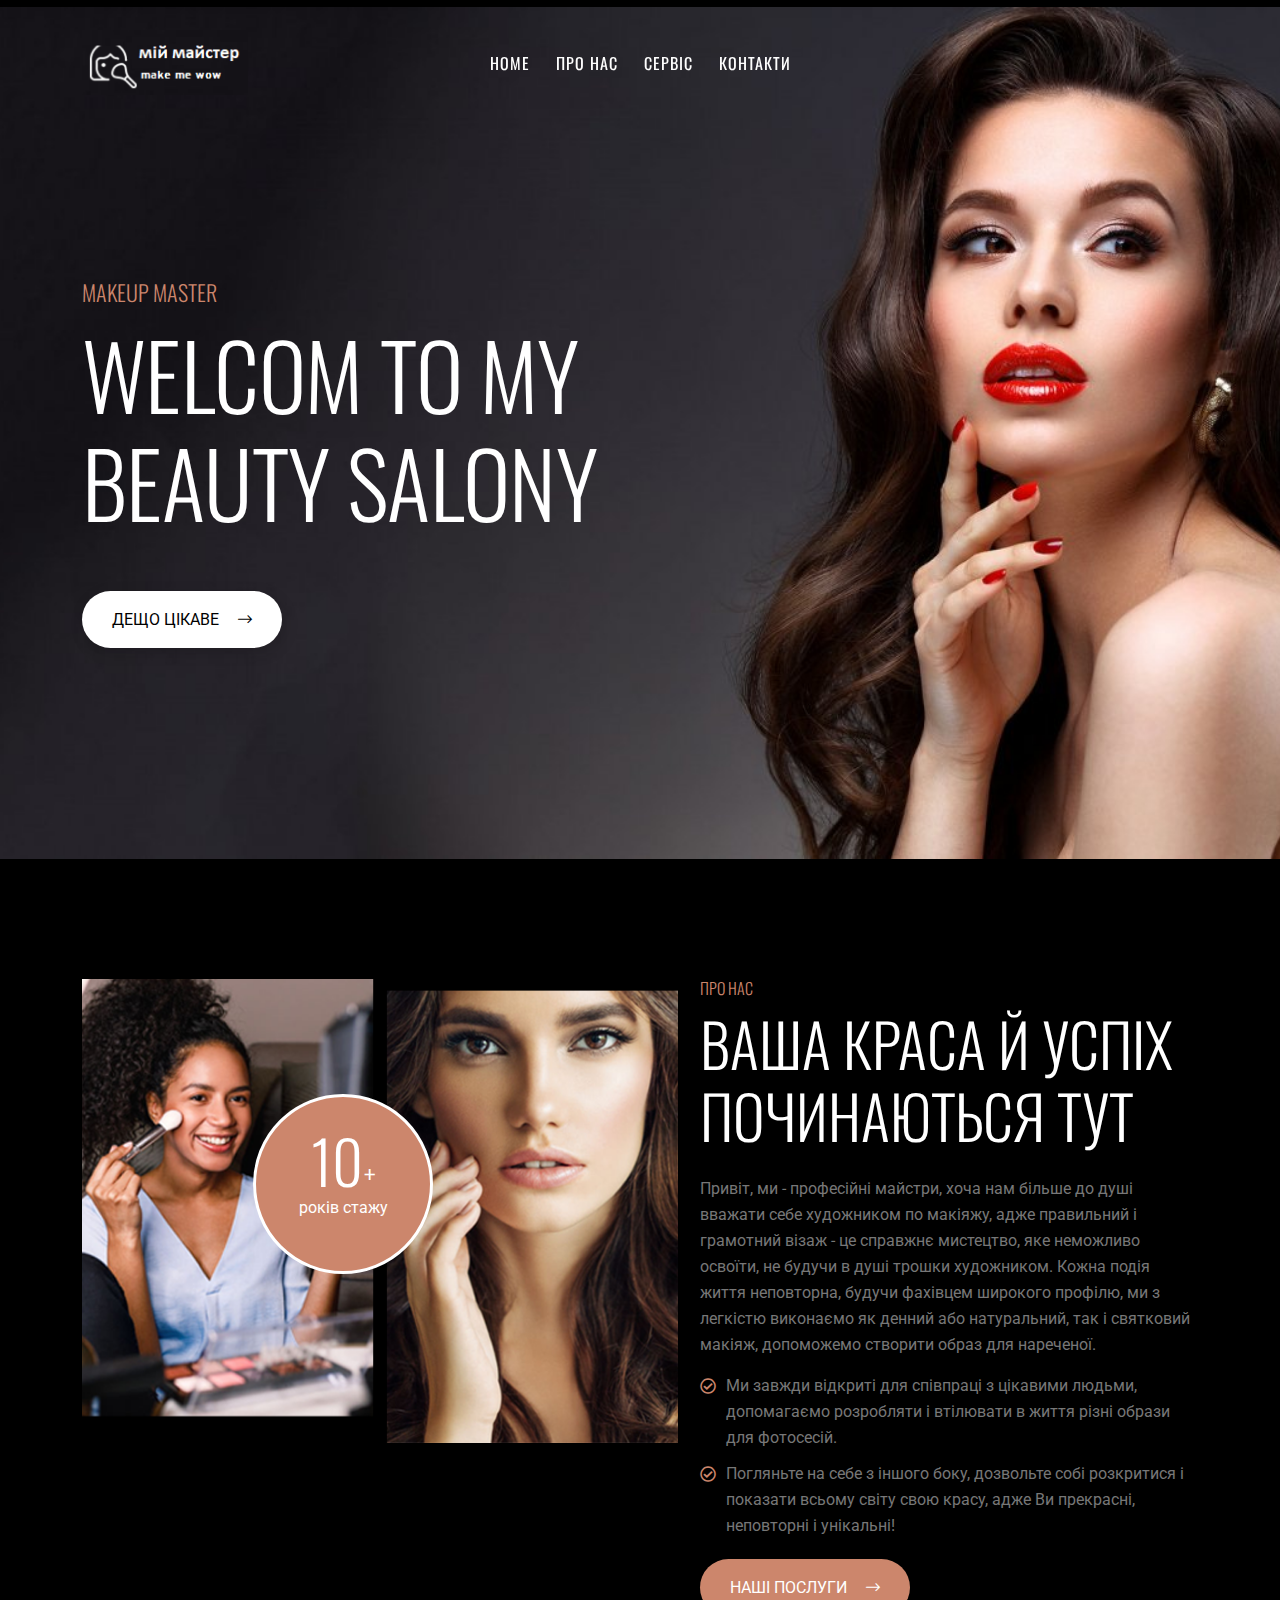
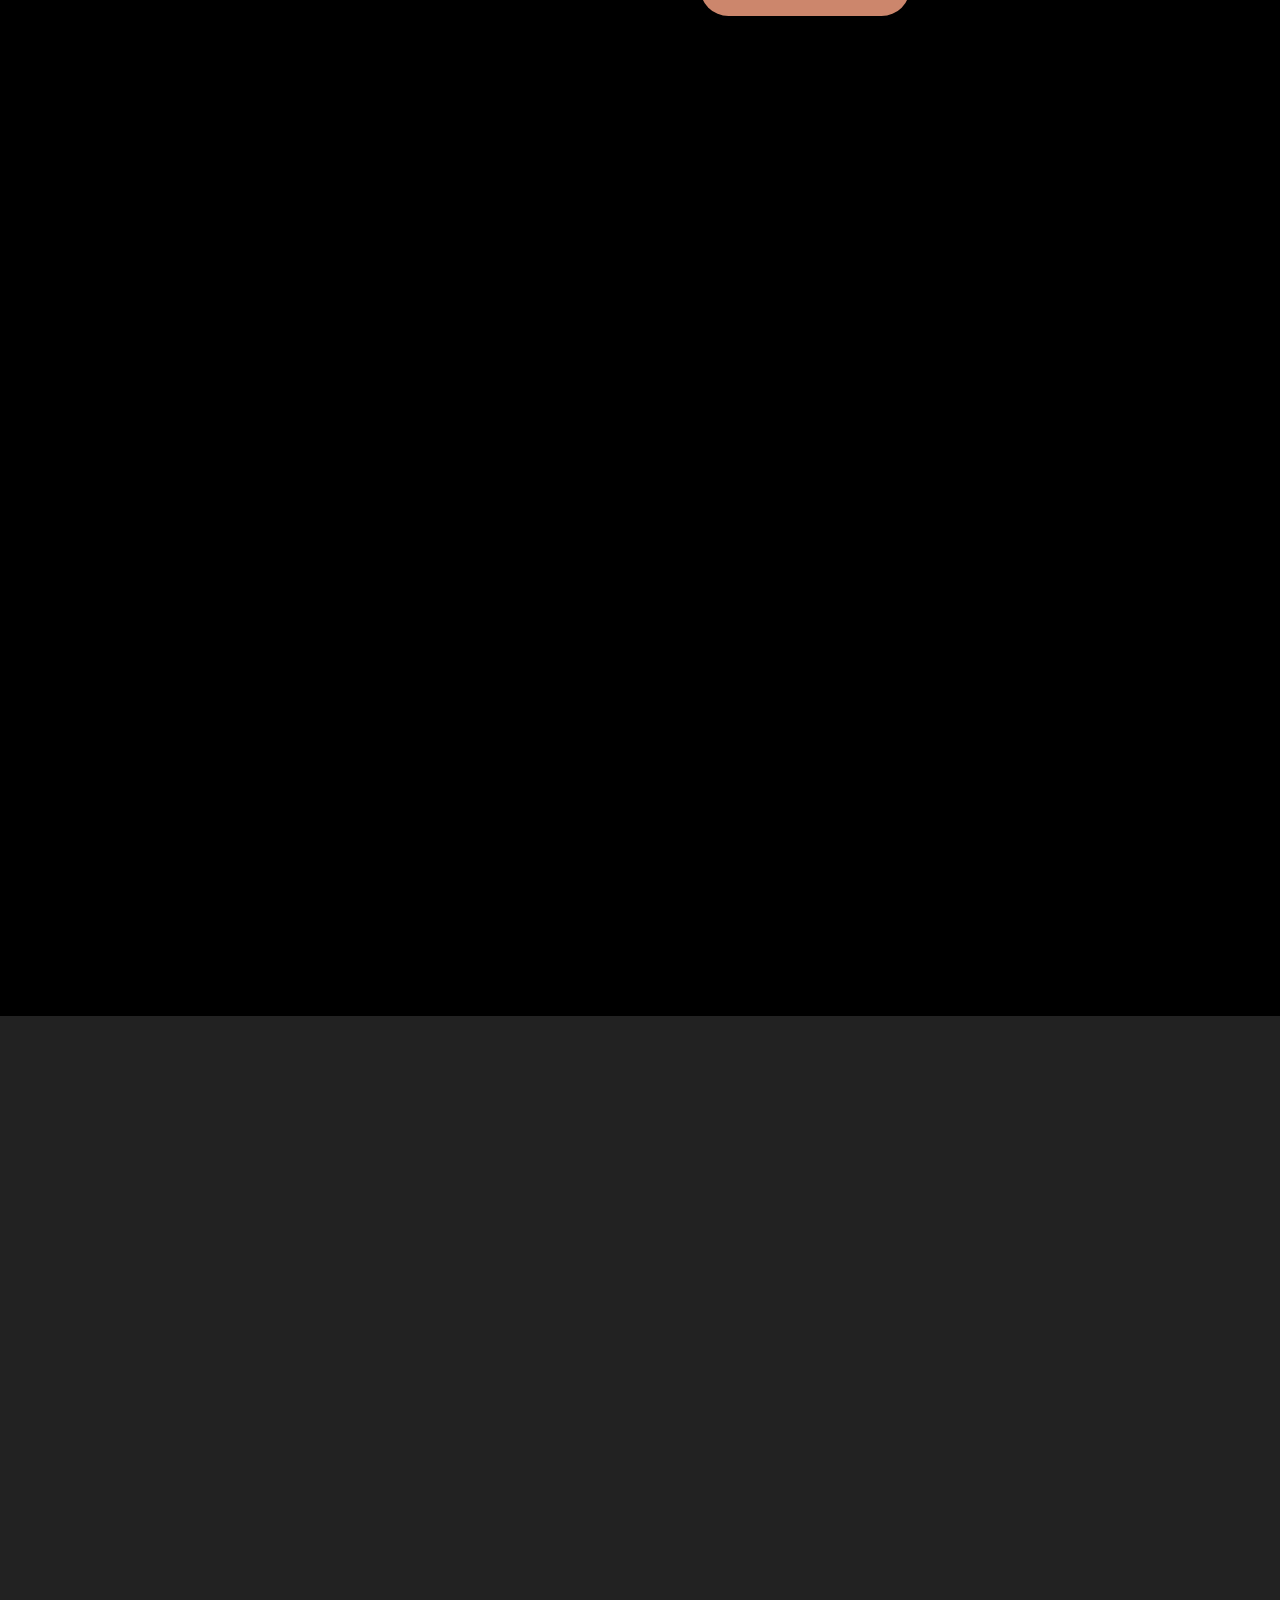
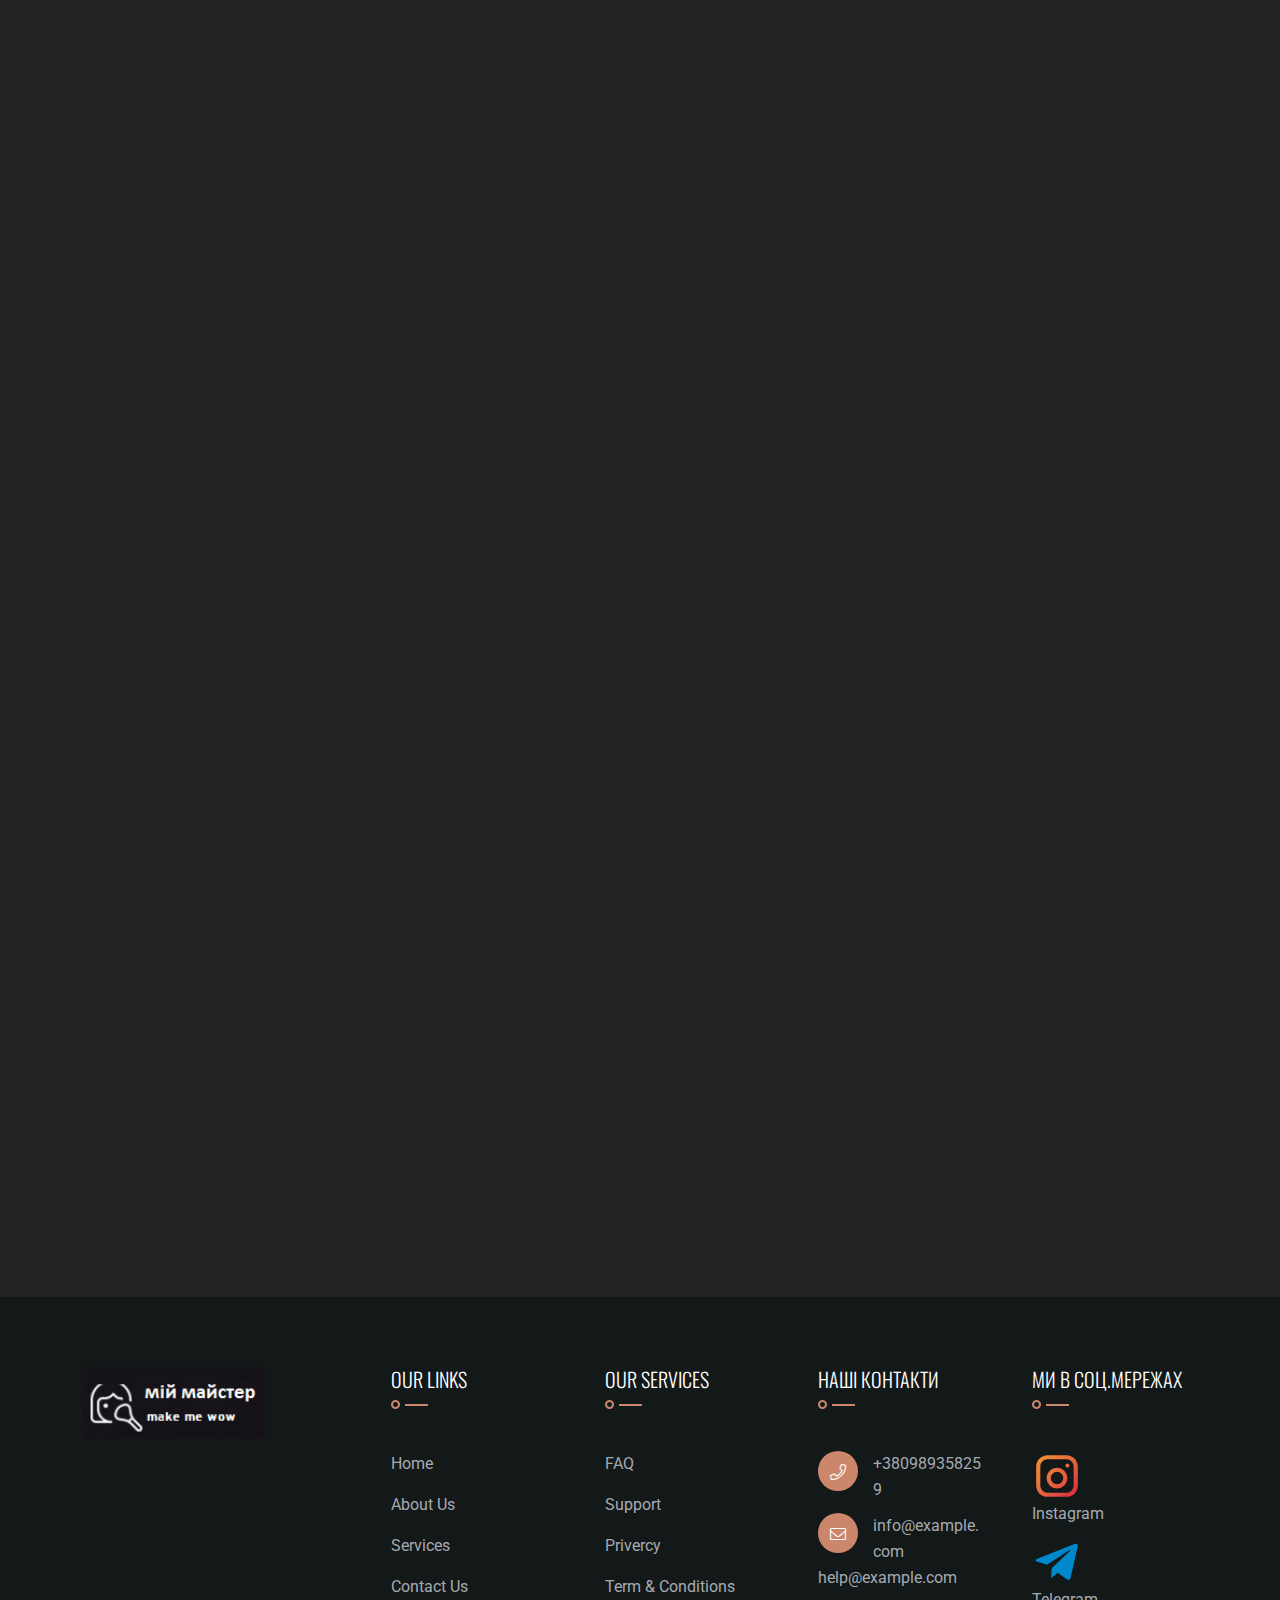
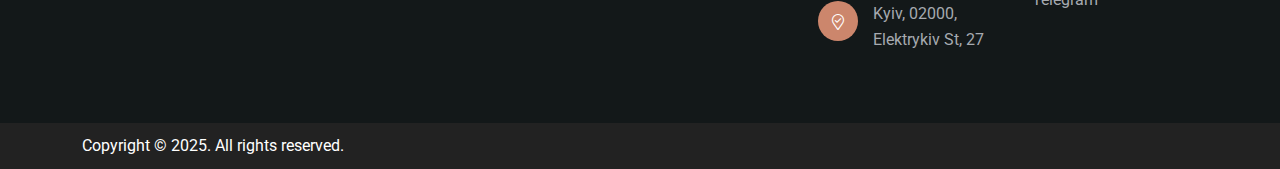
<file: index.html>
<!DOCTYPE html>
<html class="no-js" lang="zxx">
  <head>
    <meta charset="utf-8" />
    <meta http-equiv="x-ua-compatible" content="ie=edge" />
    <title>Make Me Wow</title>
    <meta name="description" content="" />
    <meta name="viewport" content="width=device-width, initial-scale=1" />
    <link rel="shortcut icon" type="image/x-icon" href="img/favicon.ico" />
    <!-- Place favicon.ico in the root directory -->

    <!-- CSS here -->
    <link rel="stylesheet" href="css/bootstrap.min.css" />
    <link rel="stylesheet" href="css/animate.min.css" />
    <link rel="stylesheet" href="css/magnific-popup.css" />
    <link rel="stylesheet" href="fontawesome/css/all.min.css" />
    <link rel="stylesheet" href="font-flaticon/flaticon.css" />
    <link rel="stylesheet" href="css/dripicons.css" />
    <link rel="stylesheet" href="css/slick.css" />
    <link rel="stylesheet" href="css/meanmenu.css" />
    <link rel="stylesheet" href="css/default.css" />
    <link rel="stylesheet" href="css/style.css" />
    <link rel="stylesheet" href="css/responsive.css" />
  </head>
  <body>
    <!-- header -->
    <header class="header-area">
      <div id="header-sticky" class="menu-area">
        <div class="container">
          <div class="second-menu">
            <div class="row align-items-center">
              <div class="col-xl-2 col-lg-2">
                <div class="logo">
                  <a href="index.html"
                    ><img src="img/logo/logo.png" alt="logo"
                  /></a>
                </div>
              </div>
              <div class="col-xl-8 col-lg-8 text-center">
                <div class="main-menu">
                  <nav id="mobile-menu">
                    <ul>
                      <li class="has-sub">
                        <a href="index.html">Home</a>
                      </li>
                      <li><a href="#about">про нас</a></li>
                      <li class="has-sub">
                        <a href="#services">сервіс</a>
                      </li>
                      <!-- <li class="has-sub"></li> -->
                      <li><a href="contact.html">Контакти</a></li>
                    </ul>
                  </nav>
                </div>
              </div>

              <!-- <div class="col-xl-2 col-lg-2 d-none d-lg-block">
                <a href="index.html#contact" class="btn ss-btn smoth-scroll"
                  >Get A Quote <i class="fal fa-long-arrow-right"></i
                ></a>
              </div> -->

              <div class="col-12">
                <div class="mobile-menu"></div>
              </div>
            </div>
          </div>
        </div>
      </div>
    </header>
    <!-- header-end -->

    <!-- main-area -->
    <main>
      <!-- search-popup -->
      <div
        class="modal fade bs-example-modal-lg search-bg popup1"
        tabindex="-1"
        role="dialog"
      >
        <div class="modal-dialog modal-lg" role="document">
          <div class="modal-content search-popup">
            <div class="text-center">
              <a href="#" class="close2" data-dismiss="modal" aria-label="Close"
                >× close</a
              >
            </div>
            <div class="row search-outer">
              <div class="col-md-11">
                <input type="text" placeholder="Search for products..." />
              </div>
              <div class="col-md-1 text-right">
                <a href="#"><i class="fa fa-search" aria-hidden="true"></i></a>
              </div>
            </div>
          </div>
        </div>
      </div>
      <!-- /search-popup -->
      <!-- slider-area -->
      <section id="home" class="slider-area slider-four fix p-relative">
        <div class="slider-active">
          <div
            class="single-slider slider-bg d-flex align-items-center"
            style="background-image: url(img/slider/slider_img01.jpg)"
          >
            <div class="container">
              <div class="row justify-content-center align-items-center">
                <div class="col-lg-7 col-md-7">
                  <div class="slider-content s-slider-content mt-60">
                    <h5 data-animation="fadeInUp" data-delay=".4s">
                      Makeup Master
                    </h5>
                    <h2 data-animation="fadeInUp" data-delay=".4s">
                      WELCOM TO MY<br />Beauty sAlony
                    </h2>

                    <div
                      class="slider-btn mt-30"
                      data-animation="fadeInUp"
                      data-delay=".4s"
                    >
                      <a
                        href="#about"
                        class="btn ss-btn active mr-15 smoth-scroll"
                        >ДЕЩО ЦІКАВЕ <i class="fal fa-long-arrow-right"></i
                      ></a>
                    </div>
                  </div>
                </div>
                <div class="col-lg-5 col-md-5"></div>
              </div>
            </div>
          </div>
        </div>
      </section>
      <!-- slider-area-end -->
      <!-- about-area -->
      <section
        id="about"
        class="about-area about-p pt-120 pb-120 p-relative"
        style="background: #000"
      >
        <div class="container">
          <div class="row">
            <div class="col-lg-6 col-md-12 col-sm-12">
              <div class="s-about-img p-relative">
                <img src="img/bg/about-us.png" alt="about-img" />
                <div class="about-text second-about">
                  <span>10 <sub>+</sub></span>
                  <p>років стажу</p>
                </div>
              </div>
            </div>
            <div class="col-lg-6 col-md-12 col-sm-12 pl-60">
              <div class="about-content s-about-content">
                <div class="about-title second-atitle pb-25">
                  <h5>Про нас</h5>
                  <h2>Ваша краса й успіх починаються тут</h2>
                </div>
                <p>
                  Привіт, ми - професійні майстри, хоча нам більше до душі
                  вважати себе художником по макіяжу, адже правильний і
                  грамотний візаж - це справжнє мистецтво, яке неможливо
                  освоїти, не будучи в душі трошки художником. Кожна подія життя
                  неповторна, будучи фахівцем широкого профілю, ми з легкістю
                  виконаємо як денний або натуральний, так і святковий макіяж,
                  допоможемо створити образ для нареченої.
                </p>
                <div class="about-content3">
                  <div class="row">
                    <div class="col-md-12">
                      <ul class="green">
                        <li>
                          Ми завжди відкриті для співпраці з цікавими людьми,
                          допомагаємо розробляти і втілювати в життя різні
                          образи для фотосесій.
                        </li>
                        <li>
                          Погляньте на себе з іншого боку, дозвольте собі
                          розкритися і показати всьому світу свою красу, адже Ви
                          прекрасні, неповторні і унікальні!
                        </li>
                      </ul>
                    </div>
                  </div>
                </div>
                <div class="slider-btn mt-20">
                  <a href="#services" class="btn ss-btn smoth-scroll"
                    >НАШІ ПОСЛУГИ <i class="fal fa-long-arrow-right"></i
                  ></a>
                </div>
              </div>
            </div>
          </div>
        </div>
      </section>
      <!-- about-area-end -->

      <!-- services-three-area -->
      <section
        id="services"
        class="services-area services-bg p-relative fix pt-120 pb-90"
        style="background: #000"
      >
        <div class="container">
          <div class="row">
            <div class="col-lg-12 col-md-12">
              <div
                class="section-title mb-50 wow fadeInLeft animated text-center"
                data-animation="fadeInLeft"
                data-delay=".4s"
              >
                <h5>Що ми робимо</h5>
                <h2>Послуги макіяжу</h2>
              </div>
            </div>
            <div class="col-lg-3 col-md-6">
              <div
                class="s-single-services text-center mb-30 wow fadeInUp animated"
                data-animation="fadeInUp"
                data-delay=".2s"
              >
                <div class="services-icon">
                  <a href="services-detail.html#facemakeup"
                    ><img src="img/icon/se-icon4.png" alt="img"
                  /></a>
                </div>
                <div class="second-services-content">
                  <h3>
                    <a href="services-detail.html#facemakeup"
                      >Макіяж для обличчя</a
                    >
                  </h3>
                  <a href="services-detail.html#facemakeup"
                    ><p class="ppp">
                      мистецтво підкреслити переваги обличчя та виявити його
                      індивідуальність – незалежно від того, що зараз модно.
                    </p></a
                  >
                </div>
              </div>
            </div>
            <div class="col-lg-3 col-md-6">
              <div
                class="s-single-services text-center active mb-30 wow fadeInUp animated"
                data-animation="fadeInUp"
                data-delay=".4s"
              >
                <div class="services-icon">
                  <a href="services-detail.html#eyemakeup"
                    ><img src="img/icon/se-icon5.png" alt="img"
                  /></a>
                </div>
                <div class="second-services-content">
                  <h3>
                    <a href="services-detail.html#eyemakeup">Макіяж очей</a>
                  </h3>
                  <a href="services-detail.html#eyemakeup"
                    ><p class="ppp">
                      найважливіша частина образу, яка може перетворити обличчя,
                      зробити погляд яскравим та виразним.
                    </p></a
                  >
                </div>
              </div>
            </div>
            <div class="col-lg-3 col-md-6">
              <div
                class="s-single-services text-center mb-30 wow fadeInUp animated"
                data-animation="fadeInUp"
                data-delay=".6s"
              >
                <div class="services-icon">
                  <a href="services-detail.html#hairmakeup"
                    ><img src="img/icon/se-icon6.png" alt="img"
                  /></a>
                </div>
                <div class="second-services-content">
                  <h3>
                    <a href="services-detail.html#hairmakeup">для волосся</a>
                  </h3>
                  <a href="services-detail.html#hairmakeup"
                    ><p class="ppp">
                      засоби для догляду за волоссям з метою покращення їх
                      стану, здоров'я і зовнішнього вигляду.
                    </p></a
                  >
                </div>
              </div>
            </div>
            <div class="col-lg-3 col-md-6">
              <div
                class="s-single-services text-center mb-30 wow fadeInUp animated"
                data-animation="fadeInUp"
                data-delay=".8s"
              >
                <div class="services-icon">
                  <a href="services-detail.html#bridalmakeup"
                    ><img src="img/icon/se-icon7.png" alt="img"
                  /></a>
                </div>
                <div class="second-services-content">
                  <h3>
                    <a href="services-detail.html#bridalmakeup"
                      >Весільний макіяж</a
                    >
                  </h3>
                  <a href="services-detail.html#bridalmakeup"
                    ><p class="ppp">
                      це один з важливих компонентів образу нареченої, щоб
                      підкреслити зовнішні переваги і залишатися природним.
                    </p></a
                  >
                </div>
              </div>
            </div>
          </div>
        </div>
      </section>
      <!-- services-three-area -->

      <!-- gallery-area -->
      <section id="portfolio" class="pt-120 pb-90" style="background: #222">
        <div class="container">
          <div class="portfolio">
            <div class="row align-items-center mb-50">
              <div class="col-lg-5">
                <div
                  class="section-title wow fadeInLeft animated"
                  data-animation="fadeInLeft"
                  data-delay=".4s"
                >
                  <h5>portfolio</h5>
                  <h2>наші роботи</h2>
                </div>
              </div>
              <div class="col-lg-7">
                <div
                  class="my-masonry text-right wow fadeInRight animated"
                  data-animation="fadeInRight"
                  data-delay=".4s"
                >
                  <div class="button-group filter-button-group">
                    <button class="active" data-filter="*">all works</button>
                    <button data-filter=".financial">для обличчя</button>
                    <button data-filter=".banking">для очей</button>
                    <button data-filter=".insurance">Для волосся</button>
                    <button data-filter=".family">Весільний макіяж</button>
                  </div>
                </div>
              </div>
            </div>

            <div
              class="grid col3 wow fadeInUp animated"
              data-animation="fadeInUp"
              data-delay=".4s"
            >
              <div class="grid-item financial">
                <a class="popup-image" href="408036_1.jpg">
                  <figure class="gallery-image">
                    <img src="img/gallery/408036_1.jpg" alt="img" class="img" />
                  </figure>
                </a>
              </div>
              <div class="grid-item financial banking">
                <a class="popup-image" href="img/gallery/post (5).jpg">
                  <figure class="gallery-image">
                    <img src="img/gallery/post (5).jpg" alt="img" class="img" />
                  </figure>
                </a>
              </div>
              <div class="grid-item financial banking">
                <a class="popup-image" href="img/gallery/post (4).jpg">
                  <figure class="gallery-image">
                    <img src="img/gallery/post (4).jpg" alt="img" class="img" />
                  </figure>
                </a>
              </div>
              <div class="grid-item financial banking">
                <a class="popup-image" href="img/gallery/scaled.jpg">
                  <figure class="gallery-image">
                    <img src="img/gallery/scaled.jpg" alt="img" class="img" />
                  </figure>
                </a>
              </div>
              <div class="grid-item insurance">
                <a class="popup-image" href="img/gallery/protfolio-img03.jpg">
                  <figure class="gallery-image">
                    <img
                      src="img/gallery/protfolio-img03.jpg"
                      alt="img"
                      class="img"
                    />
                  </figure>
                </a>
              </div>
              <div class="grid-item insurance">
                <a class="popup-image" href="img/gallery/foto-3856-8.jpg">
                  <figure class="gallery-image">
                    <img
                      src="img/gallery/foto-3856-8.jpg"
                      alt="img"
                      class="img"
                    />
                  </figure>
                </a>
              </div>
              <div class="grid-item family">
                <a class="popup-image" href="img/gallery/post (1).jpg">
                  <figure class="gallery-image">
                    <img src="img/gallery/post (1).jpg" alt="img" class="img" />
                  </figure>
                </a>
              </div>
              <div class="grid-item family">
                <a class="popup-image" href="img/gallery/post (2).jpg">
                  <figure class="gallery-image">
                    <img src="img/gallery/post (2).jpg" alt="img" class="img" />
                  </figure>
                </a>
              </div>
              <div class="grid-item family">
                <a class="popup-image" href="img/gallery/post (3).jpg">
                  <figure class="gallery-image">
                    <img src="img/gallery/post (3).jpg" alt="img" class="img" />
                  </figure>
                </a>
              </div>
              <div class="grid-item business">
                <a class="popup-image" href="img/gallery/protfolio-img05.jpg">
                  <figure class="gallery-image">
                    <img
                      src="img/gallery/protfolio-img05.jpg"
                      alt="img"
                      class="img"
                    />
                  </figure>
                </a>
              </div>
              <div class="grid-item financial">
                <a class="popup-image" href="img/gallery/protfolio-img06.jpg">
                  <figure class="gallery-image">
                    <img
                      src="img/gallery/protfolio-img06.jpg"
                      alt="img"
                      class="img"
                    />
                  </figure>
                </a>
              </div>
            </div>
          </div>
        </div>
      </section>
      <!-- gallery-area-end -->
    </main>
    <!-- main-area-end -->
    <!-- footer -->
    <footer class="footer-bg footer-p" style="background: #131819">
      <div class="footer-top pt-70 pb-40">
        <div class="container">
          <div class="row justify-content-between">
            <div class="col-xl-3 col-lg-3 col-sm-6">
              <div class="footer-widget mb-30">
                <div class="f-widget-title">
                  <img src="img/logo/logo.png" alt="img" />
                </div>
              </div>
            </div>
            <div class="col-xl-2 col-lg-2 col-sm-6">
              <div class="footer-widget mb-30">
                <div class="f-widget-title">
                  <h2>Our Links</h2>
                </div>
                <div class="footer-link">
                  <ul>
                    <li><a href="index.html">Home</a></li>
                    <li><a href="about.html"> About Us</a></li>
                    <li><a href="services.html"> Services </a></li>
                    <li><a href="contact.html"> Contact Us</a></li>
                  </ul>
                </div>
              </div>
            </div>
            <div class="col-xl-2 col-lg-2 col-sm-6">
              <div class="footer-widget mb-30">
                <div class="f-widget-title">
                  <h2>Our Services</h2>
                </div>
                <div class="footer-link">
                  <ul>
                    <li><a href="#">FAQ</a></li>
                    <li><a href="#">Support</a></li>
                    <li><a href="#">Privercy</a></li>
                    <li><a href="#">Term & Conditions</a></li>
                  </ul>
                </div>
              </div>
            </div>
            <div class="col-xl-2 col-lg-2 col-sm-6">
              <div class="footer-widget mb-30">
                <div class="f-widget-title">
                  <h2>Наші контакти</h2>
                </div>
                <div class="f-contact">
                  <ul>
                    <li>
                      <i class="icon fal fa-phone"></i>
                      <span>+380989358259</span>
                    </li>
                    <li>
                      <i class="icon fal fa-envelope"></i>
                      <span>
                        <a href="mailto:info@example.com">info@example.com</a>
                        <br />
                        <a href="mailto:help@example.com">help@example.com</a>
                      </span>
                    </li>
                    <li>
                      <i class="icon fal fa-map-marker-check"></i>
                      <span
                        >Kyiv, 02000,<br />
                        Elektrykiv St, 27</span
                      >
                    </li>
                  </ul>
                </div>
              </div>
            </div>
            <div class="col-xl-2 col-lg-2 col-sm-6">
              <div class="footer-widget mb-30">
                <div class="f-widget-title">
                  <h2>ми в соц.мережах</h2>
                </div>
                <div class="f-contact">
                  <ul>
                    <li>
                      <a
                        href="https://www.instagram.com/"
                        target="_blank"
                        rel="noopener noreferrer"
                      >
                        <svg
                          width="50"
                          height="50"
                          viewBox="0 0 24 24"
                          xmlns="http://www.w3.org/2000/svg"
                        >
                          <defs>
                            <linearGradient
                              id="instaGradient"
                              x1="0%"
                              y1="0%"
                              x2="100%"
                              y2="100%"
                            >
                              <stop offset="0%" stop-color="#f09433" />
                              <stop offset="50%" stop-color="#e6683c" />
                              <stop offset="100%" stop-color="#dc2743" />
                              <stop offset="100%" stop-color="#bc1888" />
                            </linearGradient>
                          </defs>
                          <path
                            fill="url(#instaGradient)"
                            d="M7.5 2C4.42 2 2 4.42 2 7.5v9C2 19.58 4.42 22 7.5 22h9c3.08 0 5.5-2.42 5.5-5.5v-9C22 4.42 19.58 2 16.5 2h-9zm0 2h9c1.93 0 3.5 1.57 3.5 3.5v9c0 1.93-1.57 3.5-3.5 3.5h-9C5.57 20 4 18.43 4 16.5v-9C4 5.57 5.57 4 7.5 4zm9.5 2a1 1 0 100 2 1 1 0 000-2zm-5 2a5 5 0 00-5 5 5 5 0 005 5 5 5 0 005-5 5 5 0 00-5-5zm0 2a3 3 0 013 3 3 3 0 01-3 3 3 3 0 01-3-3 3 3 0 013-3z"
                          />
                        </svg>
                      </a>
                      <span>
                        <a
                          href="https://www.instagram.com/"
                          target="_blank"
                          rel="noopener noreferrer"
                          >Instagram</a
                        >
                      </span>
                    </li>

                    <li>
                      <a
                        href="https://t.me/SViktorS"
                        target="_blank"
                        rel="noopener noreferrer"
                      >
                        <svg
                          width="50"
                          height="50"
                          viewBox="0 0 24 24"
                          fill="none"
                          xmlns="http://www.w3.org/2000/svg"
                        >
                          <path
                            fill="#0088cc"
                            d="M9.44 14.97L9.16 19.55C9.62 19.55 9.83 19.34 10.06 19.11L12.31 17.1L16.81 20.38C17.69 20.86 18.28 20.62 18.51 19.58L21.92 4.62L21.93 4.61C22.2 3.46 21.56 2.98 20.71 3.29L2.53 10.44C1.43 10.86 1.44 11.46 2.31 11.73L7.17 13.26L17.73 6.44C18.22 6.12 18.66 6.29 18.27 6.62L9.44 14.97Z"
                          />
                        </svg>
                      </a>
                      <span>
                        <a
                          href="https://t.me/SViktorS"
                          target="_blank"
                          rel="noopener noreferrer"
                          >Telegram</a
                        >
                      </span>
                    </li>
                  </ul>
                </div>
              </div>
            </div>
          </div>
        </div>
      </div>
      <div class="copyright-wrap">
        <div class="container">
          <div class="row align-items-center">
            <div class="col-lg-6">Copyright © 2025. All rights reserved.</div>
          </div>
        </div>
      </div>
    </footer>
    <!-- footer-end -->
    <!-- JS here -->
    <script src="js/vendor/modernizr-3.5.0.min.js"></script>
    <script src="js/vendor/jquery-3.6.0.min.js"></script>
    <script src="js/popper.min.js"></script>
    <script src="js/bootstrap.min.js"></script>
    <script src="js/one-page-nav-min.js"></script>
    <script src="js/slick.min.js"></script>
    <script src="js/ajax-form.js"></script>
    <script src="js/paroller.js"></script>
    <script src="js/wow.min.js"></script>
    <script src="js/js_isotope.pkgd.min.js"></script>
    <script src="js/imagesloaded.min.js"></script>
    <script src="js/parallax.min.js"></script>
    <script src="js/jquery.waypoints.min.js"></script>
    <script src="js/jquery.counterup.min.js"></script>
    <script src="js/jquery.scrollUp.min.js"></script>
    <script src="js/jquery.meanmenu.min.js"></script>
    <script src="js/parallax-scroll.js"></script>
    <script src="js/jquery.magnific-popup.min.js"></script>
    <script src="js/element-in-view.js"></script>
    <script src="js/main.js"></script>
  </body>
</html>
</file>
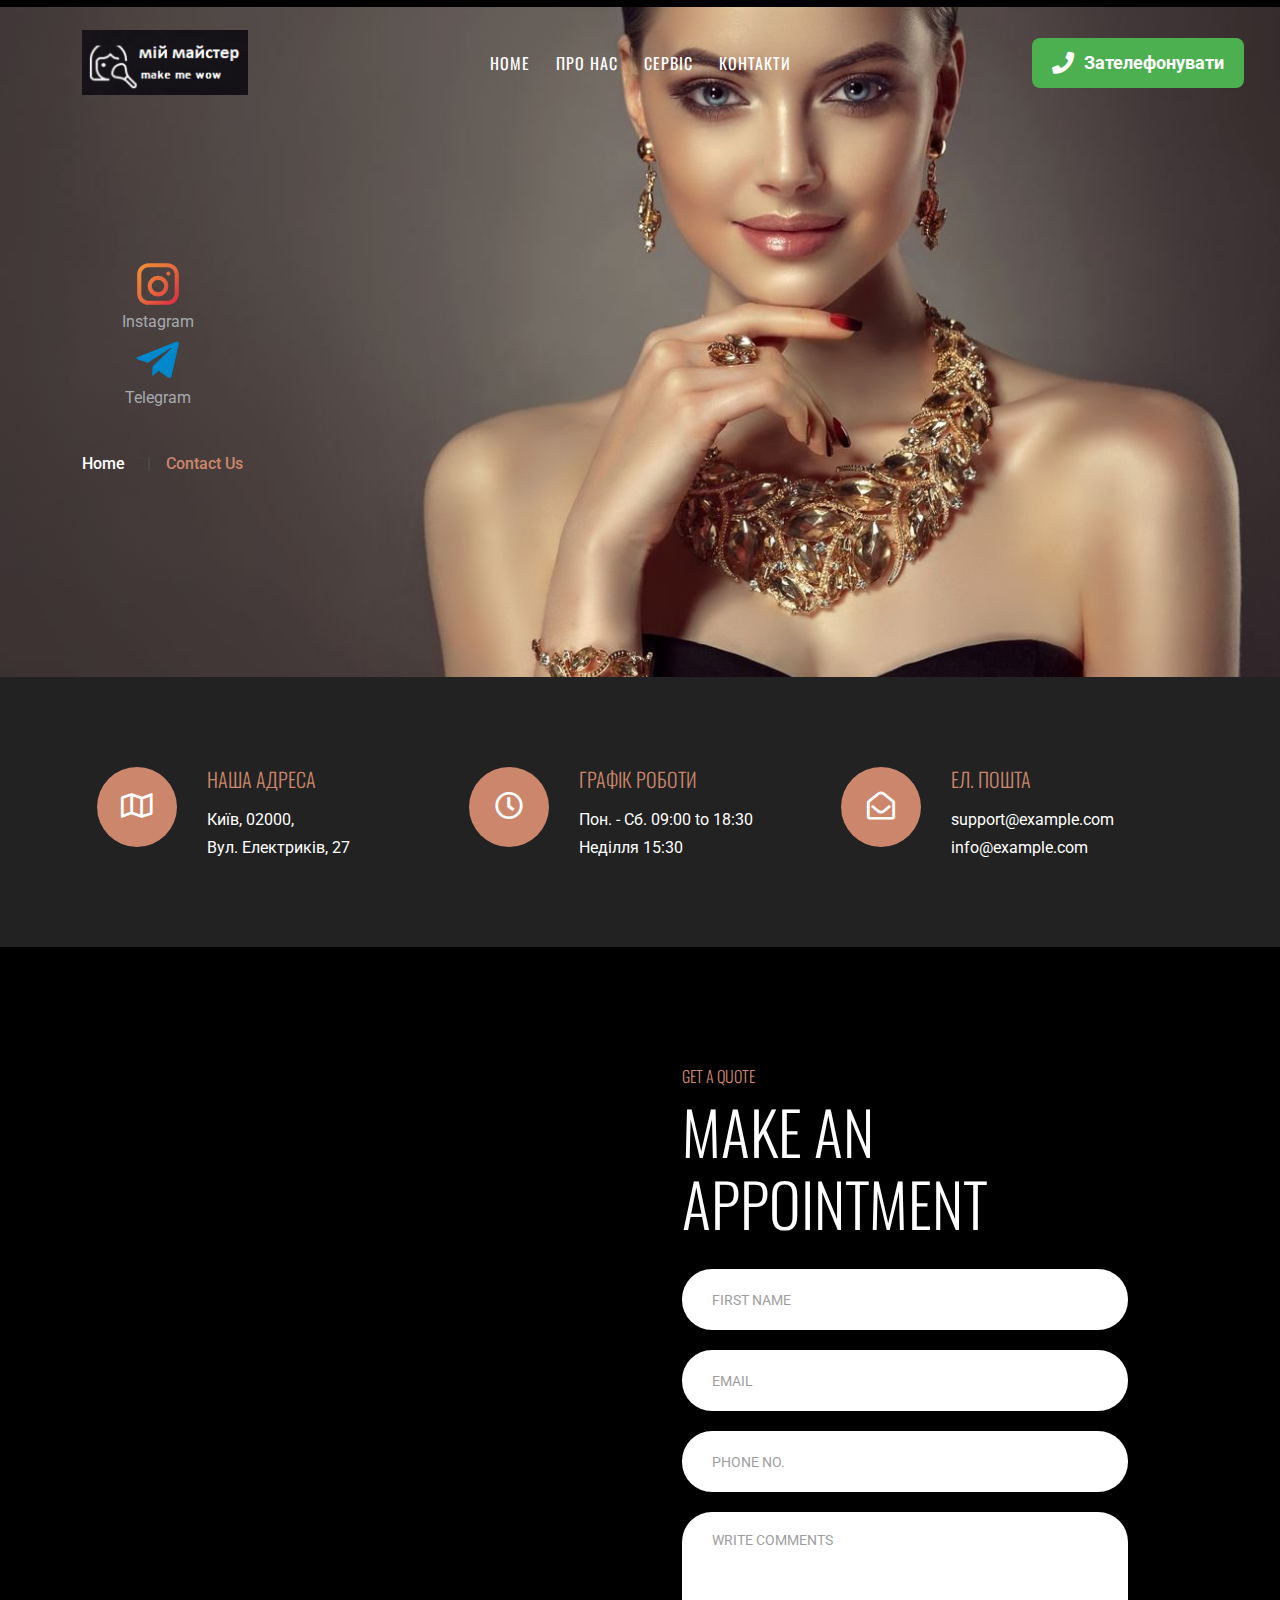
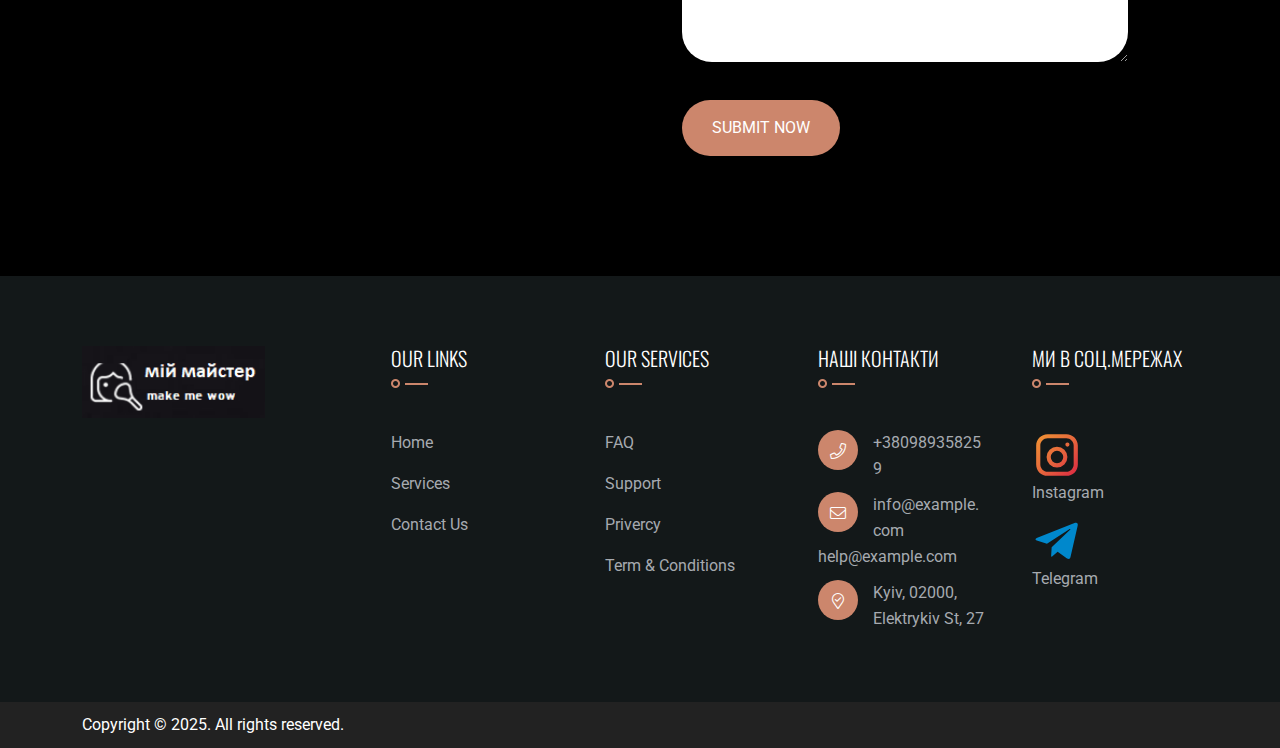
<file: contact.html>
<!DOCTYPE html>
<html class="no-js" lang="zxx">
  <head>
    <meta charset="utf-8" />
    <meta http-equiv="x-ua-compatible" content="ie=edge" />
    <title>Gmaakeup - Makeup Artist HTML Template</title>
    <meta name="description" content="" />
    <meta name="viewport" content="width=device-width, initial-scale=1" />
    <link rel="shortcut icon" type="image/x-icon" href="img/favicon.ico" />
    <link
      rel="stylesheet"
      href="https://cdnjs.cloudflare.com/ajax/libs/font-awesome/6.4.2/css/all.min.css"
    />

    <!-- Place favicon.ico in the root directory -->

    <!-- CSS here -->
    <link rel="stylesheet" href="css/bootstrap.min.css" />
    <link rel="stylesheet" href="css/animate.min.css" />
    <link rel="stylesheet" href="css/magnific-popup.css" />
    <link rel="stylesheet" href="fontawesome/css/all.min.css" />
    <link rel="stylesheet" href="font-flaticon/flaticon.css" />
    <link rel="stylesheet" href="css/dripicons.css" />
    <link rel="stylesheet" href="css/slick.css" />
    <link rel="stylesheet" href="css/meanmenu.css" />
    <link rel="stylesheet" href="css/default.css" />
    <link rel="stylesheet" href="css/style.css" />
    <link rel="stylesheet" href="css/responsive.css" />
  </head>
  <body>
    <!-- header -->
    <header class="header-area">
      <div id="header-sticky" class="menu-area">
        <div class="container">
          <div class="second-menu">
            <div class="row align-items-center">
              <div class="col-xl-2 col-lg-2">
                <div class="logo">
                  <a href="index.html"
                    ><img src="img/logo/logo.png" alt="logo"
                  /></a>
                </div>
              </div>
              <div class="col-xl-8 col-lg-8 text-center">
                <div class="main-menu">
                  <nav id="mobile-menu">
                    <ul>
                      <li class="has-sub">
                        <a href="index.html">Home</a>
                      </li>
                      <li><a href="index.html#about">про нас</a></li>
                      <li class="has-sub">
                        <a href="index.html#services">сервіс</a>
                      </li>

                      <li><a href="contact.html">контакти</a></li>
                    </ul>
                  </nav>
                </div>
              </div>

              <div class="col-xl-2 col-lg-2 d-none d-lg-block">
                <a href="tel:+380123456789" class="call-button">
                  <i class="fas fa-phone"></i> Зателефонувати
                </a>
              </div>

              <div class="col-12">
                <div class="mobile-menu"></div>
              </div>
            </div>
          </div>
        </div>
      </div>
    </header>
    <!-- header-end -->

    <!-- main-area -->
    <main>
      <!-- search-popup -->
      <div
        class="modal fade bs-example-modal-lg search-bg popup1"
        tabindex="-1"
        role="dialog"
      >
        <div class="modal-dialog modal-lg" role="document">
          <div class="modal-content search-popup">
            <div class="text-center">
              <a href="#" class="close2" data-dismiss="modal" aria-label="Close"
                >× close</a
              >
            </div>
            <div class="row search-outer">
              <div class="col-md-11">
                <input type="text" placeholder="Search for products..." />
              </div>
              <div class="col-md-1 text-right">
                <a href="#"><i class="fa fa-search" aria-hidden="true"></i></a>
              </div>
            </div>
          </div>
        </div>
      </div>
      <!-- /search-popup -->
      <!-- breadcrumb-area -->
      <section
        class="breadcrumb-area d-flex align-items-center"
        style="
          background-image: url(img/testimonial/1647445050_3-krasavica-info-p-devushka-v-ukrasheniyakh-iz-zolota-devushk-3.jpg);
        "
      >
        <div class="container">
          <div class="row align-items-center">
            <div class="col-xl-12 col-lg-12">
              <div class="breadcrumb-wrap text-left">
                <div class="h-contact">
                  <ul>
                    <li>
                      <a
                        href="https://www.instagram.com/"
                        target="_blank"
                        rel="noopener noreferrer"
                      >
                        <svg
                          width="50"
                          height="50"
                          viewBox="0 0 24 24"
                          xmlns="http://www.w3.org/2000/svg"
                        >
                          <defs>
                            <linearGradient
                              id="instaGradient"
                              x1="0%"
                              y1="0%"
                              x2="100%"
                              y2="100%"
                            >
                              <stop offset="0%" stop-color="#f09433" />
                              <stop offset="50%" stop-color="#e6683c" />
                              <stop offset="100%" stop-color="#dc2743" />
                              <stop offset="100%" stop-color="#bc1888" />
                            </linearGradient>
                          </defs>
                          <path
                            fill="url(#instaGradient)"
                            d="M7.5 2C4.42 2 2 4.42 2 7.5v9C2 19.58 4.42 22 7.5 22h9c3.08 0 5.5-2.42 5.5-5.5v-9C22 4.42 19.58 2 16.5 2h-9zm0 2h9c1.93 0 3.5 1.57 3.5 3.5v9c0 1.93-1.57 3.5-3.5 3.5h-9C5.57 20 4 18.43 4 16.5v-9C4 5.57 5.57 4 7.5 4zm9.5 2a1 1 0 100 2 1 1 0 000-2zm-5 2a5 5 0 00-5 5 5 5 0 005 5 5 5 0 005-5 5 5 0 00-5-5zm0 2a3 3 0 013 3 3 3 0 01-3 3 3 3 0 01-3-3 3 3 0 013-3z"
                          />
                        </svg>
                      </a>
                      <span>
                        <a
                          href="https://www.instagram.com/"
                          target="_blank"
                          rel="noopener noreferrer"
                          >Instagram</a
                        >
                      </span>
                    </li>

                    <li>
                      <a
                        href="https://t.me/SViktorS"
                        target="_blank"
                        rel="noopener noreferrer"
                      >
                        <svg
                          width="50"
                          height="50"
                          viewBox="0 0 24 24"
                          fill="none"
                          xmlns="http://www.w3.org/2000/svg"
                        >
                          <path
                            fill="#0088cc"
                            d="M9.44 14.97L9.16 19.55C9.62 19.55 9.83 19.34 10.06 19.11L12.31 17.1L16.81 20.38C17.69 20.86 18.28 20.62 18.51 19.58L21.92 4.62L21.93 4.61C22.2 3.46 21.56 2.98 20.71 3.29L2.53 10.44C1.43 10.86 1.44 11.46 2.31 11.73L7.17 13.26L17.73 6.44C18.22 6.12 18.66 6.29 18.27 6.62L9.44 14.97Z"
                          />
                        </svg>
                      </a>
                      <span>
                        <a
                          href="https://t.me/SViktorS"
                          target="_blank"
                          rel="noopener noreferrer"
                          >Telegram</a
                        >
                      </span>
                    </li>
                  </ul>
                </div>
                <div class="breadcrumb-title">
                  <div class="breadcrumb-wrap">
                    <nav aria-label="breadcrumb">
                      <ol class="breadcrumb">
                        <li class="breadcrumb-item">
                          <a href="index.html">Home</a>
                        </li>
                        <li class="breadcrumb-item active" aria-current="page">
                          Contact Us
                        </li>
                      </ol>
                    </nav>
                  </div>
                </div>
              </div>
            </div>
          </div>
        </div>
      </section>
      <!-- breadcrumb-area-end -->
      <!-- contact-area -->
      <section
        id="contact"
        class="contact-area after-none contact-bg p-relative fix pt-90 pb-30"
        style="background: #222"
      >
        <div class="container">
          <div class="row">
            <div class="col-lg-12">
              <div class="contact-info">
                <div
                  class="single-cta pb-30 mb-30 wow fadeInUp animated"
                  data-animation="fadeInDown animated"
                  data-delay=".2s"
                >
                  <div class="f-cta-icon">
                    <i class="far fa-map"></i>
                  </div>
                  <h5>Наша адреса</h5>
                  <p>
                    Київ, 02000,<br />
                    Вул. Електриків, 27
                  </p>
                </div>
                <div
                  class="single-cta pb-30 mb-30 wow fadeInUp animated"
                  data-animation="fadeInDown animated"
                  data-delay=".2s"
                >
                  <div class="f-cta-icon">
                    <i class="far fa-clock"></i>
                  </div>
                  <h5>Графік роботи</h5>
                  <p>
                    Пон. - Сб. 09:00 to 18:30 <br />
                    Неділля 15:30
                  </p>
                </div>
                <div
                  class="single-cta pb-30 mb-30 wow fadeInUp animated"
                  data-animation="fadeInDown animated"
                  data-delay=".2s"
                >
                  <div class="f-cta-icon">
                    <i class="far fa-envelope-open"></i>
                  </div>
                  <h5>Ел. пошта</h5>
                  <p>
                    <a href="#">support@example.com</a><br /><a href="#"
                      >info@example.com</a
                    >
                  </p>
                </div>
              </div>
            </div>
          </div>
        </div>
      </section>
      <!-- contact-area-end -->
      <!-- contact-area -->
      <section class="contact-area contact-bg p-relative fix pt-120 pb-120">
        <div class="container">
          <div class="row">
            <div class="col-lg-6 col-md-12">
              <div class="contact-img2">
                <iframe
                  src="https://www.google.com/maps/embed/v1/place?key=c&q=50.478883, 30.532894"
                  width="100%"
                  height="620"
                  style="border: 0"
                  allowfullscreen=""
                  loading="lazy"
                ></iframe>
              </div>
            </div>
            <div class="col-lg-6">
              <div class="contact-bg02 pr-70 pl-30">
                <div class="section-title center-align">
                  <h5>Get A Quote</h5>
                  <h2>Make An Appointment</h2>
                </div>

                <form
                  action="mail.php"
                  method="post"
                  class="contact-form mt-30"
                >
                  <div class="row">
                    <div class="col-lg-12">
                      <div class="contact-field p-relative c-name mb-20">
                        <input
                          type="text"
                          id="firstn"
                          name="firstn"
                          placeholder="First Name"
                          required
                        />
                      </div>
                    </div>

                    <div class="col-lg-12">
                      <div class="contact-field p-relative c-subject mb-20">
                        <input
                          type="text"
                          id="email"
                          name="email"
                          placeholder="Email"
                          required
                        />
                      </div>
                    </div>
                    <div class="col-lg-12">
                      <div class="contact-field p-relative c-subject mb-20">
                        <input
                          type="text"
                          id="phone"
                          name="phone"
                          placeholder="Phone No."
                          required
                        />
                      </div>
                    </div>

                    <div class="col-lg-12">
                      <div class="contact-field p-relative c-message mb-30">
                        <textarea
                          name="message"
                          id="message"
                          cols="30"
                          rows="10"
                          placeholder="Write comments"
                        ></textarea>
                      </div>
                      <div class="slider-btn">
                        <button
                          class="btn ss-btn"
                          data-animation="fadeInRight"
                          data-delay=".8s"
                        >
                          <span>Submit Now</span>
                        </button>
                      </div>
                    </div>
                  </div>
                </form>
              </div>
            </div>
          </div>
        </div>
      </section>
      <!-- contact-area-end -->
    </main>
    <!-- main-area-end -->
    <!-- footer -->
    <footer class="footer-bg footer-p" style="background: #131819">
      <div class="footer-top pt-70 pb-40">
        <div class="container">
          <div class="row justify-content-between">
            <div class="col-xl-3 col-lg-3 col-sm-6">
              <div class="footer-widget mb-30">
                <div class="f-widget-title">
                  <img src="img/logo/logo.png" alt="img" />
                </div>
              </div>
            </div>
            <div class="col-xl-2 col-lg-2 col-sm-6">
              <div class="footer-widget mb-30">
                <div class="f-widget-title">
                  <h2>Our Links</h2>
                </div>
                <div class="footer-link">
                  <ul>
                    <li><a href="index.html">Home</a></li>
                    <li><a href="services.html"> Services </a></li>
                    <li><a href="contact.html"> Contact Us</a></li>
                  </ul>
                </div>
              </div>
            </div>
            <div class="col-xl-2 col-lg-2 col-sm-6">
              <div class="footer-widget mb-30">
                <div class="f-widget-title">
                  <h2>Our Services</h2>
                </div>
                <div class="footer-link">
                  <ul>
                    <li><a href="#">FAQ</a></li>
                    <li><a href="#">Support</a></li>
                    <li><a href="#">Privercy</a></li>
                    <li><a href="#">Term & Conditions</a></li>
                  </ul>
                </div>
              </div>
            </div>
            <div class="col-xl-2 col-lg-2 col-sm-6">
              <div class="footer-widget mb-30">
                <div class="f-widget-title">
                  <h2>Наші контакти</h2>
                </div>
                <div class="f-contact">
                  <ul>
                    <li>
                      <i class="icon fal fa-phone"></i>
                      <span>+380989358259</span>
                    </li>
                    <li>
                      <i class="icon fal fa-envelope"></i>
                      <span>
                        <a href="mailto:info@example.com">info@example.com</a>
                        <br />
                        <a href="mailto:help@example.com">help@example.com</a>
                      </span>
                    </li>
                    <li>
                      <i class="icon fal fa-map-marker-check"></i>
                      <span
                        >Kyiv, 02000,<br />
                        Elektrykiv St, 27</span
                      >
                    </li>
                  </ul>
                </div>
              </div>
            </div>
            <div class="col-xl-2 col-lg-2 col-sm-6">
              <div class="footer-widget mb-30">
                <div class="f-widget-title">
                  <h2>ми в соц.мережах</h2>
                </div>
                <div class="f-contact">
                  <ul>
                    <li>
                      <svg
                        width="50"
                        height="50"
                        viewBox="0 0 24 24"
                        xmlns="http://www.w3.org/2000/svg"
                      >
                        <defs>
                          <linearGradient
                            id="instaGradient"
                            x1="0%"
                            y1="0%"
                            x2="100%"
                            y2="100%"
                          >
                            <stop offset="0%" stop-color="#f09433" />
                            <stop offset="50%" stop-color="#e6683c" />
                            <stop offset="100%" stop-color="#dc2743" />
                            <stop offset="100%" stop-color="#bc1888" />
                          </linearGradient>
                        </defs>
                        <path
                          fill="url(#instaGradient)"
                          d="M7.5 2C4.42 2 2 4.42 2 7.5v9C2 19.58 4.42 22 7.5 22h9c3.08 0 5.5-2.42 5.5-5.5v-9C22 4.42 19.58 2 16.5 2h-9zm0 2h9c1.93 0 3.5 1.57 3.5 3.5v9c0 1.93-1.57 3.5-3.5 3.5h-9C5.57 20 4 18.43 4 16.5v-9C4 5.57 5.57 4 7.5 4zm9.5 2a1 1 0 100 2 1 1 0 000-2zm-5 2a5 5 0 00-5 5 5 5 0 005 5 5 5 0 005-5 5 5 0 00-5-5zm0 2a3 3 0 013 3 3 3 0 01-3 3 3 3 0 01-3-3 3 3 0 013-3z"
                        />
                      </svg>
                      <span>
                        <a href="https://www.instagram.com/">Instagram</a>
                      </span>
                    </li>

                    <li>
                      <svg
                        width="50"
                        height="50"
                        viewBox="0 0 24 24"
                        fill="none"
                        xmlns="http://www.w3.org/2000/svg"
                      >
                        <path
                          fill="#0088cc"
                          d="M9.44 14.97L9.16 19.55C9.62 19.55 9.83 19.34 10.06 19.11L12.31 17.1L16.81 20.38C17.69 20.86 18.28 20.62 18.51 19.58L21.92 4.62L21.93 4.61C22.2 3.46 21.56 2.98 20.71 3.29L2.53 10.44C1.43 10.86 1.44 11.46 2.31 11.73L7.17 13.26L17.73 6.44C18.22 6.12 18.66 6.29 18.27 6.62L9.44 14.97Z"
                        />
                      </svg>
                      <span>
                        <a href="https://t.me/SViktorS">Telegram</a>
                      </span>
                    </li>
                  </ul>
                </div>
              </div>
            </div>
          </div>
        </div>
      </div>
      <div class="copyright-wrap">
        <div class="container">
          <div class="row align-items-center">
            <div class="col-lg-6">Copyright © 2025. All rights reserved.</div>
          </div>
        </div>
      </div>
    </footer>
    <!-- footer-end -->
    <!-- JS here -->
    <script src="js/vendor/modernizr-3.5.0.min.js"></script>
    <script src="js/vendor/jquery-3.6.0.min.js"></script>
    <script src="js/popper.min.js"></script>
    <script src="js/bootstrap.min.js"></script>
    <script src="js/slick.min.js"></script>
    <script src="js/ajax-form.js"></script>
    <script src="js/paroller.js"></script>
    <script src="js/wow.min.js"></script>
    <script src="js/js_isotope.pkgd.min.js"></script>
    <script src="js/imagesloaded.min.js"></script>
    <script src="js/parallax.min.js"></script>
    <script src="js/jquery.waypoints.min.js"></script>
    <script src="js/jquery.counterup.min.js"></script>
    <script src="js/jquery.scrollUp.min.js"></script>
    <script src="js/jquery.meanmenu.min.js"></script>
    <script src="js/parallax-scroll.js"></script>
    <script src="js/jquery.magnific-popup.min.js"></script>
    <script src="js/element-in-view.js"></script>
    <script src="js/main.js"></script>
  </body>
</html>
</file>
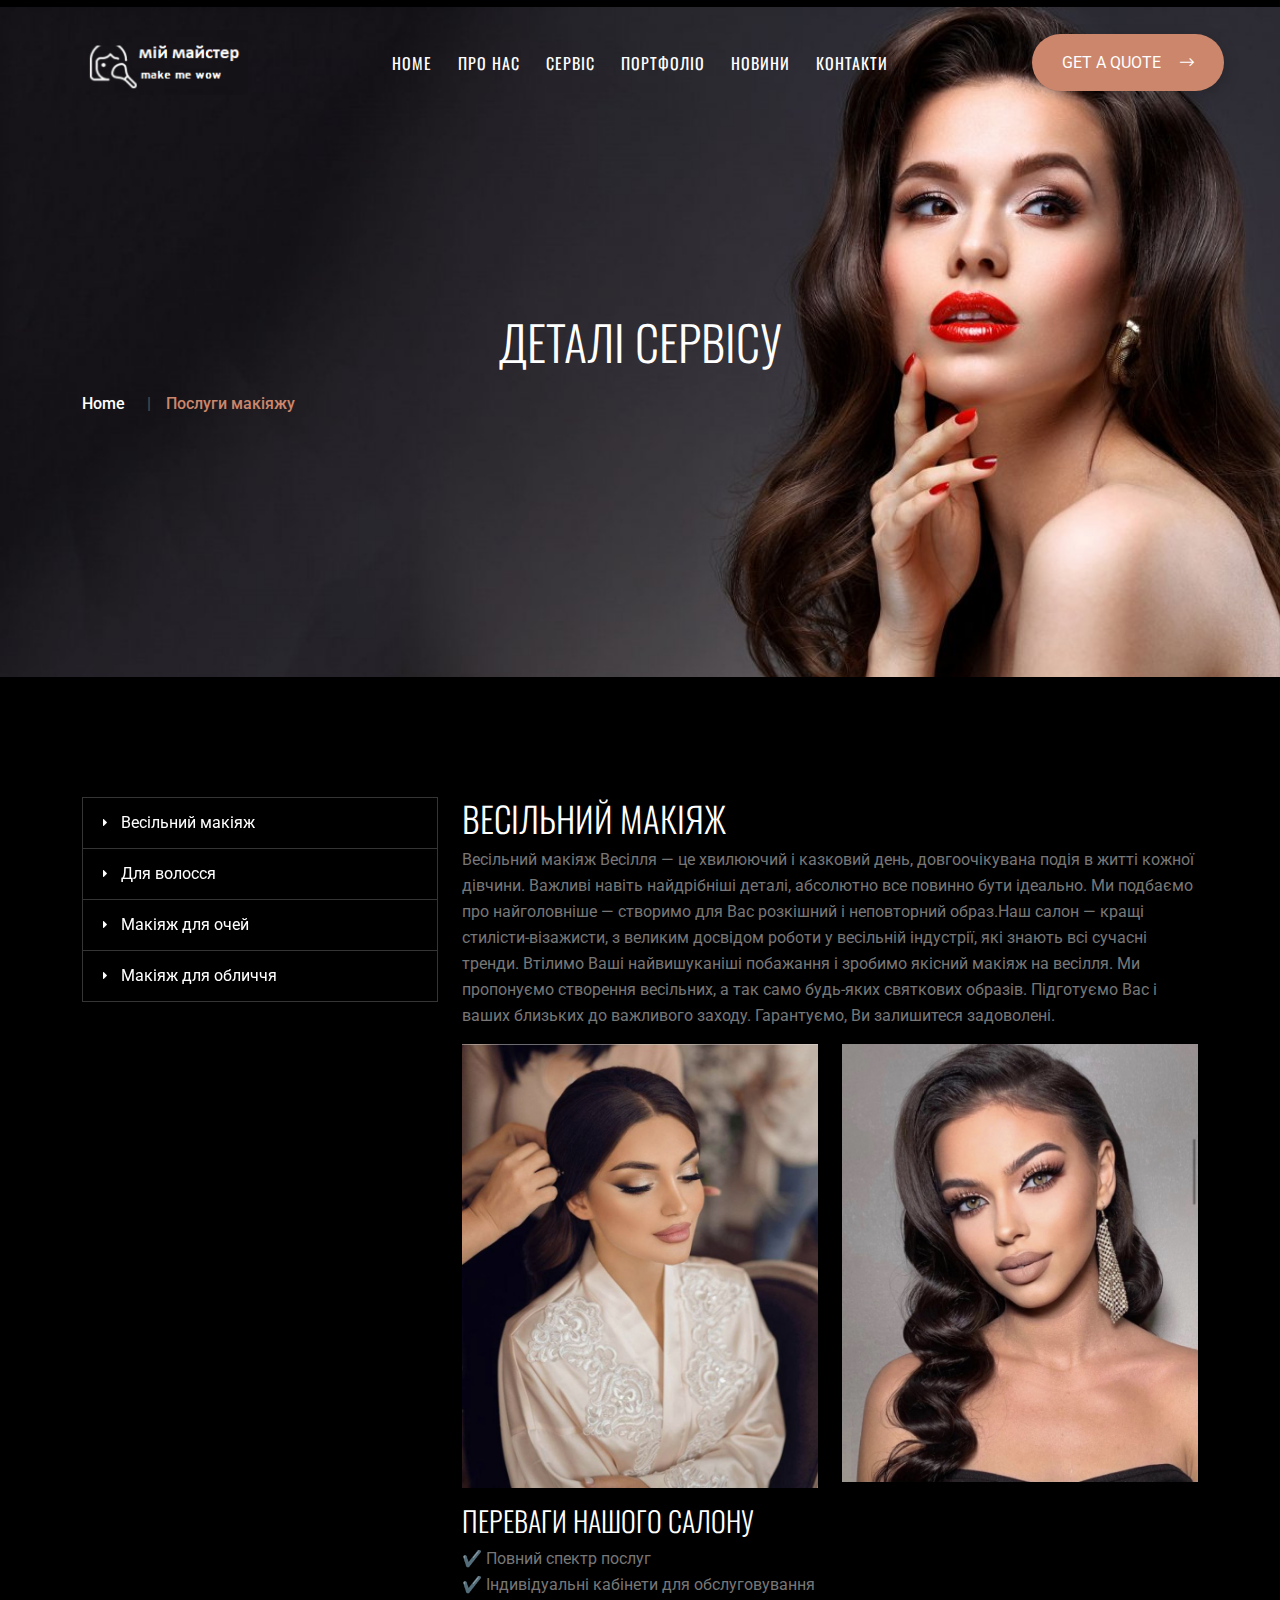
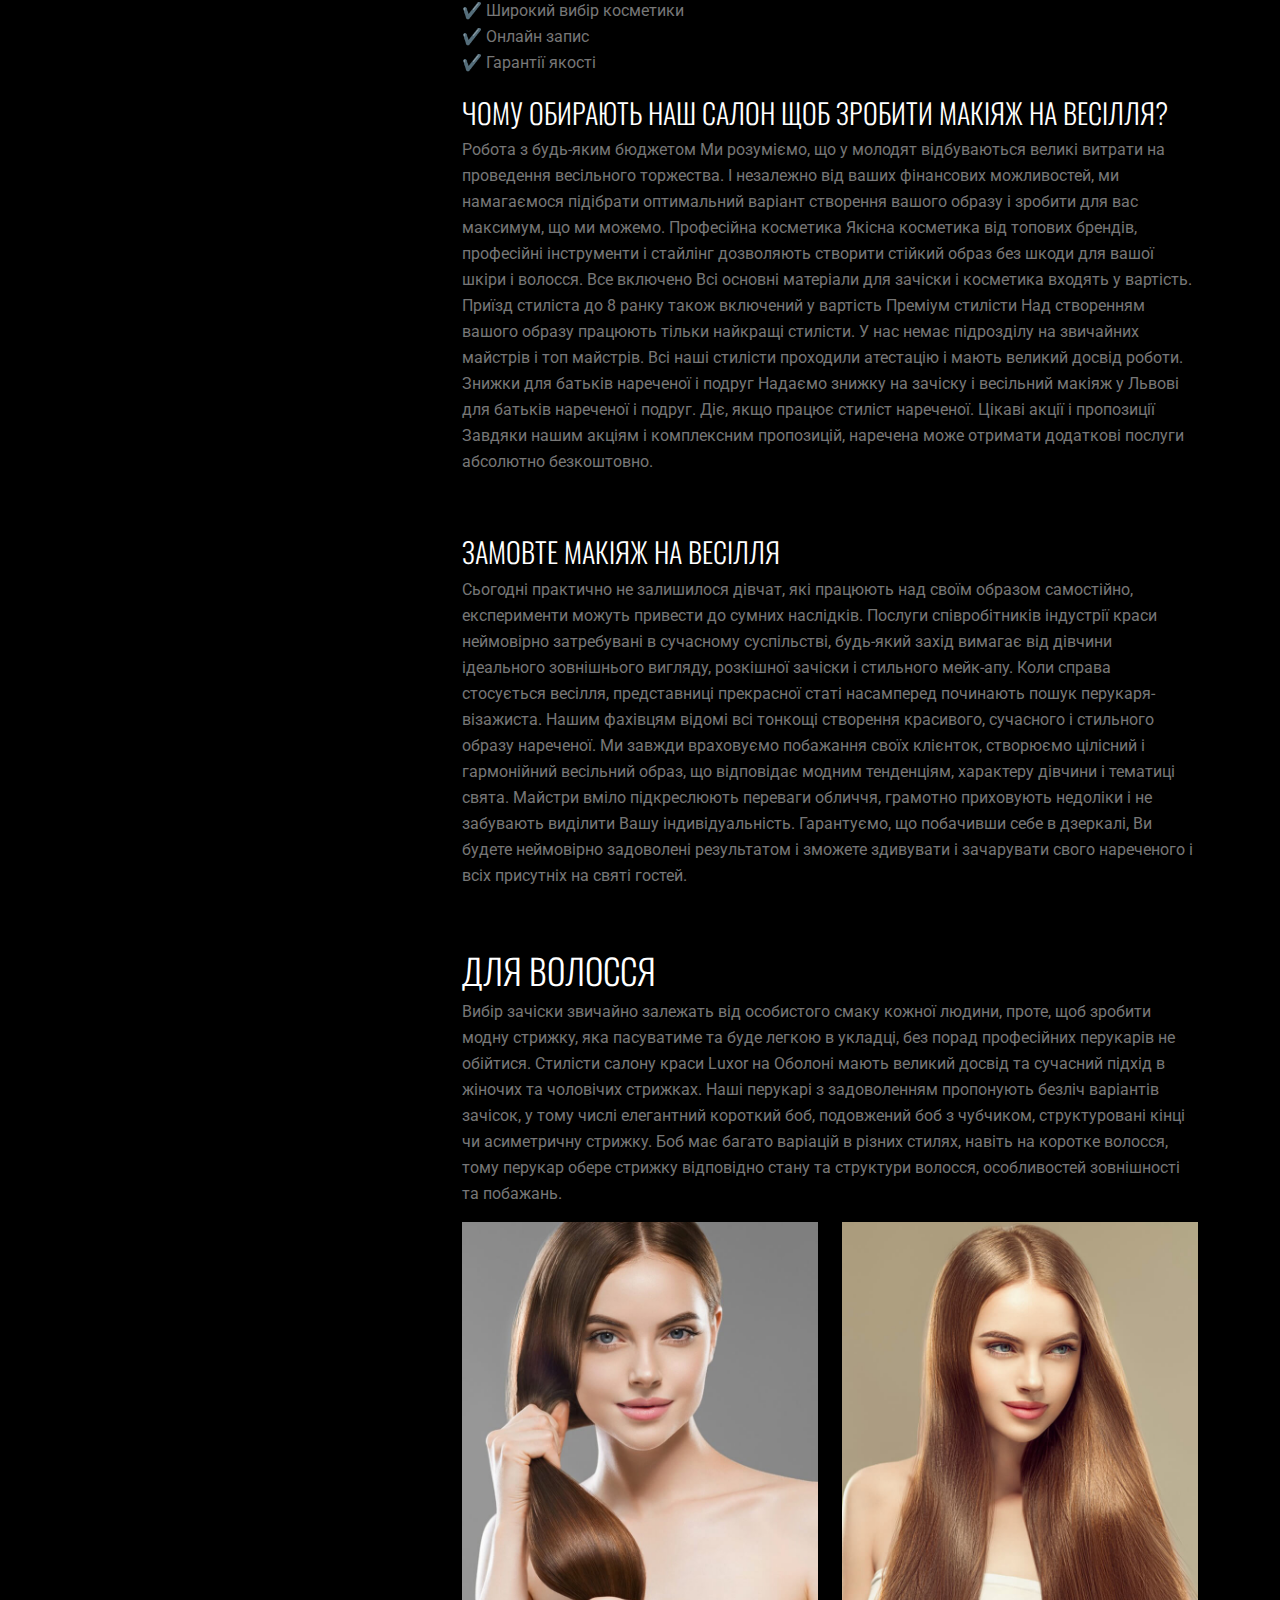
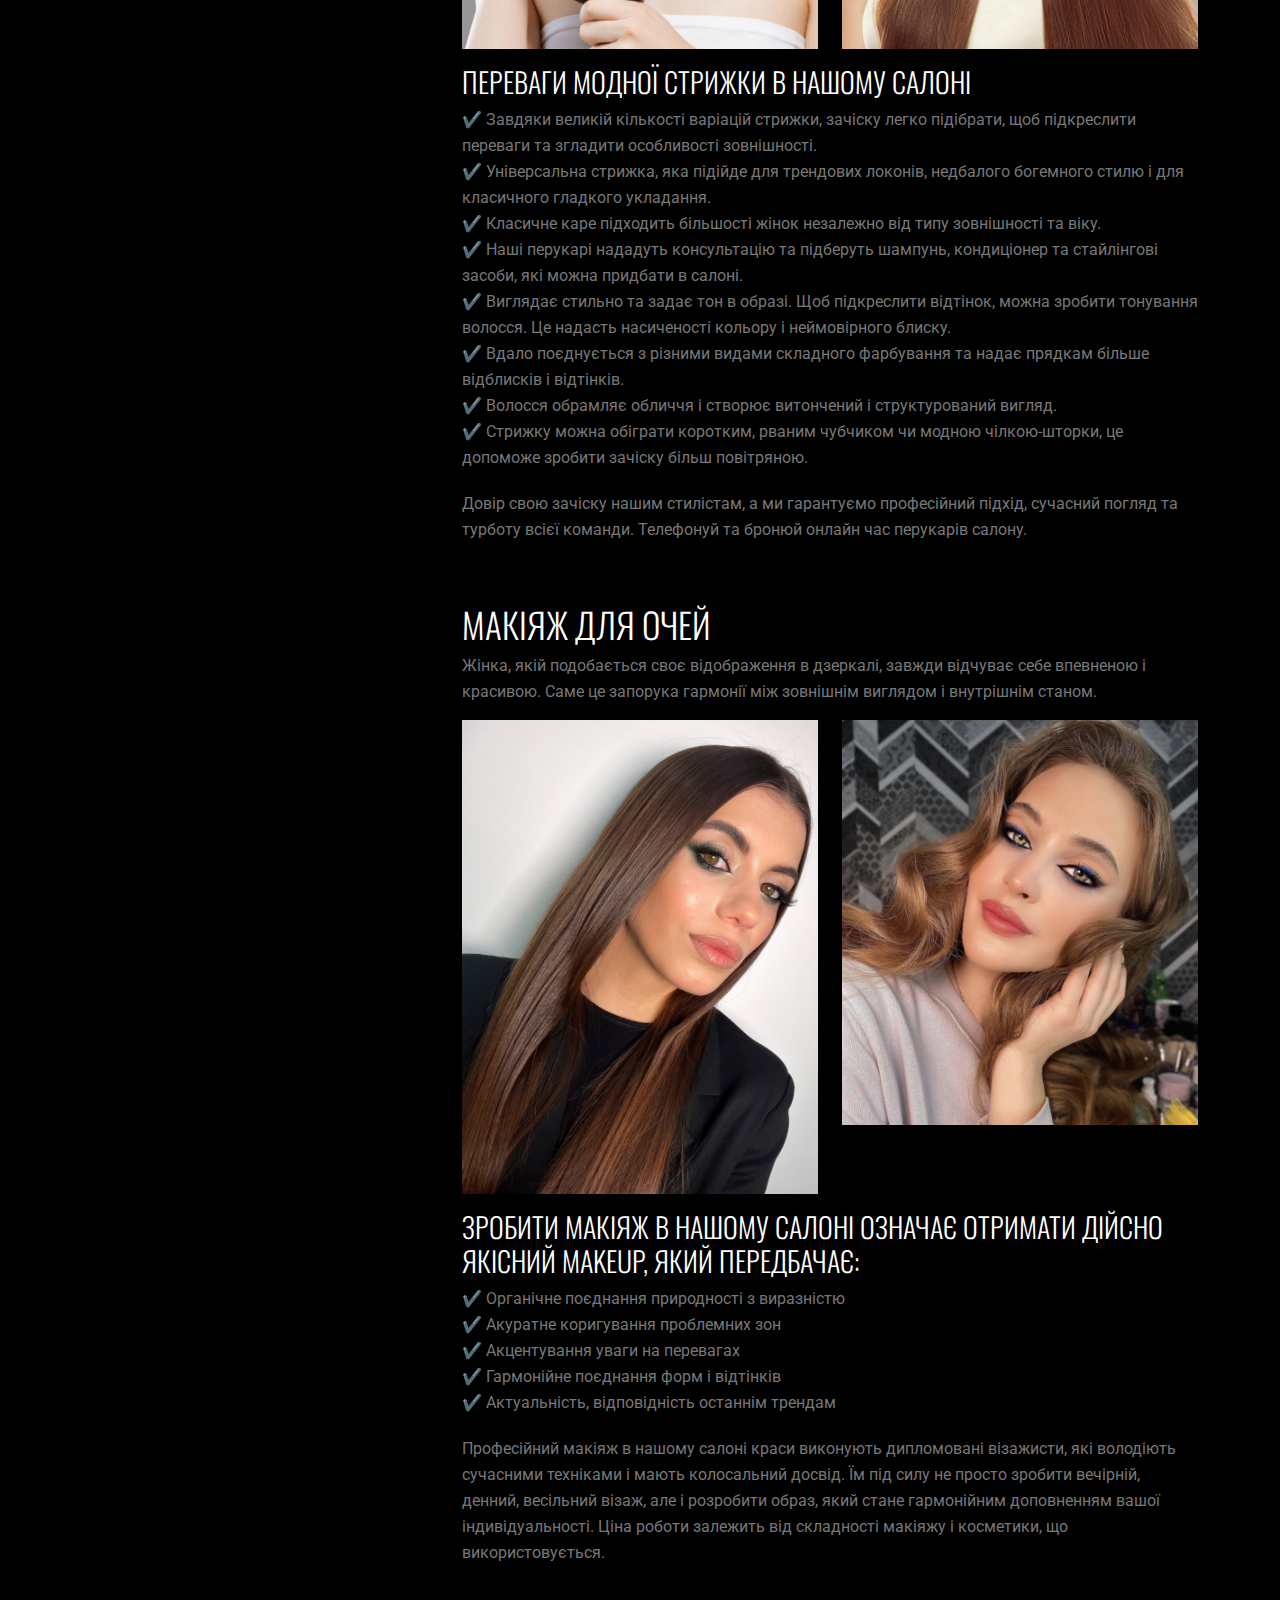
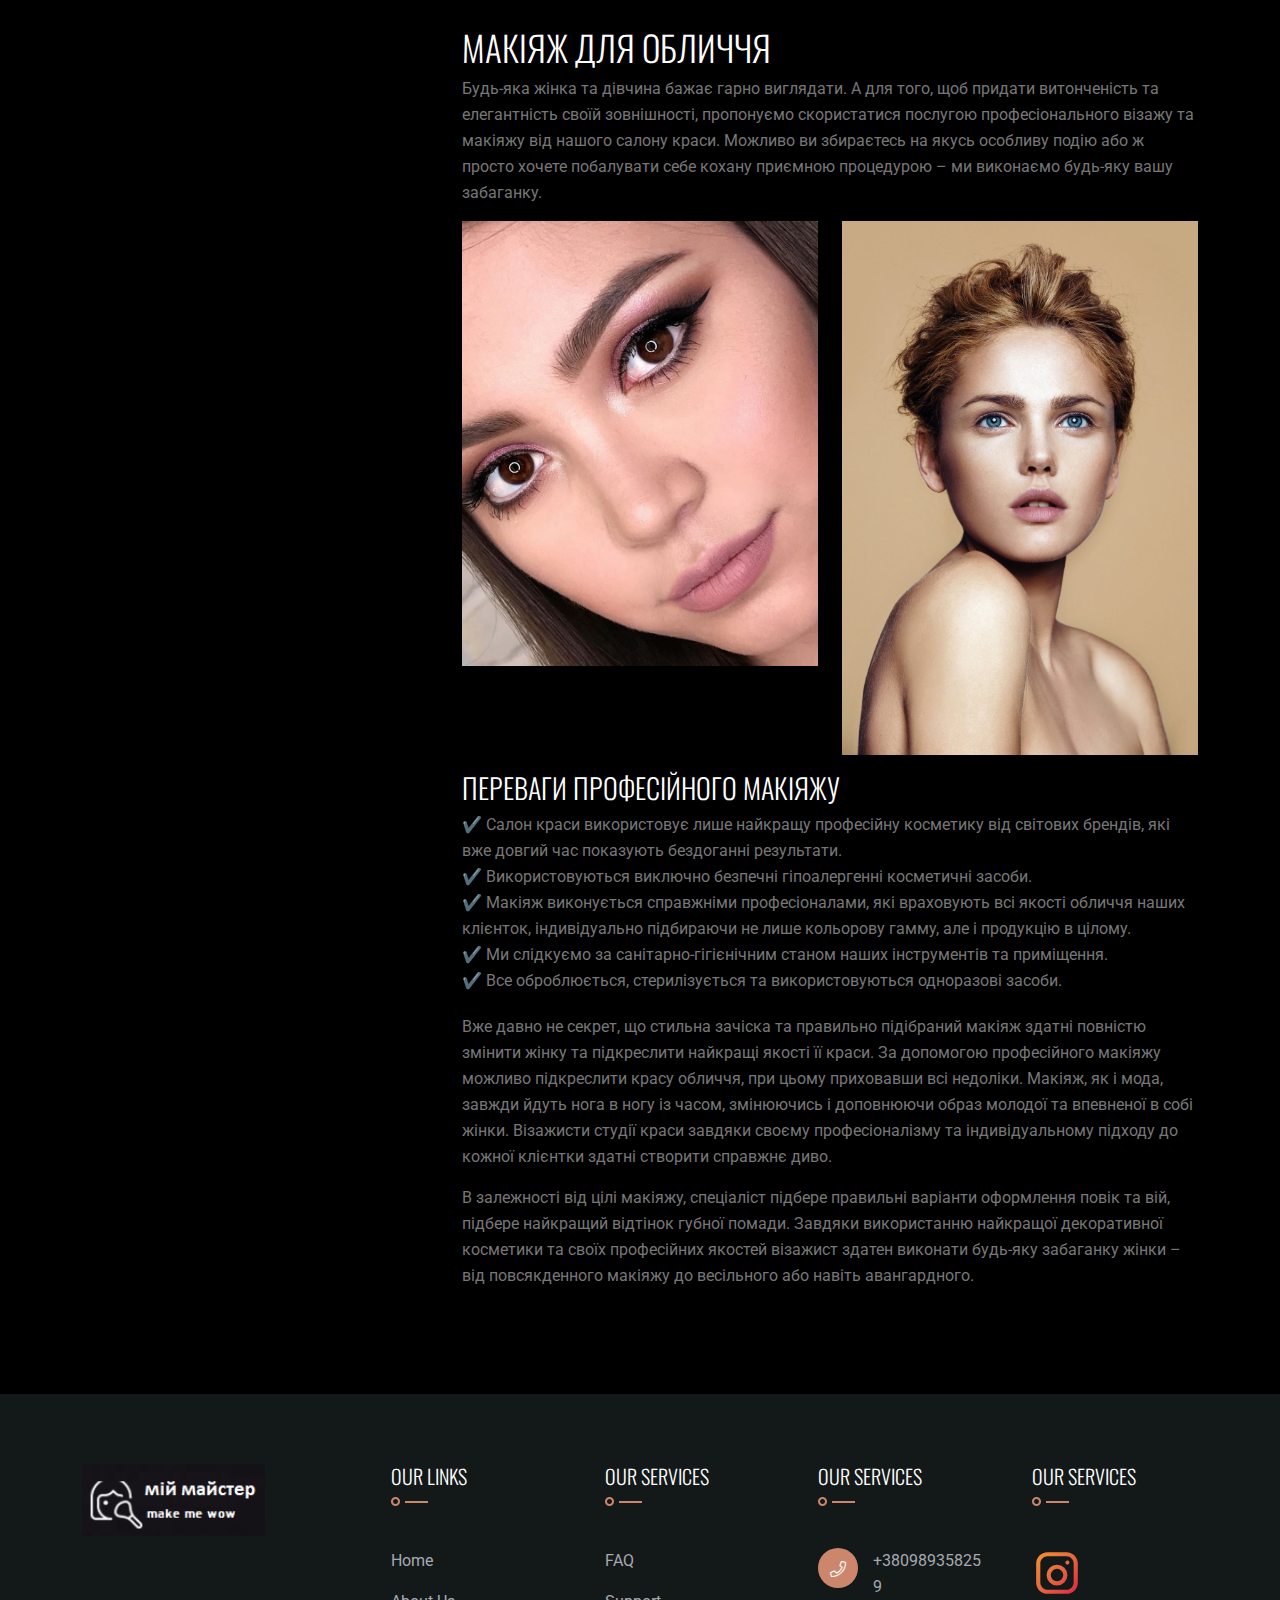
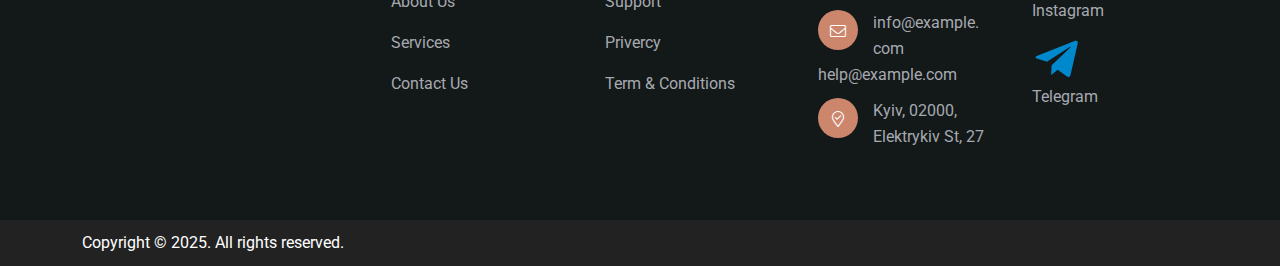
<file: services-detail.html>
<!DOCTYPE html>
<html class="no-js" lang="zxx">
  <head>
    <meta charset="utf-8" />
    <meta http-equiv="x-ua-compatible" content="ie=edge" />
    <title>Gmaakeup - Makeup Artist HTML Template</title>
    <meta name="description" content="" />
    <meta name="viewport" content="width=device-width, initial-scale=1" />
    <link rel="shortcut icon" type="image/x-icon" href="img/favicon.ico" />
    <!-- Place favicon.ico in the root directory -->

    <!-- CSS here -->
    <link rel="stylesheet" href="css/bootstrap.min.css" />
    <link rel="stylesheet" href="css/animate.min.css" />
    <link rel="stylesheet" href="css/magnific-popup.css" />
    <link rel="stylesheet" href="fontawesome/css/all.min.css" />
    <link rel="stylesheet" href="font-flaticon/flaticon.css" />
    <link rel="stylesheet" href="css/dripicons.css" />
    <link rel="stylesheet" href="css/slick.css" />
    <link rel="stylesheet" href="css/meanmenu.css" />
    <link rel="stylesheet" href="css/default.css" />
    <link rel="stylesheet" href="css/style.css" />
    <link rel="stylesheet" href="css/responsive.css" />
  </head>
  <body>
    <!-- header -->
    <header class="header-area">
      <div id="header-sticky" class="menu-area">
        <div class="container">
          <div class="second-menu">
            <div class="row align-items-center">
              <div class="col-xl-2 col-lg-2">
                <div class="logo">
                  <a href="index.html"
                    ><img src="img/logo/logo.png" alt="logo"
                  /></a>
                </div>
              </div>
              <div class="col-xl-8 col-lg-8 text-center">
                <div class="main-menu">
                  <nav id="mobile-menu">
                    <ul>
                      <li class="has-sub">
                        <a href="index.html">Home</a>
                      </li>
                      <li><a href="index.html#about">про нас</a></li>
                      <li class="has-sub">
                        <a href="index.html#services">сервіс</a>
                      </li>
                      <li><a href="portfolio.html">портфоліо</a></li>
                      <li class="has-sub">
                        <a href="blog.html">новини</a>
                      </li>
                      <li><a href="contact.html">Контакти</a></li>
                    </ul>
                  </nav>
                </div>
              </div>

              <div class="col-xl-2 col-lg-2 d-none d-lg-block">
                <a href="index.html#contact" class="btn ss-btn smoth-scroll"
                  >Get A Quote <i class="fal fa-long-arrow-right"></i
                ></a>
              </div>

              <div class="col-12">
                <div class="mobile-menu"></div>
              </div>
            </div>
          </div>
        </div>
      </div>
    </header>
    <!-- header-end -->

    <!-- main-area -->
    <main>
      <!-- search-popup -->
      <div
        class="modal fade bs-example-modal-lg search-bg popup1"
        tabindex="-1"
        role="dialog"
      >
        <div class="modal-dialog modal-lg" role="document">
          <div class="modal-content search-popup">
            <div class="text-center">
              <a href="#" class="close2" data-dismiss="modal" aria-label="Close"
                >× close</a
              >
            </div>
            <div class="row search-outer">
              <div class="col-md-11">
                <input type="text" placeholder="Search for products..." />
              </div>
              <div class="col-md-1 text-right">
                <a href="#"><i class="fa fa-search" aria-hidden="true"></i></a>
              </div>
            </div>
          </div>
        </div>
      </div>
      <!-- /search-popup -->
      <!-- breadcrumb-area -->
      <section
        class="breadcrumb-area d-flex align-items-center"
        style="background-image: url(img/slider/slider_img01.jpg)"
      >
        <div class="container">
          <div class="row align-items-center">
            <div class="col-xl-12 col-lg-12">
              <div class="breadcrumb-wrap text-left">
                <div class="breadcrumb-title">
                  <h2>ДЕТАЛІ СЕРВІСУ</h2>
                  <div class="breadcrumb-wrap">
                    <nav aria-label="breadcrumb">
                      <ol class="breadcrumb">
                        <li class="breadcrumb-item">
                          <a href="index.html">Home</a>
                        </li>
                        <li class="breadcrumb-item active" aria-current="page">
                          Послуги макіяжу
                        </li>
                      </ol>
                    </nav>
                  </div>
                </div>
              </div>
            </div>
          </div>
        </div>
      </section>
      <!-- breadcrumb-area-end -->
      <!-- service-details-area -->

      <!-- section1 -->
      <div class="container pt-120 pb-90">
        <div class="row">
          <!-- Сайдбар (Общий для всех секций) -->
          <div class="col-sm-12 col-md-12 col-lg-4">
            <aside class="sidebar services-sidebar">
              <div class="sidebar-widget categories">
                <div class="widget-content">
                  <ul class="services-categories">
                    <li><a href="#bridalmakeup">Весільний макіяж</a></li>
                    <li><a href="#hairmakeup">Для волосся</a></li>
                    <li><a href="#eyemakeup">Макіяж для очей</a></li>
                    <li><a href="#facemakeup">Макіяж для обличчя</a></li>
                  </ul>
                </div>
              </div>
            </aside>
          </div>

          <!-- Основной контент с секциями -->

          <div class="col-lg-8 col-md-12 col-sm-12">
            <!-- section 1 -->
            <section id="bridalmakeup" class="service-section">
              <h2>Весільний макіяж</h2>
              <p>
                Весільний макіяж Весілля — це хвилюючий і казковий день,
                довгоочікувана подія в житті кожної дівчини. Важливі навіть
                найдрібніші деталі, абсолютно все повинно бути ідеально. Ми
                подбаємо про найголовніше — створимо для Вас розкішний і
                неповторний образ.Наш салон — кращі стилісти-візажисти, з
                великим досвідом роботи у весільній індустрії, які знають всі
                сучасні тренди. Втілимо Ваші найвишуканіші побажання і зробимо
                якісний макіяж на весілля. Ми пропонуємо створення весільних, а
                так само будь-яких святкових образів. Підготуємо Вас і ваших
                близьких до важливого заходу. Гарантуємо, Ви залишитеся
                задоволені.
              </p>

              <!-- Two Column -->
              <div class="two-column">
                <div class="row">
                  <div class="image-column col-xl-6 col-lg-12 col-md-12">
                    <figure class="image">
                      <img src="img/bg/post (2).jpg" alt="" />
                    </figure>
                  </div>
                  <div class="text-column col-xl-6 col-lg-12 col-md-12">
                    <figure class="image">
                      <img src="img/bg/post (3).jpg" alt="" />
                    </figure>
                  </div>
                </div>
              </div>

              <h3>Переваги нашого салону</h3>

              <ul class="customlist">
                <li>✔️ Повний спектр послуг</li>
                <li>✔️ Індивідуальні кабінети для обслуговування</li>
                <li>✔️ Широкий вибір косметики</li>
                <li>✔️ Онлайн запис</li>
                <li>✔️ Гарантії якості</li>
              </ul>

              <h3>Чому обирають наш салон щоб зробити макіяж на весілля?</h3>

              <p class="customtext">
                Робота з будь-яким бюджетом Ми розуміємо, що у молодят
                відбуваються великі витрати на проведення весільного торжества.
                І незалежно від ваших фінансових можливостей, ми намагаємося
                підібрати оптимальний варіант створення вашого образу і зробити
                для вас максимум, що ми можемо. Професійна косметика Якісна
                косметика від топових брендів, професійні інструменти і стайлінг
                дозволяють створити стійкий образ без шкоди для вашої шкіри і
                волосся. Все включено Всі основні матеріали для зачіски і
                косметика входять у вартість. Приїзд стиліста до 8 ранку також
                включений у вартість Преміум стилісти Над створенням вашого
                образу працюють тільки найкращі стилісти. У нас немає підрозділу
                на звичайних майстрів і топ майстрів. Всі наші стилісти
                проходили атестацію і мають великий досвід роботи. Знижки для
                батьків нареченої і подруг Надаємо знижку на зачіску і весільний
                макіяж у Львові для батьків нареченої і подруг. Діє, якщо працює
                стиліст нареченої. Цікаві акції і пропозиції Завдяки нашим
                акціям і комплексним пропозицій, наречена може отримати
                додаткові послуги абсолютно безкоштовно.
              </p>

              <h3>Замовте макіяж на весілля</h3>

              <p class="customtext">
                Сьогодні практично не залишилося дівчат, які працюють над своїм
                образом самостійно, експерименти можуть привести до сумних
                наслідків. Послуги співробітників індустрії краси неймовірно
                затребувані в сучасному суспільстві, будь-який захід вимагає від
                дівчини ідеального зовнішнього вигляду, розкішної зачіски і
                стильного мейк-апу. Коли справа стосується весілля, представниці
                прекрасної статі насамперед починають пошук перукаря-візажиста.
                Нашим фахівцям відомі всі тонкощі створення красивого, сучасного
                і стильного образу нареченої. Ми завжди враховуємо побажання
                своїх клієнток, створюємо цілісний і гармонійний весільний
                образ, що відповідає модним тенденціям, характеру дівчини і
                тематиці свята. Майстри вміло підкреслюють переваги обличчя,
                грамотно приховують недоліки і не забувають виділити Вашу
                індивідуальність. Гарантуємо, що побачивши себе в дзеркалі, Ви
                будете неймовірно задоволені результатом і зможете здивувати і
                зачарувати свого нареченого і всіх присутніх на святі гостей.
              </p>
            </section>

            <!-- section 2 -->

            <section id="hairmakeup" class="service-section">
              <h2>Для волосся</h2>
              <p>
                Вибір зачіски звичайно залежать від особистого смаку кожної
                людини, проте, щоб зробити модну стрижку, яка пасуватиме та буде
                легкою в укладці, без порад професійних перукарів не обійтися.
                Стилісти салону краси Luxor на Оболоні мають великий досвід та
                сучасний підхід в жіночих та чоловічих стрижках. Наші перукарі з
                задоволенням пропонують безліч варіантів зачісок, у тому числі
                елегантний короткий боб, подовжений боб з чубчиком,
                структуровані кінці чи асиметричну стрижку. Боб має багато
                варіацій в різних стилях, навіть на коротке волосся, тому
                перукар обере стрижку відповідно стану та структури волосся,
                особливостей зовнішності та побажань.
              </p>

              <!-- Two Column -->
              <div class="two-column">
                <div class="row">
                  <div class="image-column col-xl-6 col-lg-12 col-md-12">
                    <figure class="image">
                      <img src="img/bg/hair-makeup2.jpg" alt="" />
                    </figure>
                  </div>
                  <div class="text-column col-xl-6 col-lg-12 col-md-12">
                    <figure class="image">
                      <img src="img/bg/hair-makeup3.jpg" alt="" />
                    </figure>
                  </div>
                </div>
              </div>

              <h3>Переваги модної стрижки в нашому салоні</h3>

              <ul class="customlist">
                <li>
                  ✔️ Завдяки великій кількості варіацій стрижки, зачіску легко
                  підібрати, щоб підкреслити переваги та згладити особливості
                  зовнішності.
                </li>
                <li>
                  ✔️ Універсальна стрижка, яка підійде для трендових локонів,
                  недбалого богемного стилю і для класичного гладкого укладання.
                </li>
                <li>
                  ✔️ Класичне каре підходить більшості жінок незалежно від типу
                  зовнішності та віку.
                </li>
                <li>
                  ✔️ Наші перукарі нададуть консультацію та підберуть шампунь,
                  кондиціонер та стайлінгові засоби, які можна придбати в
                  салоні.
                </li>
                <li>
                  ✔️ Виглядає стильно та задає тон в образі. Щоб підкреслити
                  відтінок, можна зробити тонування волосся. Це надасть
                  насиченості кольору і неймовірного блиску.
                </li>
                <li>
                  ✔️ Вдало поєднується з різними видами складного фарбування та
                  надає прядкам більше відблисків і відтінків.
                </li>
                <li>
                  ✔️ Волосся обрамляє обличчя і створює витончений і
                  структурований вигляд.
                </li>
                <li>
                  ✔️ Стрижку можна обіграти коротким, рваним чубчиком чи модною
                  чілкою-шторки, це допоможе зробити зачіску більш повітряною.
                </li>
              </ul>

              <p class="customtext">
                Довір свою зачіску нашим стилістам, а ми гарантуємо професійний
                підхід, сучасний погляд та турботу всієї команди. Телефонуй та
                бронюй онлайн час перукарів салону.
              </p>
            </section>

            <!-- section 13 -->
            <section id="eyemakeup" class="service-section">
              <h2>Макіяж для очей</h2>
              <p>
                Жінка, якій подобається своє відображення в дзеркалі, завжди
                відчуває себе впевненою і красивою. Саме це запорука гармонії
                між зовнішнім виглядом і внутрішнім станом.
              </p>

              <!-- Two Column -->
              <div class="two-column">
                <div class="row">
                  <div class="image-column col-xl-6 col-lg-12 col-md-12">
                    <figure class="image">
                      <img src="img/bg/post (5).jpg" alt="" />
                    </figure>
                  </div>
                  <div class="text-column col-xl-6 col-lg-12 col-md-12">
                    <figure class="image">
                      <img src="img/bg/post (4).jpg" alt="" />
                    </figure>
                  </div>
                </div>
              </div>

              <h3>
                Зробити макіяж в нашому салоні означає отримати дійсно якісний
                makeup, який передбачає:
              </h3>

              <ul class="customlist">
                <li>✔️ Органічне поєднання природності з виразністю</li>
                <li>✔️ Акуратне коригування проблемних зон</li>
                <li>✔️ Акцентування уваги на перевагах</li>
                <li>✔️ Гармонійне поєднання форм і відтінків</li>
                <li>✔️ Актуальність, відповідність останнім трендам</li>
              </ul>

              <p class="customtext">
                Професійний макіяж в нашому салоні краси виконують дипломовані
                візажисти, які володіють сучасними техніками і мають колосальний
                досвід. Їм під силу не просто зробити вечірній, денний,
                весільний візаж, але і розробити образ, який стане гармонійним
                доповненням вашої індивідуальності. Ціна роботи залежить від
                складності макіяжу і косметики, що використовується.
              </p>
            </section>

            <!-- section 4 -->
            <section id="facemakeup" class="service-section">
              <h2>Макіяж для обличчя</h2>
              <p>
                Будь-яка жінка та дівчина бажає гарно виглядати. А для того, щоб
                придати витонченість та елегантність своїй зовнішності,
                пропонуємо скористатися послугою професіонального візажу та
                макіяжу від нашого салону краси. Можливо ви збираєтесь на якусь
                особливу подію або ж просто хочете побалувати себе кохану
                приємною процедурою – ми виконаємо будь-яку вашу забаганку.
              </p>

              <!-- Two Column -->
              <div class="two-column">
                <div class="row">
                  <div class="image-column col-xl-6 col-lg-12 col-md-12">
                    <figure class="image">
                      <img src="img/bg/makiyaj-5.jpg" alt="" />
                    </figure>
                  </div>
                  <div class="text-column col-xl-6 col-lg-12 col-md-12">
                    <figure class="image">
                      <img src="img/bg/860-bez-podvodki.jpg" alt="" />
                    </figure>
                  </div>
                </div>
              </div>

              <h3>Переваги професійного макіяжу</h3>

              <ul class="customlist">
                <li>
                  ✔️ Салон краси використовує лише найкращу професійну косметику
                  від світових брендів, які вже довгий час показують бездоганні
                  результати.
                </li>
                <li>
                  ✔️ Використовуються виключно безпечні гіпоалергенні косметичні
                  засоби.
                </li>
                <li>
                  ✔️ Макіяж виконується справжніми професіоналами, які
                  враховують всі якості обличчя наших клієнток, індивідуально
                  підбираючи не лише кольорову гамму, але і продукцію в цілому.
                </li>
                <li>
                  ✔️ Ми слідкуємо за санітарно-гігієнічним станом наших
                  інструментів та приміщення.
                </li>
                <li>
                  ✔️ Все оброблюється, стерилізується та використовуються
                  одноразові засоби.
                </li>
              </ul>

              <p>
                Вже давно не секрет, що стильна зачіска та правильно підібраний
                макіяж здатні повністю змінити жінку та підкреслити найкращі
                якості її краси. За допомогою професійного макіяжу можливо
                підкреслити красу обличчя, при цьому приховавши всі недоліки.
                Макіяж, як і мода, завжди йдуть нога в ногу із часом, змінюючись
                і доповнюючи образ молодої та впевненої в собі жінки. Візажисти
                студії краси завдяки своєму професіоналізму та індивідуальному
                підходу до кожної клієнтки здатні створити справжнє диво.
              </p>

              <p>
                В залежності від цілі макіяжу, спеціаліст підбере правильні
                варіанти оформлення повік та вій, підбере найкращий відтінок
                губної помади. Завдяки використанню найкращої декоративної
                косметики та своїх професійних якостей візажист здатен виконати
                будь-яку забаганку жінки – від повсякденного макіяжу до
                весільного або навіть авангардного.
              </p>
            </section>
          </div>
        </div>
      </div>
      <!-- newslater-aread-end -->
    </main>
    <!-- main-area-end -->
    <!-- footer -->
    <footer class="footer-bg footer-p" style="background: #131819">
      <div class="footer-top pt-70 pb-40">
        <div class="container">
          <div class="row justify-content-between">
            <div class="col-xl-3 col-lg-3 col-sm-6">
              <div class="footer-widget mb-30">
                <div class="f-widget-title">
                  <img src="img/logo/logo.png" alt="img" />
                </div>
              </div>
            </div>
            <div class="col-xl-2 col-lg-2 col-sm-6">
              <div class="footer-widget mb-30">
                <div class="f-widget-title">
                  <h2>Our Links</h2>
                </div>
                <div class="footer-link">
                  <ul>
                    <li><a href="index.html">Home</a></li>
                    <li><a href="about.html"> About Us</a></li>
                    <li><a href="services.html"> Services </a></li>
                    <li><a href="contact.html"> Contact Us</a></li>
                  </ul>
                </div>
              </div>
            </div>
            <div class="col-xl-2 col-lg-2 col-sm-6">
              <div class="footer-widget mb-30">
                <div class="f-widget-title">
                  <h2>Our Services</h2>
                </div>
                <div class="footer-link">
                  <ul>
                    <li><a href="#">FAQ</a></li>
                    <li><a href="#">Support</a></li>
                    <li><a href="#">Privercy</a></li>
                    <li><a href="#">Term & Conditions</a></li>
                  </ul>
                </div>
              </div>
            </div>
            <div class="col-xl-2 col-lg-2 col-sm-6">
              <div class="footer-widget mb-30">
                <div class="f-widget-title">
                  <h2>Our Services</h2>
                </div>
                <div class="f-contact">
                  <ul>
                    <li>
                      <i class="icon fal fa-phone"></i>
                      <span>+380989358259</span>
                    </li>
                    <li>
                      <i class="icon fal fa-envelope"></i>
                      <span>
                        <a href="mailto:info@example.com">info@example.com</a>
                        <br />
                        <a href="mailto:help@example.com">help@example.com</a>
                      </span>
                    </li>
                    <li>
                      <i class="icon fal fa-map-marker-check"></i>
                      <span
                        >Kyiv, 02000,<br />
                        Elektrykiv St, 27</span
                      >
                    </li>
                  </ul>
                </div>
              </div>
            </div>
            <div class="col-xl-2 col-lg-2 col-sm-6">
              <div class="footer-widget mb-30">
                <div class="f-widget-title">
                  <h2>Our Services</h2>
                </div>
                <div class="f-contact">
                  <ul>
                    <li>
                      <svg
                        width="50"
                        height="50"
                        viewBox="0 0 24 24"
                        xmlns="http://www.w3.org/2000/svg"
                      >
                        <defs>
                          <linearGradient
                            id="instaGradient"
                            x1="0%"
                            y1="0%"
                            x2="100%"
                            y2="100%"
                          >
                            <stop offset="0%" stop-color="#f09433" />
                            <stop offset="50%" stop-color="#e6683c" />
                            <stop offset="100%" stop-color="#dc2743" />
                            <stop offset="100%" stop-color="#bc1888" />
                          </linearGradient>
                        </defs>
                        <path
                          fill="url(#instaGradient)"
                          d="M7.5 2C4.42 2 2 4.42 2 7.5v9C2 19.58 4.42 22 7.5 22h9c3.08 0 5.5-2.42 5.5-5.5v-9C22 4.42 19.58 2 16.5 2h-9zm0 2h9c1.93 0 3.5 1.57 3.5 3.5v9c0 1.93-1.57 3.5-3.5 3.5h-9C5.57 20 4 18.43 4 16.5v-9C4 5.57 5.57 4 7.5 4zm9.5 2a1 1 0 100 2 1 1 0 000-2zm-5 2a5 5 0 00-5 5 5 5 0 005 5 5 5 0 005-5 5 5 0 00-5-5zm0 2a3 3 0 013 3 3 3 0 01-3 3 3 3 0 01-3-3 3 3 0 013-3z"
                        />
                      </svg>
                      <span>
                        <a href="https://www.instagram.com/">Instagram</a>
                      </span>
                    </li>

                    <li>
                      <svg
                        width="50"
                        height="50"
                        viewBox="0 0 24 24"
                        fill="none"
                        xmlns="http://www.w3.org/2000/svg"
                      >
                        <path
                          fill="#0088cc"
                          d="M9.44 14.97L9.16 19.55C9.62 19.55 9.83 19.34 10.06 19.11L12.31 17.1L16.81 20.38C17.69 20.86 18.28 20.62 18.51 19.58L21.92 4.62L21.93 4.61C22.2 3.46 21.56 2.98 20.71 3.29L2.53 10.44C1.43 10.86 1.44 11.46 2.31 11.73L7.17 13.26L17.73 6.44C18.22 6.12 18.66 6.29 18.27 6.62L9.44 14.97Z"
                        />
                      </svg>
                      <span>
                        <a href="https://t.me/SViktorS">Telegram</a>
                      </span>
                    </li>
                  </ul>
                </div>
              </div>
            </div>
          </div>
        </div>
      </div>
      <div class="copyright-wrap">
        <div class="container">
          <div class="row align-items-center">
            <div class="col-lg-6">Copyright © 2025. All rights reserved.</div>
          </div>
        </div>
      </div>
    </footer>
    <!-- footer-end -->
    <!-- JS here -->
    <script src="js/vendor/modernizr-3.5.0.min.js"></script>
    <script src="js/vendor/jquery-3.6.0.min.js"></script>
    <script src="js/popper.min.js"></script>
    <script src="js/bootstrap.min.js"></script>
    <script src="js/one-page-nav-min.js"></script>
    <script src="js/slick.min.js"></script>
    <script src="js/ajax-form.js"></script>
    <script src="js/paroller.js"></script>
    <script src="js/wow.min.js"></script>
    <script src="js/js_isotope.pkgd.min.js"></script>
    <script src="js/imagesloaded.min.js"></script>
    <script src="js/parallax.min.js"></script>
    <script src="js/jquery.waypoints.min.js"></script>
    <script src="js/jquery.counterup.min.js"></script>
    <script src="js/jquery.scrollUp.min.js"></script>
    <script src="js/jquery.meanmenu.min.js"></script>
    <script src="js/parallax-scroll.js"></script>
    <script src="js/jquery.magnific-popup.min.js"></script>
    <script src="js/element-in-view.js"></script>
    <script src="js/main.js"></script>
    <script src="js/script.js"></script>
  </body>
</html>
</file>
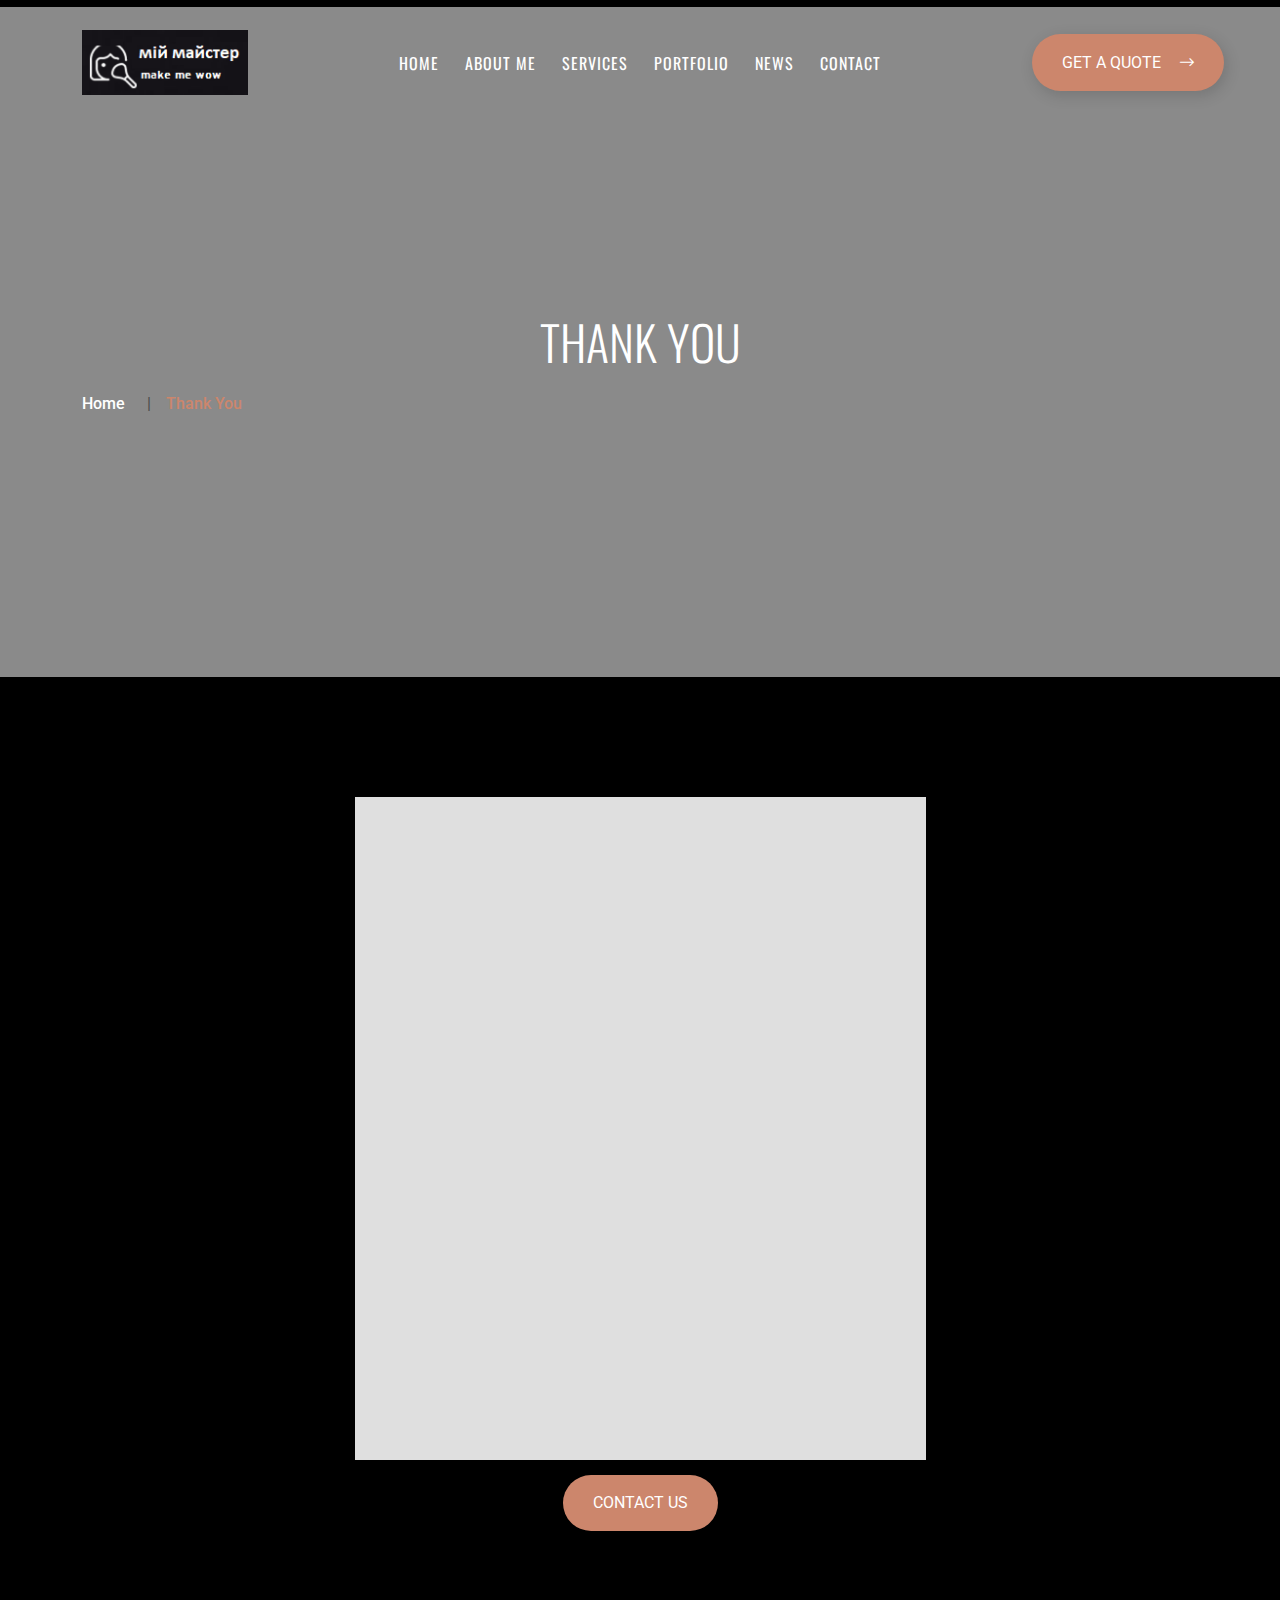
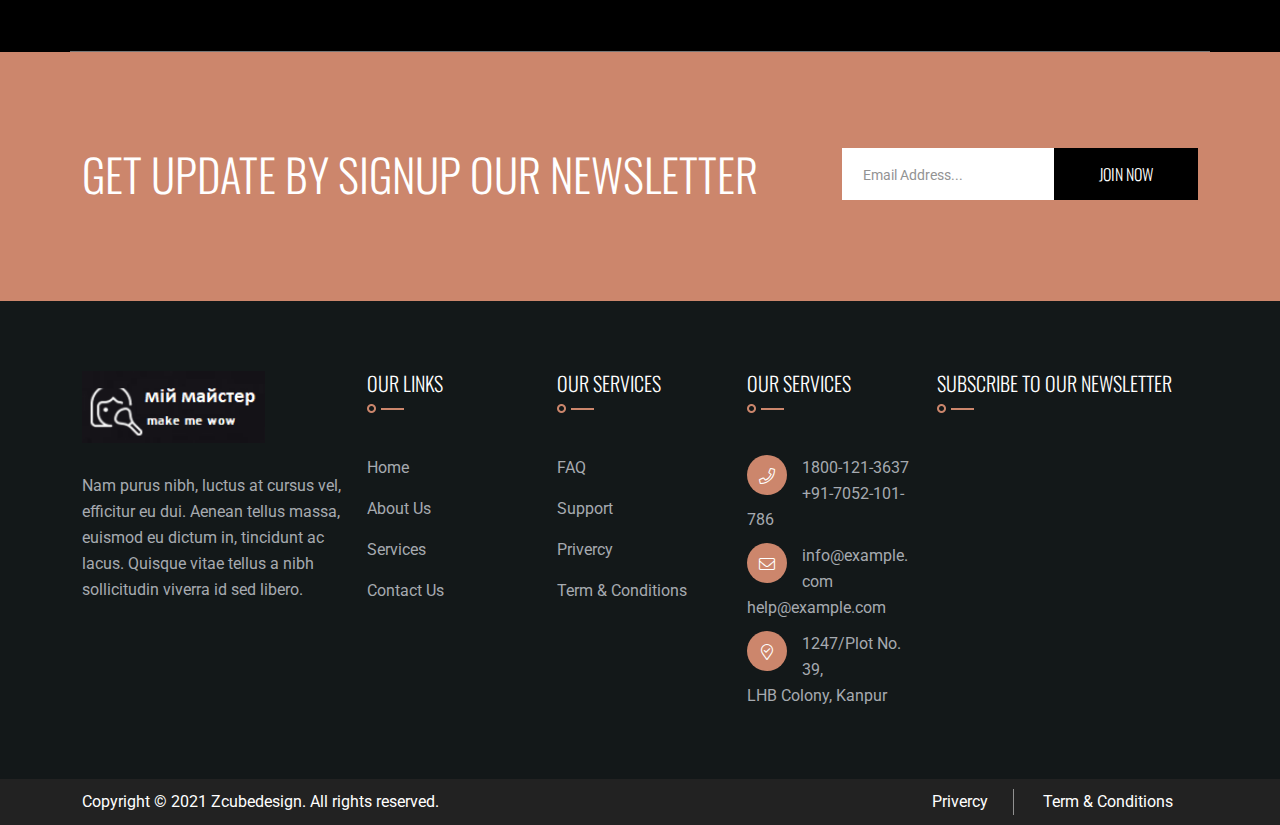
<file: thank-you.html>
<!doctype html>
<html class="no-js" lang="zxx">
    <head>
        <meta charset="utf-8">
        <meta http-equiv="x-ua-compatible" content="ie=edge">
        <title>Gmaakeup - Makeup Artist  HTML Template</title>
        <meta name="description" content="">
        <meta name="viewport" content="width=device-width, initial-scale=1">
		<link rel="shortcut icon" type="image/x-icon" href="img/favicon.ico">
        <!-- Place favicon.ico in the root directory -->

		<!-- CSS here -->
        <link rel="stylesheet" href="css/bootstrap.min.css">
        <link rel="stylesheet" href="css/animate.min.css">
        <link rel="stylesheet" href="css/magnific-popup.css">
        <link rel="stylesheet" href="fontawesome/css/all.min.css">
        <link rel="stylesheet" href="font-flaticon/flaticon.css">
        <link rel="stylesheet" href="css/dripicons.css">
        <link rel="stylesheet" href="css/slick.css">
        <link rel="stylesheet" href="css/meanmenu.css">
        <link rel="stylesheet" href="css/default.css">
        <link rel="stylesheet" href="css/style.css">
        <link rel="stylesheet" href="css/responsive.css">
    </head>
    <body>
      <!-- header -->
        <header class="header-area">  
			
            <div id="header-sticky" class="menu-area">
                <div class="container">
                    <div class="second-menu">
                        <div class="row align-items-center">
                            <div class="col-xl-2 col-lg-2">
                                <div class="logo">
                                    <a href="index.html"><img src="img/logo/logo.png" alt="logo"></a>
                                </div>
                            </div>
                            <div class="col-xl-8 col-lg-8 text-center">
                              
                                <div class="main-menu">
                                    <nav id="mobile-menu">
                                         <ul>
                                             <li class="has-sub">
                                                <a href="index.html">Home</a>
                                            </li>
                                            <li><a href="about.html">about me</a></li>
                                            <li class="has-sub"> 
                                              <a href="services.html">services</a>
                                            </li>
                                           <li><a href="portfolio.html">portfolio</a></li>
                                            <li class="has-sub"> 
                                                <a href="blog.html">news</a>
                                            </li>
                                            <li><a href="contact.html">Contact</a></li>                                                  
                                        </ul>
                                    </nav>
                                </div>
                            </div>   
                          
                            <div class="col-xl-2 col-lg-2 d-none d-lg-block">
                                 <a href="index.html#contact" class="btn ss-btn smoth-scroll">Get A Quote <i class="fal fa-long-arrow-right"></i></a>
                                 
                            </div>
                            
                                <div class="col-12">
                                    <div class="mobile-menu"></div>
                                </div>
                        </div>
                    </div>
                </div>
            </div>
        </header>
        <!-- header-end -->
        
        <!-- main-area -->
        <main>
             <!-- breadcrumb-area -->
             <section class="breadcrumb-area d-flex align-items-center" style="background-image:url(img/testimonial/test-bg.png)">
                <div class="container">
                    <div class="row align-items-center">
                        <div class="col-xl-12 col-lg-12">
                            <div class="breadcrumb-wrap text-left">
                                <div class="breadcrumb-title">
                                    <h2>Thank You</h2>    
                                    <div class="breadcrumb-wrap">
                              
                                <nav aria-label="breadcrumb">
                                    <ol class="breadcrumb">
                                        <li class="breadcrumb-item"><a href="index.html">Home</a></li>
                                        <li class="breadcrumb-item active" aria-current="page">Thank You</li>
                                    </ol>
                                </nav>
                            </div>
                                </div>
                            </div>
                        </div>
                        
                    </div>
                </div>
            </section>
            <!-- breadcrumb-area-end -->
          <!-- contact-area -->
            <section id="contact" class="contact-area after-none contact-bg p-relative fix">
                <div class="container brd pt-120 pb-120">
             
					<div class="row">
						
                        <div class="col-lg-12 text-center">
                           <p><img src="img/bg/contact-img.png" alt="map"></p> 
                             <div class="slider-btn">                                          
                                            <a href="contact.html" class="btn ss-btn" data-animation="fadeInRight" data-delay=".8s">Contact Us</a>							
                                        </div>           
                        </div>
                  
					</div>
                    
                </div>
               
            </section>
            <!-- contact-area-end -->
         <!-- newslater-area -->
            <section class="newslater-area pt-95 pb-100" style="background:#cc866c;" >
                <div class="container">
                    <div class="row align-items-center">
                        <div class="col-xl-8 col-lg-8">
                            <div class="section-title">
                                <h2>Get Update By Signup Our Newsletter</h2>
                            </div>
                        </div>
                        <div class="col-xl-4 col-lg-4">
                            <form name="ajax-form"  action="#" method="post" class="contact-form newslater p-relative">
                               <div class="form-group">
                                  <input class="form-control" id="email2" name="email" type="email" placeholder="Email Address..." value="" required=""> 
                                  <button type="submit" class="btn btn-custom" id="send2">Join Now</button>
                               </div>
                               <!-- /Form-email -->	
                            </form>
                        </div>
                    </div>
                   
                </div>
            </section>
            <!-- newslater-aread-end -->
        </main>
        <!-- main-area-end -->
        <!-- footer -->
        <footer class="footer-bg footer-p" style="background: #131819;">
            <div class="footer-top  pt-70  pb-40">
                <div class="container">
                    <div class="row justify-content-between">
                        
                          <div class="col-xl-3 col-lg-3 col-sm-6">
                            <div class="footer-widget mb-30">
                                <div class="f-widget-title">
                                   <img src="img/logo/logo.png" alt="img">
                                </div>
                                <p>Nam purus nibh, luctus at cursus vel, efficitur eu dui. Aenean tellus massa, euismod eu dictum in, tincidunt ac lacus. Quisque vitae tellus a nibh sollicitudin viverra id sed libero.</p>
                            </div>
                        </div>
						<div class="col-xl-2 col-lg-2 col-sm-6">
                            <div class="footer-widget mb-30">
                                <div class="f-widget-title">
                                    <h2>Our Links</h2>
                                </div>
                                <div class="footer-link">
                                    <ul>                                        
                                        <li><a href="index.html">Home</a></li>
                                        <li><a href="about.html"> About Us</a></li>
                                        <li><a href="services.html"> Services </a></li>
                                        <li><a href="contact.html"> Contact Us</a></li>
                                    </ul>
                                </div>
                            </div>
                        </div>
                        <div class="col-xl-2 col-lg-2 col-sm-6">
                            <div class="footer-widget mb-30">
                                <div class="f-widget-title">
                                    <h2>Our Services</h2>
                                </div>
                                <div class="footer-link">
                                    <ul>
                                        <li><a href="#">FAQ</a></li>
                                        <li><a href="#">Support</a></li>
                                        <li><a href="#">Privercy</a></li>
                                        <li><a href="#">Term & Conditions</a></li>
                                    </ul>
                                </div>
                            </div>
                        </div>  
                        <div class="col-xl-2 col-lg-2 col-sm-6">
                            <div class="footer-widget mb-30">
                                <div class="f-widget-title">
                                    <h2>Our Services</h2>
                                </div>
                                <div class="f-contact">
                                    <ul>
                                    <li>
                                        <i class="icon fal fa-phone"></i>
                                        <span>1800-121-3637<br>+91-7052-101-786</span>
                                    </li>
                                   <li><i class="icon fal fa-envelope"></i>
                                        <span>
                                            <a href="mailto:info@example.com">info@example.com</a>
                                       <br>
                                       <a href="mailto:help@example.com">help@example.com</a>
                                       </span>
                                    </li>
                                    <li>
                                        <i class="icon fal fa-map-marker-check"></i>
                                        <span>1247/Plot No. 39,<br> LHB Colony, Kanpur</span>
                                    </li>
                                    
                                </ul>
                                    
                                    </div>
                            </div>
                        </div>  
                        <div class="col-xl-3 col-lg-3 col-sm-6">
                            <div class="footer-widget mb-30">
                                <div class="f-widget-title mb-30">
                                  <h2>Subscribe To Our Newsletter</h2>
                                </div>
                                <div class="footer-link">
                                 <iframe src="https://www.google.com/maps/embed?pb=!1m18!1m12!1m3!1d212867.83634504632!2d-112.24455686962897!3d33.52582710700138!2m3!1f0!2f0!3f0!3m2!1i1024!2i768!4f13.1!3m3!1m2!1s0x872b743829374b03%3A0xabaac255b1e43fbe!2sPlexus%20Worldwide!5e0!3m2!1sen!2sin!4v1618567685329!5m2!1sen!2sin" width="100" height="160" style="border:0;" allowfullscreen="" loading="lazy"></iframe>
                                </div>
                                 
                            </div>
                        </div>
                      
                        
                    </div>
                </div>
            </div>
            <div class="copyright-wrap">
                <div class="container">
                    <div class="row align-items-center">
                        <div class="col-lg-6">                         
                               Copyright  © 2021 Zcubedesign. All rights reserved.                       
                        </div>
                        <div class="col-lg-6 text-right text-xl-right">                       
                            <ul>
                                <li><a href="#">Privercy</a></li>
                                <li><a href="#">Term &amp; Conditions</a></li>
                               
                            </ul>                 
                        </div>
                        
                    </div>
                </div>
            </div>
        </footer>
        <!-- footer-end -->
		<!-- JS here -->
        <script src="js/vendor/modernizr-3.5.0.min.js"></script>
        <script src="js/vendor/jquery-3.6.0.min.js"></script>
        <script src="js/popper.min.js"></script>
        <script src="js/bootstrap.min.js"></script>
        <script src="js/one-page-nav-min.js"></script>
        <script src="js/slick.min.js"></script>
        <script src="js/ajax-form.js"></script>
        <script src="js/paroller.js"></script>
        <script src="js/wow.min.js"></script>
        <script src="js/js_isotope.pkgd.min.js"></script>
        <script src="js/imagesloaded.min.js"></script>
        <script src="js/parallax.min.js"></script>
         <script src="js/jquery.waypoints.min.js"></script>
        <script src="js/jquery.counterup.min.js"></script>
        <script src="js/jquery.scrollUp.min.js"></script>
        <script src="js/jquery.meanmenu.min.js"></script>
        <script src="js/parallax-scroll.js"></script>
        <script src="js/jquery.magnific-popup.min.js"></script>
        <script src="js/element-in-view.js"></script>
        <script src="js/main.js"></script>
    </body>
</html>
</file>
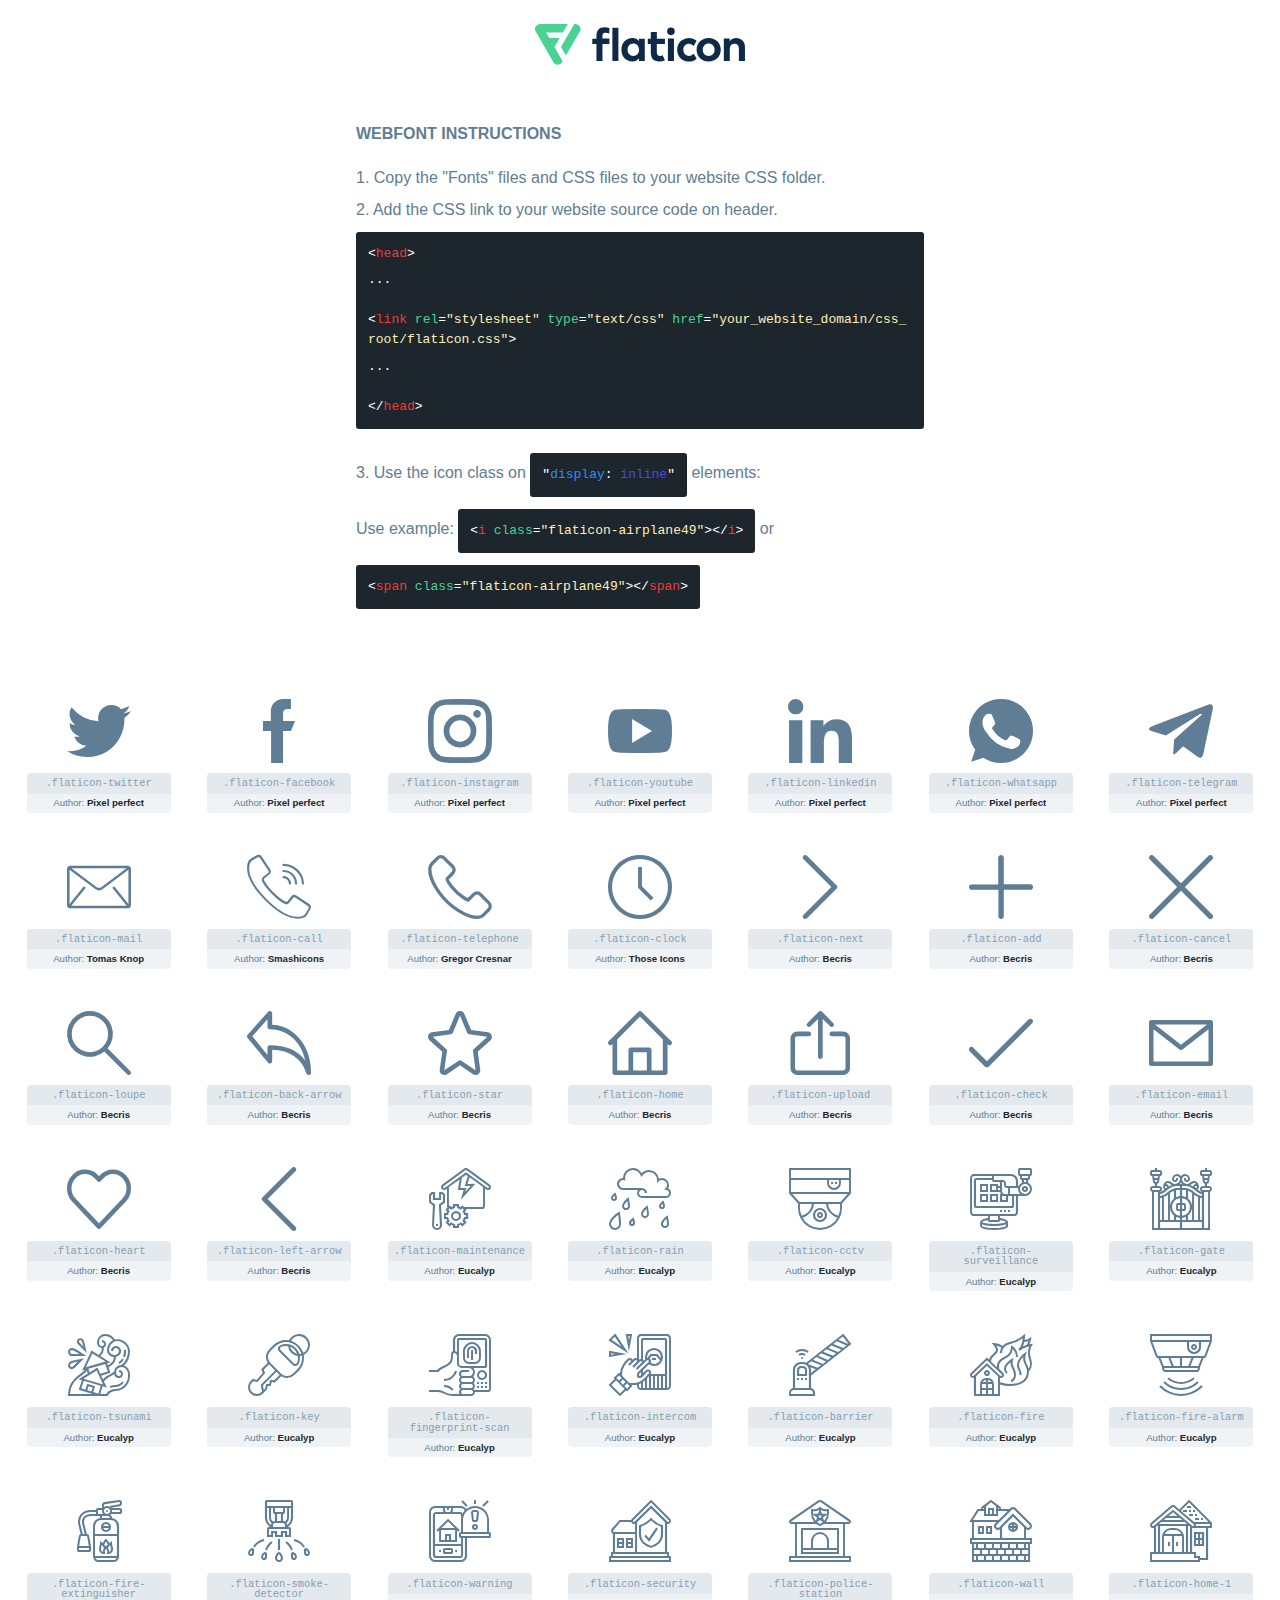
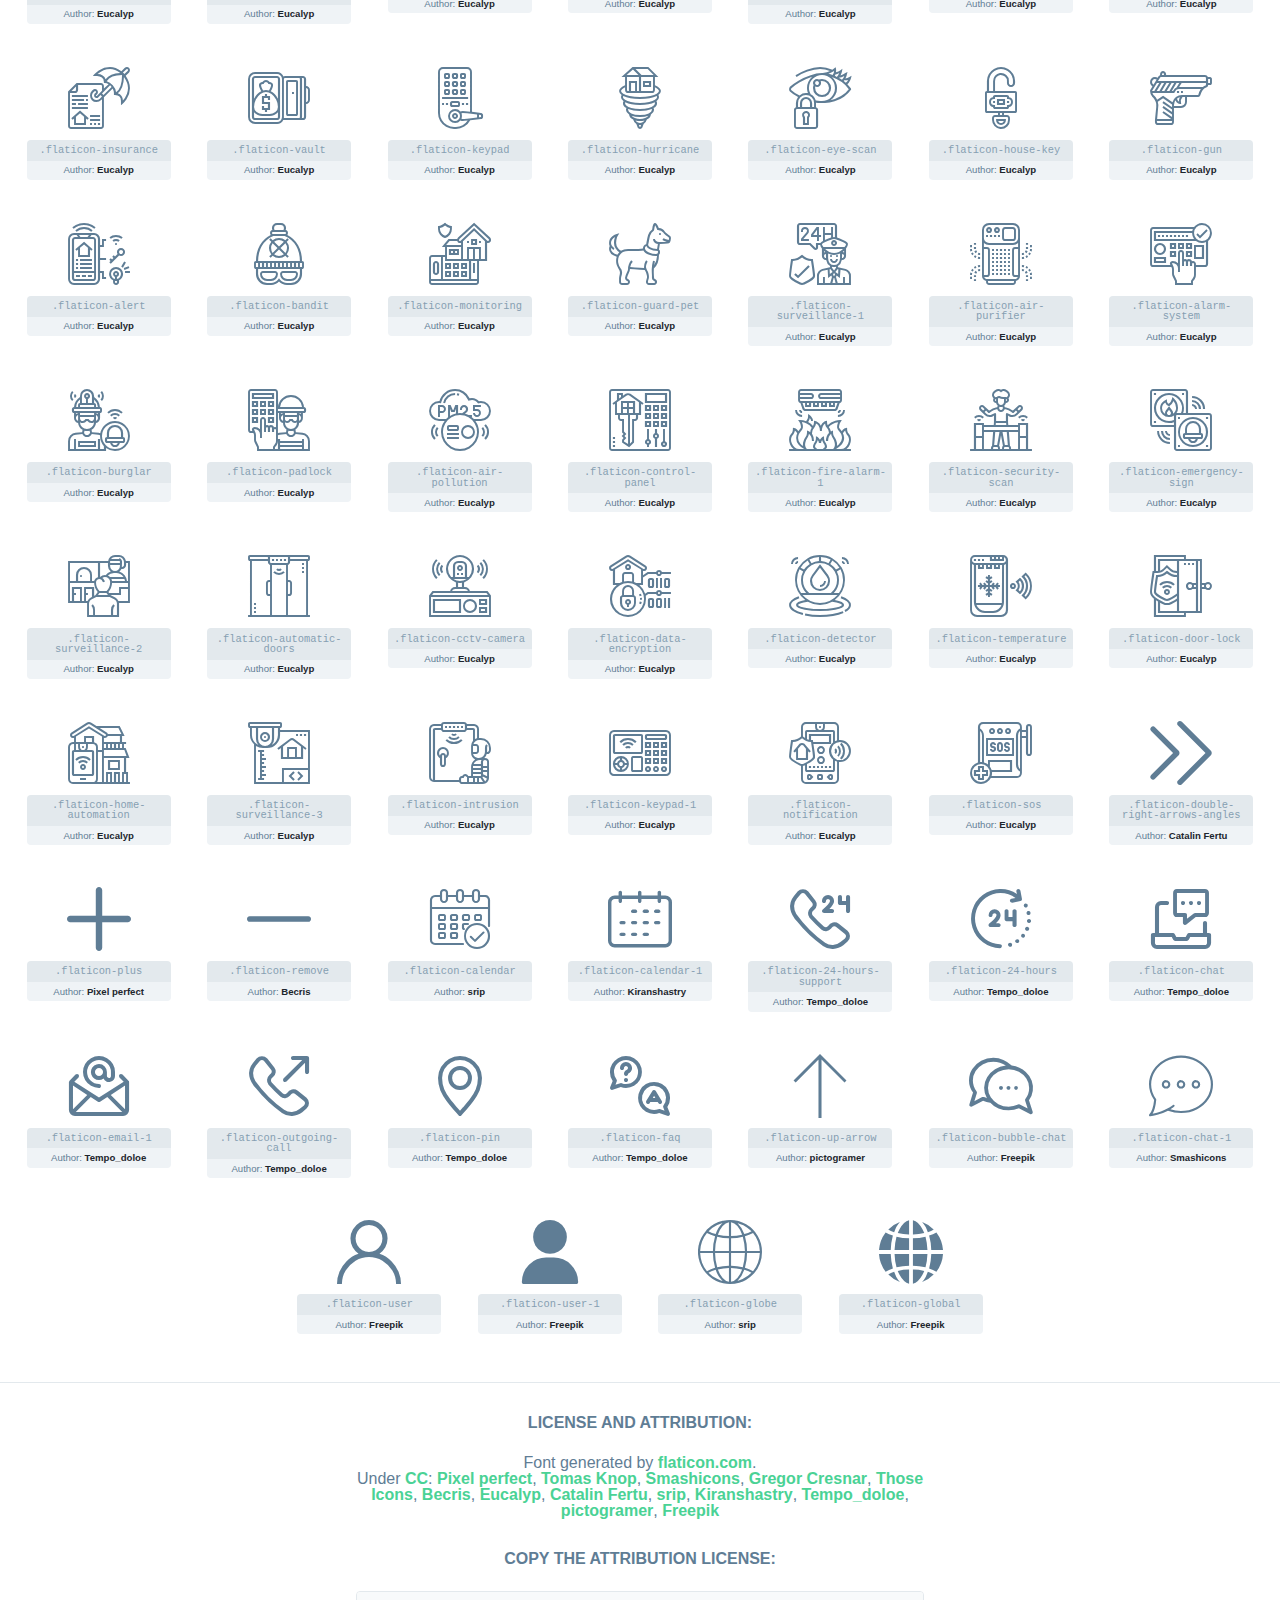
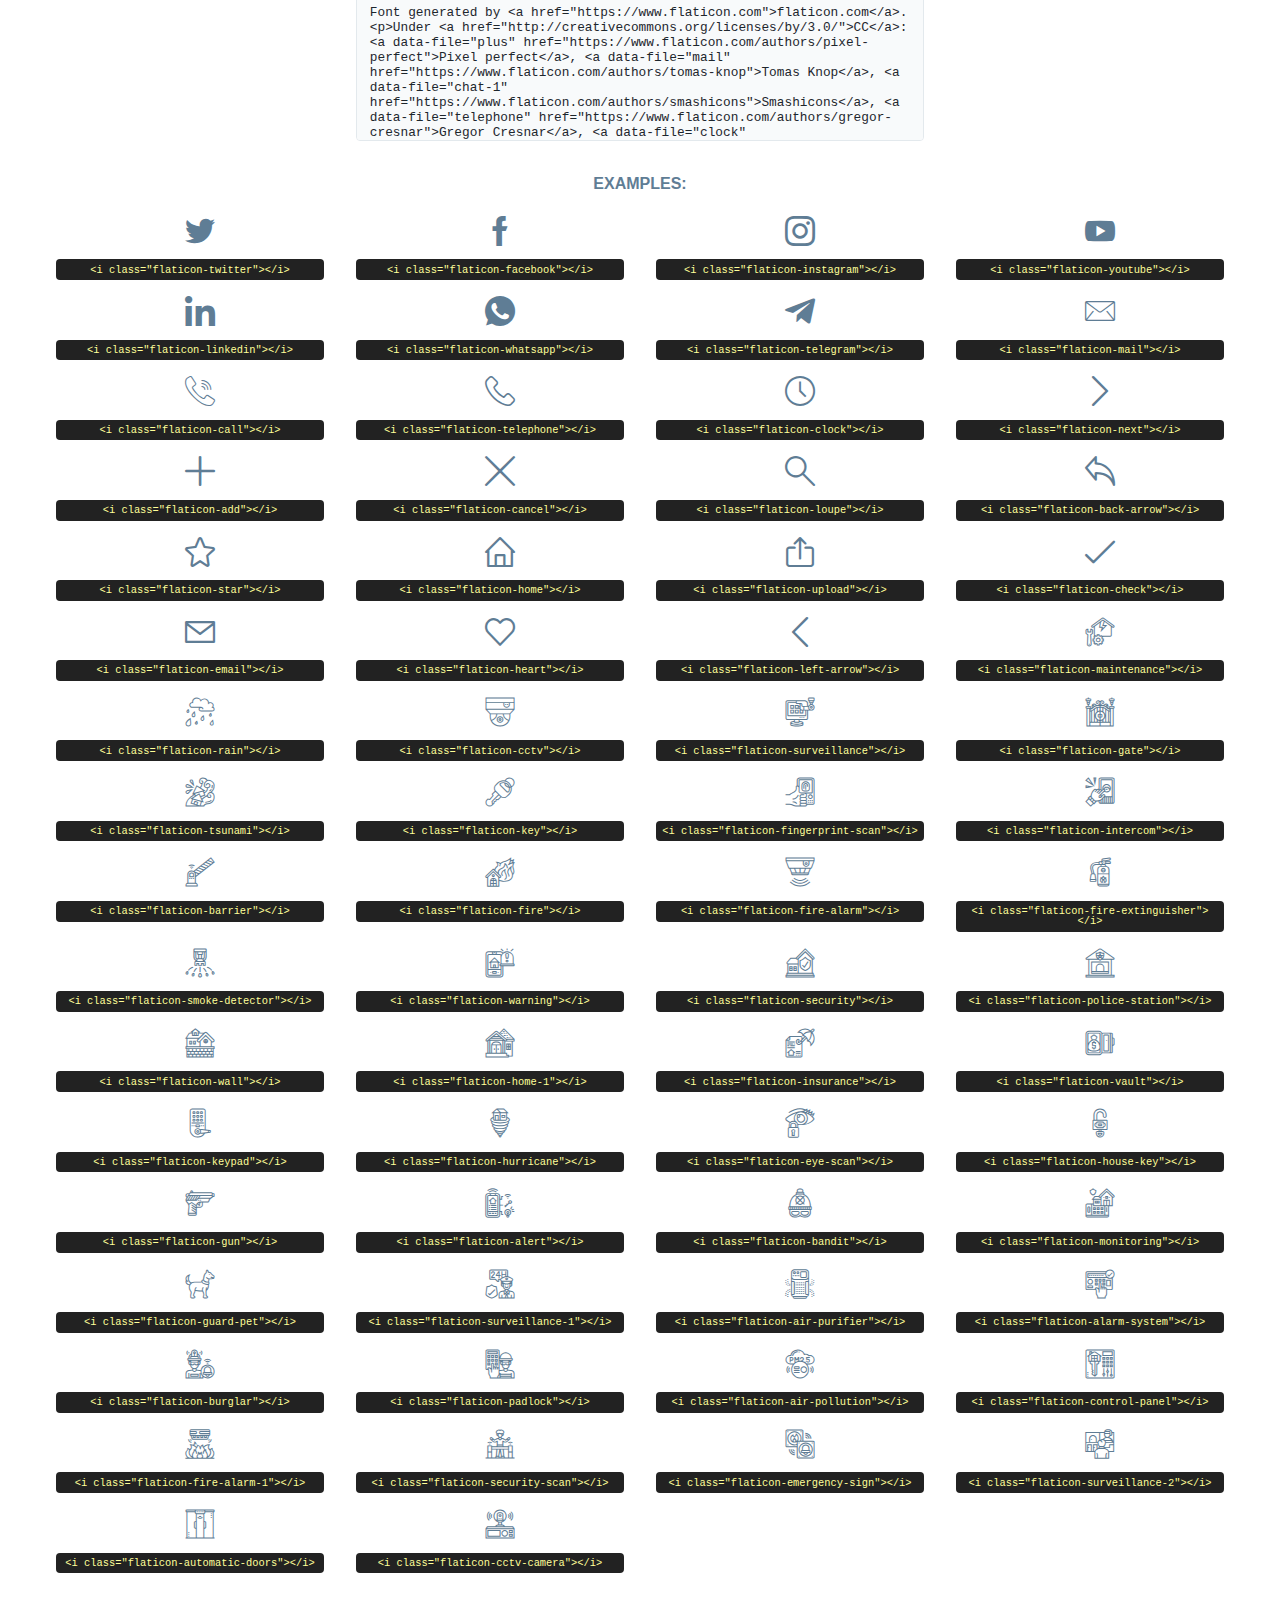
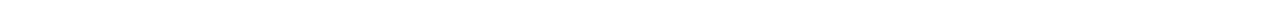
<file: font-flaticon/flaticon.html>
<!DOCTYPE html>
<html lang="en">
<head>
    <title>Flaticon Webfont</title>
    <link rel="stylesheet" type="text/css" href="flaticon.css"/>
    <meta charset="UTF-8">
    <style>
        html, body, div, span, applet, object, iframe,
        h1, h2, h3, h4, h5, h6, p, blockquote, pre,
        a, abbr, acronym, address, big, cite, code,
        del, dfn, em, img, ins, kbd, q, s, samp,
        small, strike, strong, sub, sup, tt, var,
        b, u, i, center,
        dl, dt, dd, ol, ul, li,
        fieldset, form, label, legend,
        table, caption, tbody, tfoot, thead, tr, th, td,
        article, aside, canvas, details, embed,
        figure, figcaption, footer, header, hgroup,
        menu, nav, output, ruby, section, summary,
        time, mark, audio, video {
            margin: 0;
            padding: 0;
            border: 0;
            font-size: 100%;
            font: inherit;
            vertical-align: baseline;
        }

        /* HTML5 display-role reset for older browsers */
        article, aside, details, figcaption, figure,
        footer, header, hgroup, menu, nav, section {
            display: block;
        }

        body {
            line-height: 1;
        }

        ol, ul {
            list-style: none;
        }

        blockquote, q {
            quotes: none;
        }

        blockquote:before, blockquote:after,
        q:before, q:after {
            content: '';
            content: none;
        }

        table {
            border-collapse: collapse;
            border-spacing: 0;
        }

        body {
            font-family: Helvetica, Arial, sans-serif;
            font-size: 16px;
            color: #5f7d95;
        }

        a {
            color: #4AD295;
            font-weight: bold;
            text-decoration: none;
        }

        * {
            -moz-box-sizing: border-box;
            -webkit-box-sizing: border-box;
            box-sizing: border-box;
            margin: 0;
            padding: 0;
        }

        [class^="flaticon-"]:before, [class*=" flaticon-"]:before, [class^="flaticon-"]:after, [class*=" flaticon-"]:after {
            font-family: Flaticon;
            font-size: 30px;
            font-style: normal;
            margin-left: 20px;
            color: #333;
        }

        .wrapper {
            max-width: 600px;
            margin: auto;
            padding: 0 1em;
        }

        .title {
            margin-bottom: 24px;
            text-transform: uppercase;
            font-weight: bold;
        }

        header {
            text-align: center;
            padding: 24px;
        }

        header .logo {
            width: 210px;
            height: auto;
            border: none;
            display: inline-block;
        }

        header strong {
            font-size: 28px;
            font-weight: 500;
            vertical-align: middle;
        }

        .demo {
            margin: 2em auto;
            line-height: 1.25em;
        }

        .demo ul li {
            margin-bottom: 12px;
        }

        .demo ul li code {
            background-color: #1D262D;
            border-radius: 3px;
            padding: 12px;
            display: inline-block;
            color: #fff;
            font-family: Consolas, Monaco, Lucida Console, Liberation Mono, DejaVu Sans Mono, Bitstream Vera Sans Mono, Courier New, monospace;
            font-weight: lighter;
            margin-top: 12px;
            font-size: 13px;
            word-break: break-all;
        }

        .demo ul li code .red {
            color: #EC3A3B;
        }

        .demo ul li code .green {
            color: #4AD295;
        }

        .demo ul li code .yellow {
            color: #FFEEB6;
        }

        .demo ul li code .blue {
            color: #2C8CF4;
        }

        .demo ul li code .purple {
            color: #4949E7;
        }

        .demo ul li code .dots {
            margin-top: 0.5em;
            display: block;
        }

        #glyphs {
            border-bottom: 1px solid #E3E9ED;
            padding: 2em 0;
            text-align: center;
        }

        .glyph {
            display: inline-block;
            width: 9em;
            margin: 1em;
            text-align: center;
            vertical-align: top;
            background: #FFF;
        }

        .glyph .flaticon {
            padding: 10px;
            display: block;
            font-family: "Flaticon";
            font-size: 64px;
            line-height: 1;
        }

        .glyph .flaticon:before {
            font-size: 64px;
            color: #5f7d95;
            margin-left: 0;
        }

        .class-name {
            font-size: 0.65em;
            background-color: #E3E9ED;
            color: #869FB2;
            border-radius: 4px 4px 0 0;
            padding: 0.5em;
            font-family: Consolas, Monaco, Lucida Console, Liberation Mono, DejaVu Sans Mono, Bitstream Vera Sans Mono, Courier New, monospace;
        }

        .author-name {
            font-size: 0.6em;
            background-color: #EFF3F6;
            border-top: 0;
            border-radius: 0 0 4px 4px;
            padding: 0.5em;
        }

        .author-name a {
            color: #1D262D;
        }

        .class-name:last-child {
            font-size: 10px;
            color: #888;
        }

        .class-name:last-child a {
            font-size: 10px;
            color: #555;
        }

        .glyph > input {
            display: block;
            width: 100px;
            margin: 5px auto;
            text-align: center;
            font-size: 12px;
            cursor: text;
        }

        .glyph > input.icon-input {
            font-family: "Flaticon";
            font-size: 16px;
            margin-bottom: 10px;
        }

        .attribution .title {
            margin-top: 2em;
        }

        .attribution textarea {
            background-color: #F8FAFB;
            color: #1D262D;
            padding: 1em;
            border: none;
            box-shadow: none;
            border: 1px solid #E3E9ED;
            border-radius: 4px;
            resize: none;
            width: 100%;
            height: 150px;
            font-size: 0.8em;
            font-family: Consolas, Monaco, Lucida Console, Liberation Mono, DejaVu Sans Mono, Bitstream Vera Sans Mono, Courier New, monospace;
            -webkit-appearance: none;
        }

        .attribution textarea:hover {
            border-color: #CFD9E0;
        }

        .attribution textarea:focus {
            border-color: #4AD295;
        }

        .iconsuse {
            margin: 2em auto;
            text-align: center;
            max-width: 1200px;
        }

        .iconsuse:after {
            content: '';
            display: table;
            clear: both;
        }

        .iconsuse .image {
            float: left;
            width: 25%;
            padding: 0 1em;
        }

        .iconsuse .image p {
            margin-bottom: 1em;
        }

        .iconsuse .image span {
            display: block;
            font-size: 0.65em;
            background-color: #222;
            color: #fff;
            border-radius: 4px;
            padding: 0.5em;
            color: #FFFF99;
            margin-top: 1em;
            font-family: Consolas, Monaco, Lucida Console, Liberation Mono, DejaVu Sans Mono, Bitstream Vera Sans Mono, Courier New, monospace;
        }

        .flaticon:before {
            color: #5f7d95;
        }

        #footer {
            text-align: center;
            background-color: #1D262D;
            color: #869FB2;
            padding: 12px;
            font-size: 14px;
        }

        #footer a {
            font-weight: normal;
        }

        @media (max-width: 960px) {
            .iconsuse .image {
                width: 50%;
            }
        }

        .preview {
            width: 100px;
            display: inline-block;
            margin: 10px;
        }

        .preview .inner {
            display: inline-block;
            width: 100%;
            text-align: center;
            background: #f5f5f5;
            -webkit-border-radius: 3px 3px 0 0;
            -moz-border-radius: 3px 3px 0 0;
            border-radius: 3px 3px 0 0;
        }

        .preview .inner  {
            line-height: 85px;
            font-size: 40px;
            color: #333;
        }

        .label {
            display: inline-block;
            width: 100%;
            box-sizing: border-box;
            padding: 5px;
            font-size: 10px;
            font-family: Monaco, monospace;
            color: #666;
            white-space: nowrap;
            overflow: hidden;
            text-overflow: ellipsis;
            background: #ddd;
            -webkit-border-radius: 0 0 3px 3px;
            -moz-border-radius: 0 0 3px 3px;
            border-radius: 0 0 3px 3px;
            color: #666;
        }
    </style>
</head>
<body>
    <header>
        <a href="https://www.flaticon.com/" target="_blank" class="logo">
            <svg xmlns="http://www.w3.org/2000/svg" viewBox="0 0 394.3 76.5">
                <path d="M156.6,69.4H145.3V7.1h11.3Z" style="fill:#0e2a47"/>
                <path d="M206.2,69.4h-11V64.8a15.4,15.4,0,0,1-12.6,5.7c-11.6,0-20.3-9.5-20.3-22.1s8.8-22.1,20.3-22.1a15.4,15.4,0,0,1,12.6,5.8V27.5h11Zm-32.4-21c0,6.4,4.2,11.6,10.8,11.6s10.8-4.9,10.8-11.6-4.4-11.6-10.8-11.6S173.9,42,173.9,48.4Z"
                      style="fill:#0e2a47"/>
                <path d="M262.5,13.7a7.2,7.2,0,0,1-14.4,0,7.2,7.2,0,1,1,14.4,0ZM261,69.4H249.6v-42H261Z"
                      style="fill:#0e2a47"/>
                <path id="_Trazado_" data-name="&lt;Trazado&gt;"
                      d="M139.6,17.8a16.6,16.6,0,0,0-8-1.4c-3.2.4-4.9,2-4.9,5.9v5.1h13V37.5h-13v32H115.4v-32h-7.8v-10h7.8V22.2c0-9.9,5.2-16.3,15-16.3a23.4,23.4,0,0,1,9.3,1.8Z"
                      style="fill:#0e2a47"/>
                <path d="M235.1,60c-3.5,0-6.3-1.9-6.3-7.1V37.5H244v-10H228.8V15H217.5V27.5h-5.7v10h5.7V53.7c0,10.9,5.3,16.8,15.7,16.8A22.9,22.9,0,0,0,244,68l-4.3-9.1A12.3,12.3,0,0,1,235.1,60Z"
                      style="fill:#0e2a47"/>
                <path d="M348.9,48.4c0,12.6-9.7,22.1-22.7,22.1s-22.7-9.4-22.7-22.1,9.6-22.1,22.7-22.1S348.9,35.8,348.9,48.4Zm-33.9,0c0,6.8,4.8,11.6,11.1,11.6s11.2-4.8,11.2-11.6-4.8-11.6-11.2-11.6S315.1,41.6,315.1,48.4Z"
                      style="fill:#0e2a47"/>
                <path d="M394.3,42.7V69.4H382.9V46.3c0-6.1-3-9.4-8.2-9.4s-8.9,3.2-8.9,9.5v23H354.6v-42h11v4.9c3-4.5,7.6-6.1,12.3-6.1C387.5,26.3,394.3,33,394.3,42.7Z"
                      style="fill:#0e2a47"/>
                <path d="M298,55.7h0a12.4,12.4,0,0,1-8.2,4.2h-.9l-1.8-.2a10,10,0,0,1-7.4-5.6,13.2,13.2,0,0,1-1.2-5.8,13,13,0,0,1,1.3-5.9,10.1,10.1,0,0,1,7.5-5.5h2.4a11.7,11.7,0,0,1,8.3,4.2l5.5-9.6a19.9,19.9,0,0,0-8.1-4.3,23.4,23.4,0,0,0-6.1-.8,25.2,25.2,0,0,0-7.5,1.1,20.9,20.9,0,0,0-8,4.6,21.9,21.9,0,0,0-6.8,16.4,21.9,21.9,0,0,0,6.7,16.3,20.9,20.9,0,0,0,8,4.6,25.2,25.2,0,0,0,7.7,1.2,23.6,23.6,0,0,0,6.2-.8,20,20,0,0,0,8.1-4.4Z"
                      style="fill:#0e2a47"/>
                <path d="M46.3,26.5H26.9L20.8,16H52.4L61.6,0H9.4A9.3,9.3,0,0,0,1.3,4.7a9.3,9.3,0,0,0,0,9.4L34.6,71.8a9.4,9.4,0,0,0,16.2,0l1.1-1.9L36.6,43.3Z"
                      style="fill:#4ad295"/>
                <path d="M84.2,4.7A9.3,9.3,0,0,0,76.1,0H73.8l-25,43.3,9.2,16L84.2,14A9.3,9.3,0,0,0,84.2,4.7Z"
                      style="fill:#4ad295"/>
            </svg>
        </a>
    </header>
    <section class="demo wrapper">

        <p class="title">Webfont Instructions</p>

        <ul>
            <li>
                <span class="num">1. </span>Copy the "Fonts" files and CSS files to your website CSS folder.
            </li>
            <li>
                <span class="num">2. </span>Add the CSS link to your website source code on header.
                <code class="big">
                    &lt;<span class="red">head</span>&gt;
                    <br/><span class="dots">...</span>
                    <br/>&lt;<span class="red">link</span> <span class="green">rel</span>=<span
                        class="yellow">"stylesheet"</span> <span class="green">type</span>=<span
                        class="yellow">"text/css"</span> <span class="green">href</span>=<span class="yellow">"your_website_domain/css_root/flaticon.css"</span>&gt;
                    <br/><span class="dots">...</span>
                    <br/>&lt;/<span class="red">head</span>&gt;
                </code>
            </li>

            <li>
                <p>
                    <span class="num">3. </span>Use the icon class on <code>"<span class="blue">display</span>:<span
                        class="purple"> inline</span>"</code> elements:
                    <br/>
                    Use example: <code>&lt;<span class="red">i</span> <span class="green">class</span>=<span class="yellow">&quot;flaticon-airplane49&quot;</span>&gt;&lt;/<span
                        class="red">i</span>&gt;</code> or <code>&lt;<span class="red">span</span> <span
                        class="green">class</span>=<span class="yellow">&quot;flaticon-airplane49&quot;</span>&gt;&lt;/<span
                        class="red">span</span>&gt;</code>
            </li>
        </ul>

    </section>
    <section id="glyphs">
            <div class="glyph">
                <i class="flaticon flaticon-twitter"></i>
                <div class="class-name">.flaticon-twitter</div>
                <div class="author-name">Author: <a data-file="twitter" href="https://www.flaticon.com/authors/pixel-perfect">Pixel perfect</a> </div>
            </div>

            <div class="glyph">
                <i class="flaticon flaticon-facebook"></i>
                <div class="class-name">.flaticon-facebook</div>
                <div class="author-name">Author: <a data-file="facebook" href="https://www.flaticon.com/authors/pixel-perfect">Pixel perfect</a> </div>
            </div>

            <div class="glyph">
                <i class="flaticon flaticon-instagram"></i>
                <div class="class-name">.flaticon-instagram</div>
                <div class="author-name">Author: <a data-file="instagram" href="https://www.flaticon.com/authors/pixel-perfect">Pixel perfect</a> </div>
            </div>

            <div class="glyph">
                <i class="flaticon flaticon-youtube"></i>
                <div class="class-name">.flaticon-youtube</div>
                <div class="author-name">Author: <a data-file="youtube" href="https://www.flaticon.com/authors/pixel-perfect">Pixel perfect</a> </div>
            </div>

            <div class="glyph">
                <i class="flaticon flaticon-linkedin"></i>
                <div class="class-name">.flaticon-linkedin</div>
                <div class="author-name">Author: <a data-file="linkedin" href="https://www.flaticon.com/authors/pixel-perfect">Pixel perfect</a> </div>
            </div>

            <div class="glyph">
                <i class="flaticon flaticon-whatsapp"></i>
                <div class="class-name">.flaticon-whatsapp</div>
                <div class="author-name">Author: <a data-file="whatsapp" href="https://www.flaticon.com/authors/pixel-perfect">Pixel perfect</a> </div>
            </div>

            <div class="glyph">
                <i class="flaticon flaticon-telegram"></i>
                <div class="class-name">.flaticon-telegram</div>
                <div class="author-name">Author: <a data-file="telegram" href="https://www.flaticon.com/authors/pixel-perfect">Pixel perfect</a> </div>
            </div>

            <div class="glyph">
                <i class="flaticon flaticon-mail"></i>
                <div class="class-name">.flaticon-mail</div>
                <div class="author-name">Author: <a data-file="mail" href="https://www.flaticon.com/authors/tomas-knop">Tomas Knop</a> </div>
            </div>

            <div class="glyph">
                <i class="flaticon flaticon-call"></i>
                <div class="class-name">.flaticon-call</div>
                <div class="author-name">Author: <a data-file="call" href="https://www.flaticon.com/authors/smashicons">Smashicons</a> </div>
            </div>

            <div class="glyph">
                <i class="flaticon flaticon-telephone"></i>
                <div class="class-name">.flaticon-telephone</div>
                <div class="author-name">Author: <a data-file="telephone" href="https://www.flaticon.com/authors/gregor-cresnar">Gregor Cresnar</a> </div>
            </div>

            <div class="glyph">
                <i class="flaticon flaticon-clock"></i>
                <div class="class-name">.flaticon-clock</div>
                <div class="author-name">Author: <a data-file="clock" href="https://www.flaticon.com/authors/those-icons">Those Icons</a> </div>
            </div>

            <div class="glyph">
                <i class="flaticon flaticon-next"></i>
                <div class="class-name">.flaticon-next</div>
                <div class="author-name">Author: <a data-file="next" href="https://www.flaticon.com/authors/becris">Becris</a> </div>
            </div>

            <div class="glyph">
                <i class="flaticon flaticon-add"></i>
                <div class="class-name">.flaticon-add</div>
                <div class="author-name">Author: <a data-file="add" href="https://www.flaticon.com/authors/becris">Becris</a> </div>
            </div>

            <div class="glyph">
                <i class="flaticon flaticon-cancel"></i>
                <div class="class-name">.flaticon-cancel</div>
                <div class="author-name">Author: <a data-file="cancel" href="https://www.flaticon.com/authors/becris">Becris</a> </div>
            </div>

            <div class="glyph">
                <i class="flaticon flaticon-loupe"></i>
                <div class="class-name">.flaticon-loupe</div>
                <div class="author-name">Author: <a data-file="loupe" href="https://www.flaticon.com/authors/becris">Becris</a> </div>
            </div>

            <div class="glyph">
                <i class="flaticon flaticon-back-arrow"></i>
                <div class="class-name">.flaticon-back-arrow</div>
                <div class="author-name">Author: <a data-file="back-arrow" href="https://www.flaticon.com/authors/becris">Becris</a> </div>
            </div>

            <div class="glyph">
                <i class="flaticon flaticon-star"></i>
                <div class="class-name">.flaticon-star</div>
                <div class="author-name">Author: <a data-file="star" href="https://www.flaticon.com/authors/becris">Becris</a> </div>
            </div>

            <div class="glyph">
                <i class="flaticon flaticon-home"></i>
                <div class="class-name">.flaticon-home</div>
                <div class="author-name">Author: <a data-file="home" href="https://www.flaticon.com/authors/becris">Becris</a> </div>
            </div>

            <div class="glyph">
                <i class="flaticon flaticon-upload"></i>
                <div class="class-name">.flaticon-upload</div>
                <div class="author-name">Author: <a data-file="upload" href="https://www.flaticon.com/authors/becris">Becris</a> </div>
            </div>

            <div class="glyph">
                <i class="flaticon flaticon-check"></i>
                <div class="class-name">.flaticon-check</div>
                <div class="author-name">Author: <a data-file="check" href="https://www.flaticon.com/authors/becris">Becris</a> </div>
            </div>

            <div class="glyph">
                <i class="flaticon flaticon-email"></i>
                <div class="class-name">.flaticon-email</div>
                <div class="author-name">Author: <a data-file="email" href="https://www.flaticon.com/authors/becris">Becris</a> </div>
            </div>

            <div class="glyph">
                <i class="flaticon flaticon-heart"></i>
                <div class="class-name">.flaticon-heart</div>
                <div class="author-name">Author: <a data-file="heart" href="https://www.flaticon.com/authors/becris">Becris</a> </div>
            </div>

            <div class="glyph">
                <i class="flaticon flaticon-left-arrow"></i>
                <div class="class-name">.flaticon-left-arrow</div>
                <div class="author-name">Author: <a data-file="left-arrow" href="https://www.flaticon.com/authors/becris">Becris</a> </div>
            </div>

            <div class="glyph">
                <i class="flaticon flaticon-maintenance"></i>
                <div class="class-name">.flaticon-maintenance</div>
                <div class="author-name">Author: <a data-file="maintenance" href="https://www.flaticon.com/authors/eucalyp">Eucalyp</a> </div>
            </div>

            <div class="glyph">
                <i class="flaticon flaticon-rain"></i>
                <div class="class-name">.flaticon-rain</div>
                <div class="author-name">Author: <a data-file="rain" href="https://www.flaticon.com/authors/eucalyp">Eucalyp</a> </div>
            </div>

            <div class="glyph">
                <i class="flaticon flaticon-cctv"></i>
                <div class="class-name">.flaticon-cctv</div>
                <div class="author-name">Author: <a data-file="cctv" href="https://www.flaticon.com/authors/eucalyp">Eucalyp</a> </div>
            </div>

            <div class="glyph">
                <i class="flaticon flaticon-surveillance"></i>
                <div class="class-name">.flaticon-surveillance</div>
                <div class="author-name">Author: <a data-file="surveillance" href="https://www.flaticon.com/authors/eucalyp">Eucalyp</a> </div>
            </div>

            <div class="glyph">
                <i class="flaticon flaticon-gate"></i>
                <div class="class-name">.flaticon-gate</div>
                <div class="author-name">Author: <a data-file="gate" href="https://www.flaticon.com/authors/eucalyp">Eucalyp</a> </div>
            </div>

            <div class="glyph">
                <i class="flaticon flaticon-tsunami"></i>
                <div class="class-name">.flaticon-tsunami</div>
                <div class="author-name">Author: <a data-file="tsunami" href="https://www.flaticon.com/authors/eucalyp">Eucalyp</a> </div>
            </div>

            <div class="glyph">
                <i class="flaticon flaticon-key"></i>
                <div class="class-name">.flaticon-key</div>
                <div class="author-name">Author: <a data-file="key" href="https://www.flaticon.com/authors/eucalyp">Eucalyp</a> </div>
            </div>

            <div class="glyph">
                <i class="flaticon flaticon-fingerprint-scan"></i>
                <div class="class-name">.flaticon-fingerprint-scan</div>
                <div class="author-name">Author: <a data-file="fingerprint-scan" href="https://www.flaticon.com/authors/eucalyp">Eucalyp</a> </div>
            </div>

            <div class="glyph">
                <i class="flaticon flaticon-intercom"></i>
                <div class="class-name">.flaticon-intercom</div>
                <div class="author-name">Author: <a data-file="intercom" href="https://www.flaticon.com/authors/eucalyp">Eucalyp</a> </div>
            </div>

            <div class="glyph">
                <i class="flaticon flaticon-barrier"></i>
                <div class="class-name">.flaticon-barrier</div>
                <div class="author-name">Author: <a data-file="barrier" href="https://www.flaticon.com/authors/eucalyp">Eucalyp</a> </div>
            </div>

            <div class="glyph">
                <i class="flaticon flaticon-fire"></i>
                <div class="class-name">.flaticon-fire</div>
                <div class="author-name">Author: <a data-file="fire" href="https://www.flaticon.com/authors/eucalyp">Eucalyp</a> </div>
            </div>

            <div class="glyph">
                <i class="flaticon flaticon-fire-alarm"></i>
                <div class="class-name">.flaticon-fire-alarm</div>
                <div class="author-name">Author: <a data-file="fire-alarm" href="https://www.flaticon.com/authors/eucalyp">Eucalyp</a> </div>
            </div>

            <div class="glyph">
                <i class="flaticon flaticon-fire-extinguisher"></i>
                <div class="class-name">.flaticon-fire-extinguisher</div>
                <div class="author-name">Author: <a data-file="fire-extinguisher" href="https://www.flaticon.com/authors/eucalyp">Eucalyp</a> </div>
            </div>

            <div class="glyph">
                <i class="flaticon flaticon-smoke-detector"></i>
                <div class="class-name">.flaticon-smoke-detector</div>
                <div class="author-name">Author: <a data-file="smoke-detector" href="https://www.flaticon.com/authors/eucalyp">Eucalyp</a> </div>
            </div>

            <div class="glyph">
                <i class="flaticon flaticon-warning"></i>
                <div class="class-name">.flaticon-warning</div>
                <div class="author-name">Author: <a data-file="warning" href="https://www.flaticon.com/authors/eucalyp">Eucalyp</a> </div>
            </div>

            <div class="glyph">
                <i class="flaticon flaticon-security"></i>
                <div class="class-name">.flaticon-security</div>
                <div class="author-name">Author: <a data-file="security" href="https://www.flaticon.com/authors/eucalyp">Eucalyp</a> </div>
            </div>

            <div class="glyph">
                <i class="flaticon flaticon-police-station"></i>
                <div class="class-name">.flaticon-police-station</div>
                <div class="author-name">Author: <a data-file="police-station" href="https://www.flaticon.com/authors/eucalyp">Eucalyp</a> </div>
            </div>

            <div class="glyph">
                <i class="flaticon flaticon-wall"></i>
                <div class="class-name">.flaticon-wall</div>
                <div class="author-name">Author: <a data-file="wall" href="https://www.flaticon.com/authors/eucalyp">Eucalyp</a> </div>
            </div>

            <div class="glyph">
                <i class="flaticon flaticon-home-1"></i>
                <div class="class-name">.flaticon-home-1</div>
                <div class="author-name">Author: <a data-file="home-1" href="https://www.flaticon.com/authors/eucalyp">Eucalyp</a> </div>
            </div>

            <div class="glyph">
                <i class="flaticon flaticon-insurance"></i>
                <div class="class-name">.flaticon-insurance</div>
                <div class="author-name">Author: <a data-file="insurance" href="https://www.flaticon.com/authors/eucalyp">Eucalyp</a> </div>
            </div>

            <div class="glyph">
                <i class="flaticon flaticon-vault"></i>
                <div class="class-name">.flaticon-vault</div>
                <div class="author-name">Author: <a data-file="vault" href="https://www.flaticon.com/authors/eucalyp">Eucalyp</a> </div>
            </div>

            <div class="glyph">
                <i class="flaticon flaticon-keypad"></i>
                <div class="class-name">.flaticon-keypad</div>
                <div class="author-name">Author: <a data-file="keypad" href="https://www.flaticon.com/authors/eucalyp">Eucalyp</a> </div>
            </div>

            <div class="glyph">
                <i class="flaticon flaticon-hurricane"></i>
                <div class="class-name">.flaticon-hurricane</div>
                <div class="author-name">Author: <a data-file="hurricane" href="https://www.flaticon.com/authors/eucalyp">Eucalyp</a> </div>
            </div>

            <div class="glyph">
                <i class="flaticon flaticon-eye-scan"></i>
                <div class="class-name">.flaticon-eye-scan</div>
                <div class="author-name">Author: <a data-file="eye-scan" href="https://www.flaticon.com/authors/eucalyp">Eucalyp</a> </div>
            </div>

            <div class="glyph">
                <i class="flaticon flaticon-house-key"></i>
                <div class="class-name">.flaticon-house-key</div>
                <div class="author-name">Author: <a data-file="house-key" href="https://www.flaticon.com/authors/eucalyp">Eucalyp</a> </div>
            </div>

            <div class="glyph">
                <i class="flaticon flaticon-gun"></i>
                <div class="class-name">.flaticon-gun</div>
                <div class="author-name">Author: <a data-file="gun" href="https://www.flaticon.com/authors/eucalyp">Eucalyp</a> </div>
            </div>

            <div class="glyph">
                <i class="flaticon flaticon-alert"></i>
                <div class="class-name">.flaticon-alert</div>
                <div class="author-name">Author: <a data-file="alert" href="https://www.flaticon.com/authors/eucalyp">Eucalyp</a> </div>
            </div>

            <div class="glyph">
                <i class="flaticon flaticon-bandit"></i>
                <div class="class-name">.flaticon-bandit</div>
                <div class="author-name">Author: <a data-file="bandit" href="https://www.flaticon.com/authors/eucalyp">Eucalyp</a> </div>
            </div>

            <div class="glyph">
                <i class="flaticon flaticon-monitoring"></i>
                <div class="class-name">.flaticon-monitoring</div>
                <div class="author-name">Author: <a data-file="monitoring" href="https://www.flaticon.com/authors/eucalyp">Eucalyp</a> </div>
            </div>

            <div class="glyph">
                <i class="flaticon flaticon-guard-pet"></i>
                <div class="class-name">.flaticon-guard-pet</div>
                <div class="author-name">Author: <a data-file="guard-pet" href="https://www.flaticon.com/authors/eucalyp">Eucalyp</a> </div>
            </div>

            <div class="glyph">
                <i class="flaticon flaticon-surveillance-1"></i>
                <div class="class-name">.flaticon-surveillance-1</div>
                <div class="author-name">Author: <a data-file="surveillance-1" href="https://www.flaticon.com/authors/eucalyp">Eucalyp</a> </div>
            </div>

            <div class="glyph">
                <i class="flaticon flaticon-air-purifier"></i>
                <div class="class-name">.flaticon-air-purifier</div>
                <div class="author-name">Author: <a data-file="air-purifier" href="https://www.flaticon.com/authors/eucalyp">Eucalyp</a> </div>
            </div>

            <div class="glyph">
                <i class="flaticon flaticon-alarm-system"></i>
                <div class="class-name">.flaticon-alarm-system</div>
                <div class="author-name">Author: <a data-file="alarm-system" href="https://www.flaticon.com/authors/eucalyp">Eucalyp</a> </div>
            </div>

            <div class="glyph">
                <i class="flaticon flaticon-burglar"></i>
                <div class="class-name">.flaticon-burglar</div>
                <div class="author-name">Author: <a data-file="burglar" href="https://www.flaticon.com/authors/eucalyp">Eucalyp</a> </div>
            </div>

            <div class="glyph">
                <i class="flaticon flaticon-padlock"></i>
                <div class="class-name">.flaticon-padlock</div>
                <div class="author-name">Author: <a data-file="padlock" href="https://www.flaticon.com/authors/eucalyp">Eucalyp</a> </div>
            </div>

            <div class="glyph">
                <i class="flaticon flaticon-air-pollution"></i>
                <div class="class-name">.flaticon-air-pollution</div>
                <div class="author-name">Author: <a data-file="air-pollution" href="https://www.flaticon.com/authors/eucalyp">Eucalyp</a> </div>
            </div>

            <div class="glyph">
                <i class="flaticon flaticon-control-panel"></i>
                <div class="class-name">.flaticon-control-panel</div>
                <div class="author-name">Author: <a data-file="control-panel" href="https://www.flaticon.com/authors/eucalyp">Eucalyp</a> </div>
            </div>

            <div class="glyph">
                <i class="flaticon flaticon-fire-alarm-1"></i>
                <div class="class-name">.flaticon-fire-alarm-1</div>
                <div class="author-name">Author: <a data-file="fire-alarm-1" href="https://www.flaticon.com/authors/eucalyp">Eucalyp</a> </div>
            </div>

            <div class="glyph">
                <i class="flaticon flaticon-security-scan"></i>
                <div class="class-name">.flaticon-security-scan</div>
                <div class="author-name">Author: <a data-file="security-scan" href="https://www.flaticon.com/authors/eucalyp">Eucalyp</a> </div>
            </div>

            <div class="glyph">
                <i class="flaticon flaticon-emergency-sign"></i>
                <div class="class-name">.flaticon-emergency-sign</div>
                <div class="author-name">Author: <a data-file="emergency-sign" href="https://www.flaticon.com/authors/eucalyp">Eucalyp</a> </div>
            </div>

            <div class="glyph">
                <i class="flaticon flaticon-surveillance-2"></i>
                <div class="class-name">.flaticon-surveillance-2</div>
                <div class="author-name">Author: <a data-file="surveillance-2" href="https://www.flaticon.com/authors/eucalyp">Eucalyp</a> </div>
            </div>

            <div class="glyph">
                <i class="flaticon flaticon-automatic-doors"></i>
                <div class="class-name">.flaticon-automatic-doors</div>
                <div class="author-name">Author: <a data-file="automatic-doors" href="https://www.flaticon.com/authors/eucalyp">Eucalyp</a> </div>
            </div>

            <div class="glyph">
                <i class="flaticon flaticon-cctv-camera"></i>
                <div class="class-name">.flaticon-cctv-camera</div>
                <div class="author-name">Author: <a data-file="cctv-camera" href="https://www.flaticon.com/authors/eucalyp">Eucalyp</a> </div>
            </div>

            <div class="glyph">
                <i class="flaticon flaticon-data-encryption"></i>
                <div class="class-name">.flaticon-data-encryption</div>
                <div class="author-name">Author: <a data-file="data-encryption" href="https://www.flaticon.com/authors/eucalyp">Eucalyp</a> </div>
            </div>

            <div class="glyph">
                <i class="flaticon flaticon-detector"></i>
                <div class="class-name">.flaticon-detector</div>
                <div class="author-name">Author: <a data-file="detector" href="https://www.flaticon.com/authors/eucalyp">Eucalyp</a> </div>
            </div>

            <div class="glyph">
                <i class="flaticon flaticon-temperature"></i>
                <div class="class-name">.flaticon-temperature</div>
                <div class="author-name">Author: <a data-file="temperature" href="https://www.flaticon.com/authors/eucalyp">Eucalyp</a> </div>
            </div>

            <div class="glyph">
                <i class="flaticon flaticon-door-lock"></i>
                <div class="class-name">.flaticon-door-lock</div>
                <div class="author-name">Author: <a data-file="door-lock" href="https://www.flaticon.com/authors/eucalyp">Eucalyp</a> </div>
            </div>

            <div class="glyph">
                <i class="flaticon flaticon-home-automation"></i>
                <div class="class-name">.flaticon-home-automation</div>
                <div class="author-name">Author: <a data-file="home-automation" href="https://www.flaticon.com/authors/eucalyp">Eucalyp</a> </div>
            </div>

            <div class="glyph">
                <i class="flaticon flaticon-surveillance-3"></i>
                <div class="class-name">.flaticon-surveillance-3</div>
                <div class="author-name">Author: <a data-file="surveillance-3" href="https://www.flaticon.com/authors/eucalyp">Eucalyp</a> </div>
            </div>

            <div class="glyph">
                <i class="flaticon flaticon-intrusion"></i>
                <div class="class-name">.flaticon-intrusion</div>
                <div class="author-name">Author: <a data-file="intrusion" href="https://www.flaticon.com/authors/eucalyp">Eucalyp</a> </div>
            </div>

            <div class="glyph">
                <i class="flaticon flaticon-keypad-1"></i>
                <div class="class-name">.flaticon-keypad-1</div>
                <div class="author-name">Author: <a data-file="keypad-1" href="https://www.flaticon.com/authors/eucalyp">Eucalyp</a> </div>
            </div>

            <div class="glyph">
                <i class="flaticon flaticon-notification"></i>
                <div class="class-name">.flaticon-notification</div>
                <div class="author-name">Author: <a data-file="notification" href="https://www.flaticon.com/authors/eucalyp">Eucalyp</a> </div>
            </div>

            <div class="glyph">
                <i class="flaticon flaticon-sos"></i>
                <div class="class-name">.flaticon-sos</div>
                <div class="author-name">Author: <a data-file="sos" href="https://www.flaticon.com/authors/eucalyp">Eucalyp</a> </div>
            </div>

            <div class="glyph">
                <i class="flaticon flaticon-double-right-arrows-angles"></i>
                <div class="class-name">.flaticon-double-right-arrows-angles</div>
                <div class="author-name">Author: <a data-file="double-right-arrows-angles" href="https://www.flaticon.com/authors/catalin-fertu">Catalin Fertu</a> </div>
            </div>

            <div class="glyph">
                <i class="flaticon flaticon-plus"></i>
                <div class="class-name">.flaticon-plus</div>
                <div class="author-name">Author: <a data-file="plus" href="https://www.flaticon.com/authors/pixel-perfect">Pixel perfect</a> </div>
            </div>

            <div class="glyph">
                <i class="flaticon flaticon-remove"></i>
                <div class="class-name">.flaticon-remove</div>
                <div class="author-name">Author: <a data-file="remove" href="https://www.flaticon.com/authors/becris">Becris</a> </div>
            </div>

            <div class="glyph">
                <i class="flaticon flaticon-calendar"></i>
                <div class="class-name">.flaticon-calendar</div>
                <div class="author-name">Author: <a data-file="calendar" href="https://www.flaticon.com/authors/srip">srip</a> </div>
            </div>

            <div class="glyph">
                <i class="flaticon flaticon-calendar-1"></i>
                <div class="class-name">.flaticon-calendar-1</div>
                <div class="author-name">Author: <a data-file="calendar-1" href="https://www.flaticon.com/authors/kiranshastry">Kiranshastry</a> </div>
            </div>

            <div class="glyph">
                <i class="flaticon flaticon-24-hours-support"></i>
                <div class="class-name">.flaticon-24-hours-support</div>
                <div class="author-name">Author: <a data-file="24-hours-support" href="https://www.flaticon.com/authors/tempo-doloe">Tempo_doloe</a> </div>
            </div>

            <div class="glyph">
                <i class="flaticon flaticon-24-hours"></i>
                <div class="class-name">.flaticon-24-hours</div>
                <div class="author-name">Author: <a data-file="24-hours" href="https://www.flaticon.com/authors/tempo-doloe">Tempo_doloe</a> </div>
            </div>

            <div class="glyph">
                <i class="flaticon flaticon-chat"></i>
                <div class="class-name">.flaticon-chat</div>
                <div class="author-name">Author: <a data-file="chat" href="https://www.flaticon.com/authors/tempo-doloe">Tempo_doloe</a> </div>
            </div>

            <div class="glyph">
                <i class="flaticon flaticon-email-1"></i>
                <div class="class-name">.flaticon-email-1</div>
                <div class="author-name">Author: <a data-file="email-1" href="https://www.flaticon.com/authors/tempo-doloe">Tempo_doloe</a> </div>
            </div>

            <div class="glyph">
                <i class="flaticon flaticon-outgoing-call"></i>
                <div class="class-name">.flaticon-outgoing-call</div>
                <div class="author-name">Author: <a data-file="outgoing-call" href="https://www.flaticon.com/authors/tempo-doloe">Tempo_doloe</a> </div>
            </div>

            <div class="glyph">
                <i class="flaticon flaticon-pin"></i>
                <div class="class-name">.flaticon-pin</div>
                <div class="author-name">Author: <a data-file="pin" href="https://www.flaticon.com/authors/tempo-doloe">Tempo_doloe</a> </div>
            </div>

            <div class="glyph">
                <i class="flaticon flaticon-faq"></i>
                <div class="class-name">.flaticon-faq</div>
                <div class="author-name">Author: <a data-file="faq" href="https://www.flaticon.com/authors/tempo-doloe">Tempo_doloe</a> </div>
            </div>

            <div class="glyph">
                <i class="flaticon flaticon-up-arrow"></i>
                <div class="class-name">.flaticon-up-arrow</div>
                <div class="author-name">Author: <a data-file="up-arrow" href="https://www.flaticon.com/authors/pictogramer">pictogramer</a> </div>
            </div>

            <div class="glyph">
                <i class="flaticon flaticon-bubble-chat"></i>
                <div class="class-name">.flaticon-bubble-chat</div>
                <div class="author-name">Author: <a data-file="bubble-chat" href="http://www.freepik.com">Freepik</a> </div>
            </div>

            <div class="glyph">
                <i class="flaticon flaticon-chat-1"></i>
                <div class="class-name">.flaticon-chat-1</div>
                <div class="author-name">Author: <a data-file="chat-1" href="https://www.flaticon.com/authors/smashicons">Smashicons</a> </div>
            </div>

            <div class="glyph">
                <i class="flaticon flaticon-user"></i>
                <div class="class-name">.flaticon-user</div>
                <div class="author-name">Author: <a data-file="user" href="http://www.freepik.com">Freepik</a> </div>
            </div>

            <div class="glyph">
                <i class="flaticon flaticon-user-1"></i>
                <div class="class-name">.flaticon-user-1</div>
                <div class="author-name">Author: <a data-file="user-1" href="http://www.freepik.com">Freepik</a> </div>
            </div>

            <div class="glyph">
                <i class="flaticon flaticon-globe"></i>
                <div class="class-name">.flaticon-globe</div>
                <div class="author-name">Author: <a data-file="globe" href="https://www.flaticon.com/authors/srip">srip</a> </div>
            </div>

            <div class="glyph">
                <i class="flaticon flaticon-global"></i>
                <div class="class-name">.flaticon-global</div>
                <div class="author-name">Author: <a data-file="global" href="http://www.freepik.com">Freepik</a> </div>
            </div>

    </section>

    <section class="attribution wrapper"   style="text-align:center;">

        <div class="title">License and attribution:</div><div class="attrDiv">Font generated by <a href="https://www.flaticon.com">flaticon.com</a>. <div><p>Under <a href="http://creativecommons.org/licenses/by/3.0/">CC</a>: <a data-file="plus" href="https://www.flaticon.com/authors/pixel-perfect">Pixel perfect</a>, <a data-file="mail" href="https://www.flaticon.com/authors/tomas-knop">Tomas Knop</a>, <a data-file="chat-1" href="https://www.flaticon.com/authors/smashicons">Smashicons</a>, <a data-file="telephone" href="https://www.flaticon.com/authors/gregor-cresnar">Gregor Cresnar</a>, <a data-file="clock" href="https://www.flaticon.com/authors/those-icons">Those Icons</a>, <a data-file="remove" href="https://www.flaticon.com/authors/becris">Becris</a>, <a data-file="sos" href="https://www.flaticon.com/authors/eucalyp">Eucalyp</a>, <a data-file="double-right-arrows-angles" href="https://www.flaticon.com/authors/catalin-fertu">Catalin Fertu</a>, <a data-file="globe" href="https://www.flaticon.com/authors/srip">srip</a>, <a data-file="calendar-1" href="https://www.flaticon.com/authors/kiranshastry">Kiranshastry</a>, <a data-file="faq" href="https://www.flaticon.com/authors/tempo-doloe">Tempo_doloe</a>, <a data-file="up-arrow" href="https://www.flaticon.com/authors/pictogramer">pictogramer</a>, <a data-file="global" href="http://www.freepik.com">Freepik</a></p>  </div>
        </div>
        <div class="title">Copy the Attribution License:</div>

        <textarea onclick="this.focus();this.select();">Font generated by &lt;a href=&quot;https://www.flaticon.com&quot;&gt;flaticon.com&lt;/a&gt;. <p>Under <a href="http://creativecommons.org/licenses/by/3.0/">CC</a>: <a data-file="plus" href="https://www.flaticon.com/authors/pixel-perfect">Pixel perfect</a>, <a data-file="mail" href="https://www.flaticon.com/authors/tomas-knop">Tomas Knop</a>, <a data-file="chat-1" href="https://www.flaticon.com/authors/smashicons">Smashicons</a>, <a data-file="telephone" href="https://www.flaticon.com/authors/gregor-cresnar">Gregor Cresnar</a>, <a data-file="clock" href="https://www.flaticon.com/authors/those-icons">Those Icons</a>, <a data-file="remove" href="https://www.flaticon.com/authors/becris">Becris</a>, <a data-file="sos" href="https://www.flaticon.com/authors/eucalyp">Eucalyp</a>, <a data-file="double-right-arrows-angles" href="https://www.flaticon.com/authors/catalin-fertu">Catalin Fertu</a>, <a data-file="globe" href="https://www.flaticon.com/authors/srip">srip</a>, <a data-file="calendar-1" href="https://www.flaticon.com/authors/kiranshastry">Kiranshastry</a>, <a data-file="faq" href="https://www.flaticon.com/authors/tempo-doloe">Tempo_doloe</a>, <a data-file="up-arrow" href="https://www.flaticon.com/authors/pictogramer">pictogramer</a>, <a data-file="global" href="http://www.freepik.com">Freepik</a></p> 
        </textarea>

    </section>

    <section class="iconsuse">

        <div class="title">Examples:</div>
            <div class="image">
                <p>
                    <i class="flaticon flaticon-twitter"></i>
                    <span>&lt;i class=&quot;flaticon-twitter&quot;&gt;&lt;/i&gt;</span>
                </p>
            </div>
            <div class="image">
                <p>
                    <i class="flaticon flaticon-facebook"></i>
                    <span>&lt;i class=&quot;flaticon-facebook&quot;&gt;&lt;/i&gt;</span>
                </p>
            </div>
            <div class="image">
                <p>
                    <i class="flaticon flaticon-instagram"></i>
                    <span>&lt;i class=&quot;flaticon-instagram&quot;&gt;&lt;/i&gt;</span>
                </p>
            </div>
            <div class="image">
                <p>
                    <i class="flaticon flaticon-youtube"></i>
                    <span>&lt;i class=&quot;flaticon-youtube&quot;&gt;&lt;/i&gt;</span>
                </p>
            </div>
            <div class="image">
                <p>
                    <i class="flaticon flaticon-linkedin"></i>
                    <span>&lt;i class=&quot;flaticon-linkedin&quot;&gt;&lt;/i&gt;</span>
                </p>
            </div>
            <div class="image">
                <p>
                    <i class="flaticon flaticon-whatsapp"></i>
                    <span>&lt;i class=&quot;flaticon-whatsapp&quot;&gt;&lt;/i&gt;</span>
                </p>
            </div>
            <div class="image">
                <p>
                    <i class="flaticon flaticon-telegram"></i>
                    <span>&lt;i class=&quot;flaticon-telegram&quot;&gt;&lt;/i&gt;</span>
                </p>
            </div>
            <div class="image">
                <p>
                    <i class="flaticon flaticon-mail"></i>
                    <span>&lt;i class=&quot;flaticon-mail&quot;&gt;&lt;/i&gt;</span>
                </p>
            </div>
            <div class="image">
                <p>
                    <i class="flaticon flaticon-call"></i>
                    <span>&lt;i class=&quot;flaticon-call&quot;&gt;&lt;/i&gt;</span>
                </p>
            </div>
            <div class="image">
                <p>
                    <i class="flaticon flaticon-telephone"></i>
                    <span>&lt;i class=&quot;flaticon-telephone&quot;&gt;&lt;/i&gt;</span>
                </p>
            </div>
            <div class="image">
                <p>
                    <i class="flaticon flaticon-clock"></i>
                    <span>&lt;i class=&quot;flaticon-clock&quot;&gt;&lt;/i&gt;</span>
                </p>
            </div>
            <div class="image">
                <p>
                    <i class="flaticon flaticon-next"></i>
                    <span>&lt;i class=&quot;flaticon-next&quot;&gt;&lt;/i&gt;</span>
                </p>
            </div>
            <div class="image">
                <p>
                    <i class="flaticon flaticon-add"></i>
                    <span>&lt;i class=&quot;flaticon-add&quot;&gt;&lt;/i&gt;</span>
                </p>
            </div>
            <div class="image">
                <p>
                    <i class="flaticon flaticon-cancel"></i>
                    <span>&lt;i class=&quot;flaticon-cancel&quot;&gt;&lt;/i&gt;</span>
                </p>
            </div>
            <div class="image">
                <p>
                    <i class="flaticon flaticon-loupe"></i>
                    <span>&lt;i class=&quot;flaticon-loupe&quot;&gt;&lt;/i&gt;</span>
                </p>
            </div>
            <div class="image">
                <p>
                    <i class="flaticon flaticon-back-arrow"></i>
                    <span>&lt;i class=&quot;flaticon-back-arrow&quot;&gt;&lt;/i&gt;</span>
                </p>
            </div>
            <div class="image">
                <p>
                    <i class="flaticon flaticon-star"></i>
                    <span>&lt;i class=&quot;flaticon-star&quot;&gt;&lt;/i&gt;</span>
                </p>
            </div>
            <div class="image">
                <p>
                    <i class="flaticon flaticon-home"></i>
                    <span>&lt;i class=&quot;flaticon-home&quot;&gt;&lt;/i&gt;</span>
                </p>
            </div>
            <div class="image">
                <p>
                    <i class="flaticon flaticon-upload"></i>
                    <span>&lt;i class=&quot;flaticon-upload&quot;&gt;&lt;/i&gt;</span>
                </p>
            </div>
            <div class="image">
                <p>
                    <i class="flaticon flaticon-check"></i>
                    <span>&lt;i class=&quot;flaticon-check&quot;&gt;&lt;/i&gt;</span>
                </p>
            </div>
            <div class="image">
                <p>
                    <i class="flaticon flaticon-email"></i>
                    <span>&lt;i class=&quot;flaticon-email&quot;&gt;&lt;/i&gt;</span>
                </p>
            </div>
            <div class="image">
                <p>
                    <i class="flaticon flaticon-heart"></i>
                    <span>&lt;i class=&quot;flaticon-heart&quot;&gt;&lt;/i&gt;</span>
                </p>
            </div>
            <div class="image">
                <p>
                    <i class="flaticon flaticon-left-arrow"></i>
                    <span>&lt;i class=&quot;flaticon-left-arrow&quot;&gt;&lt;/i&gt;</span>
                </p>
            </div>
            <div class="image">
                <p>
                    <i class="flaticon flaticon-maintenance"></i>
                    <span>&lt;i class=&quot;flaticon-maintenance&quot;&gt;&lt;/i&gt;</span>
                </p>
            </div>
            <div class="image">
                <p>
                    <i class="flaticon flaticon-rain"></i>
                    <span>&lt;i class=&quot;flaticon-rain&quot;&gt;&lt;/i&gt;</span>
                </p>
            </div>
            <div class="image">
                <p>
                    <i class="flaticon flaticon-cctv"></i>
                    <span>&lt;i class=&quot;flaticon-cctv&quot;&gt;&lt;/i&gt;</span>
                </p>
            </div>
            <div class="image">
                <p>
                    <i class="flaticon flaticon-surveillance"></i>
                    <span>&lt;i class=&quot;flaticon-surveillance&quot;&gt;&lt;/i&gt;</span>
                </p>
            </div>
            <div class="image">
                <p>
                    <i class="flaticon flaticon-gate"></i>
                    <span>&lt;i class=&quot;flaticon-gate&quot;&gt;&lt;/i&gt;</span>
                </p>
            </div>
            <div class="image">
                <p>
                    <i class="flaticon flaticon-tsunami"></i>
                    <span>&lt;i class=&quot;flaticon-tsunami&quot;&gt;&lt;/i&gt;</span>
                </p>
            </div>
            <div class="image">
                <p>
                    <i class="flaticon flaticon-key"></i>
                    <span>&lt;i class=&quot;flaticon-key&quot;&gt;&lt;/i&gt;</span>
                </p>
            </div>
            <div class="image">
                <p>
                    <i class="flaticon flaticon-fingerprint-scan"></i>
                    <span>&lt;i class=&quot;flaticon-fingerprint-scan&quot;&gt;&lt;/i&gt;</span>
                </p>
            </div>
            <div class="image">
                <p>
                    <i class="flaticon flaticon-intercom"></i>
                    <span>&lt;i class=&quot;flaticon-intercom&quot;&gt;&lt;/i&gt;</span>
                </p>
            </div>
            <div class="image">
                <p>
                    <i class="flaticon flaticon-barrier"></i>
                    <span>&lt;i class=&quot;flaticon-barrier&quot;&gt;&lt;/i&gt;</span>
                </p>
            </div>
            <div class="image">
                <p>
                    <i class="flaticon flaticon-fire"></i>
                    <span>&lt;i class=&quot;flaticon-fire&quot;&gt;&lt;/i&gt;</span>
                </p>
            </div>
            <div class="image">
                <p>
                    <i class="flaticon flaticon-fire-alarm"></i>
                    <span>&lt;i class=&quot;flaticon-fire-alarm&quot;&gt;&lt;/i&gt;</span>
                </p>
            </div>
            <div class="image">
                <p>
                    <i class="flaticon flaticon-fire-extinguisher"></i>
                    <span>&lt;i class=&quot;flaticon-fire-extinguisher&quot;&gt;&lt;/i&gt;</span>
                </p>
            </div>
            <div class="image">
                <p>
                    <i class="flaticon flaticon-smoke-detector"></i>
                    <span>&lt;i class=&quot;flaticon-smoke-detector&quot;&gt;&lt;/i&gt;</span>
                </p>
            </div>
            <div class="image">
                <p>
                    <i class="flaticon flaticon-warning"></i>
                    <span>&lt;i class=&quot;flaticon-warning&quot;&gt;&lt;/i&gt;</span>
                </p>
            </div>
            <div class="image">
                <p>
                    <i class="flaticon flaticon-security"></i>
                    <span>&lt;i class=&quot;flaticon-security&quot;&gt;&lt;/i&gt;</span>
                </p>
            </div>
            <div class="image">
                <p>
                    <i class="flaticon flaticon-police-station"></i>
                    <span>&lt;i class=&quot;flaticon-police-station&quot;&gt;&lt;/i&gt;</span>
                </p>
            </div>
            <div class="image">
                <p>
                    <i class="flaticon flaticon-wall"></i>
                    <span>&lt;i class=&quot;flaticon-wall&quot;&gt;&lt;/i&gt;</span>
                </p>
            </div>
            <div class="image">
                <p>
                    <i class="flaticon flaticon-home-1"></i>
                    <span>&lt;i class=&quot;flaticon-home-1&quot;&gt;&lt;/i&gt;</span>
                </p>
            </div>
            <div class="image">
                <p>
                    <i class="flaticon flaticon-insurance"></i>
                    <span>&lt;i class=&quot;flaticon-insurance&quot;&gt;&lt;/i&gt;</span>
                </p>
            </div>
            <div class="image">
                <p>
                    <i class="flaticon flaticon-vault"></i>
                    <span>&lt;i class=&quot;flaticon-vault&quot;&gt;&lt;/i&gt;</span>
                </p>
            </div>
            <div class="image">
                <p>
                    <i class="flaticon flaticon-keypad"></i>
                    <span>&lt;i class=&quot;flaticon-keypad&quot;&gt;&lt;/i&gt;</span>
                </p>
            </div>
            <div class="image">
                <p>
                    <i class="flaticon flaticon-hurricane"></i>
                    <span>&lt;i class=&quot;flaticon-hurricane&quot;&gt;&lt;/i&gt;</span>
                </p>
            </div>
            <div class="image">
                <p>
                    <i class="flaticon flaticon-eye-scan"></i>
                    <span>&lt;i class=&quot;flaticon-eye-scan&quot;&gt;&lt;/i&gt;</span>
                </p>
            </div>
            <div class="image">
                <p>
                    <i class="flaticon flaticon-house-key"></i>
                    <span>&lt;i class=&quot;flaticon-house-key&quot;&gt;&lt;/i&gt;</span>
                </p>
            </div>
            <div class="image">
                <p>
                    <i class="flaticon flaticon-gun"></i>
                    <span>&lt;i class=&quot;flaticon-gun&quot;&gt;&lt;/i&gt;</span>
                </p>
            </div>
            <div class="image">
                <p>
                    <i class="flaticon flaticon-alert"></i>
                    <span>&lt;i class=&quot;flaticon-alert&quot;&gt;&lt;/i&gt;</span>
                </p>
            </div>
            <div class="image">
                <p>
                    <i class="flaticon flaticon-bandit"></i>
                    <span>&lt;i class=&quot;flaticon-bandit&quot;&gt;&lt;/i&gt;</span>
                </p>
            </div>
            <div class="image">
                <p>
                    <i class="flaticon flaticon-monitoring"></i>
                    <span>&lt;i class=&quot;flaticon-monitoring&quot;&gt;&lt;/i&gt;</span>
                </p>
            </div>
            <div class="image">
                <p>
                    <i class="flaticon flaticon-guard-pet"></i>
                    <span>&lt;i class=&quot;flaticon-guard-pet&quot;&gt;&lt;/i&gt;</span>
                </p>
            </div>
            <div class="image">
                <p>
                    <i class="flaticon flaticon-surveillance-1"></i>
                    <span>&lt;i class=&quot;flaticon-surveillance-1&quot;&gt;&lt;/i&gt;</span>
                </p>
            </div>
            <div class="image">
                <p>
                    <i class="flaticon flaticon-air-purifier"></i>
                    <span>&lt;i class=&quot;flaticon-air-purifier&quot;&gt;&lt;/i&gt;</span>
                </p>
            </div>
            <div class="image">
                <p>
                    <i class="flaticon flaticon-alarm-system"></i>
                    <span>&lt;i class=&quot;flaticon-alarm-system&quot;&gt;&lt;/i&gt;</span>
                </p>
            </div>
            <div class="image">
                <p>
                    <i class="flaticon flaticon-burglar"></i>
                    <span>&lt;i class=&quot;flaticon-burglar&quot;&gt;&lt;/i&gt;</span>
                </p>
            </div>
            <div class="image">
                <p>
                    <i class="flaticon flaticon-padlock"></i>
                    <span>&lt;i class=&quot;flaticon-padlock&quot;&gt;&lt;/i&gt;</span>
                </p>
            </div>
            <div class="image">
                <p>
                    <i class="flaticon flaticon-air-pollution"></i>
                    <span>&lt;i class=&quot;flaticon-air-pollution&quot;&gt;&lt;/i&gt;</span>
                </p>
            </div>
            <div class="image">
                <p>
                    <i class="flaticon flaticon-control-panel"></i>
                    <span>&lt;i class=&quot;flaticon-control-panel&quot;&gt;&lt;/i&gt;</span>
                </p>
            </div>
            <div class="image">
                <p>
                    <i class="flaticon flaticon-fire-alarm-1"></i>
                    <span>&lt;i class=&quot;flaticon-fire-alarm-1&quot;&gt;&lt;/i&gt;</span>
                </p>
            </div>
            <div class="image">
                <p>
                    <i class="flaticon flaticon-security-scan"></i>
                    <span>&lt;i class=&quot;flaticon-security-scan&quot;&gt;&lt;/i&gt;</span>
                </p>
            </div>
            <div class="image">
                <p>
                    <i class="flaticon flaticon-emergency-sign"></i>
                    <span>&lt;i class=&quot;flaticon-emergency-sign&quot;&gt;&lt;/i&gt;</span>
                </p>
            </div>
            <div class="image">
                <p>
                    <i class="flaticon flaticon-surveillance-2"></i>
                    <span>&lt;i class=&quot;flaticon-surveillance-2&quot;&gt;&lt;/i&gt;</span>
                </p>
            </div>
            <div class="image">
                <p>
                    <i class="flaticon flaticon-automatic-doors"></i>
                    <span>&lt;i class=&quot;flaticon-automatic-doors&quot;&gt;&lt;/i&gt;</span>
                </p>
            </div>
            <div class="image">
                <p>
                    <i class="flaticon flaticon-cctv-camera"></i>
                    <span>&lt;i class=&quot;flaticon-cctv-camera&quot;&gt;&lt;/i&gt;</span>
                </p>
            </div>
</file>
<file: font-flaticon/flaticon.css>
@font-face {
    font-family: "flaticon";
    src: url("./flaticon.ttf?d2ee8be2790282bda7684fbba1aa2ace") format("truetype"),
url("./flaticon.woff?d2ee8be2790282bda7684fbba1aa2ace") format("woff"),
url("./flaticon.woff2?d2ee8be2790282bda7684fbba1aa2ace") format("woff2"),
url("./flaticon.eot?d2ee8be2790282bda7684fbba1aa2ace#iefix") format("embedded-opentype"),
url("./flaticon.svg?d2ee8be2790282bda7684fbba1aa2ace#flaticon") format("svg");
}

i[class^="flaticon-"]:before, i[class*=" flaticon-"]:before {
    font-family: flaticon !important;
    font-style: normal;
    font-weight: normal !important;
    font-variant: normal;
    text-transform: none;
    line-height: 1;
    -webkit-font-smoothing: antialiased;
    -moz-osx-font-smoothing: grayscale;
}

.flaticon-twitter:before {
    content: "\f101";
}
.flaticon-facebook:before {
    content: "\f102";
}
.flaticon-instagram:before {
    content: "\f103";
}
.flaticon-youtube:before {
    content: "\f104";
}
.flaticon-linkedin:before {
    content: "\f105";
}
.flaticon-whatsapp:before {
    content: "\f106";
}
.flaticon-telegram:before {
    content: "\f107";
}
.flaticon-mail:before {
    content: "\f108";
}
.flaticon-call:before {
    content: "\f109";
}
.flaticon-telephone:before {
    content: "\f10a";
}
.flaticon-clock:before {
    content: "\f10b";
}
.flaticon-next:before {
    content: "\f10c";
}
.flaticon-add:before {
    content: "\f10d";
}
.flaticon-cancel:before {
    content: "\f10e";
}
.flaticon-loupe:before {
    content: "\f10f";
}
.flaticon-back-arrow:before {
    content: "\f110";
}
.flaticon-star:before {
    content: "\f111";
}
.flaticon-home:before {
    content: "\f112";
}
.flaticon-upload:before {
    content: "\f113";
}
.flaticon-check:before {
    content: "\f114";
}
.flaticon-email:before {
    content: "\f115";
}
.flaticon-heart:before {
    content: "\f116";
}
.flaticon-left-arrow:before {
    content: "\f117";
}
.flaticon-maintenance:before {
    content: "\f118";
}
.flaticon-rain:before {
    content: "\f119";
}
.flaticon-cctv:before {
    content: "\f11a";
}
.flaticon-surveillance:before {
    content: "\f11b";
}
.flaticon-gate:before {
    content: "\f11c";
}
.flaticon-tsunami:before {
    content: "\f11d";
}
.flaticon-key:before {
    content: "\f11e";
}
.flaticon-fingerprint-scan:before {
    content: "\f11f";
}
.flaticon-intercom:before {
    content: "\f120";
}
.flaticon-barrier:before {
    content: "\f121";
}
.flaticon-fire:before {
    content: "\f122";
}
.flaticon-fire-alarm:before {
    content: "\f123";
}
.flaticon-fire-extinguisher:before {
    content: "\f124";
}
.flaticon-smoke-detector:before {
    content: "\f125";
}
.flaticon-warning:before {
    content: "\f126";
}
.flaticon-security:before {
    content: "\f127";
}
.flaticon-police-station:before {
    content: "\f128";
}
.flaticon-wall:before {
    content: "\f129";
}
.flaticon-home-1:before {
    content: "\f12a";
}
.flaticon-insurance:before {
    content: "\f12b";
}
.flaticon-vault:before {
    content: "\f12c";
}
.flaticon-keypad:before {
    content: "\f12d";
}
.flaticon-hurricane:before {
    content: "\f12e";
}
.flaticon-eye-scan:before {
    content: "\f12f";
}
.flaticon-house-key:before {
    content: "\f130";
}
.flaticon-gun:before {
    content: "\f131";
}
.flaticon-alert:before {
    content: "\f132";
}
.flaticon-bandit:before {
    content: "\f133";
}
.flaticon-monitoring:before {
    content: "\f134";
}
.flaticon-guard-pet:before {
    content: "\f135";
}
.flaticon-surveillance-1:before {
    content: "\f136";
}
.flaticon-air-purifier:before {
    content: "\f137";
}
.flaticon-alarm-system:before {
    content: "\f138";
}
.flaticon-burglar:before {
    content: "\f139";
}
.flaticon-padlock:before {
    content: "\f13a";
}
.flaticon-air-pollution:before {
    content: "\f13b";
}
.flaticon-control-panel:before {
    content: "\f13c";
}
.flaticon-fire-alarm-1:before {
    content: "\f13d";
}
.flaticon-security-scan:before {
    content: "\f13e";
}
.flaticon-emergency-sign:before {
    content: "\f13f";
}
.flaticon-surveillance-2:before {
    content: "\f140";
}
.flaticon-automatic-doors:before {
    content: "\f141";
}
.flaticon-cctv-camera:before {
    content: "\f142";
}
.flaticon-data-encryption:before {
    content: "\f143";
}
.flaticon-detector:before {
    content: "\f144";
}
.flaticon-temperature:before {
    content: "\f145";
}
.flaticon-door-lock:before {
    content: "\f146";
}
.flaticon-home-automation:before {
    content: "\f147";
}
.flaticon-surveillance-3:before {
    content: "\f148";
}
.flaticon-intrusion:before {
    content: "\f149";
}
.flaticon-keypad-1:before {
    content: "\f14a";
}
.flaticon-notification:before {
    content: "\f14b";
}
.flaticon-sos:before {
    content: "\f14c";
}
.flaticon-double-right-arrows-angles:before {
    content: "\f14d";
}
.flaticon-plus:before {
    content: "\f14e";
}
.flaticon-remove:before {
    content: "\f14f";
}
.flaticon-calendar:before {
    content: "\f150";
}
.flaticon-calendar-1:before {
    content: "\f151";
}
.flaticon-24-hours-support:before {
    content: "\f152";
}
.flaticon-24-hours:before {
    content: "\f153";
}
.flaticon-chat:before {
    content: "\f154";
}
.flaticon-email-1:before {
    content: "\f155";
}
.flaticon-outgoing-call:before {
    content: "\f156";
}
.flaticon-pin:before {
    content: "\f157";
}
.flaticon-faq:before {
    content: "\f158";
}
.flaticon-up-arrow:before {
    content: "\f159";
}
.flaticon-bubble-chat:before {
    content: "\f15a";
}
.flaticon-chat-1:before {
    content: "\f15b";
}
.flaticon-user:before {
    content: "\f15c";
}
.flaticon-user-1:before {
    content: "\f15d";
}
.flaticon-globe:before {
    content: "\f15e";
}
.flaticon-global:before {
    content: "\f15f";
}
</file>
<file: css/dripicons.css>
@charset "UTF-8";

@font-face {
  font-family: "dripicons-v2";
  src:url("../fonts/dripicons-v2.eot");
  src:url("../fonts/dripicons-v2.eot?#iefix") format("embedded-opentype"),
    url("../fonts/dripicons-v2.woff") format("woff"),
    url("../fonts/dripicons-v2.ttf") format("truetype"),
    url("../fonts/dripicons-v2.svg#dripicons-v2") format("svg");
  font-weight: normal;
  font-style: normal;

}

[data-icon]:before {
  font-family: "dripicons-v2" !important;
  content: attr(data-icon);
  font-style: normal !important;
  font-weight: normal !important;
  font-variant: normal !important;
  text-transform: none !important;
  speak: none;
  line-height: 1;
  -webkit-font-smoothing: antialiased;
  -moz-osx-font-smoothing: grayscale;
}

[class^="dripicons-"]:before,
[class*=" dripicons-"]:before {
  font-family: "dripicons-v2" !important;
  font-style: normal !important;
  font-weight: normal !important;
  font-variant: normal !important;
  text-transform: none !important;
  speak: none;
  line-height: 1;
  -webkit-font-smoothing: antialiased;
  -moz-osx-font-smoothing: grayscale;
}

.dripicons-alarm:before {
  content: "\61";
}
.dripicons-align-center:before {
  content: "\62";
}
.dripicons-align-justify:before {
  content: "\63";
}
.dripicons-align-left:before {
  content: "\64";
}
.dripicons-align-right:before {
  content: "\65";
}
.dripicons-anchor:before {
  content: "\66";
}
.dripicons-archive:before {
  content: "\67";
}
.dripicons-arrow-down:before {
  content: "\68";
}
.dripicons-arrow-left:before {
  content: "\69";
}
.dripicons-arrow-right:before {
  content: "\6a";
}
.dripicons-arrow-thin-down:before {
  content: "\6b";
}
.dripicons-arrow-thin-left:before {
  content: "\6c";
}
.dripicons-arrow-thin-right:before {
  content: "\6d";
}
.dripicons-arrow-thin-up:before {
  content: "\6e";
}
.dripicons-arrow-up:before {
  content: "\6f";
}
.dripicons-article:before {
  content: "\70";
}
.dripicons-backspace:before {
  content: "\71";
}
.dripicons-basket:before {
  content: "\72";
}
.dripicons-basketball:before {
  content: "\73";
}
.dripicons-battery-empty:before {
  content: "\74";
}
.dripicons-battery-full:before {
  content: "\75";
}
.dripicons-battery-low:before {
  content: "\76";
}
.dripicons-battery-medium:before {
  content: "\77";
}
.dripicons-bell:before {
  content: "\78";
}
.dripicons-blog:before {
  content: "\79";
}
.dripicons-bluetooth:before {
  content: "\7a";
}
.dripicons-bold:before {
  content: "\41";
}
.dripicons-bookmark:before {
  content: "\42";
}
.dripicons-bookmarks:before {
  content: "\43";
}
.dripicons-box:before {
  content: "\44";
}
.dripicons-briefcase:before {
  content: "\45";
}
.dripicons-brightness-low:before {
  content: "\46";
}
.dripicons-brightness-max:before {
  content: "\47";
}
.dripicons-brightness-medium:before {
  content: "\48";
}
.dripicons-broadcast:before {
  content: "\49";
}
.dripicons-browser:before {
  content: "\4a";
}
.dripicons-browser-upload:before {
  content: "\4b";
}
.dripicons-brush:before {
  content: "\4c";
}
.dripicons-calendar:before {
  content: "\4d";
}
.dripicons-camcorder:before {
  content: "\4e";
}
.dripicons-camera:before {
  content: "\4f";
}
.dripicons-card:before {
  content: "\50";
}
.dripicons-cart:before {
  content: "\51";
}
.dripicons-checklist:before {
  content: "\52";
}
.dripicons-checkmark:before {
  content: "\53";
}
.dripicons-chevron-down:before {
  content: "\54";
}
.dripicons-chevron-left:before {
  content: "\55";
}
.dripicons-chevron-right:before {
  content: "\56";
}
.dripicons-chevron-up:before {
  content: "\57";
}
.dripicons-clipboard:before {
  content: "\58";
}
.dripicons-clock:before {
  content: "\59";
}
.dripicons-clockwise:before {
  content: "\5a";
}
.dripicons-cloud:before {
  content: "\30";
}
.dripicons-cloud-download:before {
  content: "\31";
}
.dripicons-cloud-upload:before {
  content: "\32";
}
.dripicons-code:before {
  content: "\33";
}
.dripicons-contract:before {
  content: "\34";
}
.dripicons-contract-2:before {
  content: "\35";
}
.dripicons-conversation:before {
  content: "\36";
}
.dripicons-copy:before {
  content: "\37";
}
.dripicons-crop:before {
  content: "\38";
}
.dripicons-cross:before {
  content: "\39";
}
.dripicons-crosshair:before {
  content: "\21";
}
.dripicons-cutlery:before {
  content: "\22";
}
.dripicons-device-desktop:before {
  content: "\23";
}
.dripicons-device-mobile:before {
  content: "\24";
}
.dripicons-device-tablet:before {
  content: "\25";
}
.dripicons-direction:before {
  content: "\26";
}
.dripicons-disc:before {
  content: "\27";
}
.dripicons-document:before {
  content: "\28";
}
.dripicons-document-delete:before {
  content: "\29";
}
.dripicons-document-edit:before {
  content: "\2a";
}
.dripicons-document-new:before {
  content: "\2b";
}
.dripicons-document-remove:before {
  content: "\2c";
}
.dripicons-dot:before {
  content: "\2d";
}
.dripicons-dots-2:before {
  content: "\2e";
}
.dripicons-dots-3:before {
  content: "\2f";
}
.dripicons-download:before {
  content: "\3a";
}
.dripicons-duplicate:before {
  content: "\3b";
}
.dripicons-enter:before {
  content: "\3c";
}
.dripicons-exit:before {
  content: "\3d";
}
.dripicons-expand:before {
  content: "\3e";
}
.dripicons-expand-2:before {
  content: "\3f";
}
.dripicons-experiment:before {
  content: "\40";
}
.dripicons-export:before {
  content: "\5b";
}
.dripicons-feed:before {
  content: "\5d";
}
.dripicons-flag:before {
  content: "\5e";
}
.dripicons-flashlight:before {
  content: "\5f";
}
.dripicons-folder:before {
  content: "\60";
}
.dripicons-folder-open:before {
  content: "\7b";
}
.dripicons-forward:before {
  content: "\7c";
}
.dripicons-gaming:before {
  content: "\7d";
}
.dripicons-gear:before {
  content: "\7e";
}
.dripicons-graduation:before {
  content: "\5c";
}
.dripicons-graph-bar:before {
  content: "\e000";
}
.dripicons-graph-line:before {
  content: "\e001";
}
.dripicons-graph-pie:before {
  content: "\e002";
}
.dripicons-headset:before {
  content: "\e003";
}
.dripicons-heart:before {
  content: "\e004";
}
.dripicons-help:before {
  content: "\e005";
}
.dripicons-home:before {
  content: "\e006";
}
.dripicons-hourglass:before {
  content: "\e007";
}
.dripicons-inbox:before {
  content: "\e008";
}
.dripicons-information:before {
  content: "\e009";
}
.dripicons-italic:before {
  content: "\e00a";
}
.dripicons-jewel:before {
  content: "\e00b";
}
.dripicons-lifting:before {
  content: "\e00c";
}
.dripicons-lightbulb:before {
  content: "\e00d";
}
.dripicons-link:before {
  content: "\e00e";
}
.dripicons-link-broken:before {
  content: "\e00f";
}
.dripicons-list:before {
  content: "\e010";
}
.dripicons-loading:before {
  content: "\e011";
}
.dripicons-location:before {
  content: "\e012";
}
.dripicons-lock:before {
  content: "\e013";
}
.dripicons-lock-open:before {
  content: "\e014";
}
.dripicons-mail:before {
  content: "\e015";
}
.dripicons-map:before {
  content: "\e016";
}
.dripicons-media-loop:before {
  content: "\e017";
}
.dripicons-media-next:before {
  content: "\e018";
}
.dripicons-media-pause:before {
  content: "\e019";
}
.dripicons-media-play:before {
  content: "\e01a";
}
.dripicons-media-previous:before {
  content: "\e01b";
}
.dripicons-media-record:before {
  content: "\e01c";
}
.dripicons-media-shuffle:before {
  content: "\e01d";
}
.dripicons-media-stop:before {
  content: "\e01e";
}
.dripicons-medical:before {
  content: "\e01f";
}
.dripicons-menu:before {
  content: "\e020";
}
.dripicons-message:before {
  content: "\e021";
}
.dripicons-meter:before {
  content: "\e022";
}
.dripicons-microphone:before {
  content: "\e023";
}
.dripicons-minus:before {
  content: "\e024";
}
.dripicons-monitor:before {
  content: "\e025";
}
.dripicons-move:before {
  content: "\e026";
}
.dripicons-music:before {
  content: "\e027";
}
.dripicons-network-1:before {
  content: "\e028";
}
.dripicons-network-2:before {
  content: "\e029";
}
.dripicons-network-3:before {
  content: "\e02a";
}
.dripicons-network-4:before {
  content: "\e02b";
}
.dripicons-network-5:before {
  content: "\e02c";
}
.dripicons-pamphlet:before {
  content: "\e02d";
}
.dripicons-paperclip:before {
  content: "\e02e";
}
.dripicons-pencil:before {
  content: "\e02f";
}
.dripicons-phone:before {
  content: "\e030";
}
.dripicons-photo:before {
  content: "\e031";
}
.dripicons-photo-group:before {
  content: "\e032";
}
.dripicons-pill:before {
  content: "\e033";
}
.dripicons-pin:before {
  content: "\e034";
}
.dripicons-plus:before {
  content: "\e035";
}
.dripicons-power:before {
  content: "\e036";
}
.dripicons-preview:before {
  content: "\e037";
}
.dripicons-print:before {
  content: "\e038";
}
.dripicons-pulse:before {
  content: "\e039";
}
.dripicons-question:before {
  content: "\e03a";
}
.dripicons-reply:before {
  content: "\e03b";
}
.dripicons-reply-all:before {
  content: "\e03c";
}
.dripicons-return:before {
  content: "\e03d";
}
.dripicons-retweet:before {
  content: "\e03e";
}
.dripicons-rocket:before {
  content: "\e03f";
}
.dripicons-scale:before {
  content: "\e040";
}
.dripicons-search:before {
  content: "\e041";
}
.dripicons-shopping-bag:before {
  content: "\e042";
}
.dripicons-skip:before {
  content: "\e043";
}
.dripicons-stack:before {
  content: "\e044";
}
.dripicons-star:before {
  content: "\e045";
}
.dripicons-stopwatch:before {
  content: "\e046";
}
.dripicons-store:before {
  content: "\e047";
}
.dripicons-suitcase:before {
  content: "\e048";
}
.dripicons-swap:before {
  content: "\e049";
}
.dripicons-tag:before {
  content: "\e04a";
}
.dripicons-tag-delete:before {
  content: "\e04b";
}
.dripicons-tags:before {
  content: "\e04c";
}
.dripicons-thumbs-down:before {
  content: "\e04d";
}
.dripicons-thumbs-up:before {
  content: "\e04e";
}
.dripicons-ticket:before {
  content: "\e04f";
}
.dripicons-time-reverse:before {
  content: "\e050";
}
.dripicons-to-do:before {
  content: "\e051";
}
.dripicons-toggles:before {
  content: "\e052";
}
.dripicons-trash:before {
  content: "\e053";
}
.dripicons-trophy:before {
  content: "\e054";
}
.dripicons-upload:before {
  content: "\e055";
}
.dripicons-user:before {
  content: "\e056";
}
.dripicons-user-group:before {
  content: "\e057";
}
.dripicons-user-id:before {
  content: "\e058";
}
.dripicons-vibrate:before {
  content: "\e059";
}
.dripicons-view-apps:before {
  content: "\e05a";
}
.dripicons-view-list:before {
  content: "\e05b";
}
.dripicons-view-list-large:before {
  content: "\e05c";
}
.dripicons-view-thumb:before {
  content: "\e05d";
}
.dripicons-volume-full:before {
  content: "\e05e";
}
.dripicons-volume-low:before {
  content: "\e05f";
}
.dripicons-volume-medium:before {
  content: "\e060";
}
.dripicons-volume-off:before {
  content: "\e061";
}
.dripicons-wallet:before {
  content: "\e062";
}
.dripicons-warning:before {
  content: "\e063";
}
.dripicons-web:before {
  content: "\e064";
}
.dripicons-weight:before {
  content: "\e065";
}
.dripicons-wifi:before {
  content: "\e066";
}
.dripicons-wrong:before {
  content: "\e067";
}
.dripicons-zoom-in:before {
  content: "\e068";
}
.dripicons-zoom-out:before {
  content: "\e069";
}
</file>
<file: css/default.css>
/* Deafult Margin & Padding */
/*-- Margin Top --*/
.mt-5 {
	margin-top: 5px;
}
.mt-10 {
	margin-top: 10px;
}
.mt-15 {
	margin-top: 15px;
}
.mt-20 {
	margin-top: 20px;
}
.mt-25 {
	margin-top: 25px;
}
.mt-30 {
	margin-top: 30px;
}
.mt-35 {
	margin-top: 35px;
}
.mt-40 {
	margin-top: 40px;
}
.mt-45 {
	margin-top: 45px;
}
.mt-50 {
	margin-top: 50px;
}
.mt-55 {
	margin-top: 55px;
}
.mt-60 {
	margin-top: 60px;
}
.mt-65 {
	margin-top: 65px;
}
.mt-70 {
	margin-top: 70px;
}
.mt-75 {
	margin-top: 75px;
}
.mt-80 {
	margin-top: 80px;
}
.mt-85 {
	margin-top: 85px;
}
.mt-90 {
	margin-top: 90px;
}
.mt-95 {
	margin-top: 95px;
}
.mt-100 {
	margin-top: 100px;
}
.mt-105 {
	margin-top: 105px;
}
.mt-110 {
	margin-top: 110px;
}
.mt-115 {
	margin-top: 115px;
}
.mt-120 {
	margin-top: 120px;
}
.mt-125 {
	margin-top: 125px;
}
.mt-130 {
	margin-top: 130px;
}
.mt-135 {
	margin-top: 135px;
}
.mt-140 {
	margin-top: 140px;
}
.mt-145 {
	margin-top: 145px;
}
.mt-150 {
	margin-top: 150px;
}
.mt-155 {
	margin-top: 155px;
}
.mt-160 {
	margin-top: 160px;
}
.mt-165 {
	margin-top: 165px;
}
.mt-170 {
	margin-top: 170px;
}
.mt-175 {
	margin-top: 175px;
}
.mt-180 {
	margin-top: 180px;
}
.mt-185 {
	margin-top: 185px;
}
.mt-190 {
	margin-top: 190px;
}
.mt-195 {
	margin-top: 195px;
}
.mt-200 {
	margin-top: 200px;
}
/*-- Margin Bottom --*/

.mb-5 {
	margin-bottom: 5px;
}
.mb-10 {
	margin-bottom: 10px;
}
.mb-15 {
	margin-bottom: 15px;
}
.mb-20 {
	margin-bottom: 20px;
}
.mb-25 {
	margin-bottom: 25px;
}
.mb-30 {
	margin-bottom: 30px;
}
.mb-35 {
	margin-bottom: 35px;
}
.mb-40 {
	margin-bottom: 40px;
}
.mb-45 {
	margin-bottom: 45px;
}
.mb-50 {
	margin-bottom: 50px;
}
.mb-55 {
	margin-bottom: 55px;
}
.mb-60 {
	margin-bottom: 60px;
}
.mb-65 {
	margin-bottom: 65px;
}
.mb-70 {
	margin-bottom: 70px;
}
.mb-75 {
	margin-bottom: 75px;
}
.mb-80 {
	margin-bottom: 80px;
}
.mb-85 {
	margin-bottom: 85px;
}
.mb-90 {
	margin-bottom: 90px;
}
.mb-95 {
	margin-bottom: 95px;
}
.mb-100 {
	margin-bottom: 100px;
}
.mb-105 {
	margin-bottom: 105px;
}
.mb-110 {
	margin-bottom: 110px;
}
.mb-115 {
	margin-bottom: 115px;
}
.mb-120 {
	margin-bottom: 120px;
}
.mb-125 {
	margin-bottom: 125px;
}
.mb-130 {
	margin-bottom: 130px;
}
.mb-135 {
	margin-bottom: 135px;
}
.mb-140 {
	margin-bottom: 140px;
}
.mb-145 {
	margin-bottom: 145px;
}
.mb-150 {
	margin-bottom: 150px;
}
.mb-155 {
	margin-bottom: 155px;
}
.mb-160 {
	margin-bottom: 160px;
}
.mb-165 {
	margin-bottom: 165px;
}
.mb-170 {
	margin-bottom: 170px;
}
.mb-175 {
	margin-bottom: 175px;
}
.mb-180 {
	margin-bottom: 180px;
}
.mb-185 {
	margin-bottom: 185px;
}
.mb-190 {
	margin-bottom: 190px;
}
.mb-195 {
	margin-bottom: 195px;
}
.mb-200 {
	margin-bottom: 200px;
}
/*-- Padding Top --*/

.pt-5 {
	padding-top: 5px;
}
.pt-10 {
	padding-top: 10px;
}
.pt-15 {
	padding-top: 15px;
}
.pt-20 {
	padding-top: 20px;
}
.pt-25 {
	padding-top: 25px;
}
.pt-30 {
	padding-top: 30px;
}
.pt-35 {
	padding-top: 35px;
}
.pt-40 {
	padding-top: 40px;
}
.pt-45 {
	padding-top: 45px;
}
.pt-50 {
	padding-top: 50px;
}
.pt-55 {
	padding-top: 55px;
}
.pt-60 {
	padding-top: 60px;
}
.pt-65 {
	padding-top: 65px;
}
.pt-70 {
	padding-top: 70px;
}
.pt-75 {
	padding-top: 75px;
}
.pt-80 {
	padding-top: 80px;
}
.pt-85 {
	padding-top: 85px;
}
.pt-90 {
	padding-top: 90px;
}
.pt-95 {
	padding-top: 95px;
}
.pt-120 {
	padding-top: 100px;
}
.pt-105 {
	padding-top: 105px;
}
.pt-110 {
	padding-top: 110px;
}
.pt-115 {
	padding-top: 115px;
}
.pt-120 {
	padding-top: 120px;
}
.pt-125 {
	padding-top: 125px;
}
.pt-130 {
	padding-top: 130px;
}
.pt-135 {
	padding-top: 135px;
}
.pt-140 {
	padding-top: 140px;
}
.pt-145 {
	padding-top: 145px;
}
.pt-150 {
	padding-top: 150px;
}
.pt-155 {
	padding-top: 155px;
}
.pt-160 {
	padding-top: 160px;
}
.pt-165 {
	padding-top: 165px;
}
.pt-170 {
	padding-top: 170px;
}
.pt-175 {
	padding-top: 175px;
}
.pt-180 {
	padding-top: 180px;
}
.pt-185 {
	padding-top: 185px;
}
.pt-190 {
	padding-top: 190px;
}
.pt-195 {
	padding-top: 195px;
}
.pt-200 {
	padding-top: 200px;
}
.pt-240 {
	padding-top: 240px;
}
.pt-113 {
	padding-top: 113px;
}
/*-- Padding Bottom --*/

.pb-5 {
	padding-bottom: 5px;
}
.pb-10 {
	padding-bottom: 10px;
}
.pb-15 {
	padding-bottom: 15px;
}
.pb-20 {
	padding-bottom: 20px;
}
.pb-25 {
	padding-bottom: 25px;
}
.pb-30 {
	padding-bottom: 30px;
}
.pb-35 {
	padding-bottom: 35px;
}
.pb-40 {
	padding-bottom: 40px;
}
.pb-45 {
	padding-bottom: 45px;
}
.pb-50 {
	padding-bottom: 50px;
}
.pb-55 {
	padding-bottom: 55px;
}
.pb-60 {
	padding-bottom: 60px;
}
.pb-65 {
	padding-bottom: 65px;
}
.pb-70 {
	padding-bottom: 70px;
}
.pb-75 {
	padding-bottom: 75px;
}
.pb-80 {
	padding-bottom: 80px;
}
.pb-85 {
	padding-bottom: 85px;
}
.pb-90 {
	padding-bottom: 90px;
}
.pb-95 {
	padding-bottom: 95px;
}
.pb-100 {
	padding-bottom: 100px;
}
.pb-105 {
	padding-bottom: 105px;
}
.pb-110 {
	padding-bottom: 110px;
}
.pb-115 {
	padding-bottom: 115px;
}
.pb-120 {
	padding-bottom: 120px;
}
.pb-125 {
	padding-bottom: 125px;
}
.pb-130 {
	padding-bottom: 130px;
}
.pb-135 {
	padding-bottom: 135px;
}
.pb-140 {
	padding-bottom: 140px;
}
.pb-145 {
	padding-bottom: 145px;
}
.pb-150 {
	padding-bottom: 150px;
}
.pb-155 {
	padding-bottom: 155px;
}
.pb-160 {
	padding-bottom: 160px;
}
.pb-165 {
	padding-bottom: 165px;
}
.pb-170 {
	padding-bottom: 170px;
}
.pb-175 {
	padding-bottom: 175px;
}
.pb-180 {
	padding-bottom: 180px;
}
.pb-185 {
	padding-bottom: 185px;
}
.pb-190 {
	padding-bottom: 190px;
}
.pb-195 {
	padding-bottom: 195px;
}
.pb-200 {
	padding-bottom: 200px;
}

.pb-240 {
    padding-bottom: 450px;
}

/*-- Padding Left --*/
.pl-0 {
	padding-left: 0px;
}
.pl-5 {
	padding-left: 5px;
}
.pl-10 {
	padding-left: 10px;
}
.pl-15 {
	padding-left: 15px;
}
.pl-20{
	padding-left: 20px;
}
.pl-25 {
	padding-left: 35px;
}
.pl-30 {
	padding-left: 30px;
}
.pl-35 {
	padding-left: 35px;
}

.pl-35 {
	padding-left: 35px;
}

.pl-40 {
	padding-left: 40px;
}

.pl-45 {
	padding-left: 45px;
}

.pl-50 {
	padding-left: 50px;
}

.pl-55 {
	padding-left: 55px;
}

.pl-60 {
	padding-left: 60px;
}
.pl-65 {
	padding-left: 65px;
}
.pl-70 {
	padding-left: 70px;
}
.pl-75 {
	padding-left: 75px;
}
.pl-80 {
	padding-left: 80px;
}
.pl-85 {
	padding-left: 80px;
}
.pl-90 {
	padding-left: 90px;
}
.pl-95 {
	padding-left: 95px;
}
.pl-100 {
	padding-left: 100px;
}


/*-- Padding Right --*/
.pr-0 {
	padding-right: 0px;
}
.pr-5 {
	padding-right: 5px;
}
.pr-10 {
	padding-right: 10px;
}
.pr-15 {
	padding-right: 15px;
}
.pr-20{
	padding-right: 20px;
}
.pr-25 {
	padding-right: 35px;
}
.pr-30 {
	padding-right: 30px;
}
.pr-35 {
	padding-right: 35px;
}

.pr-35 {
	padding-right: 35px;
}

.pr-40 {
	padding-right: 40px;
}

.pr-45 {
	padding-right: 45px;
}

.pr-50 {
	padding-right: 50px;
}

.pr-55 {
	padding-right: 55px;
}

.pr-60 {
	padding-right: 60px;
}
.pr-65 {
	padding-right: 65px;
}
.pr-70 {
	padding-right: 70px;
}
.pr-75 {
	padding-right: 75px;
}
.pr-80 {
	padding-right: 80px;
}
.pr-85 {
	padding-right: 80px;
}
.pr-90 {
	padding-right: 90px;
}
.pr-95 {
	padding-right: 95px;
}
.pr-100 {
	padding-right: 100px;
}

/* font weight */
.f-700{font-weight: 700;}
.f-600{font-weight: 600;}
.f-500{font-weight: 500;}
.f-400{font-weight: 400;}
.f-300{font-weight: 300;}

/* Background Color */

.gray-bg {
	background: #f4f4fe;
}
.white-bg {
	background: #fff;
}
.black-bg {
	background: #222;
}
.theme-bg {
	background: #222;
}
.primary-bg {
	background: #1a237e;
}
/* Color */

.white-color {
	color: #fff;
}
.black-color {
	color: #222;
}
.theme-color {
	color: #222;
}
.primary-color {
	color: #222;
}
/* black overlay */

[data-overlay] {
	position: relative;
}
[data-overlay]::before {
	background: #000 none repeat scroll 0 0;
	content: "";
	height: 100%;
	left: 0;
	position: absolute;
	top: 0;
	width: 100%;
	z-index: 1;
}
[data-overlay="3"]::before {
	opacity: 0.3;
}
[data-overlay="4"]::before {
	opacity: 0.4;
}
[data-overlay="5"]::before {
	opacity: 0.5;
}
[data-overlay="6"]::before {
	opacity: 0.6;
}
[data-overlay="7"]::before {
	opacity: 0.7;
}
[data-overlay="8"]::before {
	opacity: 0.8;
}
[data-overlay="9"]::before {
	opacity: 0.9;
}

/*********************** Demo - 20 *******************/
.box20{position:relative}
.box20:after,.box20:before{position:absolute;content:""}
.box20:before{width:80%;height:220%;background:#000;top:-50%;left:-100%;z-index:1;transform:rotate(25deg);transform-origin:center top 0;transition:all .5s ease 0s}
.box20:hover:before{left:10%}
.box20:after{width:55%;height:175%;background-color:rgba(0,0,0,.8);bottom:-1000%;left:53%;transform:rotate(-33deg);transform-origin:center bottom 0;transition:all .8s ease 0s}
.box20 .box-content,.box20 .icon{width:100%;padding:0 20px;position:absolute;left:0;z-index:2;transition:all 1.1s ease 0s}
.box20:hover:after{bottom:-70%}
.box20 img{width:100%;height:auto}
.box20 .box-content{top:-100%;color:#fff}
.box20:hover .box-content{top:30px}
.box20 .title{font-size:24px;margin:0; color: #fff;}
.box20 .icon li a,.box20 .post{display:inline-block;font-size:14px}
.box20 .post{margin-top:5px}
.box20 .icon{list-style:none;margin:0;bottom:-100%}
.box20:hover .icon{bottom:25px}
.box20 .icon li{display:inline-block}
.box20 .icon li a{width:35px;height:35px;line-height:35px;background:#444;border-radius:50%;margin:0 3px;color:#fff;text-align:center;transition:all .5s ease 0s}
.box20 .icon li a:hover{background:#fff;color:#ff402a}
@media only screen and (max-width:990px){.box20{margin-bottom:30px}
}
@media only screen and (max-width:479px){.box20 .title{font-size:20px}
}



 /* The flip card container - set the width and height to whatever you want. We have added the border property to demonstrate that the flip itself goes out of the box on hover (remove perspective if you don't want the 3D effect */
.flip-card {
  background-color: transparent;
  width: 100%;
  height: 352px;
  perspective: 1000px; /* Remove this if you don't want the 3D effect */
}

/* This container is needed to position the front and back side */
.flip-card-inner {
  position: relative;
  width: 100%;
  height: 100%;
  text-align: center;
  transition: transform 0.8s;
  transform-style: preserve-3d;
}

/* Do an horizontal flip when you move the mouse over the flip box container */
.flip-card:hover .flip-card-inner {
  transform: rotateY(180deg);
}

/* Position the front and back side */
.flip-card-front, .flip-card-back {
  position: absolute;
  width: 100%;
  height: 100%;
  -webkit-backface-visibility: hidden; /* Safari */
  backface-visibility: hidden;
}

/* Style the front side (fallback if image is missing) */
.flip-card-front {
  background-color: #bbb;
  color: black;
}

/* Style the back side */
.flip-card-back {
  background-color: #000;
  color: white;
  transform: rotateY(180deg);
} 
.flip-card-back h4{
    color: #fff;
}
.flip-card-back h4 a:hover{
    color: #fff;
}
.flip-card-back .social{
    margin-top: 10px;
}

.flip-card-back .social a {
    width: 40px;
    height: 40px;
    border-radius: 50%;
    background: #fff;
    display: inline-block;
    line-height: 40px;
    color: #000;
}
.flip-card-back .social a:hover {
    background: #001659;
    display: inline-block;
    line-height: 40px;
    color: #fff;
}
</file>
<file: css/style.css>
/* CSS Index
-----------------------------------
1. Theme default css
2. header
3. slider
4. about
5. features
6. services
7. video
8. choose
9. brand
10. work-process
11. team
12. counter
13. cta
14. testimonial
15. blog
16. pagination
17. f-cta
18. pricing
19. contact
20. footer

*/

@import url('https://fonts.googleapis.com/css2?family=Oswald:wght@200;300;400;500;600;700&family=Roboto:ital,wght@0,100;0,300;0,400;0,500;0,700;0,900;1,100;1,300;1,400;1,500;1,700;1,900&display=swap');

/* 1. Theme default css */
 body {
   font-family: 'Roboto', sans-serif;
	font-size: 16px;
	font-weight: normal;
	color: #777;
	font-style: normal;
     line-height: 26px;
     background: #000;
}
.text-right{
    text-align: right;
}
.brd{
    border-bottom:1px solid;
}
.image-column img {
    height: auto;
}
.mean-container a.meanmenu-reveal span {
    background: no-repeat;
    display: block;
    height: 3px;
    margin-top: 3px;
    border-top: 3px solid #fff;
}
 .mean-container .mean-nav ul li a {
    border-top: 1px solid rgba(217, 217, 217, 0.5);
    color: #333;
    display: block;
    float: left;
    margin: 0;
    padding: 10px 5%;
    text-align: left;
    text-decoration: none;
    text-transform: uppercase;
    width: 90%;
    font-size: 15px;
    font-weight: 600;
}
.mean-container .mean-nav {
    background: #FFFFFF 0% 0% no-repeat padding-box;
box-shadow: 3px 4px 15px #0000001A;
        position: absolute;
}
.mean-container .mean-nav ul {
    overflow: hidden;
}

  .mean-container .mean-nav ul li a.mean-expand {
    text-align: right;
    top: 0;
    width: 100%;
    z-index: 2;
    padding: 9px 12px;
}
  .mean-container .mean-nav ul li a.mean-expand:hover {
    background: rgba(0, 0, 0, 0);
}

.srb-line {
width: 100%;
text-align: center;
position: absolute;
bottom: -90px;
}
.line5 {
    display: block;
}
.mr-15{
    margin-right: 15px;
}
.img {
	max-width: 100%;
	transition: all 0.3s ease-out 0s;
}
.f-left {
	float: left
}
.f-right {
	float: right
}
.fix {
	overflow: hidden
}
a,
.button {
	-webkit-transition: all 0.3s ease-out 0s;
	-moz-transition: all 0.3s ease-out 0s;
	-ms-transition: all 0.3s ease-out 0s;
	-o-transition: all 0.3s ease-out 0s;
	transition: all 0.3s ease-out 0s;
    text-decoration: none;
}
a:focus,
.button:focus {
	text-decoration: none;
	outline: none;
}
a:focus,
a:hover,
.portfolio-cat a:hover,
.footer -menu li a:hover {
	text-decoration: none;
}
.btn.focus, .btn:focus {
	outline: 0;
	box-shadow: none;
}
a,
button {
	color: #000;
	outline: medium none;
}
a:hover {
    color: #000;
}
.box20 .title a{
    color: #fff;
}
.box20 .title a:hover{
     color: #444;
}
button:focus,input:focus,input:focus,textarea,textarea:focus{outline: none;box-shadow: none;}
.uppercase {
	text-transform: uppercase;
}
.capitalize {
	text-transform: capitalize;
}
h1,
h2,
h3,
h4,
h5,
h6 {
    font-family: 'Oswald', sans-serif;
	color: #fff;
	margin-top: 0px;
	font-style: normal;
	font-weight: 300;
	text-transform: uppercase;
    
}
h1 a,
h2 a,
h3 a,
h4 a,
h5 a,
h6 a {
	color: inherit;
}
h1 {
	font-size: 40px;
}
h2 {
	font-size: 35px;
}
h3 {
	font-size: 28px;
}
h4 {
	font-size: 22px;
}
h5 {
	font-size: 18px;
}
h6 {
	font-size: 16px;
}
ul {
	margin: 0px;
	padding: 0px;
}
li {
	list-style: none
}
p {

	
	margin-bottom: 15px;
}
hr {
	border-bottom: 1px solid #eceff8;
	border-top: 0 none;
	margin: 30px 0;
	padding: 0;
}
label {
	color: #7e7e7e;
	cursor: pointer;
	font-size: 14px;
	font-weight: 400;
}
*::-moz-selection {
	background: #d6b161;
	color: #fff;
	text-shadow: none;
}
::-moz-selection {
	background: #444;
	color: #fff;
	text-shadow: none;
}
::selection {
	background: #444;
	color: #fff;
	text-shadow: none;
}
*::-moz-placeholder {
	color: #555555;
	font-size: 14px;
	opacity: 1;
}
*::placeholder {
	color: #555555;
	font-size: 14px;
	opacity: 1;
}
.theme-overlay {
	position: relative
}
.theme-overlay::before {
	background: #1696e7 none repeat scroll 0 0;
	content: "";
	height: 100%;
	left: 0;
	opacity: 0.6;
	position: absolute;
	top: 0;
	width: 100%;
}
.separator {
	border-top: 1px solid #f2f2f2
}

.ppp {
    color: #777;
}


/* button style */

.btn {
	-moz-user-select: none;
	background:  #000;
	border: none;
	color: #fff;
	display: inline-block;
	font-size: 16px;
	letter-spacing: 0;
	line-height: 1;
	margin-bottom: 0;
	padding: 18px 45px;
	text-align: center;
	text-transform: unset;
	touch-action: manipulation;
	transition: all 0.3s ease 0s;
	vertical-align: middle;
	white-space: nowrap;
	position: relative;
    z-index: 999;
    border-radius: 0;
}

.btn:hover{color: #fff;}
.btn:hover::before{opacity: 0;}
.breadcrumb-wrap {
    text-align: left;
}
.breadcrumb > .active {
	color: #888;
}
.breadcrumb-wrap.text-left {
    text-align: center !important;
    padding-top: 101px; 
    padding-bottom: 50px;
}

.h-contact {
    display: flex;
    padding-bottom: 40px;
    padding-left: 40px;
}

.h-contact a {
    color: #a6aab0 !important;
}

.h-contact a:hover {
    color: #cc866c !important;
}


.h-contact .icon {
    margin-right: 15px;
    padding-top: 5px;
}

.h-contact span {
    color: #a6aab0;
    display: block;
}

.h-contact h3 {
    color: #fff;
    font-size: 24px;
}

.btn-after{
width: 100%;
height: 45px;
border: 1px solid #707070;
border-radius: 8px;
margin-top: -28px;
margin-left: 15px;
    position: absolute;
    transition: all 0.3s ease 0s;
    display: none;

}
.slider-btn:hover .btn-after{
    margin-top: -50px;
margin-left: 0px;
}
/* scrollUp */
#scrollUp {
	background: #000;
	height: 45px;
	width: 45px;
	right: 50px;
	bottom: 77px;
	color: #fff;
	font-size: 20px;
	text-align: center;
	border-radius: 50%;
	font-size: 22px;
	line-height: 45px;
	transition: .3s;
}
#scrollUp:hover {
	background: #fff;
    color: #000;
}
.call-box .icon, .call-box .text {
    float: left;
}
/* 2. header */
.header-area {
    margin-bottom: -118px;
}
.header-top {
	padding-top: 40px;
	border-bottom: 1px solid #e6e6e6;
	padding-bottom: 30px;
}
.innder-ht {
	padding: 10px 0;
}
.wellcome-text p {
	margin-bottom: 0;
	color: #8a8a8a;
}
.header-cta ul li {
   display: inline-block;
margin-left: 30px;
padding-left: 30px;
border-left: 1px solid #dfdfdf;
}
.header-cta ul li:first-child{margin-left: 0; border-left: none;}
.header-cta ul li:last-child{padding-right: 0; border-right: none;}
.header-cta ul li i {
	display: inline-block;
margin-right: 5px;
position: relative;
top: 2px;
color: #fff;
background: #000;
width: 30px;
height: 30px;
text-align: center;
line-height: 31px;
border-radius: 50%;
font-size: 12px;
}
.header-top-cta ul li {
	display: inline-block;
	width: 200px;
	margin-right: 80px;
}
.header-top-cta ul li:last-child {margin-right: 0;}
.h-cta-icon {
	float: left;
	display: block;
	margin-right: 20px;
}
.h-cta-content {
	overflow: hidden;
}
.h-cta-content h5 {
	font-size: 14px;
	text-transform: uppercase;
	letter-spacing: 2px;
	margin-bottom: 0;
}
.h-cta-content p {
	margin-bottom: 0;
	line-height: 1.5;
}

.menu .sub-menu{
    display: none;
    position: absolute;
    background-color: #ffff;
    min-width: 250px;
    z-index: 1;
    transition: all 0.3s ease-in-out;
    margin-top: 15px;
    border-top: 4px solid #faa292;
    box-shadow: 0 10px 15px rgba(25, 25, 25, 0.1);
    -webkit-box-shadow: 0 10px 15px rgba(25, 25, 25, 0.1);
}
.menu .sub-menu, .menu .children{
    display: none;
    position: absolute;
    background-color: #ffff;
    min-width: 250px;
    z-index: 1;
    transition: all 0.3s ease-in-out;
    margin-top: 15px;
    border-top: 4px solid #000;
    box-shadow: 0 10px 15px rgba(25, 25, 25, 0.1);
    -webkit-box-shadow: 0 10px 15px rgba(25, 25, 25, 0.1);
}

.menu .sub-menu li {
margin-left: 0 !important;
float: left;
border-bottom: 1px solid #ddd;
width: 100%;
text-align: left;
}
.main-menu .sub-menu li a {
    padding: 15px;
}
.menu .sub-menu li, .menu .children li  {
margin-left: 0 !important;
float: left;
border-bottom: 1px solid #ddd;
width: 100%;
text-align: left;
}

.menu .menu-item-has-children:hover > ul {
    display: block;
    margin-top: 0px;
}

.main-menu .menu-item-has-children > ul > .menu-item-has-children > ul {
  display: none;
  position: absolute;
background-color: #ffff;
width: 250px;
z-index: 1;
padding: 0;
margin-left: -255px;
margin-top: 0;
top: -3px;
}
.menu .menu-item-has-children:hover > ul,.menu .page_item_has_children:hover > ul {
    display: block;
    margin-top: 0px;
}
.menu .page_item_has_children > ul > .page_item_has_children:hover > ul
{
	margin-left: -265px;
margin-top: 0;
top: -3px;
}
.main-menu .menu-item-has-children > ul >  .menu-item-has-children:hover > ul,.menu .page_item_has_children > ul >  .page_item_has_children:hover > ul{display: block;}
.main-menu .menu-item-has-children > ul >  .menu-item-has-children:hover > ul{display: block;}
.main-menu .menu-item-has-children > ul > .menu-item-has-children > ul > .menu-item-has-children > ul {
   display: none;
  position: absolute;
background-color: #ffff;
width: 250px;
z-index: 1;
padding: 0;
margin-left: 255px;
margin-top: 0;
top: -3px;
}

.main-menu ul li {
	display: inline-block;
	margin-left: 25px;
	position: relative;
}
.main-menu ul li.active a {
	color: #000;
}
.main-menu ul li a {
display: block;
color: #fff;
font-weight: 400;
padding: 16px 0;
position: relative;
font-size: 16px;
font-family: 'Oswald', sans-serif;
text-transform: uppercase;
letter-spacing: 1px;
text-decoration: none;
}
.main-menu ul li:first-child {
	margin-left: 0;
}
.menu-area .menu-tigger {
	cursor: pointer;
	display: block;
	float: left;
}
.menu-area .menu-tigger span {
	height: 2px;
	width: 30px;
	background: #2935bb;
	display: block;
	margin: 7px 0;
	transition: .3s;
}

.main-menu ul li:hover > a{color: #cc866c;text-decoration: underline;}
.main-menu ul li.active a{color: #cc866c;text-decoration: underline;}
.main-menu ul li:hover > a::before{width: 100%;}
.display-ib{display: inline-block;}
.header-btn{margin-left: -40px;}
.header-social a {
	font-size:18px;
display: inline-block;
margin-right: 15px;
text-align: center;
color: #000;
    line-height: 45px;
}

.search-top {
   display: inline-block;
}
.search-top ul {
background: #fff;
border-radius: 50%;
margin: 5px;
width: 50px;
height: 50px;
text-align: center;
line-height: 50px;
}
.search-top li {
    display: inline-block;
    padding: 0px 15px;
    border-right: 1px solid #ffffff38;
}
.search-top li a {
    color: #000;
    font-size: 18px;
    float: left;
}
.search-top li:last-child {
    border: none;
}
.sticky-menu {
    left: 0;
    margin: auto;
    position: fixed;
    top: 0;
    width: 100%;
    box-shadow: 0 0 60px 0 rgba(0, 0, 0, .07);
		z-index: 9999;
		background: #000;
    -webkit-animation: 300ms ease-in-out 0s normal none 1 running fadeInDown;
    animation: 300ms ease-in-out 0s normal none 1 running fadeInDown;
    -webkit-box-shadow: 0 10px 15px rgba(25, 25, 25, 0.1);
    padding-top: 15px;
    padding-bottom: 15px;
}
.sticky-menu .container.brd {
    border: none;
}
.responsive {display: none;}
#mobile-menu {
	display: block;
}

.right-menu li {
    float: right;
    padding: 10px 0 10px 0;
}
.right-menu .icon {
    float: left;
    margin-right: 20px;
}
.right-menu .text{
    float: left;
    padding-top: 5px;
}
.right-menu .text span {
    display: block;
    color: #517496;
}
.right-menu .text strong {
    color: #002e5b;
    font-size: 20px;
}
.menu-search{
    padding: 10px 0;
}
.menu-search a {
font-size: 16px;
display: inline-block;
margin-top: 5px;
background: #ffffff4a;
text-align: center;
line-height: 33px;
border-radius: 50%;
color: #b8bfc3;
}
.top-btn {
    background: #000;
    padding: 16px 30px;
    width: 100%;
    float: left;
    text-align: center;
    color: #fff;
    text-transform: uppercase;
    margin-right: -1px;
float: right;
}
.top-btn:hover {
     color: #fff;
}
.sticky-menu .logo{
    margin-top: 0;
    line-height: 61px;
    height: auto;
}

.sticky-menu::before {
    height: 71px;
    top: 0;
    left: -20px;

}
.slider-content {
    position: relative;
    z-index: 2;
}

.slider-content.s-slider-content.text2 {
    margin-top: 0;
}
.slider-content.s-slider-content.text3 {
    margin-top:168px;
}
.slider-price{
    position: absolute;
    right: 0;
    bottom: 0;
}
.slider-price h3{
	color:#fff;
}
.slider-price h2 {
    color:#000;
    font-size: 60px;
    font-weight: 500;
}
.slider-btn{
    display: inline-block;
    position: relative;
}

.slider-active .slick-dots {
    position: absolute;
    top: 40%;
    left: 22%;
}
.slider-active .slick-dots li button {
    text-indent: -99999px;
    border: none;
    padding: 0;
    height: 1px;
    margin-left: 10px;
    background: #000;
    border-radius: 50px;
    z-index: 1;
    cursor: pointer;
    transition: .3s;
    
}
 .slider-active .slick-dots li.slick-active button {
    width: 50px;
   background: #000;
}
.slider-active .slick-dots li.slick-active button::before {
  
    opacity: 1;
}
.slider-active .slick-dots li button::before {
    content: "";
    width: 19px;
    height: 19px;
    float: left;
    position: relative;
    margin-top: -9px;
    left: -19px;
    border-radius: 50%;
    opacity: .7;
    background-repeat: no-repeat;
    background-position: center;
}
.slider-active .img-main {
    position: relative;
    z-index: 2;
}
.second-header {
    border: none;
    padding-bottom: 0px;
    background: #b28958;
    padding-top: 0px;
    color: #fff;
}
.second-header a,.second-header span{
    color: #fff;
}
.second-header a:hover{
    color: #111;
}
.second-menu {
	position: relative;
	z-index: 9;
    padding: 30px 0;
}


.sticky-menu .second-menu {
	margin: 0;
	box-shadow: none;
	padding: 0;
}
.sticky-menu .second-menu::before{content: none;}
.second-menu .main-menu ul li{margin-left: 40px;}
.second-menu .main-menu ul li:first-child{margin-left: 0;}
.second-menu .main-menu ul li a::before{content: none;}
.second-header-btn .btn {
	background: transparent;
	border: 2px solid #000;
	font-size: 16px;
	text-transform: uppercase;
	color: #000;
}
.second-header-btn .btn:hover {
	color: #fff;
	background: #000;
}
.second-header-btn .btn::before{content: none;}
.offcanvas-menu {
	position: fixed;
	right: 0;
	height: 100%;
	width: 300px;
	z-index: 999;
	background: #00081b;
	top: 0;
	padding: 30px;
	transition: .5s;
	transform: translateX(100%);
}
.offcanvas-menu.active{
	transform: translateX(0)
}
.menu-close i {
	font-size: 18px;
	color: #fff;
	transition: .3s;
	cursor: pointer;
}
.menu-close:hover i{
	color: #000;
}
.offcanvas-menu ul {
	margin-top: 30px;
}
.offcanvas-menu ul li {
	border-bottom: 1px solid #333;
}
.offcanvas-menu ul li a {
	color: #fff;
	font-size: 18px;
	text-transform: capitalize;
	padding: 6px 0;
	display: block;
}
.offcanvas-menu ul li:hover a{
	color: #ffffff8f;
}
.side-social a {
	color: #fff;
	margin-right: 10px;
}
.side-social {
	margin-top: 30px;
}
.side-social a:hover{
	color: #000;
}
.offcanvas-menu form {
	position: relative;
	margin-top: 30px;
}
.offcanvas-menu form input {
	width: 100%;
	background: none;
	border: 1px solid #2d3547;
	padding: 7px 10px;
	color: #fff;
}
.offcanvas-menu form button {
    position: absolute;
    border: none;
    right: 0;
    background: #000;
    padding: 8px 14px;
	top: 0;
	cursor: pointer;
}
.offcanvas-menu form button i {
	color: #fff;
}
.offcanvas-overly {
	position: fixed;
	background: #000;
	top: 0;
	left: 0;
	height: 100%;
	width: 100%;
	z-index: 9;
	opacity: 0;
	visibility: hidden;
	transition: .3s;
}
.offcanvas-overly.active{
	opacity: .5;
	visibility: visible;
}
.off-logo {display: none;}

.header-two .container{
    max-width: 1400px;
}
.header-two .menu-area{
    padding-top: 0;
}
.header-two .top-callus {
    background: #000;
    color: #fff;
    display: inline-block;
    padding: 15px 30px;
    border-radius: 0 0px 20px 20px;
    width: 100%;
}
.header-two #mobile-menu {
    float: left;
}
.header-two .logo img {
    width: auto;
    max-width: 60%;
}
.header-two .main-menu ul li a
{
    color: #000;
}
.header-three{
    
}
.header-three .menu-area {
margin-bottom: -58px;
}
.header-three .main-menu ul li a {
    color:#000;
}
.header-three .main-menu .sub-menu li a,.menu .children li a {
    color: #4f4f4f !important;
}
.header-three .main-menu .sub-menu li a:hover,.menu .children li a:hover{
    color: #000 !important;
}
.header-three .btn.ss-btn {
    float: right;
}
.slider-three .slider-img {
margin-left: -25px;
margin-top: 50px;
margin-right: -227px;
}
.slider-four .slider-bg {
  
}
.slider-four .slider-img {
margin-left: 0;
margin-top: 136px;
margin-right: -235px;
float: right;
}
.slider-four .slider-img img{
    position: relative;
    z-index: 1;
}

.slider-four .slider-bg .text2 h5 {
    color: #000;
    font-size: 18px;
          font-family: 'Oswald', sans-serif;
    font-weight: 500;
}

.slider-four .slider-bg .video-i i{
    border: none;
    color: #fff;
    background: #cc866c;
    margin-right: 15px;
    transition: all 0.3s ease 0s;
}
.slider-four .slider-bg .video-i:hover i{
    border: none;
    color: #000;
    background: #fff;
    margin-right: 15px;
}
.slider-four .slider-bg .text2 p{
    color:#000;
}
.slider-four .subricbe{
    border-radius: 10px;
  background-color: rgb(255, 255, 255);
  box-shadow: 2.5px 4.33px 15px 0px rgba(250, 162, 146, 0.4);
    position: relative;
    padding:10px 15px;
     margin-top: 40px;
}
.header-input {
  padding: 0 1rem;
width: 100%;
height: 4.4rem;
border-radius: 5px;
outline: none !important;
border: solid 0;
margin-bottom: 0;
border: 1px solid rgb(183, 183, 183);
border-radius: 0;
}


.header-btn {
   position: absolute;
right: 10px;
top: 10px;
bottom: 10px;
background: #000;
color: #fff;
width: 50px;
padding: 0;
}

.search-top2 {
    float: right;
}
.search-top2 li {
margin-left: 20px;
float: left;
border-radius: 10px;
background-color: rgb(255, 255, 255);
box-shadow: 2.5px 4.33px 15px 0px rgba(250, 162, 146, 0.4);
width: 45px;
height: 45px;
text-align: center;
line-height: 45px;
}
.search-top2 li a {
    float: none !important;
}
.search-top2 li .fas.fa-search {
    color: #36383a;
}

/* breadcrumb */
.breadcrumb-area {
background-size: cover;
position: relative;
background-repeat: no-repeat;
min-height: 670px;
}

.breadcrumb {
	display: inline-block;
	-ms-flex-wrap: wrap;
	flex-wrap: unset;
	padding: 0;
	margin-bottom: 0;
	list-style: none;
	background-color: unset;
	border-radius: 0;
}
.breadcrumb li {display: inline-block;}
.breadcrumb li a {
font-size: 16px;
font-weight: 500;
color: #fff;
}
.breadcrumb-item + .breadcrumb-item::before {
	display: inline-block;
	padding-right: 15px;
	padding-left: 10px;
	color: #4f4f4f;
	content: "|";
}
.breadcrumb-title h2 {
	font-size: 48px;
	margin-bottom: 25px;
	line-height: 1;
}
.breadcrumb-title p {
	margin-bottom: 0;
color: #444;
font-size: 16px;
}
.breadcrumb > .active {
	color:#cc866c !important;
	font-weight: 500;
}
.cart-top {
    display: inline-block;
}
.cart-top li {
    display: inline-block;
    padding: 0px 17px;
}
.cart-top li a {
    color: #fff;
    font-size: 18px;
    float: none !important;
}
.cart-top li:last-child {
    border: none;
}
.call-box .icon {   
    display: inline-block;
}
.call-box li {
   float: left;
    color: #fff;
}

.call-box .text{
margin-left: 10px;
text-align: left;
}

.call-box span {
    display: block;
    color: #000777;
    padding: 3px;
    font-size: 18px;
}
.call-box strong{
    font-size: 24px;
        font-family: 'Oswald', sans-serif;
    color: #000;
}

/* 3. slider */

.slider-bg {
	min-height: 852px !important;
	background-position: center bottom;
	background-size: cover;
	position: relative;
	z-index: 1;
}
.slider-bg .overlay-bg {
  position: absolute;
z-index: 2;
right: 20%;
bottom: 120px;
}
.slider-bg .image-layer {
    position: absolute;
    top: 0;
    left: 0;
    right: 0;
    bottom: 0;
    background-repeat: no-repeat;
    background-size: cover !important;
    transform: scale(1);
    transition: transform 7000ms ease;
    z-index: 1;
}
.slider-bg.slick-active .image-layer{
     transform: scale(1.15);
}
.slider-bg .video-i.popup-video
{
    text-align: center;
    display: inline-block;
    position: relative;
    z-index: 1;
    color: #fff;
}
.slider-bg .video-i.popup-video img {
    display: inline-block;
}

.show-bg3::before{
	content: "";
	position: absolute;
	left: 0;
	top: 0;
	height: 100%;
	width: 100%;
	background: #000;
	opacity: .7;
	z-index: 1;
}
.slider-bg2 {
	min-height: 900px;
	background-position: center;
	background-size: cover;
	position: relative;
	margin-top: -118px;
	z-index: 1;
}
.slider-bg2 .slider-content > span::before {
    content: "";
    background:#383838;
    height: 3px;
    float: left;
    width: 60px;
    margin-top: 15px;
    margin-right: 10px;
}
.slider-bg2 .slider-content h2{
	color:#fff;
}
.slider-bg2 .slider-content p {
    color:#676f67;
    font-size: 16px;
    margin-bottom: 0;
}
.slider-bg2 .slider-content > span {
    font-size: 22px;
    font-weight: 500;
    color:#000;
    display: block;
    margin-bottom: 20px;
    margin-top: 30px;
}
.slider-bg .video-i i {
background: none;
padding: 14px;
border-radius: 100%;
width: 58px;
display: inline-block;
text-align: center;
color: #000;
height: 58px;
line-height: 30px;
border: 2px solid #000;
}

.slider-bg2 .video-i {
    background:#383838;
    padding: 14px;
    border-radius: 100%;
    width: 51px;
    display: inline-block;
    text-align: center;
    color: #fff;
    margin-left: 20px;
}
.slider-bg2 .video-i:hover {
    background:#000;
    padding: 14px;
    border-radius: 100%;
    width: 51px;
    display: inline-block;
    text-align: center;
    color: #fff;
    margin-left: 20px;
}
#particles-js {
    position: absolute;
    left: 0;
    width: 100%;
    height: 100%;
	z-index: -1;
}
.slider-content > span {
	font-size: 16px;
	font-weight: 500;
	color: #000;
	text-transform: uppercase;
	letter-spacing: 6px;
	display: block;
	margin-bottom: 20px;
}
.slider-content h2 {
font-size: 90px;
color: #fff;
letter-spacing: -0.6px;
line-height: 1.2;
font-weight: 300;
text-transform: uppercase;
}
.slider-content h2 span {
	color: #000;
}
.slider-content h5{
   color: #cc866c;
    margin-bottom: 15px;
    font-size: 22px;
text-transform: uppercase;
}
.slider-content p span {
	display: inline-block;
	height: 2px;
	width: 40px;
	background: #000;
	margin-right: 20px;
	position: relative;
	top: -4px;
}
.slider-content p {
	color: #fff;
	font-size: 18px;
	margin-bottom: 0;
}
.slider-btn .btn {
	background: #fff;
	color: #000;
}
.slider-btn .btn::before {
	content: none;
}
.slider-btn .btn:hover{box-shadow: none;}
.p-relative{position: relative;}
.down-arrow {
	position: absolute;
	bottom: 60px;
	left: 0;
	right: 0;
	color: #fff;
	z-index: 1;
	height: 60px;
	width: 30px;
	margin: auto;
	text-align: center;
	line-height: 60px;
	border: 2px solid #fff;
	border-radius: 50px;
	font-size: 18px;
}
.down-arrow:hover{color: #fff;}
.slider-active .slick-arrow {
	position: absolute;
top: 50%;
transform: translateY(-50%);
left: 70px;
height: 60px;
width: 60px;
color: #000;
font-size: 18px;
line-height: 65px;
border: none;
background: #fff;
border-radius: 50%;
text-align: center;
z-index: 9;
cursor: pointer;
padding: 0;
box-shadow: 4px 2px 0 0 transparent;
transition: .5s;
}
.slider-active .slick-next {
right: 70px;
left: auto;
}
.slider-active .slick-arrow:hover {
    color: #fff;
    background: #000;
}
.second-slider-content h2 {
	font-size: 90px;
	margin-bottom: 20px;
}
.second-slider-bg::before{opacity: .5;}
.second-slider-content {
	padding-top: 85px;
	padding-bottom: 5px;
}
.s-slider-content h2{margin-bottom: 25px;}
.s-slider-content p {
    font-size: 16px;
    padding-right: 50px;
    color: #fff;
    line-height: 26px;
}
.btn.ss-btn {
     background-color: #cc866c;
  box-shadow: 2.5px 4.33px 15px 0px rgba(0, 0, 0, 0.15);
    color: #FFF;
    padding: 20px 30px;
    border-radius: 30px;
    text-transform: uppercase;
}
.btn.ss-btn i{
    margin-left: 15px;
}
.btn.ss-btn:hover {background: #fff;
color: #000;}
.btn-icon {
    position: absolute;
    left: 10px;
    top: 10px;
    bottom: 10px;
    background: #ffb3a5;
    padding: 10px 15px;
    color: #fff;
}
.btn.ss-btn.active {background: #FFF;
color: #000;}

.slider-shape{position: absolute !important;z-index: 9;}
.ss-one {
	top: 180px !important;
	left: 115px !important;
}
.ss-two {
	top: 60% !important;
	left: 18% !important;
}
.ss-three {
	top: 80% !important;
	left: 8% !important;
}
.ss-four {
	top: 85% !important;
	left: 30% !important;
}
.ss-five {
	left: 61% !important;
	top: 83% !important;
}
.ss-six {
	left: 88% !important;
	top: 80% !important;
}
.ss-seven {
	top: 20% !important;
	left: 89% !important;
}

.slider-bg .text2 h2{
  font-size: 58px;
}
.slider-bg .text2 a{
    color: #FFF;
}
.slider-bg .text2 .btn.ss-btn.active {
    background: #000;
    border: 2px solid #000;
    color: #FFF;
}
.slider-bg .text2 p{
    padding-right: 22%;
    color:#fff;
}
/* 4. about */
.cr1 {
    width: 250px;
    height: 250px;
    position: absolute;
    background: #fff;
    padding: 55px 0;
    z-index: 1;
    border-radius: 50%;
}
.cr2 {
    width: 325px;
    height: 325px;
    position: absolute;
    background: #000;
    padding: 90px 0;
    border-radius: 50%;
    top: 111px;
    left: 30%;
}
.cr3 {
    width: 185px;
    height: 185px;
    position: absolute;
    background: #fff;
    padding: 30px 0;
    left: 61%;
    border-radius: 50%;
}
.about-counter i{
    font-size: 24px;
    color: #cfcfcf;
}
.about-counter P{
    text-transform: uppercase;
    font-family: 'Oswald', sans-serif;
    margin-bottom: 0;
}
.about-counter .count {
    font-size: 60px;
    color: #fff;
    font-family: 'Oswald', sans-serif;
    margin-bottom: 0;
    line-height: 1;
    display: inline-block;
    font-weight: 300;
}
.about-counter .counter small {
    font-size: 60px;
    font-weight: 300;
    color: #000;
    line-height: 1;
    position: relative;
    margin-left: 0;
}
.cr1 .count,.cr3 .count,.cr1 p,.cr3 p{
    color: #000;
}
.cr2 p{
    color: #fff;
}
.info-box {
    border: 2px solid #bab4a8;
    padding: 35px;
    border-radius: 10px;
    text-transform: uppercase;
    font-family: 'Oswald', sans-serif;
    font-weight: 300;
}
.exp-box {
    border: 2px solid #bab4a8;
    padding: 35px;
    border-radius: 10px;
    text-transform: uppercase;
    font-weight: 300;
    position: relative;
    font-family: 'Oswald', sans-serif;
}
.exp-box i {
        position: absolute;
    right: 23px;
    top: 15px;
    transform: rotate(45deg);
    font-size: 30px;
}
.exp-box span {
    font-size: 60px;
    display: inline-block;
    margin-top: 10px;
}
.exp-box span sub {
    bottom: 0;
    margin-left: -8px;
    font-size: 40px;
}
.about-img {
	margin-left: -50px;
}
.about-text {
    position: absolute;
    width: 180px;
    height: 180px;
    background-color: #cc866c;
    padding: 50px 0;
    border-radius: 50%;
    text-align: center;
    color: #fff;
    border: 3px solid;
}

.about-text span {
font-size: 60px;
color: #fff;
position: relative;
display: inline-block;
font-weight: 300;
width: 100%;
    font-family: 'Oswald', sans-serif;
margin-bottom: 20px;
}
.about-text span sub {
font-size: 30px;
color: #fff;
font-weight: 300;
margin-left: -11px;
bottom: 0;
}
.about-title > span {
	font-size: 14px;
	font-weight: 500;
	text-transform: uppercase;
	color: #fff;
	background: #000;
	height: 30px;
	display: inline-block;
	text-align: center;
	line-height: 30px;
	margin-bottom: 30px;
}
.about-title h2 {
	font-size: 60px;
    margin-bottom: 0 !important;
}
.about-title h5{
   color: #cc866c;
    font-size: 16px;
    text-transform: uppercase;
}
.about-title .title-strong{
    color: #4f4f4f;
    font-weight: 500;
    font-size: 18px;
}
.about-title .title-strong span {
    padding: 3px 12px;
    background: #000;
    border-radius: 5px;
    color: #fff;
}
.about-title p span {
	display: inline-block;
	height: 2px;
	width: 40px;
	background: #000;
	margin-right: 20px;
	position: relative;
	top: -5px;
}
.about-title p {
	margin-bottom: 0;
}
.about-content p {
	margin-bottom: 45px;
}
.about-content ul {
    padding-left: 0 !important;
}
.about-content li {
    margin-bottom: 10px;
    margin-top: 0 !important;
    display: flex;
}
.about-content li:last-child{
    margin-bottom: 0;
}
.about-content li i{
    margin-right: 10px;
}
.about-content li h4 {
    margin-bottom: 10px;
}

.about-content li .text {
    padding-top: 5px;
}
.about-title h2 span {
    color: #000;
}
.about-content li .icon i {
    width: 45px;
height: 45px;
text-align: center;
line-height: 45px;
margin-right: 20px;
color: #000;
     border-radius: 50%;
  background-color: rgb(255, 255, 255);
  box-shadow: 1px 1.732px 30px 0px rgba(0, 0, 0, 0.1);
}


.about-content .exprince{
      border-radius: 10px;
  background-color: rgb(255, 255, 255);
  box-shadow: 2.5px 4.33px 15px 0px rgba(0, 0, 0, 0.15);
    text-align: center;
    padding: 30px 0;
}
.about-content .exprince h5 {
    margin-top: 15px;
    margin-bottom: 0;
    font-size: 25px;
    font-weight: 500;
    color: #0595b8;
}
.about-content .exprince p{
    margin-bottom: 0;
}

.about-content .btn.ss-btn:hover{
background: #fff;
color: #000;
}
.s-about-img {
    margin-right: -50px;
}
.ab-ul {
    margin-top: 30px;
}
.ab-ul li{
float: left;
width: 50%;
}
.ab-ul li .icon i {
    width: 40px;
    height: 40px;
    background: #FFFFFF 0% 0% no-repeat padding-box;
    border: 2px solid #EEEEEE;
    border-radius: 50%;
    text-align: center;
    line-height: 40px;
    margin-right: 20px;
    color: #000;
}
.sr-ul {
    margin-top: 30px;
}
.sr-ul li {
    float: left;
    width: 46.2%;
    background-color: rgb(255, 255, 255);
    box-shadow: 0px 16px 32px 0px rgba(0, 0, 0, 0.06);
    margin: 0 20px 30px 0;
    padding: 15px 20px;
}
.sr-ul li .icon i {
     width: inherit;
    height:inherit;
    background: inherit;
    border: inherit;
    border-radius: inherit;
     line-height: inherit;
   font-size: 30px;
    color: #4cc3c1;
}
.sr-ul li .text{
  font-size: 14px;
  
  color: #000;
}

.sr-tw-ul {
    margin-top: 30px;
    position: relative;
    z-index: 1;
}
.sr-tw-ul li {
    float: left;
    width: 100%;
}
.sr-tw-ul li .icon {
    display: inline-block;
    width: 120px;
    height: 90px;
    background: #FFFFFF 0% 0% no-repeat padding-box;
    text-align: center;
    border-radius: 50%;
    padding: 25px;
    margin-bottom: 30px;
    box-shadow: 0px 16px 32px #00000014;
    margin-left:-30px;
     margin-right:30px;

}
.sr-tw-ul li .icon-right{
    display: inline-block;
    width: 120px;
    height: 90px;
    background: #FFFFFF 0% 0% no-repeat padding-box;
    text-align: center;
    border-radius: 50%;
    padding: 25px;
    margin-bottom: 30px;
    box-shadow: 0px 16px 32px #00000014;
    margin-left: 30px;


}

.sd-img {
    margin: 0 -80px;
}
.section-t h2 {
	font-size: 350px;
	position: absolute;
	left: 0;
	right: 0;
	text-align: center;
	z-index: -1;
	color: #000;
	opacity: .05;
	margin: 0;
	font-family: 'Playfair Display', serif;
	font-weight: 500;
	font-style: italic;
	top: -35px;
	line-height: 1;
}
.second-about {
    transform:translate(-150%,-169px);
    left: 74%;
    right: 0;
    bottom: 0;
}
.second-atitle > span {
	font-size: 16px;
	font-weight: 500;
	text-transform: uppercase;
	color: #000;
	letter-spacing: 2px;
	display: inline-block;
	margin-bottom: 20px;
	background: transparent;
}
.s-about-content p {
	margin-bottom: 15px;
}
.about-content strong{
    color: #000;
}
.sinature-box {
    float: left;
    width: 100%;
    box-shadow: 0px 16px 32px #0000000A;
    padding: 25px 30px 15px 30px;
    margin-top: 50px;
}
.sinature-box h2{
    font-size: 20px;
    font-weight: 500;
          font-family: 'Oswald', sans-serif;
    color: #000;
    margin-bottom: 5px;
}
.sinature-box h3{
    font-size: 14px;
          font-family: 'Oswald', sans-serif;
    color: #4CC3C1;
}
.sinature-box .user-box{
    display: flex;
}
.sinature-box .user-box .text{
    padding-top: 10px;
    padding-left: 15px;
}
.signature-text{font-size: 22px; color: #000;font-family: 'Playfair Display', serif;font-weight: 600;}
.circle-right{
    display: inline-block;
}
.ab-coutner li {
    display: inline-block;
    margin-right: 22px;
}
.ab-coutner .single-counter {
    background-color: rgb(250, 162, 146);
    box-shadow: 2.5px 4.33px 15px 0px rgba(0, 0, 0, 0.15);
     border-radius: 10px;
    padding: 70px 0;
}
.ab-coutner .single-counter p{
margin-top: 15px;
color: #4f4f4f;
font-family: 'Playfair Display', serif;
font-size: 20px;
font-weight: 600;
}
.clinet-abimg {
    position: absolute;
    bottom: -76px;
    right: 0;
    animation: alltuchtopdown 3s infinite;
-webkit-animation: alltuchtopdown 3s infinite;
animation-delay: 0s;
-webkit-animation-delay: 1s;
}
/* 5. features */
.features-services-area .container {
    margin-top: -135px;
}
.features-services-area .col-lg-4.col-md-12 {
    padding: 0;
}
.features-services-area .features-box {
    background: #fff;
    padding: 30px 30px 60px;
    border-radius: 0;
    border: 1px solid #f1f5f7;
    float: left;
    width: 100%;
}
.features-services-area .features-box:hover{
    background: #f1f5f7;
}
.features-services-area .features-box.active{
    background: #f1f5f7;
}

.features-services-area .features-box h4{
    padding-bottom: 15px;
    margin-bottom: 15px;
    position: relative;
}
.features-content {
    float: left;
    width: 100%;
}
.features-services-area .features-icon img {
    float: left;
    width: 102px;
    margin-left: -15px;
}
.features-services-area .features-icon h4 {
    float: left;
    width: 72%;
    margin-top: 20px;
}
.features-services-area p{
    margin-bottom: 0;
}
.features-content h4 {
	font-size: 24px;
	margin-bottom: 17px;
}
.features-content a {
    position: absolute;
    width: 50px;
    height: 50px;
    right: 0;
    bottom: 30px;
    background: #000;
    font-size: 24px;
    text-align: center;
    line-height: 50px;
    color: #fff;
}
.features-services-area .features-box:hover .features-content a {
    background: #000;
}
.features-services-area .features-box.active .features-content a {
    background: #000;
}
.s-btn {
	font-size: 14px;
	font-weight: 500;
	color: #000;
	display: inline-block;
	border: 1px solid #ccc;
	padding: 9px 30px;
	border-radius: 50px;
}
.s-btn:hover {
	background: #000;
	border-color: #000;
	color: #fff;
}
.section-title span {
	font-size: 16px;
font-weight: 500;
text-transform: uppercase;
    line-height: 0;
letter-spacing: 2px;
display: inline-block;
margin: 0 0px 15px;
}
.section-title h5{
  color: #cc866c;
text-transform: uppercase;
font-size: 16px;
}
.section-title h5 div {
    display: inline-block;
    margin: 0 10px;
}
.section-title h2 {
	font-size: 60px;
	padding-bottom: 0;
	margin-bottom: 0px !important;
	position: relative;
}
.section-title h2::before {
	content: "";
	position: absolute;
	left: 0;
	right: 0;
	bottom: 0;
	height: 4px;
	width: 60px;
	background: #000;
	margin: auto;
	transition: .3s;
    display: none;
}
.section-title p {
    width: 50%;
    margin: auto;
}
section:hover .section-title h2::before{width: 100px;}
.features-p {
	padding-top: 380px;
}

.features-shape{position: absolute;z-index: -1;}
.fshape-one {
	left: 120px;
	top: 25%;
}
.fshape-two {
	left: 15%;
	top: 51%;
}
.fshape-three {
	top: 69%;
	left: 6%;
}
.fshape-four {
	top: 40%;
	left: 89%;
}
.fshape-five {
	top: 71%;
	left: 83%;
}
.about-content3 li::before {
    font-family: "Font Awesome 5 Pro";
    content: "";
    margin-right: 10px;
    color: #cc866c;
}

/* 6. services */
#feature-top {

    margin-top: -120px;
    z-index: 999;
    position: relative;

}
.services-two .s-single-services {
    border-radius:0 0 0 0;
}
.services-two .s-single-services .btn2{
    display: inline-block;
    color: #000;
}
.services-area.gray-bg{position: relative;z-index: 1;overflow: hidden;}
.single-services {
	background: #fff;
	box-shadow: 0px 5px 17px 0px rgba(0, 0, 0, 0.07);
	position: relative;
}
.single-services::before {
	content: "";
	height: 100%;
	width: 100%;
	position: absolute;
	left: 5px;
	top: 5px;
	background: #000;
	z-index: -1;
	transition: .3s;
	opacity: 0;
}
.service-t h2 {
	top: 55px;
}
.services-thumb img {
	width: 100%;
}
.services-content span {
	display: block;
	height: 2px;
	width: 150px;
	background: #000;
	transition: .3s;
	margin-bottom: 55px;
}
.services-content {
	padding: 60px 40px;
	padding-bottom: 55px;
}
.services-content small {
	font-size: 14px;
	text-transform: uppercase;
	letter-spacing: 2px;
	display: block;
	margin-bottom: 20px;
}
.services-content h4 {
	font-size: 24px;
	margin-bottom: 23px;
}
.services-content h4:hover a{color: #000;}
.services-content p{margin-bottom: 0;}
.single-services:hover .services-content span {background: #000;}
.single-services:hover::before{opacity: 1;}
.services-active .slick-dots {
	text-align: center;
	position: absolute;
	left: 0;
	right: 0;
	bottom: -40px;
	line-height: 1;
}
.services-active .slick-dots li{display: inline-block;margin: 0 5px;}
.services-active .slick-dots li button {
	text-indent: -99999px;
	border: none;
	padding: 0;
	height: 5px;
	width: 20px;
	background: #000;
	border-radius: 50px;
	z-index: 1;
	cursor: pointer;
	transition: .3s;
}
.services-active .slick-dots li.slick-active button {
	width: 50px;
	background: #000;
}
.services-active .slick-track {
	padding-bottom: 10px;
}

.services-icon i {
    font-size: 48px;
border-radius: 50%;
color: #10b770;
text-align: center;
width: 100px;
height: 100px;
line-height: 100px;
border: 1px solid #10b770;
}
.services-two .services-icon {
display: inline-block;
width: 90px;
height: 90px;
background: #FFFFFF 0% 0% no-repeat padding-box;
text-align: center;
border-radius: 50%;
padding: 25px;
    margin-bottom: 30px;
}
.services-two .services-icon img{
    width: 100%;
}
.services-two .brline{
    margin-top: 15px;
    margin-bottom: 25px;
}
.services-two ul li{
    margin-bottom: 25px;
}
.services-two ul li::before {
   font-family: "Font Awesome 5 Pro";
    content: "ï€Œ";
   margin-right: 10px;
color: #000;
}
.services-icon .glyph-icon::before {
    font-size: 48px;
    color: #3763eb;
    margin-left: 0;
}
.services-icon2 {
    position: absolute;
    right: 5%;
    top: 0;
}
.services-icon2 .glyph-icon::before {
    font-size: 120px;
    color: #8ca8ff29;
    margin-left: 0;
}
.services-two .second-services-content{
    float: left;
width: 100%;
}
.services-two .s-single-services {
transition: .3s;
padding: 45px;
border: none;
margin-bottom: 30px;
border-radius: 0;
  
}
.services-two .s-single-services{
    float: left;
	width: 100%;
}


.services-three .services-icon {
display: inline-block;
width: 90px;
height: 90px;
background: #FFFFFF 0% 0% no-repeat padding-box;
text-align: center;
border-radius: 50%;
padding: 25px;
    margin-bottom: 30px;
    box-shadow: 0px 16px 32px #00000014;
}
.services-three .services-icon img{
    width: 100%;
}
.services-three .brline{
    margin-top: 15px;
    margin-bottom: 25px;
}
.services-three ul li{
    margin-bottom: 25px;
}
.services-three ul li::before {
   font-family: "Font Awesome 5 Pro";
    content: "ï€Œ";
   margin-right: 10px;
color: #000;
}
.services-three .second-services-content{
    float: left;
width: 100%;
}
.services-three .s-single-services {
transition: .3s;
padding: 40px 40px 25px;
border: none;
margin-bottom: 30px;
border-radius: 0;
     border: 2px solid #F0F0F0;
  
}
.services-three .s-single-services{
    float: left;
	width: 100%;
}
.services-three .s-single-services.active {
    background: #fff;
    margin-top: 0;
    position: relative;
    z-index: 1;
    left: 0;
}
.services-three .s-single-services.active .services-icon {
    background: #fff 0% 0% no-repeat padding-box;
    width: 90px;
    height: 90px;
}
.services-three .s-single-services.active a.ss-btn {
    display: none;
}

.second-services-content h5 {
	font-weight: 600;
	transition: .3s;
	letter-spacing: 0;
	font-size: 22px;
	color:#000;
}
.second-services-content p {
	margin-bottom: 0;
}
.second-services-content a {
	/*font-size: 14px;
	font-weight: 500;
	color: #444d69;
	position: relative;
	transition: .5s;*/
}

.second-services-content a::after {
	left: -40px;
	right: unset;
	opacity: 0;
}
.s-single-services {
transition: all 0.3s ease 0s;
background: #222222;
position: relative;
overflow: hidden;
top: 0;
}
.s-single-services img{
    width: 100%;
}
.second-services-content {
    padding: 40px;
}
.s-single-services h3{
    font-size: 24px;
    margin-bottom: 15px;
    }
.s-single-services a.ss-btn{
    display: none;
}
.s-single-services .readmore {
width: 100%;
text-align: left;
line-height: 50px;
color: #b4b4b4;
display: inline-block;
margin-top: 30px;
position: absolute;
left: 0;
bottom: 0;
border-top: 1px solid #f2ede3;
padding-left: 30px;
padding-right: 30px;
    font-family: 'Oswald', sans-serif;
    text-transform: uppercase;
}
.s-single-services .readmore i {
    position: absolute;
    width: 100%;
    padding: 18px 30px;
    text-align: right;
    left: 0;
}
.s-single-services.active .readmore{
    background: #000;
    color: #fff;
}
.s-single-services .active-icon{display: none;}
.s-single-services .d-active-icon{display: block;}

.s-single-services:hover .second-services-content h5{color: #fff;}

.s-single-services:hover {background: #f1e3da; top: -15px;}
.s-single-services:hover h3 a {
   color: #000;
}
.s-single-services.active {
}

.s-single-services.active .services-icon i{color:#fff; background:#425cbb;}

.services-bg {
	background-position: center;
	background-size: cover;
}
.services-bg {
	background-position: center;
	background-size: cover;
}
.services-active2{
    padding-top: 50px;
    padding-bottom: 300px;
}
.services-active2 .slick-arrow {
   position: absolute;
    top: 50%;
    left: -60px;
    border: none;
    background: none;
    padding: 0;
    font-size: 24px;
    color: #000;
    z-index: 9;
    cursor: pointer;
    transition: .3s;
}
.services-active2 .slick-next {
    left: inherit;
    right: -60px;
}
.services-active2 .slider-nav .slick-list.draggable {
    width: 1100px;
    float: right;
}
.services-item {
background: #fff;
margin: 22px 15px;
box-shadow: 3px 4px 15px #0000001A;
text-align: center;
border-radius: 10px;
}
.services-active2 .slider-nav {
    position: absolute;
    bottom: 0px;
}
.services-active2 li
{
    display: flex;
    margin-bottom: 10px;
}
.services-item h3{
    font-size: 20px;
}
.services-item .glyph-icon:before{
    font-size: 60px;
}
.services-active2 li .icon{
    padding-right: 10px;
}
.services-item.slick-slide.slick-current.slick-active {
    background: #3763eb;
}
.services-item.slick-slide.slick-current.slick-active .glyph-icon:before{
    color: #fff;
}
.services-item.slick-slide.slick-current.slick-active h3{
    color: #fff;
}
.services-area .services-box {
background: #f4fbfb;
padding-top: 30px;
}
.services-box .services-content2{
    margin-top: 25px;
    padding-bottom: 30px;
    transition: .3s;
    padding-left: 30px;
    padding-right: 30px;
}
.services-box .services-content2 p{
    margin-bottom: 0;
}

.services-content2 h5{
    font-size: 24px;
    margin-bottom: 15px !important;
}
.services-content2 h5 a{
    color: #30313d;
}
.services-box .ss-btn2{
    width: 60px;
    height: 60px;
    background: #0000% 0% no-repeat padding-box;
    box-shadow: 0px 16px 32px #00033;
    display: none;
    color: #fff;
    line-height: 60px;
    font-size: 31px;
    border-radius: 50%;
    position: absolute;
    left: 42%;
    bottom: -25px;
    transition: .3s;
}
.services-box .services-content2:hover .ss-btn2{
     display: inline-block;
}

.services-02 ul{
    display: flex;
    border: 2px solid #F5F5F5;
}
.services-02 ul li{
    padding: 30px;
     border-right: 2px solid #F5F5F5;
    background: #fff;
    transition: .2s;
}
.services-02 ul li:last-child{
    border: none;
}
.services-icon-02
{
    margin-bottom: 30px;

}
.services-content-02 h5{
    font-size: 24px;
    margin-bottom: 20px;
}
.services-content-02{
        font-size: 14px;
}
.services-content-02 .ss-btn2 {
    margin-top: 20px;
    display: block;
}
.services-content-02 .ss-btn2 i{
    width: 40px;
height: 40px;
    border: 2px solid #E6E6E6;
    border-radius: 50%;
    line-height: 35px;
    text-align: center;
    color:#000;
}
.services-content-02 .ss-btn2 span{
   color: #000; 
    margin-left: -10px;
    font-weight: 600;
    opacity: 0;
   transition: all 0.5s ease 0s;
}
.services-02 ul li:hover{
   border: none;
box-shadow: 0px 16px 32px #0000000A;
transform: scale(1.08);
    transition: .2s;
}
.services-02 ul li:hover .ss-btn2 span{
    margin-left: 5px;
    opacity: 1;
    transition: .2s;
}
.services-box-03 {
    background: #fff;
    padding: 50px;
}
.services-box-04{
     border-radius: 3px;
  background-color: rgb(255, 255, 255);
  box-shadow: 0px 8px 38px 0px rgba(40, 40, 40, 0.04);
    padding: 45px;
}

.services-icon-04{
    display: flex;
    margin-bottom: 30px;
}
.services-icon-04 img{
    margin-right: 15px;
}
.services-icon-04 h4{
    padding: 15px 0 0;
}
.services-box-04 .services-content-02 li{
    font-weight: 500;
    font-size: 16px;
    margin-top: 10px;
    color: #000;
}
.services-box-04 .services-content-02 li::before {
    font-family: "Font Awesome 5 Pro";
    content: "ï€Œ";
    margin-right: 10px;
    color: #000;
}
.services-box-04 .services-content-02 .blue li::before{
    color: #4cc3c1;
} 
.services-box-04 .services-content-02 .green li::before{
    color: #2db065;
} 
.services-05 h2{
    color: #fff;
}
.services-05::before{
    content: "";
    background: #000;
    position: absolute;
    top: 0;
    width: 100%;
    height: 529px;
}
.services-content-05{
     background-color: rgb(255, 255, 255);
  box-shadow: 0px 8px 38px 0px rgba(40, 40, 40, 0.04);
padding:30px;
    margin-bottom: 50px;
}
.services-content-05 span{
    color: #000;
    font-size: 15px;
    font-weight: 500;
    margin-bottom: 10px;
    display: block;
}
.services-text05 p{
    font-size: 20px;
}
.services-text05 a{
    font-size: 20px;
color: #000;
font-weight: 500;
text-decoration: underline;
}






.services-07 .section-title h2{
    color: #fff;
}

.services-box07 .sr-contner {
    display: flex;
}
.services-box07 .sr-contner .icon{
   width: 100px;
margin-right: 30px;
}
.services-box07 .sr-contner .text h5{
    color: #fff;
    font-size: 18px;
    
}
.services-box07 .sr-contner .text p{
    color: #9aa4a9;
    margin-top: 20px;
    
}

.services-07 .user-box {
    display: flex;
}
.services-07 .user-box .text {
    padding-top: 10px;
    padding-left: 15px;
}

.services-07 .user-box .text h2 {
    font-size: 24px;
    font-weight: 500;
          font-family: 'Oswald', sans-serif;
    color: #fff;
    margin-bottom: 5px;
}
.services-07 .user-box .text h3 {
    font-size: 14px;
          font-family: 'Oswald', sans-serif;
    color: #9a9fa2;
}

.services-08-item {
    padding: 30px 15px;
}
.services-08 .services-08-item--wrapper{
     border-bottom: 2px solid #f5f5f5;
}

.services-08 .services-08-item--wrapper:nth-child(2){
    border-bottom: none;
}
.services-08-item--wrapper > div{
    border-right: 2px solid #f5f5f5;
}
.services-08-item--wrapper > div:nth-child(2),.services-08-item--wrapper > div:nth-child(3),.services-08-item--wrapper > div:nth-child(4),.services-08-item--wrapper > div:nth-child(5),.services-08-item--wrapper > div:nth-child(6){
   border-right: 1px solid #cccccc;
    background: #fff;
}
.services-08-item--wrapper > div:nth-child(4){
     border-left: 1px solid #cccccc;
}
.services-08-item--wrapper > div:nth-child(1){
     border-right: 1px solid #cccccc;
}
.services-08-item--wrapper > div:nth-child(2){
 border-top: 1px solid #cccccc;
}
.services-08-item--wrapper > div:nth-child(3){
    border-top: 1px solid #cccccc;
     border-left: none;
}
.services-08-item--wrapper > div:nth-child(4),.services-08-item--wrapper > div:nth-child(5),.services-08-item--wrapper > div:nth-child(6){
    border-top: 1px solid #cccccc;
    border-bottom: 1px solid #cccccc;
}
.services-08-thumb {
    margin-bottom: 30px;
}
.services-08-thumb.glyph-icon i {
    font-size: 60px;
    color: #000;
}
.services-08-thumb img {
    width: auto;
    height: 68px !important;
}
.services-08-content h3{
    margin-bottom: 20px;
    font-size: 24px;
}
.services-08-content,.services-08-thumb {
    position: relative;
    z-index: 1;
}
.services-08-content .readmore {
    padding: 8px 13px;
    border: 1px solid #000;
    border-radius: 5px;
    display: inline-block;
    font-size: 22px;
    margin-top: 10px;
}
.services-08-item:hover .readmore{
     border: 1px solid #000;
    background: #000;
    color: #fff;
}
.services-08-item:hover h3 {
    color: #fff;
}
.services-08-item:hover p {
    color: #b9c3cb;
}
.services-08-item:before {
    position: absolute;
    content: '';
    left: 0px;
    top: 0px;
    width: 100%;
    height: 100%;
    -webkit-transition: .3s;
    -o-transition: .3s;
    transition: .3s;
    z-index: 1;
}
.services-08-item:hover::before {
    width: calc(100% + 20px);
    height: calc(100% + 20px);
    top: -10px;
    left: -10px;
    background-color: #222629;
    -webkit-box-shadow: 0px 30px 40px 0px rgba(32, 85, 125, 0.06);
    box-shadow: 0px 30px 40px 0px rgba(32, 85, 125, 0.06);
}
.services-08 .section-title h5 div{
    margin: 0;
}
.services-09::before {
display: none;
}
.services-09 p,.services-09 .section-title h5{
    color: #fff;
}

.services-area2 .container {
    z-index: 1;
    position: relative;
}
.services-area2 h2{
    color: #30313d;
}
.services-area2 .services-box2 {
    background-color: rgb(255, 255, 255);
    box-shadow:2.5px 4.33px 15px 0px rgba(0, 0, 0, 0.07) ;
}
.services-area2 .services-box2 h3 {
    padding-left: 30px;
    border-left: 5px solid #000;
}
.services-area2 .services-box2 .services-icon{
    border-radius: 15px;
    background-color: #fff7e7;
    width: 80px;
    height: 80px;
    line-height: 80px;
    display: inline-block;
    text-align: center;
}
.services-area2 .services-box2 .services-icon i{
    border: none;
    color: #000;
}
.services-area2 .services-box2 p{
    margin-bottom: 0;
}
.services-box2 .services-content2 {
    padding: 30px 0 30px 0;
    position: relative;
}
.services-box2 .services-content2 h3 {
    font-weight: 800;
    font-size: 24px;
}
.services-box2 .services-content2 .icon{
color: #000777;
width: 50px;
height: 50px;
border: 2px solid #0007777d;
text-align: center;
font-size: 30px;
line-height: 48px;
display: inline-block;
border-radius: 50%;
position: absolute;
top: 28%;
right: 30px;
}
.services-box2 .services-content2 .icon:hover{
color: #000;
border: 2px solid #000;
}

/* 7. video */

.video-position {
	position: absolute;
	bottom: -170px;
	left: 50px;
}
.video-img {
	position: relative;
	overflow: hidden;
	z-index: 1;   
}
.video-img img{
    width: 100%;
}
.video-img::before {
	content: "";
	position: absolute;
	left: 0;
	top: 0;
	height: 100%;
	width: 100%;
	opacity: .65;
}
.video-img a {
	position: absolute;
	top: 50%;
	left: 50%;
	transform: translate(-50%,-50%);
	z-index: 9;
	font-size: 14px;
	color: #000;
	height: 80px;
	width: 80px;
	text-align: center;
	background: transparent linear-gradient(90deg, #0000%, #000100%) 0% 0% no-repeat padding-box;
	border-radius: 50%;
    padding: 25px;
}
.video-img a::before {
	content: "";
	position: absolute;
	left: 50%;
	top: 50%;
	height: 90px;
	width: 90px;
	background: transparent linear-gradient(90deg, #0000%, #000100%) 0% 0% no-repeat padding-box;
	z-index: -1;
	border-radius: 50%;
	transform: translate(-50%,-50%);
	animation: pulse-border 1500ms ease-out infinite;
}
@keyframes pulse-border {
  0% {
    transform: translateX(-50%) translateY(-50%) translateZ(0) scale(1);
	opacity: 1;
	}
  100% {
    transform: translateX(-50%) translateY(-50%) translateZ(0) scale(1.5);
	opacity: 0;
	}
}
.left-align h2::before{margin: unset;}
.video-content p {
	margin-bottom: 30px;
}
.v-list ul li {
	margin-bottom: 20px;
}
.v-list ul li:last-child {
	margin-bottom: 0px;
}
.v-list ul li i {
	color: #000;
	display: inline-block;
	margin-right: 5px;
}
.v-padding {
	padding-top: 35px;
}
.s-video-wrap {
	background-position: center;
	background-size: cover;
	height: 600px;
	display: flex;
	align-items: center;
	margin-top: 55px;
}
.s-video-content {
	padding-left: 40%;
}
.s-video-content a {
    z-index: 9;
    font-size: 14px;
    height: 178px;
    width: 178px;
    text-align: center;
    line-height: 178px;
    border-radius: 50%;
    display: block;
    margin-bottom: 25px;
    position: relative;
}
.s-video-content a::before {
	content: "";
	position: absolute;
	left: 50%;
	top: 50%;
	height: 90px;
	width: 90px;
	background: rgba(255, 255, 255, 0.479);
	z-index: -1;
	border-radius: 50%;
	transform: translate(-50%,-50%);
	animation: pulse-border 1500ms ease-out infinite;
}
.s-video-content h2 {
	font-size: 55px;
	color: #fff;
	font-weight: 600;
	letter-spacing: -2px;
	margin-bottom: 20px;
}
.s-video-content p {
	font-size: 18px;
	color: #fff;
	margin-bottom: 0;
}
/* 8. choose */
.chosse-img {
	background-size: cover;
	height: 100%;
	right: 0;
	position: absolute;
	top: 0;
	width: 50%;
	background-repeat: no-repeat;
	background-position: center;
}
.choose-list{
	float:left;
	width: 100%;
}
.choose-list ul li {
	margin-bottom: 20px;
	color:#444d69;
	width: 50%;
	float: left;
}
.choose-list ul li i {
	color: #000;
	display: inline-block;
	margin-right: 5px;
	font-size:18px;
}
.choose-area {
	background-size: cover;
	background-position: center;
}
.choose-content p {
	margin-bottom: 15px;
	color: #444d69;
	padding-right: 50px;
}
/* 9. brand */
.single-brand {text-align: center;}
.single-brand img {display: inline-block;}

.brand-area2{
    margin-top: -70px;
    position: relative;
}


/* 10. work-process */
.wp-bg {
	background-position: center;
	background-size: cover;
}
.w-title h2{color: #383838;}
.w-title h2::before{background-color: #000;}
.wp-list {
	background: #232c8e;
	box-shadow: 0px 10px 30px 0px rgba(29, 38, 129, 0.48);
	padding: 80px 50px;
	padding-bottom: 75px;
}
.wp-list ul li {
	display: flex;
	align-items: start;
	overflow: hidden;
	margin-bottom: 45px;
}
.wp-list ul li:last-child {
	margin-bottom: 0px;
}
.wp-icon {
	margin-right: 25px;
}
.wp-content h5 {
	color: #fff;
	font-size: 24px;
	margin-bottom: 15px;
}
.wp-content p{color: #fff;margin-bottom: 0;}
.wp-tag {
	position: absolute;
	left: 70px;
	top: 90px;
	animation: alltuchtopdown 3s infinite;
    -webkit-animation: alltuchtopdown 3s infinite;
    animation-delay: 0s;
    -webkit-animation-delay: 1s;
}
@keyframes alltuchtopdown {
  0% {
    -webkit-transform: rotateX(0deg) translateY(0px);
    -moz-transform: rotateX(0deg) translateY(0px);
    -ms-transform: rotateX(0deg) translateY(0px);
    -o-transform: rotateX(0deg) translateY(0px);
	transform: rotateX(0deg) translateY(0px);
	}
  50% {
    -webkit-transform: rotateX(0deg) translateY(-10px);
    -moz-transform: rotateX(0deg) translateY(-10px);
    -ms-transform: rotateX(0deg) translateY(-10px);
    -o-transform: rotateX(0deg) translateY(-10px);
	transform: rotateX(0deg) translateY(-10px);
	}
  100% {
    -webkit-transform: rotateX(0deg) translateY(0px);
    -moz-transform: rotateX(0deg) translateY(0px);
    -ms-transform: rotateX(0deg) translateY(0px);
    -o-transform: rotateX(0deg) translateY(0px);
	transform: rotateX(0deg) translateY(0px);
	}
}
@-webkit-keyframes alltuchtopdown {
  0% {
    -webkit-transform: rotateX(0deg) translateY(0px);
    -moz-transform: rotateX(0deg) translateY(0px);
    -ms-transform: rotateX(0deg) translateY(0px);
    -o-transform: rotateX(0deg) translateY(0px);
	transform: rotateX(0deg) translateY(0px);
	}
  50% {
    -webkit-transform: rotateX(0deg) translateY(-10px);
    -moz-transform: rotateX(0deg) translateY(-10px);
    -ms-transform: rotateX(0deg) translateY(-10px);
    -o-transform: rotateX(0deg) translateY(-10px);
	transform: rotateX(0deg) translateY(-10px);
	}
  100% {
    -webkit-transform: rotateX(0deg) translateY(0px);
    -moz-transform: rotateX(0deg) translateY(0px);
    -ms-transform: rotateX(0deg) translateY(0px);
    -o-transform: rotateX(0deg) translateY(0px);
	transform: rotateX(0deg) translateY(0px);
	}
}
.wp-img {
	margin-right: -60px;
	margin-top: -60px;
	margin-bottom: -15px;
}
.wp-thumb img {
	width: 100%;
}
.inner-wp-icon {
	float: left;
	display: block;
	margin-right: 30px;
}
.inner-wp-c {
	overflow: hidden;
	display: block;
}
.inner-wp-c h5 {
	font-size: 24px;
	font-weight: 600;
	margin-bottom: 15px;
}
.inner-wp-c p{margin-bottom: 0;}
/* 11. team */

.team-area .container{
    z-index: 1;
    position: relative;
}
.team-active .slick-dots{
    text-align: center;
}
.team-active .slick-dots li {
    display: inline-block;
    margin: 0 5px;
}
.team-active .slick-dots li button {
    text-indent: -99999px;
    border: none;
    padding: 0;
    margin-left: 10px;
    border-radius: 50px;
    z-index: 1;
    cursor: pointer;
    background: no-repeat;
    transition: .3s;
    
}
 .team-active .slick-dots li.slick-active button {
}
.team-active .slick-dots li.slick-active button::before {
   
    opacity: 1;
}
.team-active .slick-dots li button::before {
    content: "";
    width: 19px;
    height: 19px;
    float: left;
    position: relative;
    margin-top: -9px;
    left: -19px;
    border-radius: 50%;
    opacity: .7;
    background-repeat: no-repeat;
    background-position: center;
}

.team-thumb{
    text-align: center;
    display: block;
    width: 100%;
    overflow: hidden;
}
.team-thumb img {
    max-width: initial !important;
    display: inline-block;
    width: 100%;
}
.team-thumb .dropdown {
position: absolute;
bottom: 0;
right: 0;
}
.team-thumb .dropdown .xbtn {
width: 45px;
height: 45px;
background: #000 0% 0% no-repeat padding-box;
display: inline-block;
font-size: 33px;
line-height: 37px;
font-family: 'Titillium Web', sans-serif;
color: #fff;
cursor: pointer;
}

.team-thumb .dropdown-menu {
    background: none;
    border: none;
    padding: 0;
    transform:translate3d(0px, -107px, 0px) !important;
}
.team-thumb .dropdown-menu ul{
    padding-left: 0 !important;
}
.team-thumb .dropdown-menu li{
    margin-top: 0 !important;
    list-style: none !important;
}
.team-thumb .social {
    position: absolute;
    top: 0;
}

.team-info {
padding: 30px 0px;
transition: .3s;
position: relative;
overflow: hidden;
box-shadow: 1px 1.732px 13px 0px rgba(0, 0, 0, 0.09);
width: 90%;
text-align: center;
margin-top: -60px;
background: #fff;
}



.team-info h4 {
	font-size: 24px;
	margin-bottom: 5px !important;
	transition: .3s;
}
.team-info span {
	font-size: 16px;
	transition: .3s;
    color: #000;
    font-weight: 600;
}
.team-social a {
color: #fff;
margin: 0 0 0;
display: inline-block;
width: 45px;
height: 45px;
text-align: center;
background: #000;
box-shadow: 0;
border-radius: 0;
font-size: 18px;
    line-height: 45px;
}
.team-info .team-social a:nth-child(1) {
    background: #345aa8;
}
.team-info .team-social a:nth-child(2) {
    background: #00ACED;
}
.team-info .team-social a:nth-child(3) {
    background: #0057FF;
}
.team-info .team-social a:nth-child(4) {
    background: #CD201F;
}

.single-team:hover .team-thumb .brd::before,.single-team:hover .team-thumb .brd::after{
    color: #000;
}

.single-team:hover .team-info{
   border-color: #000;
}
.team-t h2 {
	top: 50px;
}
.single-team:hover .team-info h4{
    color: #000;
}
.slick-slide {
    outline: none;
}

.team-active{
    position: relative;
}
.team-active .slick-arrow {
    position: absolute;
    top: 40%;
    left: -40px;
    border: none;
    background: none;
    padding: 0;
    font-size: 50px;
    color: #000;
    z-index: 9;
    cursor: pointer;
    transition: .3s;
}
.team-active .slick-next {
    left: inherit;
    right: -40px;
}
.team-area-content{
    padding: 100px 0;
}

.team-info h4 a:hover{
      color: #000;
}
.team-img-box {
    position: sticky;
    top: 0;
}
.team-area-content span {
    color:#000;
    
    font-size: 16px;
    display: inline-block;
}
.team-area-content ul{
    margin-top: 30px;
}
.team-area-content li{
    display: flex;
    margin-top: 15px;
}
.team-area-content li .icon i{
    margin-right: 10px;
    color: #000;
    width: 20px;
}
.team-area-content li .icon strong{
     color: #000;
    font-weight: 500;
}
.team-area-content li .icon{
margin-right: 10px;
width: 32%;
}
.team-area-content .social a {
font-size: 12px;
color: #fff;
margin: 0 5px;
display: inline-block;
width: 45px;
height: 45px;
text-align: center;
border-radius: 50%;
line-height: 45px;
}
.team-area-content .social a:nth-child(1) {
    background: #345aa8;
}
.team-area-content .social a:nth-child(2) {
    background: #00ACED;
}
.team-area-content .social a:nth-child(3) {
    background: #0057FF;
}
.team-area-content .social a:nth-child(4) {
    background: #CD201F;
}
.team-img-box img {
    height: auto;
}
/* 12. project */
.project h2{
    color: #fff;
}
.single-project .project-info {
   position: absolute;
bottom: 15%;
right: 13px;
border-radius: 20px 0px 0px 20px;
background: #ffffffed;
padding: 20px;
width: 85%;
}
.single-project .project-info h4{
    font-size: 18px;
}
.single-project .project-info a{
    color: #000;
}
.single-project .project-info a img{
    display: inline;
    margin-left: 5px;
}
.portfolio-active {
    margin-left: -150px;
    margin-right: -150px;
}
.portfolio-area2 h2{
    color: #fff;
}
.portfolio-active .single-project {
    position: relative;
}

.portfolio-active .slick-arrow {
    position: absolute;
    top: -124px;
    left: 70.5%;
    border: none;
    background: none;
    padding: 0;
    color: #fff;
    z-index: 9;
    cursor: pointer;
    transition: .3s;
    border: 2px solid #000;
    width: 50px;
    height: 50px;
    text-align: center;
    border-radius: 50%;
    color: #000;
}
.portfolio-active .slick-arrow:hover {
    background: #000;
    color: #fff;
}
.portfolio-active .slick-next {
    left: 73.5%;
}
.portfolio-box {
    width: 100%;
    height: 390px;
    box-shadow: 2.5px 4.33px 15px 0px rgba(0, 0, 0, 0.07);
    overflow: hidden;
    border-radius: 10px;
    position: relative;
}

.portfolio-box img {
    height: 390px !important;
    max-width: 600px !important;
    margin-left: -150px;
}
.portfolio-box .caption {
    position: absolute;
    bottom: -150px;
    padding: 30px;
    width: 100%;
    background: #fff;
    transition: opacity .4s ease, visibility .2s ease;
    opacity: 0;
}
.portfolio-box:hover .caption
{
    bottom: 0;
    opacity: 1;
}
.portfolio-box .caption .caption-text{
    position: relative;
}
.portfolio-box .caption .arrow-icon {
    position: absolute;
    right: 40px;
    top: 25%;
    font-size: 28px;
    color: #000;
}
.caption-text h5{
    margin-bottom: 5px !important;
}
.caption-text p{
    margin-bottom: 0 !important;
}
/* 12. counter */



.counter-area .row > div:nth-child(1),.counter-area .row > div:nth-child(2),.counter-area .row > div:nth-child(3){
    border-right: none;
}

.single-counter {
    display: flex;
    position: relative;
    z-index: 99;
    padding-top: 10px;
}
.single-counter i {
	display: inline-block;
	width: 80px;
	height: 80px;
	background:#fe576b;
	border-radius: 50%;
	margin-bottom: 30px;
	color:#fff;
	font-size: 40px;
	line-height: 80px;
}
.single-counter .icon{
   margin-right: 15px;
}
.count {
	font-size: 50px;
	color: #fff;
	font-weight: 900;
	margin-bottom: 5px;
	line-height: 1;
	display: inline-block;
       font-family: 'Oswald', sans-serif;
}
.counter small {
font-size: 22px;
font-weight: 300;
color: #fff;
line-height: 1;
position: relative;
margin-left: 10px;
}
.single-counter p {
font-size: 16px;
margin-bottom: 0;
    color: #cbcbd3;
}
.single-counter .line {
    display: inline-block;
    width: 1px;
    height: 50px;
    background: #fe576b;
    margin-bottom: -5px;
    margin-top: 10px;
}
/* 13. cta */
.cat-area{
   margin-bottom: -80px;
position: relative;
z-index: 1;
}
.cta-bg {
	position: relative;
	background-size: cover;
	background-position: center;
	z-index: 1;
}
.cta-area.cta-bg::before {
    background: #f1f4ff;
    content: "";
    height: 70%;
    width: 100%;
    position: absolute;
    top: 15%;
}
.cat-area .container {
    padding: 30px 60px;
}
.cat-area .btn.ss-btn{
    background: #fff;
    color: #000;
}
.cat-area .btn.ss-btn:hover{
    background: #000;
    color: #fff;
}
.cat-area .btn.ss-btn.active{
    background: #000;
    color: #fff;
}
.cta-title h2{padding-bottom: 0; color: #fff; font-size: 44px;}
.cta-title h3{padding-bottom: 0; font-size:50px;}
.cta-title p{font-size:15px;}
.cta-title h2::before{content: none;}
.cta-content p {
	color: #fff;
	padding-right: 80px;
	margin-bottom: 35px;
}
.cta-btn .btn::before{background: #fff;}
.cta-right p {
	margin-bottom: 0;
	color: #fff;
	font-size: 24px;
	font-weight: 500;
}
.call-tag {
	margin-bottom: 20px;
	animation: alltuchtopdown 3s infinite;
    -webkit-animation: alltuchtopdown 3s infinite;
    animation-delay: 0s;
    -webkit-animation-delay: 1s;
}
.cta-bg .video-img {
    height: 757px;
}
.cta-bg .social{
    text-align: center;
}
.cta-bg .social .icon {
   display: inline-block;
    width: 110px;
    height: 110px;
    background: #000;
    padding: 30px;
    border-radius: 50%;
    line-height: 47px;
    margin-bottom: 30px;
    box-shadow: 3px 4px 15px #00000066;
}
.cta-bg .line{
    text-align: center;
}
.cta-bg .social a{
    font-size: 22px;
    color: #fff;
    font-weight: 600;
}
.portfolio .button-group {
    padding-bottom: 0;
}
/* 14. testimonial */


.testimonial-area .container{
    z-index: 1;
    position: relative;
}
.testimonial-area .test-bg {
    position: absolute;
    top: 0;
    left: -27px;
}
.testimonial-active2 {
    width: 95%;
    margin: auto;
    margin-top: 83px;
}

.testimonial-active p {
    color: #fff;
    font-size: 30px;
    line-height: 40px;
    text-transform: uppercase;
    font-family: 'Oswald', sans-serif;
    font-weight: 300;
}
.ta-bg {
	height: 475px;
	width: 475px;
	background-repeat: no-repeat;
	margin-top: 25px;
}
.testimonial-author .ta {
    position: absolute;
    left: 50%;
    top: 50%;
    overflow: hidden;
    transition: all 1200ms ease;
    -moz-transition: all 1200ms ease;
    -webkit-transition: all 1200ms ease;
    -ms-transition: all 1200ms ease;
    -o-transition: all 1200ms ease;
}
.author-one.now-in-view {
	top: -25px;
	left: 110px;
}
.author-two.now-in-view {
	top: 21%;
	left: 69%;
}
.author-three.now-in-view {
	left: 67%;
	top: 66%;
}
.author-four.now-in-view {
	top: 77%;
	left: 53px;
}
.author-five.now-in-view {
	left: 50px;
	top: 41%;
}

.ta-info {
	overflow: hidden;
	display: block;
}
.ta-info h6 {
	font-size: 20px;
	margin-bottom: 5px;
	color:#fff;
}
.ta-info span {
	color:#fff;
	font-size: 14px;
}
.testi-author {
    overflow: hidden;
    align-items: center;
    display: inline-block;
    margin-top: 35px;
    text-transform: uppercase;
}
.testi-author img{
    display: inline-block;
    float: left;
margin-right: 15px;
}
.testimonial-active .slick-arrow {
position: absolute;
top: 85%;
transform: translateY(-50%);
left: 570px;
border: none;
background: none;
padding: 0;
z-index: 1;
-webkit-transition: all 0.3s ease-out 0s;
-moz-transition: all 0.3s ease-out 0s;
-ms-transition: all 0.3s ease-out 0s;
-o-transition: all 0.3s ease-out 0s;
transition: all 0.3s ease-out 0s;
cursor: pointer;
width: 60px;
height: 60px;
text-align: center;
color: #000;
background: #fff;
font-size: 24px;
box-shadow: 2.5px 4.33px 15px 0px rgba(0, 0, 0, 0.07);
border-radius: 0;
}

.testimonial-active .slick-next {
left: inherit;
right: -170px;
}
.testimonial-active .slick-arrow:hover{
    background: #000;
    color: #fff;
}
.testimonial-avatar.p-relative {
	min-height: 455px;
	display: block;
	overflow: hidden;
}
.testimonial-avatar .ta {
	position: absolute;
	left: 50%;
	top: 50%;
	overflow: hidden;
	transition: all 1200ms ease;
	-moz-transition: all 1200ms ease;
	-webkit-transition: all 1200ms ease;
	-ms-transition: all 1200ms ease;
	-o-transition: all 1200ms ease;
}
.single-testimonial-outer {
float: left;
}
.avatar-one.now-in-view {
	top: 0%;
	left: 28%;
}
.avatar-two.now-in-view {
	top: 50%;
	left: 0;
	transform: translateY(-50%);
}
.avatar-three.now-in-view {
	top: 50%;
	left: 50%;
	transform: translate(-50%,-50%);
}
.avatar-four.now-in-view {
	top: 20%;
	left: 70%;
}
.avatar-five.now-in-view {
	top: 70%;
	left: 25%;
}
.avatar-six.now-in-view {
	top: 59%;
	left: 64%;
}
.single-testimonial-bg{
background: #FFFFFF 0% 0% no-repeat padding-box;
box-shadow: 3px 4px 15px #0000001A;
border-radius: 10px;
width: 85%;
float: right;
padding: 30px 50px 100px 150px;
margin: 20px;
    color: #525c7b;
}

.single-testimonial {
   position: relative;
text-align: center;
}
.testimonial-active .testi-img {
    float: left;
    margin-bottom: 20px;
    position: absolute;
    left: 0;
    top: 80px;
}
.testimonial-active .ta-info {
    overflow: hidden;
    margin-bottom: 15px;
    text-align: left;
}
.testimonial-active .ta-info span {
    color: #cc866c;
    font-size: 14px;
    position: relative;
}


.testimonial-active .ta-info h6 {
    font-size: 20px;
     margin-top: 5px;
    margin-bottom: 5px;
    color: #fff;
}

.testimonial-active .com-icon {
    position: absolute;
    right: 50px;
    top: 45px;
}
.testimonial-active .slick-dots {
text-align: center;
position: relative;
width: inherit;
display: inline-block;
margin-top: 15px;
}
.testimonial-active .slick-dots li {
    display: inline-block;
    margin: 0 0px;
}
.testimonial-active .slick-dots li button {
    text-indent: -99999px;
    border: none;
    padding: 0;
    margin-left: 10px;
    z-index: 1;
    cursor: pointer;
    background: no-repeat;
    transition: .3s;
    background-color:#e7e7e7;
    height: 2px;
    width: 30px;
    border-radius: 5px;
}

.testimonial-active .slick-dots .slick-active button {
   width: 40px;
border-radius: 5px;
     background-color:#cc866c;
}
.testimonial-active .qt-img {
width: 100%;
text-align: center;
margin: 0px 0 50px;
}
.testimonial-active2 .qt-img{
    margin-bottom: 30px;
}
.testimonial-active .qt-img img{
    display: inline-block;
}
.testimonial-active2 .slider-nav {
    float: right;
    width: 100%;
}
.slider-nav .slick-list.draggable {
    width: 233px;
    float: right;
}

.testimonial-active2 .slick-arrow {
	position: absolute;
top: inherit;
left: inherit;
border: none;
background: none;
padding: 0;
font-size: 24px;
color: #fff;
z-index: 9;
cursor: pointer;
transition: .3s;
right: -96px;
    bottom: 0;
}

.testimonial-active2 .slick-next {
    left: inherit;
    right: -165px;
}
.testimonial-active2 .slick-arrow:hover {color: #000;}
.testimonial-avatar.p-relative {
	min-height: 455px;
	display: block;
	overflow: hidden;
}
.testimonial-active2 .slick-next.slick-arrow i,.testimonial-active2 .slick-arrow i {
border-radius: 50%;
  background-color: rgb(80, 82, 171);
  box-shadow: 2.5px 4.33px 15px 0px rgba(80, 82, 171, 0.4);
width: 60px;
  height: 60px;
line-height: 60px;
}




.testimonial-active2 .ta-info span {
    color: #000;
    font-size: 14px;
}
.testimonial-active2 .ta-info h6 {
    font-size: 20px;
    margin-bottom: 5px;
    color: #fff;
}
.com-icon {
    position: absolute;
    right: 0;
    top: 20px;
}
.testimonial-item img {
    width: 80px;
    cursor: pointer;
}


.testimonial-active2 .testi-author img {
    float: none;
    margin-bottom: 0;
    display: inline-block;
}
.testimonial-active2 .slick-dots li {
    display: inline-block;
    margin: 0 0px;
}
.testimonial-active2 .slick-dots {
    text-align: center;
    position: relative;
    width: 100%;
    margin-top: 25px;
}
.testimonial-active2 .slick-dots li button {
    text-indent: -99999px;
    border: none;
    padding: 0;
    margin-left: 10px;
    z-index: 1;
    cursor: pointer;
    background: no-repeat;
    transition: .3s;
    background-color:#282f35;
    height: 6px;
    width: 30px;
    border-radius: 5px;
}
.testimonial-active2 .ta-info {
    overflow: hidden;
    margin-top: 20px;
}
.testimonial-active2 .single-testimonial p {
    width: 80%;
    margin: auto;
    margin-bottom: 30px;
    color: #fff;
}
.testimonial-active2 .slick-dots .slick-active button {
   width: 40px;
border-radius: 5px;
     background-color: rgb(250, 162, 146);
}
.testimonial-area .test-an-01{
    position: absolute;
    bottom: 0;
    animation: alltuchtopdown 3s infinite;
-webkit-animation: alltuchtopdown 3s infinite;
    animation-delay: 0s;
animation-delay: 0s;
-webkit-animation-delay: 1s;
}
.testimonial-area .test-an-02{
    position: absolute;
    top: 0;
    right: 0;

}
.test-line
{
     margin-top: 30px;
    margin-bottom: 30px;
}
.test-line img{
    display: inline-block;
}
/* faq */
.faq-btn {
font-size: 18px;
font-weight: 400;
border: none;
outline: none;
cursor: pointer;
padding: 20px 20px 20px 0;
width: 100%;
text-align: left;
padding-right: 75px;
background: none;
border-radius: 0;
border-bottom: 1px solid;
text-transform: uppercase;
}
.card .collapse.show {
    display: block;
    padding-top: 0px;
}
.faq-btn.collapsed {
    background: no-repeat;
    color: #000;
}
.faq-wrap .card-header:first-child {
	border-radius: 0;
}
.faq-wrap .card-header {
	padding: 0;
	margin-bottom: 0;
	background-color: unset;
	border-bottom: none;
}
.faq-wrap .card-body {
	-webkit-box-flex: 1;
	-ms-flex: 1 1 auto;
	flex: unset;
	padding: 25px 0 25px 0;
}
.faq-wrap .card-header h2 {
	font-size: unset;
}
.faq-wrap .card {
border: 1px solid #000;
border-left: none;
border-right: none;
margin-bottom: 0px;
border-radius: 0;
background: none;
}

.faq-wrap .card:last-child {
    
}
.faq-wrap .card-header h2 button::after {
position: absolute;
content: "";
top: 7px;
right: 18px;
font-size: 16px;
font-family: "Font Awesome 5 Pro";
font-weight: 600;
text-align: center;
line-height: 40px;
    color: #000;
}

.faq-wrap .card-header h2 button.collapsed::after {
	content: "\f067";
    color: #000;
        box-shadow: none;
}
/* 15. blog */

.home-blog-active .slick-dots{
    text-align: center;
    margin-top: 30px;
}
.home-blog-active .slick-dots li {
    display: inline-block;
    margin: 0 5px;
}
.home-blog-active .slick-dots li button {
    text-indent: -99999px;
    border: none;
    padding: 0;
    margin-left: 10px;
    border-radius: 50px;
    z-index: 1;
    cursor: pointer;
    background: no-repeat;
    transition: .3s;
    
}
 .home-blog-active .slick-dots li.slick-active button {
}
.home-blog-active .slick-dots li.slick-active button::before {  
    opacity: 1;
}
.home-blog-active .slick-dots li button::before {
    content: "";
    width: 19px;
    height: 19px;
    float: left;
    position: relative;
    margin-top: -9px;
    left: -19px;
    border-radius: 50%;
    opacity: .7;
    background-repeat: no-repeat;
    background-position: center;
}


.home-blog-active .slick-arrow,.home-blog-active2 .slick-arrow {
   position: absolute;
top: 50%;
transform: translateY(-50%);
left: -154px;
border: none;
background: none;
padding: 0;
color: #f6fbff;
z-index: 1;
-webkit-transition: all 0.3s ease-out 0s;
-moz-transition: all 0.3s ease-out 0s;
-ms-transition: all 0.3s ease-out 0s;
-o-transition: all 0.3s ease-out 0s;
transition: all 0.3s ease-out 0s;
cursor: pointer;
width: 60px;
height: 60px;
text-align: center;
color: #fff;
background: #222629;
font-size: 24px;
    box-shadow: 2.5px 4.33px 15px 0px rgba(0, 0, 0, 0.07);
    border-radius: 50%;
}

.home-blog-active .slick-prev {

}

.home-blog-active .slick-arrow.slick-next,.home-blog-active2 .slick-arrow.slick-next {
    right: -154px;
    left: auto;
}

.home-blog-active .slick-arrow:hover,.home-blog-active2 .slick-arrow:hover {
    background: #000;
    color: #fff;
}
.home-blog-active2 .slick-dots {
    text-align: center;
    position: relative;
    width: 100%;
    margin-top: 15px;
    margin-bottom: 15px;
}
.home-blog-active2 .slick-dots li button {
    text-indent: -99999px;
    border: none;
    padding: 0;
    margin-left: 5px;
    margin-right: 5px;
    z-index: 1;
    cursor: pointer;
    transition: .3s;
    background-color: #ababab;
    height: 10px;
    width: 10px;
    border-radius: 5px;
}

.home-blog-active2 .slick-dots .slick-active button {
    border-radius: 5px;
    background-color: #bc986b;
}

.home-blog-active2 .slick-dots li {
    display: inline-block;
    margin: 0 0px;
}

.blog-thumb img {
	width: 100%;
}
.blog-thumb .b-meta {
padding: 30px 25px 0;
color: #000;
position: absolute;
top: 0;
left: 0;
    z-index: 1;
}
.blog-thumb img{visibility: hidden;}
.blog-thumb:hover img{visibility: visible;}
.blog-content {
	background: #fff;
	padding: 40px 30px;
	position: relative;
	z-index: 1;
}
.single-post .blog-content {
    position: absolute;
    bottom: 0;
    left: 0;
    width: 100%;
    background: none;
    padding-bottom: 30px;
}
.blog-content h4 {
	font-size: 19px;
	margin-bottom: 20px;
	line-height: 1.3;
}
.blog-content h4:hover a{color: #000;}
.blog-thumb:hover::after{
    content: "";
    position: absolute;
    left: 0;
    top: 0;
    width: 100%;
    height: 100%;
    background: #000 0% 0% no-repeat padding-box;
opacity: 0.8;
    display: inline-block;
}
.blog-thumb2 {
    overflow: hidden;
    width: 100%;
}
.blog-thumb2 img {
    width: auto;
    max-width: inherit !important;
    height:  300px !important;
}
.blog-thumb2 .b-meta {
padding: 30px 25px 0;
color: #000;
top: 0;
left: 0;
    z-index: 1;
}
.blog-content2 {
  background: #222;
padding: 30px;
position: relative;
z-index: 1;
}
.blog-content2 .date-home {
position: absolute;
top: -20px;
background: #000;
color: #fff;
padding: 5px 15px;
right: 30px;
 box-shadow: 1px 1.732px 30px 0px rgba(182, 140, 90, 0.6);
}

.blog-area .single-post2 {
    box-shadow: 2.5px 4.33px 15px 0px rgba(0, 0, 0, 0.09);
    overflow: hidden;
}
.blog-content2 .b-meta{
    margin-bottom: 15px;
    font-size: 14px;
}
.blog-content2 .b-meta ul {
    padding-left: 0 !important;
}
.blog-content2 h4{
    font-size: 24px;
     margin-bottom:15px;
}
.blog-content2 h4 a{
    text-decoration: none;
    line-height: 30px;
}
.blog-content2 h4 a:hover{
    color: #cc866c;
}
.adim-box{
    display: flex;
}
.adim-box .text {
    padding-top: 10px;
    padding-left: 15px;
    font-size: 14px;
    color: #000;
}
.blog-thumb:hover .b-meta h4,.blog-thumb:hover .b-meta h4 a:hover{
    color: #fff;
}
.b-meta ul li {
	display: inline-block;
	margin-right: 8px;
    border-right: 2px solid #353535;
    padding-right: 8px;
}
.b-meta ul li:last-child{margin-right: 0; padding-right: 0;border: none;}
.b-meta ul li a {
	font-size: 14px;
	text-transform: uppercase;
	color: #444d69;
}
.b-meta ul li a.corpo{color: #000;}
.b-meta ul li a:hover {color: #000;}


.single-post:hover .blog-btn{opacity: 1;}

.blog-btn a {
display: inline-block;
color: #cc866c;
text-align: center;
font-size: 14px;
}
.blog-btn a:hover {
color: #fff;
}
.blog-btn2 a {
    display: inline-block;
    color: #C0C0C0;
    text-align: center;
    font-size: 14px;
}
.blog-btn a i{
    margin-left: 5px;
}
.b-meta i{
    margin-right: 5px;
    color: #cc866c;
}
.single-post{transition: .3s;background: #FFFFFF 0% 0% no-repeat padding-box;
box-shadow:3px 4px 15px #00000026;
 }

.blog-thumb {
    position: relative;
}
.bsingle__post-thumb img {
	  width: 100%;
         height: auto;
}
.bsingle__post .video-p {
  	position: relative;
}
.bsingle__post .video-p .video-i {
	height: 80px;
	width: 80px;
	display: inline-block;
	position: absolute;
	top: 50%;
	left: 50%;
	transform: translate(-50%, -50%);
	text-align: center;
	line-height: 80px;
	border-radius: 50%;
	background: #fff;
	color: #000;
}
.blog-active .slick-arrow {
	position: absolute;
	top: 50%;
	transform: translateY(-50%);
	left: 40px;
	border: none;
	background: none;
	padding: 0;
	font-size: 30px;
	color: #fff;
	z-index: 9;
	opacity: .4;
	-webkit-transition: all 0.3s ease-out 0s;
	-moz-transition: all 0.3s ease-out 0s;
	-ms-transition: all 0.3s ease-out 0s;
	-o-transition: all 0.3s ease-out 0s;
	transition: all 0.3s ease-out 0s;
	cursor: pointer;
}
 .blog-active .slick-arrow.slick-next {
    right: 40px;
	left: auto;
}
 .blog-active .slick-arrow:hover {
	opacity: 1;
}
.bsingle__content {
padding: 40px 30px;
border-style: solid;
border-width: 2px;
background: #222;
border-color: #222 ;
position: relative;
}
.bsingle__content .admin {
position: absolute;
top: -35px;
background: #cc866c;
padding: 15px 25px;
border-radius: 10px;
right: 20px;
border-radius: 0;
box-shadow: 0px 16px 32px 0px rgba(0, 0, 0, 0.04);
font-weight: 500;
color: #fff;
}
.bsingle__content .admin i{
    margin-right: 10px;
    font-size: 18px;
}

.blog-details-wrap .meta-info ul {
    padding-top: 25px;
    border-top: 2px solid #353535;
    padding-bottom: 25px;
}
.blog-details-wrap .meta-info ul li {
    display: inline-block;
    font-size: 14px;
    margin-right: 15px;
    font-weight: 500;
    padding-right: 15px;
    border-right: 2px solid #353535;
}
.blog-details-wrap .meta-info ul li i {
    color: #cc866c;
    margin-right: 5px;
}
.blog-details-wrap .meta-info ul li:last-child {
    border: none;
}
.bsingle__content .meta-info ul {
	 padding-bottom: 0;
    border-bottom: none;
    display: inline-block;
    width: 100%;
    padding-left: 0;
    margin-bottom: 30px;
}
.blog-deatails-box02 .meta-info ul {
    padding-left: 0;
}
.bsingle__content .meta-info ul li {
display: inline-block;
font-size: 14px;
margin-right: 10px;
font-weight: 500;
padding-right: 10px;
border-right: 2px solid #353535;
}
.bsingle__content .meta-info ul li:last-child{
    border: none;
}

.bsingle__content .meta-info ul li a {
	color: #3763eb;
	text-transform: capitalize;
}
.bsingle__content .meta-info ul li a i {
	margin-right: 5px;
}
.bsingle__content .meta-info ul li a:hover {
	color: #000;
}
.bsingle__content .meta-info ul li i {
margin-right: 10px;
color: #cc866c;
text-align: center;
line-height: 26px;
float: left;
border-radius: 50%;
padding-right: 0;
}
.bsingle__content h2 {
	font-size: 30px;
	line-height: 1.3;
	margin-bottom: 20px;
}
.bsingle__content h2:hover a {
	color:#cc866c;
}
.bsingle__content p {
	margin-bottom: 25px;
}
.bsingle__content .blog__btn .btn {
  background: transparent;
	border: 2px solid #000;
	font-size: 16px;
	text-transform: uppercase;
	color: #000;
}
.bsingle__content .blog__btn .btn::before {
  content: none;
}
.bsingle__content .blog__btn .btn:hover {
	background: #000;
	color: #fff;
}


/* 18. pricing */
.pricing-area .nav {
    box-shadow: 0px 16px 32px #00000014;
    margin-top: 50px;
    border-radius: 30px;
    padding: 15px;
}

.pricing-area .nav-pills .nav-link{
    padding: 15px 30px;
}
.pricing-area .nav-pills .nav-link.active
{
    background: #4cc3c1;
    padding: 15px 40px;
    border-radius: 30px;
}
.pricing-area .nav-pills .nav-link span {
    background: #ffebe4;
    padding: 5px 9px;
    font-size: 12px;
    border-radius: 15px;
    color: #000;
    font-weight: 600;
}
.pricing-box {
   float: left;
width: 100%;
position: relative;

}
.pricing-btn .btn.ss-btn{
color: #fff;
border-color: #4CC3C1;
}
.pricing-btn .btn.ss-btn:hover{
    background: #000;
}
.pricing-head {
float: left;
width: 100%;
}
.pricing-head h2{
font-size: 24px;
margin-bottom: .5rem !important;
}
.price-count sub{
    font-size: 14px;
}
.pricing-head .glyph-icon::before{
font-size: 32px;
margin-left: 0;
width: 85px;
background: #3763eb;
height: 85px;
display: inline-block;
line-height: 65px;
border-radius: 50%;
color: #fff;
margin-bottom: 30px;
border: 10px solid #eee;
}

.pricing-head h4 {
    font-size: 30px;
    font-weight: 600;
    color: #000;
    margin-bottom: 10px;
    text-transform: uppercase;
}
.price-count h2 {
	font-size: 38px;
    font-weight: 400;
    margin-bottom: 0 !important;
    color: #cc866c;
}
.price-count h2 strong {
    font-size: 18px;
    margin-left: -5px;
    color: #171819;
    font-weight: 500;
}
.price-count small {
	font-size: 18px;
	font-weight: 600;
	position: relative;
	top: -20px;
	margin-right: 3px;
}
.price-count span {
	font-size: 18px;
	font-weight: 400;
	color: #444d69;
}
.pricing-body {
	padding: 0px 15px 0;
    width: 100%;
}
.pricing-body ul {
    margin: auto;
    padding-left: 23% !important;
    text-align: left;
}
.pricing-body li{
	margin-top:10px;
    list-style: none !important;
}
.pricing-body li::before {
    content: "";
    font-family: "Font Awesome 5 Pro";
    margin-right: 10px;
    color: #cc866c;
}
.pricing-body li::after {
    content: "";
    font-family: "Font Awesome 5 Pro";
    color: #0b57e3;
    margin-right: 10px;
    float: right;
    display: none;
}
.pricing-body li:first-child {
    margin-top: 0;
}

.pricing-body p {
	margin-bottom: 15px;
	font-size: 14px;
}

.pricing-box.active {
    border-color: #000;
    background: #000;
    color:#9da7b0;
}
.pricing-box.active .pricing-head .glyph-icon::before{background: #fff;color: #3763eb;}
.pricing-box.active .pricing-head h4{color: #fff;}
.pricing-box.active .price-count span{color: #fff;}
.pricing-body {
    float: left;
}
.pricing-box.active .price-count h2{color:#cc866c;}
.pricing-box.active .pricing-btn .btn { 
  background-color: rgb(250, 162, 146);
color: #fff;border-color: #4CC3C1;}

.pricing-box{
  border: 2px solid #646464;
  padding: 30px 0;
}

.pricing-box2 .icon{
    margin-top: 30px;
}
.pricing-box2 hr {
    background: #646464 !important;
    border: none !important;
    margin: auto;
    padding: 0;
    display: inline-block;
    width: 50%;
    height: 1px;
    margin-top: 25px !important;
}

.pricing-box2.active {
border-color: #000 ;
background: #f1e3da;
color: #000;
}
.pricing-box2.active .price-count h2,.pricing-box2.active .pricing-head h2 {
    color: #000;
}
.pricing-box.active .pricing-btn .btn {
    background: #000 !important;
    color: #fff;
    border-color: #000;
}
.pricing-box2 .pricing-head p {
    color: #000;
    margin-bottom: 10px;
    font-weight: 600;
}

/* 19. contact */
.contact-area {
	background-repeat: no-repeat;
	background-position: center center;
}
.contact-area .map {
    position: absolute;
    right: 0;
    top: 0;
}
.contact-wrapper textarea {
	border: 0;
	color: #000;
	font-size: 15px;
	height: 200px;
	width: 100%;
	text-transform: capitalize;
	transition: .3s;
	background: #f4f4fe;
	padding: 30px 40px;
}
.contact-wrapper textarea::-moz-placeholder {
	color: #b3bdcd;
	font-size: 14px;
}
.contact-wrapper textarea::placeholder {
	color: #8990b0;
	font-size: 14px;
}
.c-icon i {
	position: absolute;
	top: 50%;
	transform: translateY(-50%);
	right: 40px;
	color: #8990b0;
	font-size: 14px;
}
.contact-message.c-icon i{top: 30px;transform: unset;}
.contact-wrapper input {
	border: 0;
	color: #000;
	font-size: 15px;
	height: 80px;
	text-transform: capitalize;
	width: 100%;
	padding: 0 40px;
	transition: .3s;
	background: #f4f4fe;
}
.contact-wrapper input::-moz-placeholder {
	color: #8990b0;
	font-size: 14px;
}
.contact-wrapper input::placeholder {
	color: #8990b0;
	font-size: 14px;
}
.contact-name {
	position: relative;
}
.contact-field label {
	display: block;
	font-size: 16px;
	font-weight: 500;
	text-transform: uppercase;
	color: #000;
	margin-bottom: 20px;
	cursor: unset;
}
.contact-field {
 padding-right: 0;
}
.contact-field input {
    width: 100%;
    border: none;
    padding-left: 30px;
    transition: .3s;
    border-radius: 30px;
    height: calc(2.5em + 1.2rem + 2px);
    text-transform: uppercase;
}
.contact-field.c-name::after{content: "\f007";}
.contact-field::after {
	position: absolute;
	font-family: "Font Awesome 5 Pro";
	display: inline-block;
	font-size: 14px;
	text-align: center;
	right: 25px;
	color: #000;
	bottom: 22px;
    display: none;
}
.contact-field.c-email::after{content: "\f0e0";}
.contact-field.c-subject::after{content: "\f249";}
.contact-field.c-message::after {
	content: "\f303";
	font-weight: 600;
	top: 20px;
	bottom: unset;
}
.contact-field input::placeholder,.contact-field textarea::placeholder{color: #9e9e9e;}
.contact-field textarea {
	width: 100%;
	border: none;
	padding: 15px 30px;
	transition: .3s;
	  border-radius: 30px;
	height: 150px;
    text-transform: uppercase;
}


.contact-bg {
	background-size: cover;
	background-position: center;
	z-index: 1;
}
.contact-img {
	position: absolute;
	bottom: 0;
	right: 170px;
	z-index: -1;
}
.contact-img2{
    margin: 0 -20px 0-15px;
}
.contact-bg02 h2{
    color: #fff;
}
/* 20. footer */

.footer-top-heiding {
    border-bottom: 2px solid #20282E;
    margin-bottom: 50px;
}
.f-contact {
display: flex;
}
.f-contact a{
    color:#a6aab0 !important;
}
.f-contact a:hover{
    color: #cc866c !important;
}
.footer-top-heiding .col-lg-4 {
    border-right: 2px solid #20282E;
}
.footer-top-heiding .col-lg-4:last-child{
    border-right: none;
}
.f-contact .icon{
  margin-right: 15px;
padding-top: 5px;
}
.f-contact span{
    color:#a6aab0;
    display: block;
}
.f-contact h3 {
    color: #fff;
    font-size: 24px;
}
.footer-top-heiding h2{
    color: #fff;
}
.footer-bg {
    color:#000;
    background-position: center 0 !important;
}

.f-cta-area.gray-bg {
	background: #f4f4fe;
	border-top: 3px solid #000;
}
.footer-text p {
	color: #ddd;
	margin-bottom: 0;
}
.footer-social span {
	font-size: 14px;
	color: #fff;
	font-weight: 500;
	font-family: 'Playfair Display', serif;
	display: inline-block;
	margin-right: 20px;
}
.footer-social a {
font-size: 18px;
display: inline-block;
margin-left: 10px;
width: 45px;
height: 45px;
background-color: #ffffff1c;
text-align: center;
line-height: 45px;
color: #fff !important;
}

.footer-social a:hover{background: #000; color: #fff !important;}
.f-widget-title h2,.footer-widget .widgettitle  {
font-size: 20px;
margin-bottom: 30px;
position: relative;
padding-bottom: 30px;
color: #fff;
}

.f-widget-title h2::before {
    content: "";
    position: absolute;
    left: 0;
    bottom: 0;
    height: 21px;
    width: 80px;
    background: url('../img/bg/f-line.png') no-repeat;
}
.footer-link ul li i {
    color: #000;
    margin-right: 5px;
}
.footer-link ul li a {
	color:#a6aab0;
	display: inline-block;
}
.footer-link ul li a:hover{color: #cc866c;}
.footer-link ul li {
	margin-bottom: 15px;
}
.footer-link ul li:last-child{margin-bottom: 0;}
.f-insta ul li {
    display: inline-block;
    margin-bottom: 15px;
    margin-right: 9px;
    width: 31.3% !important;
}
.f-insta ul li:nth-child(3), .f-insta ul li:nth-child(6) {
    margin-right: 0 !important;
}
.f-insta ul li a{display: block;position: relative;}
.f-insta ul li a::before {
	content: "\e035";
	font-family: "dripicons-v2" !important;
	position: absolute;
	top: 40%;
	left: 50%;
	transform: translate(-50%,-50%);
	font-size: 24px;
	color: #fff;
	transition: .3s;
	opacity: 0;
	z-index: 9;
}
.f-insta ul li a::after {
	content: "";
	position: absolute;
	left: 0;
	top: 0;
	height: 100%;
	width: 100%;
	background: #000;
	opacity: 0;
	transition: .3s;
}
.f-insta ul li:hover a::before{top: 50%;opacity: 1;}
.f-insta ul li:hover a::after{opacity: .6;}
.copyright-wrap {
background: #222;
padding: 10px 0;
color: #fff;
}
.copyright-wrap li {
    display: inline-block;
    padding-right: 25px;
    margin-left: 25px;
    position: relative;
    border-right: 1px solid #ffffff80;
}
.copyright-wrap li:last-child{
    border: none;
}
.copyright-wrap .text {
    background: #222629;
    padding: 10px 15px;
    text-align: center;
    border-radius: 5PX;
}
.copyright-wrap li a{
    color: #fff;
    display: flex;
}
.copyright-wrap li a .icon {
    margin-right: 15px;
}
.copyright-wrap i{
    margin-left: 5px;
}

.f-contact li {
float: left;
margin-bottom: 10px !important;
width: 100%;
color: #000;
}
.f-contact i {
width: 40px;
height: 40px;
background: rgb(204, 134, 108);
line-height: 33px;
color: #fff !important;
text-align: center;
border-radius: 50%;
float: left;
}
.f-contact .footer-social a {
    font-size: 18px;
    text-align: center;
    line-height: 45px;
    color: #000 !important;
    background: #f2f2f2;
    border-radius: 50%;
    margin-left: 0;
    margin-right: 10px;
    margin-bottom: 7px;
}
.f-contact .footer-social a:hover{
    color: #fff !important;
    background: #000;
}
.f-contact li:last-child{
    margin-bottom: 0px !important;
}
#contact-form4{
    margin-top: 20px;
}
#contact-form4 input {
    float: left;
    border-radius: 10px 0 0px 10px;
    padding: 23px 30px;
    border: none;
    width: 75%;
}
#contact-form4 button {
    padding: 15px 30px;
    border-radius: 0px 10px 10px 0;
}
/* Fillter css */

.portfolio .col2 .grid-item {
    width: 49%;
	padding:15px;
}
.portfolio .col3 .grid-item {
    width: 33.33%;
    margin: 0;
    padding: 15px;
}
.portfolio .col3 .grid-item .box{
    position: relative;
    overflow: hidden;
}
.portfolio .col3 .grid-item .box a::after {
    content: "";
    position: absolute;
    left: 0;
    top: 0;
    height: 100%;
    width: 100%;
    background: #000;
    opacity: 0;
    transition: .3s;
}
.portfolio .col3 .grid-item .box a::before {
    content: "\e035";
    font-family: "dripicons-v2" !important;
    position: absolute;
    top: 40%;
    left: 50%;
    transform: translate(-50%,-50%);
    font-size: 24px;
    color: #fff;
    transition: .3s;
    opacity: 0;
    z-index: 9;
}
.portfolio .col3 .grid-item .box a:hover::before {
    top: 50%;
    opacity: 1;
}
.portfolio .col3 .grid-item .box a:hover::after {
    opacity: .6;
}
.portfolio .col3 .grid-item .box20 img {
    width: auto;
    height: 380px;
    border-radius: 0px;
    max-width: inherit;
    margin-left: -150px;
}
.portfolio .col4 .grid-item {
    width: 25%;
    margin: 0;
    padding: 0;
}
.gallery-image {
overflow: hidden;
position: relative;
margin: 0;
}
.gallery-image figcaption {
    width: 100%;
}

.masonry-gallery-huge {
    margin: auto;
    padding-left: 23px;
}
.grid-item{
    margin: 15px;
}
.gallery-image:hover figcaption {
   opacity: 1;	
    bottom:60px;

}
.gallery-image figcaption span{
    font-size: 16px;
    font-weight: 300;
    text-transform: uppercase;
    font-family: 'Oswald', sans-serif;
    margin-bottom: 10px;
    display: inline-block;
}
.gallery-image figcaption h4{
      font-weight: 300;
    font-size: 30px;
}
.gallery-image figcaption .span{
    color: #000;
    font-size: 14px;
     position: relative;
    padding-left: 40px;
    display: inline-block;
    margin-bottom: 0;
}
.gallery-image figcaption .span::before {
    content: "";
    width: 30px;
    position: absolute;
    height: 2px;
    background: #000;
    top: 50%;
    left: 0;
}
.gallery-image figcaption .span p{
    margin-bottom: 0;
}
.gallery-image figcaption .icon {
    position: absolute;
    right: 0;
    background: #3763eb;
    width: 45px;
    height: 45px;
    line-height: 45px;
    top: 0;
    color: #fff;
    text-align: center;
    font-size: 40px;
}
.button-group {
    padding-bottom: 15px;
}

.button-group button {
border: none;
transition: .3s;
padding-bottom: 10px;
cursor: pointer;
outline: none;
color: #000;
font-weight: 300;
text-transform: uppercase;
position: relative;
padding-top: 10px;
padding-left: 25px;
padding-right: 25px;
border-radius: 30px;
font-family: 'Oswald', sans-serif;
background: #fff;
margin-left: 10px;
}
.button-group button:hover {
    color: #000;
}
.button-group button.active{
    background: #cc866c;
    color: #fff;
    box-shadow: inset 0 -2px 0 #000;
}
/* 21. Menu Theme dropdown default css */
.f-cta-icon {
    float: left;
    margin-right: 30px;
}
.single-cta {
    line-height: 28px;
}
.single-cta a {
    color: #000;
}
.main-menu ul li.has-sub .current a{
   color:#222;
}
.main-menu ul li.current a{
   color:#000;
}
.main-menu .has-sub > ul {
display:none;
position: absolute;
background-color: #ffff;
min-width: 250px;
z-index: 1;
transition: all 0.3s ease-in-out;
margin-top: 15px;
border-top: 4px solid #000;
box-shadow: 0 10px 15px rgba(25, 25, 25, 0.1);
-webkit-box-shadow: 0 10px 15px rgba(25, 25, 25, 0.1);
}
.main-menu .has-sub li a{
    padding: 15px;

}
.main-menu .has-sub li {
margin-left: 0 !important;
float: left;
border-bottom: 1px solid #ddd;
width: 100%;
text-align: left;

}

.main-menu .has-sub a:hover{
	color:#cc866c;
}

.main-menu .has-sub:hover > ul { display:block; margin-top: 0px;}
.main-menu .has-sub > ul > .has-sub > ul {
  display: none;
  position: absolute;
background-color: #ffff;
width: 250px;
z-index: 1;
padding: 0;
margin-left: -255px;
margin-top: 0;
top: -3px;
}
.main-menu .has-sub > ul > .has-sub:hover > ul{display: block;}
.main-menu .has-sub > ul > .has-sub > ul > .has-sub > ul {
   display: none;
  position: absolute;
background-color: #ffff;
width: 250px;
z-index: 1;
padding: 0;
margin-left: 255px;
margin-top: 0;
top: -3px;
}
.main-menu .has-sub > ul > .has-sub > ul > .has-sub:hover > ul {display: block;}

.main-menu .has-sub ul li a {
    color: #4f4f4f;
}
.main-menu .has-sub ul li a:hover {
    color: #000;
}
/* 23. mega menu */

.offcanvas-menu .has-mega-menu ul {
    display: none;
}
.offcanvas-menu  li.has-sub.has-mega-menu:hover > ul {
   margin-left: -1160px;
background: #00081b;
top: 121px;
}
.offcanvas-menu .mega-menu-column.has-sub ul li a {
    color: #fff;
	font-size: 14px;
}
.offcanvas-menu .mega-menu-column.has-sub ul li a:hover {
    color: #000;
}
.has-mega-menu{
        position:static;
    }
	 
    li.has-sub.has-mega-menu ul{
        position: absolute;
        top: NNpx; /*insert the needed value*/
        z-index: 100;
        left:0px;
        right:0px;
		width: 1180px;

    }
	.main-menu .mega-menu-column.has-sub a {
    color: #333;
}
.main-menu .mega-menu-column.has-sub a:hover {
    color: #000;
}
    li.has-sub.has-mega-menu:hover>ul{
    /*flexbox fallback for browsers that do not support CSS GRID lyout*/
        display: flex;
        flex-wrap: wrap;
    /*CSS GRID lyout*/ 
        display: grid;
        grid-template-columns: repeat(auto-fit,minmax(25%, 1fr));   
		margin-left: -820px;
		
    }
	li.has-sub.has-mega-menu:hover>ul>li>ul{
    /*flexbox fallback for browsers that do not support CSS GRID lyout*/
        display: flex;
        flex-wrap: wrap;
width: auto;
background:none;
    /*CSS GRID lyout*/ 
        display: grid;       
		position: relative;
border: none;
margin-left:0;
    }


@media screen and (min-width: 992px){
    li.has-mega-menu:hover>ul{grid-template-columns: repeat(auto-fit,minmax(33.3333%, 1fr)); }
}
@media screen and (min-width: 1200px){
    li.has-mega-menu:hover>ul{grid-template-columns: repeat(auto-fit,minmax(25%, 1fr)); }
}

@media screen and (min-width: 600px){
    li.mega-menu-column {
        width: 100%;
        max-width: 100%;
        min-height: 1px;
        padding: 10px 25px;
        flex: 1 0 calc(50%);
    }
}
@media screen and (min-width: 992px){
    li.mega-menu-column {flex: 1 0 calc(33.333%);}
}

   .main-menu .has-sub .mega-menu-column li {flex: 1 0 calc(25%); border:none;}

 .menu .children{
    display: none;
    position: absolute;
    background-color: #ffff;
    min-width: 250px;
    z-index: 1;
    transition: all 0.3s ease-in-out;
    margin-top: 15px;
    border-top: 4px solid #000;
    box-shadow: 0 10px 15px rgba(25, 25, 25, 0.1);
    -webkit-box-shadow: 0 10px 15px rgba(25, 25, 25, 0.1);
}
.menu .sub-menu li, .menu .children li  {
margin-left: 0 !important;
float: left;
border-bottom: 1px solid #ddd;
width: 100%;
text-align: left;
}
.main-menu .sub-menu li a, .menu .children li a {
    padding: 15px;
      color: #000;
}
.menu .menu-item-has-children:hover > ul,.menu .page_item_has_children:hover > ul {
    display: block;
    margin-top: 0px;
}
.main-menu ul li.page_item {
    margin-left: 15px;
}
.main-menu ul li.page_item::after{
    display: none;
}
.main-menu ul li.page_item.current_page_item{
    margin-left: 50px;
}
.main-menu ul li.page_item.current_page_item::after{
    display: block;
}

/* 22. Theme sidebar widge css */
.sidebar-widget a{
	color:#777;
}
.tag-cloud-link {
   font-size: 14px !important;
border: 2px solid #353535;
padding: 10px 19px !important;
display: inline-block;
margin: 5px 1px !important;
text-transform: capitalize;
float: none !important;
width: auto !important;
}
.tag-cloud-link:hover {
     border: 2px solid #cc866c;
	 color:#cc866c;
}
.widget_text img{

	height:auto;
}
.sidebar-widget select{
	width:100%;
	padding:3px 0;
	border: 2px solid #f6f6f6;
}
.recentcomments a{
 color:#000;
}
.sidebar-widget a.rsswidget{
 color:#000;
}
#wp-calendar caption {
    color: #000;
    font-weight: 500;
    font-size: 14px;
}
.quote-post{
	background: url(../images/quote_bg.png);
}
.widget_media_image a:hover {
    padding-left: 0 !important;
}
.sidebar-widget .widget li {
    padding-bottom: 5px;
    border-bottom: 1px solid #353535;
    padding-top: 5px;
    float: left;
    width: 100%;
    min-height: 38px;
}
.sidebar-widget .widget a {
    width: 100%;
    text-align: left;
    line-height: 28px;
    margin-bottom: -26px;
    position: relative;
    z-index: 2;
}
.sidebar-widget .widget li .children {

    border-top: 1px solid #e4e4e4;
    margin-top: 10px;
    padding-bottom: 0px;
    display: inline-block;
    width: 100%;

}
.sidebar-widget .widget li.page_item_has_children,
 {
    padding-bottom: 0;
}
.sidebar-widget .widget .children{
	padding-left:15px;
}

.sidebar-widget .widget .children ul.children{
	padding-left:30px;
}
.sidebar-widget .page_item_has_children li {

    padding-top: 10px;
    display: block;

}
.sidebar-widget .widget .children li {

}
.sidebar-widget .widget .children .children li {

}
.sidebar-widget .widget li:last-child,.sidebar-widget .widget .children li:last-child,.sidebar-widget .widget .children .children li:last-child {
	border-bottom:none;
	padding-bottom:0;
	margin-bottom:-8px;
}

.sticky .bsingle__content,.tag-sticky-2{

background: #f6f6f6;

}

.sticky .bsingle__content ul li {
border-right: 2px solid #e8e8e8;
margin-bottom: 0;
list-style: disc;
margin-left: 0;

}

#attachment_907 {
    width: 100% !important;
}
.wp-image-907 {
    width: 100% !important;
	height: auto;
}
.sidebar-widget .widget a{
width:85%;
text-align:left;
}
.sidebar-widget .widget a:hover {
    
}

.sidebar-widget .widget .widget_archive li:hover,.sidebar-widget .widget_archive li:hover{

}
.widget.widget_categories li a:hover {
    color: #cc866c;
}
.widget.widget_categories li:hover {
    color: #cc866c;
}
.post-password-form input[type="password"]{
    background: #f6f6f6;
    border: none;
    width: 300px;
    padding: 10px 30px;
}
.post-password-form input[type="submit"] {
   border: none;
background: #000;
padding: 10px 30px;
color: #ffffff;
font-size: 14px;
cursor: pointer;
}
.post-password-form input[type="submit"]:hover {
    background: #000;
}
.wp-block-cover__video-background {
    width: 100%;
}
.sidebar-widget .widget_nav_menu .sub-menu {
    padding-left: 15px;
}
.sidebar-widget .widget_nav_menu .sub-menu {
display: block;
position: relative;
margin-top: 0;
border: none;
border-top: 1px solid #ffffff4d;
box-shadow: none;
padding-left: 10px;
float: left;
line-height: 28px;
min-width: 100%;
background: none;
}
.sidebar-widget .widget_nav_menu .sub-menu li:last-child {
    border-bottom: none;
    padding-bottom: 0;
    margin-bottom: 0;
}

.with-avatar .avatar {
    border-radius: 50% !important;
    display: none !important;
}
.ab-submenu .ab-item img {
    display: none !important;
}
.page #comments {
    float: left;
    width: 100%;
    margin-top: 50px;
}
video {
    width: 100%;
}
.sidebar-widget .widget_text a:hover{
	padding-left:0;
}
.dsnone
{
	display:none;
}

.wp-block-media-text__media img {
    width: 100%;
}

.wp-block-image .alignleft {
    float: left;
    margin-right: 1em;
}
.wp-block-image figure.alignright {
    margin-left: 1.5em;
}
.wp-block-image .alignright {
    float: right;
    margin-left: 1em;
}
.wp-block-image img {
    max-width: 100%;
}
.wp-block-image:not(.is-style-rounded) img {
    border-radius: inherit;
    height: auto;
}
.wp-block-columns.alignwide .wp-block-column {
   margin-left: 0;
}
.wp-block-column .wp-block-quote {
    margin-top: 0;
    margin-right: -15px;
    float: right;
}
.wp-block-columns.alignwide .wp-block-column {
    margin-left: 0;
    padding-right: 15px;
}
.wp-block-gallery.columns-2 li
{
	width: 48%;
padding: 10px;
}

 .blocks-gallery-item img {
    margin: 0 1em 1em 0;
        margin-right: 1em;
    display: flex;
    flex-grow: 1;
    flex-direction: column;
    justify-content: center;
    position: relative;
    align-self: flex-start;
    width: calc(50% - 1em);
}
.wp-block-image figcaption {
    margin-top: .5em;
    margin-bottom: 1em;
    font-weight: 400;
    color: #000;
}
.wp-block-galler {
    overflow: hidden;
	display:inline-block;
    position: relative;
	width:100%;
}
.blocks-gallery-item {
    margin: 0;
    position: relative;
}
.blocks-gallery-item img, .blocks-gallery-item img:hover {
    background: 0 0;
    border: none;
    box-shadow: none;
    max-width: 100%;
    padding: 0;
    vertical-align: middle;
}
.blocks-gallery-item figcaption {
    background: #eee;
    background: rgba(255,255,255,.8);
    color: #333;
    font-size: 13px;
    font-weight: 400;
    overflow: hidden;
    padding: 10px 0;
    position: absolute;
    bottom: 0;
    text-indent: 10px;
    text-overflow: ellipsis;
    width: 100%;
    white-space: nowrap;
	opacity: 0;
}
.blocks-gallery-item:hover  figcaption {
	opacity: 1;
}
.wp-block-gallery.columns-3 li
{
	width: 33.333%;
padding: 10px;
height: 200px;
}
.wp-block-gallery.columns-2 li
{
	width: 48%;
padding: 10px;
}
.wp-block-gallery {
    width: 100%;
    float: left;
}

.wp-block-gallery.columns-5 li {
    width: auto;
    height: auto;
    overflow: hidden;
    columns: auto;
}
.bsingle__content .alignright {
    float: right;
	  margin-left: 1.5em;
}
.bsingle__content .alignleft {
    float: left;
    margin-right: 1em;
}
.alignright {
    float: right;
	  margin-left: 1.5em;
}
.alignleft {
    float: left;
    margin-right: 1em;
}
figure.aligncenter {

    width: 100% !important;
    text-align: center;
	float:left;
}
.aligncenter {
	margin:auto;
	display: inherit;
}
.page-links {
    float: left;
    width: 100%;
    margin-top: 50px;
}
#comments {
    float: left;
    width: 100%;
}
.bsingle__content ul,.pages-content ul{
	padding-left:17px;
}
.comment-text ul{
	padding-left:20px;
}
.bsingle__content ul li,.comment-text ul li,.pages-content ul li {
    list-style: disc;
}
 .bsingle__content table th ,.bsingle__content table td,.comment-text table th ,.comment-text table td,.pages-content table th,.pages-content table td{
   border: 1px solid #f6f6f6;
padding: 10px;
}
 .bsingle__content table,.comment-text  table,.pages-content table  {
    margin-bottom: 20px;
}
.wp-block-media-text.alignfull.has-media-on-the-right.is-stacked-on-mobile {
    padding: 30px;
}
 .bsingle__content ol {
    padding: 0 0 0 1.5em;
}
.bsingle__content ol li,.comment-text ol li,.pages-content ol li{
    list-style: decimal;
}
.bsingle__content figure {
    margin: 0 0 1rem;
}
a, h1, h2, h3, h4, h5, h6, p, span {
    overflow-wrap: break-word;
}
h1, h2, h3, h4, h5, h6{
    overflow-wrap: break-word;
}
.has-text-color.has-background.has-very-light-gray-color {
    color: #fff;
    padding: 21px;
}
.wp-block-cover-text {
    color: #fff !important;
    padding: 30px;
}
.inner-linke-page a,.post-page-numbers {
	border: none;
	height: 32px;
	width: 32px;
	display: inline-block;
	line-height: 32px;
	background: #c5015f;
	border-radius: 50%;
	color: #fff;
	 font-weight: 400;
	font-size: 14px;
	text-align: center;
}
.inner-linke-page a:hover,.post-page-numbers:hover {
	color: #ffffff;
	background: #010f2e;
}
.inner-linke-page > span,.post-page-numbers.current {
	border: none;
	height: 32px;
	width: 32px;
	display: inline-block;
	line-height: 32px;
	font-weight: 400;
	border-radius: 50%;
	font-size: 14px;
	text-align: center;
    background: #010f2e;
    color: #ffffff;
    box-shadow: 0px 8px 16px 0px rgba(0, 0, 0, 0.32);
}

.tag-template img {
    width: auto !important;
}
.error-page .error-code {
    display: block;
    font-size: 150px;
    line-height: 150px;
    color: #333;
    margin-bottom: 20px;
    text-shadow: 5px 5px 1px rgba(0,0,0,.1);
}
.error-body a {

    margin-top: 30px;
    margin-bottom: 100px;

}
.tag-markup-2 li > ul, li > ol, .pages-content li > ul, li > ol {
    padding-left: 1.5em;
}
.tag-markup-2 ul li,.tag-markup-2 ol li,.comment-text ul li,.comment-text ol li,.pages-content ul li,.pages-content ol li {
    margin-top: 10px;
    margin-bottom: 0;
}
.parent-pageid-1725 figure.aligncenter {
    margin: 50px 0;
}
.bsingle__content ul ul li, .pages-content ul ul li {
  list-style: circle;
}

footer #wp-calendar caption
{
  color:#fff;
}
ol {
    padding-left: 15px;
}
iframe {
    width: 100%;
}

.comment-list li {

    margin-bottom: 30px;

}
.wp-block-button__link {
    border: none;
    font-weight: 700;
    padding: .76rem 1rem;
    outline: none;
    outline: none;
    display: inline-block;
    background: #000;
    color: #fff !important;
    width: auto;
	border-radius: 5px;
	text-align:center;
     margin-bottom: 15px;
}
.wp-block-button.aligncenter .wp-block-button__link {

    width: 50%;
    display: block;
    margin: auto;

}
.wp-block-button.is-style-outline .wp-block-button__link {

    background: none;
    border: 2px solid #000;
    color: #000 !important;

}

.wp-block-button.is-style-squared .wp-block-button__link{
	border-radius: 0;
}
.has-2-columns,.has-3-columns,.has-5-columns,.has-6-columns
{
	float:left;
	width:100%;
}
.has-2-columns .wp-block-column {
float:left;
width:50%;
padding-right: 20px;
}
.has-3-columns .wp-block-column {
float:left;
width:33.333%;
padding-right: 20px;
}
.has-5-columns .wp-block-column {
float:left;
width:20%;
padding-right: 20px;
}
.has-4-columns .wp-block-column {
float:left;
width:25%;
padding-right: 20px;
}
.has-6-columns .wp-block-column {
float:left;
width:16.66666666666667%;
padding-right: 20px;
}
.wp-block-media-text.alignwide figure {

    float: left;
    width: 100%;
    margin-right: 20px;

}
 .wp-block-media-text.alignwide .has-large-font-size {
    font-size: 28px;
	color: #000;
}
.wp-block-media-text__content {

    float: left;
    width: 47%;
    padding-top: 0;

}
.wp-block-columns.alignwide.has-3-columns blockquote{
	margin-top:0;
	padding-left: 20px;
}
.columns-3.is-cropped li {
    list-style: none;
    float: left;
    width: 33.333%;
}
.wp-block-gallery.columns-3.is-cropped.alignfull {
    margin-top: 0;
}
.blocks-gallery-grid, .wp-block-gallery {
    padding: 0 !important;
}
.wp-block-gallery.alignleft.columns-2.is-cropped li {

    float: left;
    list-style: none;

}
.wp-block-gallery.alignwide.columns-4.is-cropped li {

    float: left;
    list-style: none;
    width: 25%;
    padding: 10px;

}
.wp-block-gallery.columns-6.is-cropped li {

    float: left;
    width: 16.666%;
    height: 129px;
    list-style: none;
    padding: 10px;

}
.wp-block-gallery.columns-7.is-cropped li {

    float: left;
    width: 14%;
    padding: 10px;
    list-style: none;
	min-height: 150px;

}
.wp-block-gallery.columns-8.is-cropped li {

    float: left;
    width: 12%;
    padding: 10px;
    list-style: none;
    min-height: 100px;

}
.wp-block-media-text.alignfull.has-media-on-the-right.is-stacked-on-mobile {
    float: left;
}
.wp-block-media-text.alignfull.has-media-on-the-right.is-stacked-on-mobile figure {
    float: left;
    width: 50%;
    margin-right: 20px;
}
.footer-widget .widgettitle,.footer-widget .cat-item,.footer-widget .widget ul li{
	text-align:left;
	color:#fff;
}

.blog-deatails-box.single .single {
    display: none;
}

.redux-footer h2
{
	margin-top: 0px;
}
.footer-widget td {
    padding: 5px;
    text-align: center;
}

.footer-widget table {
    width: 100%;
    padding: 10px;
    background: #f5f5f5;
}
.footer-widget th {
    background: #f6f6f6;
    padding: 10px 5px;
    text-align: center;
    color: #000;
}

.bsingle__content h1,.bsingle__content h2,.bsingle__content h3,.bsingle__content h4,.bsingle__content h5,.bsingle__content h6 {
    line-height: 1.15;
    margin-bottom: 20px;
}
.pages-content h1,.pages-content h2,.pages-content h3,.pages-content h4,.pages-content h5,.pages-content h6 {
    line-height: 1.15;
    margin-bottom: 20px;
}
.comment-list h1,.comment-list h2,.comment-list h3,.comment-list h4,.comment-list h5,.comment-list h6 {
    line-height: 1.15;
    margin-bottom: 20px;
}

.inner-linke-page {
    font-size: 16px;
    font-weight: 600;
    color: #000;
}
.inner-linke-page a {
	border: none;
	height: 32px;
	width: 32px;
	display: inline-block;
	line-height: 32px;
	background: #000;
	border-radius: 50%;
	color: #fff;
	 font-weight: 400;
	font-size: 14px;
	text-align: center;
}
.inner-linke-page a:hover {
	color: #ffffff;
	background: #000;
}
.inner-linke-page > span {
	border: none;
	height: 32px;
	width: 32px;
	display: inline-block;
	line-height: 32px;
	font-weight: 400;
	border-radius: 50%;
	font-size: 14px;
	text-align: center;
    background: #000;
    color: #ffffff;
    box-shadow: 0px 8px 16px 0px rgba(0, 0, 0, 0.32);
}

pre {
	padding: 30px;
    background: #f6f6f6;
}
pre cite {
    color: #000;
}
.inner-linke-page {
    margin-bottom: 50px;
}
.attachment-aports-featured-large {
    width: 100%;
    height: auto;
}
.quote-post {
    min-height: 200px;
}

/* Here's the new CSS to add... */

.admin-bar .menu-area {
   
}
.admin-bar .second-header {
}
.admin-bar .sticky-menu {
  top: 32px;
  margin-top:0;
}


/* 24. call */

.call-area h2 {
    color: #fff;
    font-size: 38px;
}
.call-area h2 span{
    color: #000;
}
.call-area p{
    color: #fff;
    opacity: 0.9;
}
.number {
    font-size: 55px;
    font-weight: 600;
    color: #000;
}


/* Shop */
.shop-area select {
    padding: 10px;
}
.product__img {
  position: relative;
}
.product__img img {
	width: 100%;
}
.product:hover .product-action a {
  margin: 0 5px;
  opacity: 1;
  visibility: visible;
}

.product-action {
  position: absolute;
  left: 0;
  right: 0;
  bottom: 30px;
}

.product-action a {
	display: inline-block;
	background: #ffffff;
	line-height: 40px;
	color: #a39fb4;
	margin: 0 8px;
	opacity: 0;
	visibility: hidden;
	border-radius: 5px;
	padding: 0 20px;
}

.product-action a:hover {
  background: #000;
  color: #ffffff;
}

.pro-cat {
  margin-bottom: 15px;
  display: block;
}

.pro-cat a {
  color: #000;
  font-size: 14px;
  letter-spacing: 2px;
  
  text-transform: uppercase;
}

.pro-title {
  margin-bottom: 12px;
}

.pro-title a {
  font-size: 24px;
}

.pro-title a:hover {
  color: #000;
}

.price span {
  color: #595B6B;
  font-size: 14px;
  display: inline-block;
  margin: 0 5px;
}

.price span.old-price {
  color: #b5b5b5;
  text-decoration: line-through;
}

.product-showing p {
  margin: 0;
  border: 2px solid #eaedff;
  padding: 17px 30px;
  text-align: center;
  line-height: 1;
  display: inline-block;
  text-transform: uppercase;
  font-size: 12px;
  letter-spacing: 2px;
  font-weight: 500;
}

@media (max-width: 767px) {
  .product-showing p {
    padding: 17px 15px;
  }
}

.pro-filter {
  position: relative;
  display: inline-block;
}

@media (max-width: 767px) {
  .pro-filter {
    float: left;
  }
}
.img, img {
    max-width: 100%;
    transition: all 0.3s ease-out 0s;
}
.pro-filter select {
  border: 2px solid #eaedff;
  padding: 17px 30px;
  display: inline-block;
  text-transform: uppercase;
  font-size: 12px;
  letter-spacing: 2px;
  line-height: 1;
  color: #6f7172;
  appearance: none;
  -moz-appearance: none;
  width: 145px;
  font-weight: 500;
}
.pro-filter .nice-select {
	-webkit-tap-highlight-color: transparent;
	background-color: #fff;
	border-radius: 0;
	border: solid 1px #e8e8e8;
	box-sizing: border-box;
	clear: both;
	cursor: pointer;
	display: block;
	float: left;
	font-family: inherit;
	font-size: 14px;
	font-weight: normal;
	height: 50px;
	line-height: 48px;
	outline: none;
	padding-left: 18px;
	padding-right: 30px;
	position: relative;
	text-align: left !important;
	-webkit-transition: all 0.2s ease-in-out;
	transition: all 0.2s ease-in-out;
	-webkit-user-select: none;
	-moz-user-select: none;
	-ms-user-select: none;
	user-select: none;
	white-space: nowrap;
	width: auto;
}
.pro-filter::before {
  content: "\f107";
  right: 15px;
  top: 15px;
  position: absolute;
  color: #758799;
  font-family: "Font Awesome 5 Free";
  font-weight: 600;
}

.shop-tab ul li {
  margin-left: 20px;
}

@media (max-width: 767px) {
  .shop-tab ul li {
    margin-left: 10px;
  }
}

.shop-tab ul li a {
	font-size: 14px;
	font-weight: 500;
	color: #6f7172;
	letter-spacing: 2px;
	padding: 0;
	text-transform: uppercase;
	position: relative;
	height: 50px;
	width: 50px;
	border-radius: 50%;
	background: #f6f6ff;
	line-height: 51px;
	text-align: center;
}

.shop-tab ul li a.active {
  color: white;
  background: #8fb569;
}

.shop-thumb-tab {
  width: 160px;
  float: right;
}

@media (max-width: 767px) {
  .shop-thumb-tab {
    float: none;
    width: 100%;
    margin-bottom: 0;
  }
}

@media (max-width: 767px) {
  .shop-thumb-tab ul {
    margin: 0 -5px;
  }
}

.shop-thumb-tab ul li {
  margin-bottom: 20px;
}

@media (max-width: 767px) {
  .shop-thumb-tab ul li {
    width: 33.33%;
    float: left;
    padding: 0 5px;
  }
}

.shop-thumb-tab ul li a {
  padding: 0;
}

.product-details-img {
  margin-right: 180px;
  overflow: hidden;
}

@media (max-width: 767px) {
  .product-details-img {
    margin-left: 0;
  }
}

.product-details-title p {
  color: #6a667b;
  font-size: 12px;
  text-transform: uppercase;
  font-weight: 500;
  letter-spacing: 1px;
  margin-bottom: 10px;
}

.product-details-title h1 {
  font-size: 40px;
  margin: 0;
  line-height: 1.2;
  letter-spacing: -2px;
  margin-bottom: 15px;
}

@media (max-width: 767px) {
  .product-details-title h1 {
    font-size: 36px;
  }
}
.details-price span {
	color: #000;
	font-size: 20px;
	font-weight: 400;
	margin-left: 0;
	margin-right: 10px;
}

.details-price {
  border-bottom: 2px solid #eaedff;
}

.product-cat span {
  text-transform: uppercase;
  font-size: 14px;
  font-weight: 500;
  color: #100d1c;
}

.product-cat a {
  text-transform: uppercase;
  font-size: 14px;
  font-weight: 500;
  letter-spacing: 2px;
}

.product-cat a:hover {
  color: #8fb569;
}

.product-social a {
  margin-right: 10px;
  background: #f5f5ff;
  height: 50px;
  width: 50px;
  line-height: 48px;
  border-radius: 30px;
  color: #6f7172;
  display: inline-block;
  text-align: center;
  font-size: 14px;
}

@media (max-width: 767px) {
  .product-social a {
    margin-bottom: 10px;
  }
}

.product-social a:hover {
  background: #8fb569;
  color: #ffffff;
}

.plus-minus {
  display: inline-block;
}

@media (max-width: 767px) {
  .plus-minus {
    display: block;
    margin-bottom: 15px;
  }
}

@media only screen and (min-width: 576px) and (max-width: 767px) {
  .plus-minus {
    display: inline-block;
    margin-bottom: 0;
  }
}

.action-btn {
	background: #8fb569;
	padding: 20px 25px;
	border: none;
	margin-left: 15px;
	color: #ffffff;
	display: inline-block;
}

.action-btn:hover {
  background: #000;
  color: #ffffff;
}
.product-action-list {
	overflow: hidden;
}
.product-action-list a {
  float: left;
}

@media (max-width: 767px) {
  .product-action-list a.btn {
    padding: 23px 30px;
    margin-bottom: 7px;
  }
}

@media (max-width: 767px) {
  .product-action-list a.action-btn {
    margin-left: 5px;
    margin-bottom: 7px;
  }
}

.cart-plus-minus input {
  height: 60px;
  width: 100px;
  border: 0;
  border: 2px solid #eaedff;
  text-align: center;
  -moz-appearance: none;
  appearance: none;
}

.cart-plus-minus {
  display: inline-block;
  position: relative;
  margin-right: 15px;
}

.cart-plus-minus .qtybutton {
  position: absolute;
  top: 15px;
  left: 17px;
  font-size: 20px;
  color: #c4bedd;
  cursor: pointer;
}

.cart-plus-minus .inc {
  left: auto;
  right: 17px;
}

.additional-info .table td, .additional-info .table th {
  padding: .75rem 0;
  vertical-align: top;
  border-top: 1px solid #f6f6f6;
  font-weight: 400;
}

.shop-cat a {
  padding: 45px 30px;
  border: 2px solid #eaedff;
  display: block;
}

.shop-cat a i {
  font-size: 100px;
  color: #8fb569;
  margin-bottom: 30px;
  transition: .3s;
}

.shop-cat a h4 {
  text-transform: uppercase;
  font-size: 16px;
  font-weight: 600;
  font-family: "Poppins", sans-serif;
  transition: .3s;
  letter-spacing: 1px;
}

.shop-cat a:hover {
  background: #8fb569;
  border-color: #8fb569;
}

.shop-cat a:hover i {
  color: #ffffff;
}

.shop-cat a:hover h4 {
  color: #ffffff;
}

.product-list-content .price span:first-child {
  margin-left: 0;
}

.bakix-details-tab ul {
  border-bottom: 2px solid #e1e1e1;
}

.bakix-details-tab ul li a {
  font-size: 16px;
  font-weight: 500;
  color: #000;
  letter-spacing: 2px;
  padding: 0;
  text-transform: capitalize;
  position: relative;
  padding: 0 25px;
}

@media (max-width: 767px) {
  .bakix-details-tab ul li a {
    padding: 0 10px;
  }
}

.bakix-details-tab ul li a.active {
  color: #000;
}

.bakix-details-tab ul li a.active:before {
  position: absolute;
  bottom: -32px;
  left: 0;
  height: 2px;
  width: 100%;
  content: "";
  background: #000;
  transition: .3s;
}

@media (max-width: 767px) {
  .bakix-details-tab ul li a.active:before {
    display: none;
  }
}

@media only screen and (min-width: 576px) and (max-width: 767px) {
  .bakix-details-tab ul li a.active:before {
    display: block;
  }
}

/* Cart */
.table-content table {
  background: #ffffff;
  border-color: #eaedff;
  border-radius: 0;
  border-style: solid;
  border-width: 1px 0 0 1px;
  text-align: center;
  width: 100%;
  margin-bottom: 0;
}

.table-content table td.product-name {
  font-size: 16px;
  font-weight: 400;
  text-transform: capitalize;
}

.table-content table td.product-name a:hover {
  color: #000;
}

.table-content table td {
  border-top: medium none;
  padding: 20px 10px;
  vertical-align: middle;
  font-size: 16px;
}

.table-content table th, .table-content table td {
  border-bottom: 1px solid #eaedff;
  border-right: 1px solid #eaedff;
}

.product-quantity input {
	border: none;
	color: #6f7172;
	font-size: 14px;
	font-weight: normal;
	border: 0;
}

.table td, .table th {
	border-top: 1px solid #eaedff;
}

.product-quantity > input {
  width: 80px;
  border-radius: 3px;
}

.table-content table td.product-subtotal {
  font-size: 16px;
}

.table-content table td .cart-plus-minus {
  float: none;
  margin: 0 auto;
}

.coupon-all {
  margin-top: 50px;
}

.coupon {
  float: left;
}

@media (max-width: 767px) {
  .coupon {
    float: none;
  }
}
#coupon_code {
	height: 62px;
	border: 2px solid #eaedff;
	padding: 0 15px;
	margin-right: 10px;
}

@media (max-width: 767px) {
  #coupon_code {
    margin-bottom: 15px;
  }
}

.coupon2 {
  float: right;
}

@media (max-width: 767px) {
  .coupon2 {
    float: none;
    margin-top: 15px;
  }
}

.cart-page-total {
  padding-top: 50px;
}

.cart-page-total > h2 {
	font-size: 25px;
	margin-bottom: 20px;
	text-transform: capitalize;
}

.cart-page-total > ul {
  border: 1px solid #eaedff;
}

.cart-page-total > ul > li {
  list-style: none;
  font-size: 15px;
  color: #6f7172;
  padding: 10px 30px;
  border-bottom: 1px solid #eaedff;
  font-weight: 400;
}

.cart-page-total ul > li > span {
  float: right;
}

.cart-page-total li:last-child {
  border-bottom: 0;
}
td.product-thumbnail img {
	width: 125px;
}

/*Checkout */
.coupon-accordion h3 {
	background-color: #fff1f0;
	border-top: 3px solid #000;
	font-size: 14px;
	font-weight: 400;
	margin: 0 0 25px;
	padding: 1em 2em 1em 3.5em;
	position: relative;
	width: auto;
}

.coupon-accordion h3::before {
  content: "\f07b";
  left: 15px;
  top: 13px;
  position: absolute;
  color: #6f7172;
  font-family: "Font Awesome 5 Free";
  font-weight: 600;
}

.coupon-accordion span {
  color: #6f7172;
  cursor: pointer;
  transition: .3s;
}

.coupon-accordion span:hover, p.lost-password a:hover {
  color: #000;
}

.coupon-content {
  border: 1px solid #eaedff;
  display: none;
  margin-bottom: 20px;
  padding: 30px;
}

.coupon-info p.coupon-text {
  margin-bottom: 15px;
}

.coupon-info p {
  margin-bottom: 0;
}

.coupon-info p.form-row-first label, .coupon-info p.form-row-last label {
  display: block;
  color: #6f7172;
}

.coupon-info p.form-row-first label span.required, .coupon-info p.form-row-last label span.required {
  color: red;
  font-weight: 600;
}

.coupon-info p.form-row-first input, .coupon-info p.form-row-last input {
  border: 1px solid #eaedff;
  height: 45px;
  margin: 0 0 14px;
  max-width: 100%;
  padding: 0 0 0 10px;
  width: 100%;
}

.coupon-info p.form-row input[type="submit"]:hover, p.checkout-coupon input[type="submit"]:hover {
  background: #000none repeat scroll 0 0;
}

.coupon-info p.form-row input[type="checkbox"] {
  position: relative;
  top: 2px;
}

.form-row > label {
  margin-top: 15px;
  margin-left: 15px;
  color: #6f7172;
}

.buttons-cart input, .coupon input[type="submit"], .buttons-cart a, .coupon-info p.form-row input[type="submit"] {
  background: #000 none repeat scroll 0 0;
  border: medium none;
  color: #fff;
  display: inline-block;
  float: left;
  font-size: 12px;
  font-weight: 600;
  height: 40px;
  line-height: 40px;
  margin-right: 15px;
  padding: 0 15px;
  text-transform: uppercase;
  transition: all 0.3s ease 0s;
}

p.lost-password {
  margin-top: 15px;
}

p.lost-password a {
  color: #6f6f6f;
}

p.checkout-coupon input[type="text"] {
  height: 45px;
  padding: 0 15px;
  width: 100%;
  border: 1px solid #eaedff;
  margin-bottom: 15px;
}

.coupon-checkout-content {
  display: none;
}

.checkbox-form h3 {
  border-bottom: 1px solid #eaedff;
  font-size: 26px;
  margin: 0 0 20px;
  padding-bottom: 10px;
  width: 100%;
}

.country-select {
  margin-bottom: 30px;
  position: relative;
}

.country-select label, .checkout-form-list label {
  color: #6f7172;
  display: block;
  margin: 0 0 5px;
}

.country-select label span.required, .checkout-form-list label span.required {
  color: red;
}

.country-select select {
  -moz-appearance: none;
  border: 1px solid #eaedff;
  height: 45px;
  padding-left: 10px;
  width: 100%;
  color: #6f7172;
}

.country-select::before {
  content: "\f107";
  right: 15px;
  top: 38px;
  position: absolute;
  color: #6f7172;
  font-family: "Font Awesome 5 Free";
  font-weight: 600;
}

.checkout-form-list {
  margin-bottom: 30px;
}

.checkout-form-list label {
  color: #6f7172;
}

.checkout-form-list input[type="text"], .checkout-form-list input[type="password"], .checkout-form-list input[type="email"] {
  background: #ffffff;
  border: 1px solid #eaedff;
  border-radius: 0;
  height: 45px;
  padding: 0 0 0 10px;
  width: 100%;
}

.checkout-form-list input[type="text"]::-moz-placeholder,
.checkout-form-list input[type="password"]::-moz-placeholder,
.checkout-form-list input[type="email"]::-moz-placeholder {
  color: #6f7172;
  opacity: 1;
}

.checkout-form-list input[type="text"]::placeholder,
.checkout-form-list input[type="password"]::placeholder,
.checkout-form-list input[type="email"]::placeholder {
  color: #6f7172;
  opacity: 1;
}

.checkout-form-list input[type="checkbox"] {
  display: inline-block;
  margin-right: 10px;
  position: relative;
  top: 1px;
}

.create-acc label {
  color: #6f7172;
  display: inline-block;
}

.create-account {
  display: none;
}

.ship-different-title h3 label {
  display: inline-block;
  margin-right: 20px;
  color: #6f7172;
}

.order-notes textarea {
  border: 1px solid #eaedff;
  height: 90px;
  padding: 15px;
  width: 100%;
}

.order-notes textarea::-moz-placeholder {
  color: #6f7172;
  opacity: 1;
}

.order-notes textarea::placeholder {
  color: #6f7172;
  opacity: 1;
}

#ship-box-info {
  display: none;
}

.panel-group .panel {
  border-radius: 0;
}

.panel-default > .panel-heading {
  border-radius: 0;
}

.your-order {
	padding: 30px 40px 45px;
	border: 3px solid #eaedff;
}

@media (max-width: 767px) {
  .your-order {
    padding: 15px;
  }
}

.your-order h3 {
  border-bottom: 1px solid #eaedff;
  font-size: 30px;
  margin: 0 0 20px;
  padding-bottom: 10px;
  width: 100%;
}

.your-order-table table {
  background: none;
  border: 0;
  width: 100%;
}

.your-order-table table th, .your-order-table table td {
  border-bottom: 1px solid #eaedff;
  border-right: medium none;
  color: #6f7172;
  font-size: 14px;
  padding: 15px 0;
  text-align: left;
}

@media (max-width: 767px) {
  .your-order-table table th, .your-order-table table td {
    padding-right: 10px;
  }
}

.your-order-table table th {
  border-top: medium none;
  color: #6f7172;
  font-weight: normal;
  text-align: left;
  vertical-align: middle;
  white-space: nowrap;
  width: 250px;
}

.panel-body > p {
  color: #222;
}

.your-order-table table .shipping ul li input {
  position: relative;
  top: 2px;
}

.your-order-table table .shipping ul li label {
  color: #6f7172;
}

.your-order-table table .shipping th {
  vertical-align: top;
}

.your-order-table table .order-total th {
  border-bottom: 0;
  font-size: 14px;
}

.your-order-table table .order-total td {
  border-bottom: medium none;
}

.your-order-table table tr.cart_item:hover {
  background: #F9F9F9;
}

.your-order-table table tr.order-total td span {
  color: #000;
  font-size: 18px;
  font-weight: 500;
}

.payment-method {
  margin-top: 40px;
}

.panel-title > a {
  display: block;
}

.order-button-payment input {
  background: #000 none repeat scroll 0 0;
  border: medium none;
  color: #fff;
  font-size: 15px;
  font-weight: 600;
  height: 40px;
  margin: 0px 0 0;
  padding: 0;
  text-transform: uppercase;
  transition: all 0.3s ease 0s;
  width: 100%;
}

.order-button-payment input:hover {
  background: #FE4536 none repeat scroll 0 0;
}

.payment-method .btn-link {
  -moz-user-select: none;
  background: no-repeat;
  border: medium none;
  border-radius: 0;
  color: #444;
  cursor: pointer;
  display: inline-block;
  font-size: 14px;
  font-weight: 500;
  letter-spacing: 1px;
  line-height: 1;
  margin-bottom: 0;
  padding: 3px 10px;
  text-align: center;
  text-transform: uppercase;
  transition: all 0.3s ease 0s;
  vertical-align: middle;
  white-space: nowrap;
  text-decoration: none;
}

.payment-method .card {
  background-color: #ffffff;
  border: 1px solid #eaedff;
  border-radius: 0;
  margin-bottom: 10px;
}

.payment-method .accordion .card:first-of-type {
  border: 1px solid #eaedff;
}

.card-header:first-child {
  border-radius: 0;
}

.payment-method .card-header {
  background-color: #ffffff;
  border-bottom: 1px solid #eaedff;
}

.order-button-payment button {
  width: 100%;
}
.country-select .nice-select {
	-webkit-tap-highlight-color: transparent;
	background-color: #fff;
	border-radius: 0;
	border: solid 1px #eaedff;
	box-sizing: border-box;
	clear: both;
	cursor: pointer;
	display: block;
	float: left;
	font-family: inherit;
	font-size: 14px;
	font-weight: normal;
	height: 45px;
	line-height: 45px;
	outline: none;
	padding-left: 18px;
	padding-right: 30px;
	position: relative;
	text-align: left !important;
	-webkit-transition: all 0.2s ease-in-out;
	transition: all 0.2s ease-in-out;
	-webkit-user-select: none;
	-moz-user-select: none;
	-ms-user-select: none;
	user-select: none;
	white-space: nowrap;
	width: 100%;
	margin-bottom: 19px;
}

/* 24. Login */
.zcube-login {
  padding: 90px;
  border: 2px solid #eaedff;
}

@media only screen and (min-width: 992px) and (max-width: 1200px) {
  .zcube-login {
    padding: 50px;
  }
}

@media only screen and (min-width: 768px) and (max-width: 991px) {
  .zcube-login {
    padding: 40px;
  }
}

@media (max-width: 767px) {
  .zcube-login {
    padding: 30px;
  }
}

.zcube-login h3 {
  font-size: 30px;
}

.zcube-login input {
  width: 100%;
  height: 60px;
  border: 2px solid #eaedff;
  color: #6f7172;
  padding: 0 20px;
  margin-bottom: 20px;
}

.zcube-login label {
  color: #222;
  display: block;
}

.zcube-login label span {
  color: #fe4536;
}

.login-action input {
  width: inherit;
  height: auto;
}

.login-action label {
  display: inline-block;
  margin-left: 5px;
}

.or-divide {
  border-top: 2px solid #eaedff;
  margin: 40px 0;
  text-align: center;
  position: relative;
}

.or-divide span {
  position: absolute;
  left: 0;
  right: 0;
  top: -9px;
  background: #ffffff;
  display: inline-block;
  width: 40px;
  margin: auto;
  line-height: 1;
  font-weight: 500;
}

@media (max-width: 767px) {
  .forgot-login {
    float: none;
  }
}

.forgot-login a {
  color: #fe4536;
}

.forgot-login a:hover {
  color: #84b77c;
}

@media (max-width: 767px) {
  .log-rem {
    float: none;
    margin-bottom: 10px;
    display: block;
  }
}

/*Services Category*/
.sidebar.services-sidebar {
    position: sticky;
        top: 120px;
        z-index: 1000;
}
.services-categories{
	position:relative;
	margin-bottom: 50px;
}

.services-categories li{
	position:relative;
	border:1px solid #353535;
	border-bottom: 0;
	z-index: 9;
}

.services-categories li:last-child{
	border-bottom: 1px solid #353535;
}

.services-categories li:before{
    position: absolute;
    top: 0;
    left: 0;
    height: 100%;
    width: 4px;
    background-color: #cc866c;
    content: "";
    opacity: 0;
    visibility: hidden;
}

.services-categories li.active:before,
.services-categories li:hover:before{
	opacity: 1;
	visibility: visible;
	-webkit-transition:all 300ms ease;
	-moz-transition:all 300ms ease;
	-ms-transition:all 300ms ease;
	-o-transition:all 300ms ease;
	transition:all 300ms ease;
}

.services-categories li a{
    font-size: 16px;
    color: #fff;
    line-height: 30px;
    padding: 10px 25px;
    display: block;
    padding-left: 38px;
    overflow: hidden;
	-webkit-transition:all 300ms ease;
	-moz-transition:all 300ms ease;
	-ms-transition:all 300ms ease;
	-o-transition:all 300ms ease;
	transition:all 300ms ease;
}

.services-categories li.active a,
.services-categories li:hover a{
	color: #cc866c;
}

.services-categories li a:before{
    position: absolute;
    left: 20px;
    top: 10px;
    font-size: 12px;
    line-height: 30px;
	color: #fff;
	font-weight: 900;
  	content: "\f0da";
  	font-family: "Font Awesome 5 pro";
	-webkit-transition:all 300ms ease;
	-moz-transition:all 300ms ease;
	-ms-transition:all 300ms ease;
	-o-transition:all 300ms ease;
	transition:all 300ms ease;
}

.services-categories li.active a:before,
.services-categories li:hover a:before{
	color: #cc866c;
}

.services-categories li a:after{
	position: absolute;
	left: -1px;
	top: 0;
	height: 100%;
	width: 100%;
	content: "";
	background-color: #000;
	z-index: -1;
	-webkit-transition: -webkit-transform 0.4s ease;
	transition: -webkit-transform 0.4s ease;
	transition: transform 0.4s ease;
	transition: transform 0.4s ease, -webkit-transform 0.4s ease;
	-webkit-transform: scale(0, 1);
	-ms-transform: scale(0, 1);
	transform: scale(0, 1);
	-webkit-transform-origin: right top;
	-ms-transform-origin: right top;
	transform-origin: right top;
}

.services-categories li.active a:after,
.services-categories li:hover a:after{
	-webkit-transform-origin: left bottom;
	-ms-transform-origin: left bottom;
	transform-origin: left bottom;
	-webkit-transform: scale(1, 1);
	-ms-transform: scale(1, 1);
	transform: scale(1, 1);
}

/*=== Brochures Box ===*/

.brochures-box{
	position: relative;
	margin-bottom: 50px;
}

.brochures-box .inner{
	position: relative;
	background-color: #222;
	padding: 35px 30px 25px;
}

.brochures-box h4{
	display: block;
	font-size: 17px;
	line-height: 1.2em;
	color: #ffffff;
	font-weight: 600;
	margin-bottom: 15px;
}

.brochures-box .text{
	font-size: 15px;
	line-height: 23px;
	color: #ffffff;
	margin-bottom: 20px;
}

.brochures-box .theme-btn{
	font-size: 14px;
	line-height: 20px;
	padding: 8px 20px;
	display: block;
	width: 100%;
	text-align: center;
	text-transform: uppercase;
	margin-bottom: 10px;
    color: #fff;
}

.brochures-box .theme-btn i{
	margin-right: 3px;
}
.btn-style-one {
    position: relative;
    font-size: 16px;
    line-height: 20px;
    color: #ffffff;
    background-color: #cc866c;
    padding: 15px 35px;
    font-weight: 600;
    overflow: hidden;
}

/*Help Box*/

.help-box{
	position:relative;
	background-size:cover;
	padding:30px 25px;
}

.help-box:before{
	position:absolute;
	content:'';
	left:0px;
	top:0px;
	width:100%;
	height:100%;
	display:block;
	background-color:rgba(54,54,54,0.90);
}

.help-box > span{
	position: relative;
	display: block;
	font-size: 14px;
	line-height: 20px;
	color: #ffffff;
	margin-bottom: 10px;
}

.help-box h4{
	position:relative;
	color:#ffffff;
	font-size:21px;
	font-weight:700;
	line-height:1.2em;
	margin-bottom:15px;
}

.help-box p{
	position:relative;
	color:#ffffff;
	font-size:14px;
	line-height:24px;
	margin-bottom:20px;
}

.help-box .theme-btn{
	padding: 8px 30px;
	font-size: 14px;
	font-weight: 600;
}


/*** 

====================================================================
		Service Detail
====================================================================

***/

.call-button {
    display: inline-flex;
    /* Красивое расположение */
    align-items: center;
    gap: 10px;
    /* Отступ между иконкой и текстом */
    background-color: #4CAF50;
    /* Основной цвет */
    color: white;
    padding: 12px 20px;
    font-size: 18px;
    font-weight: bold;
    text-decoration: none;
    border-radius: 8px;
    transition: 0.3s;
    animation: pulse 1.5s infinite;
    /* Анимация пульсации */
}

.call-button i {
    font-size: 22px;
    /* Размер иконки */
}

.call-button:hover {
    background-color: #45a049;
    transform: scale(1.05);
}

@keyframes pulse {
    0% {
        box-shadow: 0 0 10px rgba(76, 175, 80, 0.6);
    }

    50% {
        box-shadow: 0 0 20px rgba(76, 175, 80, 0.9);
    }

    100% {
        box-shadow: 0 0 10px rgba(76, 175, 80, 0.6);
    }
}

.customlist {
    margin-bottom: 20px;
}

.customtext {
        margin-bottom: 60px;
    }

.service-section {
    scroll-margin-top: 100px;

    
}

@media screen and (max-width: 767px) {
    .service-section {
        scroll-margin-top: 200px;
    }
}

.service-detail{
	position: relative;
	padding-left: 20px;
}

.service-detail .images-box{
	position: relative;
	margin: 0 -5px;
}

.service-detail .images-box .column{
	padding: 0 5px;
}

.service-detail .images-box .image{
	position: relative;
	margin-bottom: 10px;
}

.service-detail .images-box .image img{
	display: block;
	width: 100%;
	height: auto;
}

.service-detail .content-box{
	position: relative;
	padding: 0px 0 0;
}

.service-detail .content-box h2{
	position: relative;
	display: block;
	font-size: 32px;
	line-height: 1.2em;
	color: #fff;
	margin-bottom: 20px;
}

.service-detail .content-box h3{
	position: relative;
	display: block;
	font-size: 24px;
	line-height: 1.2em;
	color: #fff;
	margin-bottom: 20px;
}

.service-detail .content-box p{
	position: relative;
	display: block;
	margin-bottom: 25px;
}

.service-detail .two-column{
	position: relative;
}

.service-detail .two-column .title{
	margin-bottom: 40px;
}

.service-detail .two-column p{
	margin-bottom: 25px;
}

.service-detail .two-column .image-column{
	position: relative;
	margin-bottom: 26px;
}

.service-detail .two-column .image-column .image{
	margin-bottom: 0;
}

.service-detail .two-column .text-column{
	position: relative;
}

.service-detail .prod-tabs{
	position:relative;
}

.service-detail .prod-tabs .tab-btns{
	position:relative;
	z-index:1;	
	border-bottom:1px solid #dddddd;
}

.service-detail .prod-tabs .tab-btns .tab-btn{
	position:relative;
	top:1px;
	display:block;
	float:left;
	margin-right:5px;
	font-size:16px;
	color:#333333;
	background:#ffffff;
	text-transform:capitalize;
	font-weight:400;
	line-height:23px;
	cursor:pointer;
	border:1px solid #e5e5e5;
	border-bottom: 0;
	padding: 10px 25px;
	transition:all 0.3s ease;
	-moz-transition:all 0.3s ease;
	-webkit-transition:all 0.3s ease;
	-ms-transition:all 0.3s ease;
	-o-transition:all 0.3s ease;
}

.service-detail .prod-tabs .tab-btns .tab-btn:before{
	position:absolute;
	content:'';
	top: 0;
	left: 50%;
	width:0%;
	height:3px;
	background-color:#dc3545;
	transition:all 0.3s ease;
	-moz-transition:all 0.3s ease;
	-webkit-transition:all 0.3s ease;
	-ms-transition:all 0.3s ease;
	-o-transition:all 0.3s ease;
}

.service-detail .prod-tabs .tab-btns .tab-btn:hover:before,
.service-detail .prod-tabs .tab-btns .tab-btn.active-btn:before{
	width: 100%;
	left: 0;
}

.service-detail .prod-tabs .tab-btns .tab-btn:hover:after,
.service-detail .prod-tabs .tab-btns .tab-btn.active-btn:after{
	position:absolute;
	content:'';
	left:0px;
	bottom:-3px;
	width:100%;
	height:5px;
	background-color:#ffffff;
	transition:all 0.3s ease;
	-moz-transition:all 0.3s ease;
	-webkit-transition:all 0.3s ease;
	-ms-transition:all 0.3s ease;
	-o-transition:all 0.3s ease;
}

.service-detail .prod-tabs .tab-btns .tab-btn:hover,
.service-detail .prod-tabs .tab-btns .tab-btn.active-btn{
	color: #000;
    background: #ffffff;
}

.service-detail .prod-tabs .tabs-content{
	position:relative;
	padding:25px 30px 45px;
	border:1px solid #dddddd;
}

.service-detail .prod-tabs .tabs-content .tab{
	position:relative;
	display:none;
	border-top:0px;
}

.service-detail .prod-tabs .tabs-content .tab.active-tab{
	display:block;	
}

.service-detail .prod-tabs .tabs-content .tab .content{
	position:relative;
}

.service-detail .prod-tabs .tabs-content .tab .content p{
	position:relative;
	font-size:16px;
	line-height: 26px;
	color:#666666;
	margin-bottom:0px;
}
.list-style-one {
    position: relative;
    display: block;
    margin-bottom: 30px;
}
.list-style-one li {
    position: relative;
    padding-left: 25px;
    margin-bottom: 10px;
}
.list-style-one li::before {
    position: absolute;
    left: 0;
    top: 0;
    font-size: 14px;
    line-height: 25px;
    color: #000;
    content: "\f101";
    font-weight: 900;
    font-family: "Font Awesome 5 Pro";
}

/*** 

====================================================================
		Project Detail
====================================================================

***/

.project-detail{
	position: relative;
	padding: 100px 0 85px;
}

.project-detail .upper-box{
	position: relative;
	margin-bottom: 40px;
} 

.project-detail .upper-box .image{
	position: relative;
	margin-bottom: 0;
}

.project-detail .upper-box .image img{
	display: block;
	width: 100%;
	height: auto;
}

.project-detail .single-item-carousel .owl-nav{
	position: absolute;
	left: 0;
	top: 50%;
	width: 100%;
	margin-top: -50px;
}

.project-detail .single-item-carousel .owl-next,
.project-detail .single-item-carousel .owl-prev{
	position: absolute;
	left: 0;
	height: 100px;
	width: 30px;
	background-color: rgba(0,0,0,0.5);
	text-align: center;
	font-size: 18px;
	line-height: 100px;
	color: #ffffff;
	font-weight: 400;
	-webkit-transition: all 300ms ease;
	-moz-transition: all 300ms ease;
	-ms-transition: all 300ms ease;
	-o-transition: all 300ms ease;
	transition: all 300ms ease;
}

.project-detail .single-item-carousel .owl-next{
	left: auto;
	right: 0px;
}

.project-detail .single-item-carousel .owl-next:hover,
.project-detail .single-item-carousel .owl-prev:hover{
	background-color: rgba(255,255,255,.5);
	color: #000000;
}

.project-detail .text-column{
	position: relative;
}

.project-detail .text-column .inner-column{
	position: relative;
	padding-right: 30px;
}
.project-detail .text-column .inner-column .dropcap{
    float: left;
    background: #000;
    border-radius: 20px;
    padding: 30px;
    color: #FFFFFF;
    font-size: 48px;
    font-weight: 600;
    margin-right: 20px;
}
.project-detail .text-column .inner-column p strong{
    color: #000;
}

.project-detail .pr-ul {
    margin-top: 10px;
    float: left;
    margin-bottom: 0px;
}
.project-detail .pr-ul li {
    display: flex;
    margin-bottom: 15px;
    float: left;
width: 50%;
}
.project-detail .pr-ul .icon i {
    width: 40px;
    height: 40px;
    background: #FFFFFF 0% 0% no-repeat padding-box;
    border: 2px solid #EEEEEE;
    border-radius: 50%;
    text-align: center;
    line-height: 40px;
    margin-right: 20px;
    color: #000;
}


/* Lower Content */

.project-detail .lower-content{
	position: relative;
}

.project-detail .lower-content h2{
	position: relative;
    display: block;
    font-size: 32px;
    font-weight: 700;
    margin-bottom: 20px;
}

.project-detail .lower-content h3{
    position: relative;
    display: block;
    font-size: 24px;
    font-weight: 700;
    margin-bottom: 20px;
}

.project-detail .lower-content h4{
    position: relative;
    display: block;
    font-size: 22px;
    margin-bottom: 20px;
}

.project-detail .lower-content p{
	position: relative;
    display: block;
    margin-bottom: 30px;
}


.project-detail .info-column{
	position: relative;
}

.project-detail .info-column .inner-column{
padding: 25px;
overflow: hidden;
margin-bottom: 40px;
border: 2px solid #f5f5f5 !important;
position: sticky;
top: 0;
}

.project-detail .project-info{
	position: relative;
}

.project-detail .project-info li{
position: relative;
padding-left: 30px;
margin-bottom: 20px;
display: flex;
border-bottom: 1px solid #eee;
padding-bottom: 20px;
}
.project-detail .project-info li:last-child {
    border-bottom: none;
    margin-bottom: 0;
    padding-bottom: 0;
}
.project-detail .project-info li .icon{
	position: absolute;
	left: 0;
	top: 0;
	font-size: 18px;
	line-height: 28px;
	color:#000;
}

.project-detail .project-info li strong{
color: #000;
font-size: 15px;
line-height: 24px;
margin-bottom: 5px;
display: inline-block;
font-weight: 500;
width: 50%;
}

.project-detail .project-info li p{
font-size: 15px;
line-height: 24px;
font-weight: 400;
margin-bottom: 0;
width: 64%;
text-align: right;
}

.project-detail .project-info li p a{
	
	display: inline-block;
	-webkit-transition: all 300ms ease;
	-moz-transition: all 300ms ease;
	-ms-transition: all 300ms ease;
	-o-transition: all 300ms ease;
	transition: all 300ms ease;
}

.project-detail .project-info li p a:hover{
	color: #dc3545;
}

/* Load More Option */
.load-more-option{
	position: relative;
	display: block;
	width: 100%;
	text-align: center;
	margin-top: 70px;
}

.load-more-option li.prev a,
.load-more-option li.next a{
	position: relative;
	display: block;
	font-size: 18px;
	line-height: 20px;
	width: 80px;
	padding: 10px 10px;
	text-align: center;
	color: #ffffff;
	background-color: #000;
	border-radius: 10px;
	-webkit-transition: all 300ms ease;
	-moz-transition: all 300ms ease;
	-ms-transition: all 300ms ease;
	-o-transition: all 300ms ease;
	transition: all 300ms ease;
}

.load-more-option li.prev a:hover,
.load-more-option li.next a:hover{
	box-shadow: 0 10px 10px rgba(0,0,0,0.05);
}

.load-more-option .load-more{
	position: relative;
	display: inline-block;
	font-size: 30px;
}

.load-more-option .load-more a{
	position: relative;
	display: inline-block;
	font-size: 30px;
	line-height: 42px;
	color: #dc3545;
	-webkit-transition: all 300ms ease;
	-moz-transition: all 300ms ease;
	-ms-transition: all 300ms ease;
	-o-transition: all 300ms ease;
	transition: all 300ms ease;
}

.load-more-option .load-more a:hover{
	color: #000000;
}
.pull-right {
    float: right;
}
.pull-left {
    float: left;
}
.video2 {
    height: auto;
    min-height: 100%;
    min-width: 100%;
    position: absolute;
    top: 0;
    width: auto;
    z-index: 0;
}
/* 8. newslater-area */

.newslater-area h2{
    color: #fff;
   font-size: 45px;
}
.newslater-area p{
    color: #fff;
     width: 100%;
    margin-top: 0px;
}
.newslater .input-bg{
    background: #3A3D3E;
    border-radius: 30px !important;
    float: left;
    padding-right: 5px;
    position: relative;
    z-index: 3;
    width: 40%;
}
.newslater .input-bg2{
background: #3A3D3E;
border-radius: 30px !important;
float: left;
padding-right: 5px;
position: relative;
z-index: 2;
margin-left: -35px;
width: 40%;
}
.newslater input {
background: #fff !important;
border: 1px solid #FFF !important;
box-shadow: none !important;
padding: 9px 20px !important;
color: #000 !important;
height: calc(1.5em + .75rem + 16px);
width: 100% !important;
border-radius: 0px !important;
position: relative;
z-index: 1;
margin-right: 7px;
    
}
.newslater .form-group{
    margin-bottom: 0;
}
.newslater button {
position: absolute;
top: 0;
right: 0;
background: #000;
color: #fff;
font-family: 'Oswald', sans-serif;
font-weight: 300;
font-size: 16px;
    text-transform: uppercase;
}
.newslater button:hover {
    background: #f1e3da;
    color: #000;
}

.newslater *::-moz-placeholder {
	color: #939393;
	font-size: 14px;
    opacity: 0.8;
	opacity: 1;
}
.newslater *::placeholder {
	color: #939393;
    opacity: 0.8;
	font-size: 14px;
	opacity: 1;
}
.newslater-area #contact-form4 {
    float: left;
    width: 95%;
    margin-bottom: 30px;
}
.newslater-area #contact-form4 button {
border-radius: 5px;
width: 50px;
background: #222629;
color: #fff;
height: 48px;
padding: 0 0px 0 0px;
z-index: 1;
text-align: center;
font-size: 29px;
margin-top: 4px;
margin-right: 4px;
}
.slick-slide{outline: none;}
.features-area h2,.features-area h4,.features-area h5,.features-area p{
    color: #fff;
}

.features-area h5{
    margin-bottom: 15px;
}
.features-area ul{
    margin-top: 30px;
    color: #fff;
}
.features-area li{
    display: flex;
    margin-bottom: 15px;
}
.features-area li .icon {
    margin-right:20px;
    color: #84DAA9;
}
/* 8. search-popup */
.search-popup {
	background: rgba(0, 0, 0, 0) none repeat scroll 0 0;
	border: medium none;
	box-shadow: 0 0 0;
	margin-top: 200px;
	text-transform: uppercase;
}
.search-bg {
	background: #f5f5f5;
	opacity: 1;
}
.close2 {
	color: #000;
	cursor: pointer;
	font-size: 14px;
}
.search-bg a i {
	color: #000;
	font-size: 18px;
}
.search-outer {
    border-bottom: 1px solid #282828;
    float: left;
    margin-top: 100px;
    padding-bottom: 16px;
    width: 100%;
}
.search-outer input {
    background: rgba(0, 0, 0, 0) none repeat scroll 0 0;
    border: medium none;
    color: #000;
    font-size: 14px;
    width: 100%;
}

.case-study-content {
   padding: 30px;
background: #FFF5F4 0% 0% no-repeat padding-box;
box-shadow: 0px 16px 32px #FFF5F4;
}
.case-study-content span{
   margin-bottom: 10px;
display: inline-block;
}
.case-study-content02 {
    padding: 30px 30px;
   background: #FFFFFF 0% 0% no-repeat padding-box;
    box-shadow: 0px 16px 32px #0000A;
}
.case-study-content02 span{
   margin-bottom: 10px;
display: inline-block;
    color: #000;
}
.case-study-content02 .ss-btn{
    display: none;
    transition: all 0.5s ease 0s;
}

.case-study-box:hover .case-study-content02 .ss-btn{
  display: inline-block;
} 
.case-study-box .case-study-content02{
    transition: all 0.5s ease 0s;
}
.case-study-box:hover .case-study-content02 {
    transform: translate(0,-62px);
}
/* 24. process-area */
.process-area h2{
    color: #fff;
}
.process-area .section-title h5{
     color: #000;
}
.process-area .col-lg-3.col-md-12:nth-child(2),.process-area .col-lg-3.col-md-12:nth-child(4) {
    margin-top: 50px;
}
.process-area .col-lg-3.col-md-12:nth-child(2) .process-icon,.process-area .col-lg-3.col-md-12:nth-child(2) .no{
    background: #0000% 0% no-repeat padding-box;
}
.process-area .col-lg-3.col-md-12:nth-child(3) .process-icon,.process-area .col-lg-3.col-md-12:nth-child(3) .no{
    background: #27ae61 0% 0% no-repeat padding-box;
}
.process-area .col-lg-3.col-md-12:nth-child(4) .process-icon,.process-area .col-lg-3.col-md-12:nth-child(4) .no{
    background: #8145DA 0% 0% no-repeat padding-box;
}
.process-area  h5{
    color: #fff;
}
.process-icon{
 width: 180px;
height: 180px;
line-height: 180px;
background: #4CC3C1 0% 0% no-repeat padding-box;
text-align: center;
border-radius: 50%;
margin-bottom: 30px;
position: relative;
display: inline-block;
}
.process-area .no {
    position: absolute;
    top: 0;
    line-height: 40px;
    right: 0;
    width: 50px;
    height: 50px;
    text-align: center;
    background: #4CC3C1 0% 0% no-repeat padding-box;
    border: 4px solid #000;
    border-radius: 50%;
    color: #FFFFFF;
    font-weight: 600;
}

/* 24. skills-area */

.skills {
  width: 100%;
  max-width: 600px;
  padding: 0 20px 0 0;
}
.skill-name {
 font-size: 18px;
font-weight: 500;
margin: 0px 0 15px;
color: #000;
}
.skill-bar {
height: 10px;
background: #e0e0e0;
border-radius: 0;
}
.skill-per {
height: 10px;
background-color: #000;
border-radius: 0;
width: 0;
position: relative;
transition: 1s linear;
}
.skill-per::before {
  content: attr(id);
  position: absolute;
  padding: 4px 6px;
  background-color: #000;
  color: #fff;
  font-size: 12px;
  border-radius: 4px;
  top: -43px;
  right: 0;
  transform: translateX(50%);
}
.skill-per::after {
  content: "";
  position: absolute;
  width: 10px;
  height: 10px;
  background-color: #000;
  top: -16px;
  right: 0;
  transform: translateX(50%) rotate(45deg);
  border-radius: 2px;
}

.skills-title h5 {
   color: #000;
font-size: 22px;
margin-bottom: 15px;
text-transform: uppercase;
}
.skills-title h2 {
    font-size:65px;
}

.per-info {
    background: #f5f5f5;
    height: 100%;
    padding: 30px;
}
 .progress{
    width: 150px;
    height: 150px;
    line-height: 150px;
    background: none;
    margin: 0 0 50px;
    box-shadow: none;
    position: relative;
}
.progress:after{
    content: "";
    width: 100%;
    height: 100%;
    border-radius: 50%;
    border: 12px solid #2f373e;
    position: absolute;
    top: 0;
    left: 0;
}
.progress > span{
    width: 50%;
    height: 100%;
    overflow: hidden;
    position: absolute;
    top: 0;
    z-index: 1;
}
.progress .progress-left{
    left: 0;
}
.progress .progress-bar{
    width: 100%;
    height: 100%;
    background: none;
    border-width: 12px;
    border-style: solid;
    position: absolute;
    top: 0;
}
.progress .progress-left .progress-bar{
    left: 100%;
    border-top-right-radius: 80px;
    border-bottom-right-radius: 80px;
    border-left: 0;
    -webkit-transform-origin: center left;
    transform-origin: center left;
}
.progress .progress-right{
    right: 0;
}
.progress .progress-right .progress-bar{
    left: -100%;
    border-top-left-radius: 80px;
    border-bottom-left-radius: 80px;
    border-right: 0;
    -webkit-transform-origin: center right;
    transform-origin: center right;
    animation: loading-1 1.8s linear forwards;
}
.progress .progress-value{
    width: 90%;
    height: 90%;
    border-radius: 50%;
    background: #000;
    font-size: 42px;
    font-weight: 600;
    color: #fff;
    line-height: 135px;
    text-align: center;
    position: absolute;
    top: 5%;
    left: 5%;
}
.progress .progress-value sub{
    font-size: 20px;
    color: #000;
    margin-left: 5px;
    font-weight: 400;
}
.progress.blue .progress-bar{
    border-color: #000;
}
.progress.blue .progress-left .progress-bar{
    animation: loading-2 1.5s linear forwards 1.8s;
}
.progress.yellow .progress-bar{
    border-color: #fdba04;
}
.progress.yellow .progress-left .progress-bar{
    animation: loading-3 1s linear forwards 1.8s;
}
.progress.pink .progress-bar{
    border-color: #ed687c;
}
.progress.pink .progress-left .progress-bar{
    animation: loading-4 0.4s linear forwards 1.8s;
}
.progress.green .progress-bar{
    border-color: #1abc9c;
}
.progress.green .progress-left .progress-bar{
    animation: loading-5 1.2s linear forwards 1.8s;
}
@keyframes loading-1{
    0%{
        -webkit-transform: rotate(0deg);
        transform: rotate(0deg);
    }
    100%{
        -webkit-transform: rotate(180deg);
        transform: rotate(180deg);
    }
}
@keyframes loading-2{
    0%{
        -webkit-transform: rotate(0deg);
        transform: rotate(0deg);
    }
    100%{
        -webkit-transform: rotate(144deg);
        transform: rotate(144deg);
    }
}
@keyframes loading-3{
    0%{
        -webkit-transform: rotate(0deg);
        transform: rotate(0deg);
    }
    100%{
        -webkit-transform: rotate(90deg);
        transform: rotate(90deg);
    }
}
@keyframes loading-4{
    0%{
        -webkit-transform: rotate(0deg);
        transform: rotate(0deg);
    }
    100%{
        -webkit-transform: rotate(36deg);
        transform: rotate(36deg);
    }
}
@keyframes loading-5{
    0%{
        -webkit-transform: rotate(0deg);
        transform: rotate(0deg);
    }
    100%{
        -webkit-transform: rotate(126deg);
        transform: rotate(126deg);
    }
}
@media only screen and (max-width: 990px){
    .progress{ margin-bottom: 20px; }
}

.conunter-img {
    margin-left: -400px;
}

/* 27. map-area */
.map-img li {
    position: absolute;
    display: inline-block;
    z-index: 999;
    top: 93px;
    left: 0;
}
.map-img li:nth-child(2) {
    position: absolute;
    top: 50%;
    left: 45%;
}
.map-img li:nth-child(2) .map-text-hover{
    left: -520px;
}
.map-img li:nth-child(3) {
    position: absolute;
    top: 100px;
    left: 85%;
}
.map-img li:nth-child(3) .map-text-hover{
    left: -520px;
}
.map-img li:nth-child(4) {
    position: absolute;
    top: 40%;
    left: 15%;
}
.map-img li:nth-child(4) .map-text-hover{
      left: 50px;
}
.map-img li:nth-child(5) {
    position: absolute;
    top: 43%;
    left: 70%;
}
.map-img li:nth-child(5) .map-text-hover{
    left: -520px;
}
.map-text-hover{
  background-color: rgb(255, 255, 255);
  box-shadow: 0px 5px 83px 0px rgba(40, 40, 40, 0.15);
  position: absolute;;
  width: 510px;
  height: 133px;
  z-index: 138;
    top: 0;
    left: 50px;
    padding: 30px;
    display: none;
}
.map-img li:hover .map-text-hover{
    display: block;
}
.map-content {
    border-radius: 3px;
    background-color: rgb(255, 255, 255);
    box-shadow: 0px 30px 60px 0px rgba(40, 40, 40, 0.04);
    margin-top: -150px;
    position: relative;
}
.map-text-user {
    display: flex;
}

.map-text-user .text{
    padding: 30px 30px 0px 30px;
}
.map-text-user .img img {
    max-width: initial;
    height: 152px;
}
.map-line {
    height: 100%;
    width: 5px;
    background: #27ac60;
    position: absolute;
    left: 50%;
}
.map-cirl {
    border-radius: 50%;
    background-color: rgb(255, 255, 255);
    position: absolute;
    width: 60px;
    height: 60px;
    z-index: 146;
    border: 5px solid #27ac60;
    text-align: center;
    line-height: 50px;
    color: #27ac60;
    left: 47.4%;
    top: 43px;
}


.contact-area .container{
    position: relative;
    z-index: 1;
}
.contact-bg02 .slider-btn {
    width: 100%;
}
.contact-bg02 .btn.ss-btn.active {
    background: #000;
    border: 2px solid #000;
    color: #fff;
}
.contact-field select {
    width: 100%;
    border: none;
    background-color: rgb(255, 255, 255);
    transition: .3s;
    border-radius: 0;
    border: 1px solid rgb(183, 183, 183);
    height: calc(2.5em + .75rem + 2px);
}
.contact-field .form-control:focus {
    color: #495057;
    background-color: #fff;
    border-color: #fff;
    outline: 0;
    box-shadow: 0 0 0 .2rem rgb(225, 225, 225);
}
.contact-field .form-control {
    color: #9e9e9e;
}
.contact-bg-an-01 {
    position: absolute;
    left: 9.8%;
    top: 25%;
     animation: alltuchtopdown 3s infinite;
      -webkit-animation: alltuchtopdown 3s infinite;
      animation-delay: 0s;
      -webkit-animation-delay: 1s;
}
.contact-bg-an-02 {
    position: absolute;
    right: 3%;
    bottom: 7%;
     animation: alltuchtopdown 5s infinite;
      -webkit-animation: alltuchtopdown 5s infinite;
      animation-delay: 0s;
      -webkit-animation-delay: 3s;
}


@keyframes alltuchtopdown {
  0% {
    -webkit-transform: rotateX(0deg) translateY(0px);
    -moz-transform: rotateX(0deg) translateY(0px);
    -ms-transform: rotateX(0deg) translateY(0px);
    -o-transform: rotateX(0deg) translateY(0px);
    transform: rotateX(0deg) translateY(0px); }
  50% {
    -webkit-transform: rotateX(0deg) translateY(-20px);
    -moz-transform: rotateX(0deg) translateY(-20px);
    -ms-transform: rotateX(0deg) translateY(-20px);
    -o-transform: rotateX(0deg) translateY(-20px);
    transform: rotateX(0deg) translateY(-20px); }
  100% {
    -webkit-transform: rotateX(0deg) translateY(0px);
    -moz-transform: rotateX(0deg) translateY(0px);
    -ms-transform: rotateX(0deg) translateY(0px);
    -o-transform: rotateX(0deg) translateY(0px);
    transform: rotateX(0deg) translateY(0px); } }
@-webkit-keyframes alltuchtopdown {
  0% {
    -webkit-transform: rotateX(0deg) translateY(0px);
    -moz-transform: rotateX(0deg) translateY(0px);
    -ms-transform: rotateX(0deg) translateY(0px);
    -o-transform: rotateX(0deg) translateY(0px);
    transform: rotateX(0deg) translateY(0px); }
  50% {
    -webkit-transform: rotateX(0deg) translateY(-20px);
    -moz-transform: rotateX(0deg) translateY(-20px);
    -ms-transform: rotateX(0deg) translateY(-20px);
    -o-transform: rotateX(0deg) translateY(-20px);
    transform: rotateX(0deg) translateY(-20px); }
  100% {
    -webkit-transform: rotateX(0deg) translateY(0px);
    -moz-transform: rotateX(0deg) translateY(0px);
    -ms-transform: rotateX(0deg) translateY(0px);
    -o-transform: rotateX(0deg) translateY(0px);
    transform: rotateX(0deg) translateY(0px); } }


/* Here's the new blog dtl to add... */
.recent-blog-footer li {
    display: flex;
    margin-bottom: 15px;
}
.recent-blog-footer a {
    width: 100%;
    display: inline-block;
}
.recent-blog-footer span{
    color: #000;
}
.recent-blog-footer li .thum {
    float: left;
    width: 160px;
    margin-right: 10px;
}
.quote-post {
	background-position: center;
	background-repeat: no-repeat;
}
.quote-post .quote-icon {
    float: left;
    margin-right: 30px;
    display: block;
	margin-top: 20px;
}
.quote-post h2 {
    overflow: hidden;
	margin-bottom: 0;
}
.blog-deatails-box.single .bsingle__post {
    margin-bottom: 0;
}

.sidebar-widget .widget table{
	width:100%;
	padding:10px;
	background:#f5f5f5;
}
.sidebar-widget .widget th,.footer-widget .widget th
{
background: #000;
padding: 10px 5px;
text-align: center;
color: #fff;
}
.sidebar-widget .widget td
{
	padding:5px;
	text-align:center;
}
.sidebar-widget .widget {
padding: 25px;
overflow: hidden;
margin-bottom: 40px;
border: 2px solid #222 !important;
background: #222;
}

.widget-title {
  	margin-bottom: 40px;
}
.sidebar-widget .widgettitle,.sidebar-widget .widget-title,.sidebar-widget h2{
	font-size: 20px;
margin-bottom: 0;
line-height: 1;
text-align: left;
font-weight: 300;
margin-bottom: 30px;
border-bottom:1px solid #353535;
padding-left: 0;
padding-bottom: 20px;
position: relative;
}
.sidebar-widget .widgettitle::after, .sidebar-widget .widget-title::after {
    position: absolute;
    content: "";
    background: #cc866c;
    height: 1px;
    width: 20px;
    left: 0;
    bottom: -1px;
}
.sidebar-widget .widget .gallery-icon a:hover
{
	padding-left:0;
}

.tags {
    border-bottom: 1px solid #eaeaea;
	/*float:left;*/
	width:100%;
	display: inline-block;
}
.search-form,.wp-block-search {
  	position: relative;
}
.search-form input,.wp-block-search .wp-block-search__input {
	background: #f5f5f5;
	border: none;
	width: 100%;
	padding: 19px 30px;
    border-radius: 0px;
}
.search-form input::placeholder {
	font-size: 12px;
	color: #b0b0b0;
}
.search-form .search-submit,.wp-block-search .wp-block-search__button {
position: absolute;
right: 0;
top: 0;
border: none;
background: #cc866c;
padding: 18px 23px;
color: #ffffff;
font-size: 14px;
cursor: pointer;
height: 64px    ;
width: 140px;
line-height: 0;
border-radius: 0;
}
.sidebar-widget .widget .widget_archive,.widget_categories,.sidebar-widget .widget_archive{
	text-align:right;
}
.sidebar-widget .widget .widget_archive,.sidebar-widget .widget_categories a,.sidebar-widget .widget_archive a{
	float:left;
	height: 30px;
}
.widget-insta-post li {
	display: inline-block;
	margin: 5px 3px;
}
.widget-insta-post li:hover a::before {
	opacity: .7;
}
.widget-insta-post li a {
    position: relative;
	display: block;
}
.widget-insta-post li a::before {
	content: "";
	position: absolute;
	height: 100%;
	width: 100%;
	left: 0;
	top: 0;
	background:#000;
	opacity: 0;
	-webkit-transition: all 0.3s ease-out 0s;
	-moz-transition: all 0.3s ease-out 0s;
	-ms-transition: all 0.3s ease-out 0s;
	-o-transition: all 0.3s ease-out 0s;
	transition: all 0.3s ease-out 0s;
}
.widget-social a {
	height: 40px;
	width: 40px !important;
	line-height: 40px !important;
	border-radius: 50%;
	display: inline-block;
	background: transparent;
	border:1px solid #353535;
color: #6e6e6e;
	margin: 0 3px;
	text-align: center !important;
}
.widget-social a:hover {
	background:#cc866c;
	color: #ffffff !important;
	border-color:#cc866c;
	padding: 0 !important;
	box-shadow: 0px 10px 19px 0px #00066 !important;
}
.rpwwt-widget a{
	padding-left: 0 !important;
}
.rpwwt-widget li {

    line-height: 23px !important;

}
.cat__list li {
	padding-bottom: 10px;
	border-bottom: 1px solid #e4e4e4;
	margin-bottom: 10px;
}
.cat__list li:last-child {
    margin-bottom: 0;
    padding-bottom: 0;
	border: none;
}
.cat__list li:hover a {
	color:#000;
}
.cat__list li a {
    font-size: 14px;
	color: #000777;
}
.cat__list li a span {
	float: right;
	display: block;
}
.widget__post ul li {
	margin-bottom: 20px;
	overflow: hidden;
}
.widget__post ul li:last-child {
	margin-bottom: 0;
}
.widget__post-thumb {
	float: left;
	display: block;
	margin-right: 20px;
}
.widget__post-content {
	overflow: hidden;
	display: block;
}
.widget__post-content h6 {
	font-size: 16px;
	margin-bottom: 1px;
	padding-right: 15px;
	
}
.widget__post-content h6:hover a {
	color:#000;
}
.widget__post-content span {
	font-size: 14px;
}
.widget__post-content span i {
	margin-right: 8px;
}
.widget__tag ul li {
	display: inline-block;
	margin: 5px 3px;
}
.widget__tag ul li:hover a {
	background:#000;
	border-color:#000;
	color: #ffffff;
}
.widget__tag ul li a {
	display: block;
	border: 1px solid #d8d8d8;
	font-size: 14px;
	color: #8f8bb8;
	padding: 9px 20px;
}
.widget.widget__banner {
	border: none;
	padding: 0;
	position: relative;
}
.widget__banner-thumb img {
	width: 100%;
}
.widget__banner-overly {
    position: absolute;
    top: 50px;
    left: 0;
    right: 0;
	text-align: center;
}
.widget__banner-overly > span {
	font-size: 14px;
	
	text-transform: uppercase;
	color: #ffffff;
	letter-spacing: 2px;
	display: block;
	margin-bottom: 160px;
}
.widget__banner-overly h3 {
	color: #ffffff;
	font-size: 40px;
	margin-bottom: 129px;
	
}
.widget__banner-overly h3 span {
	display: block;
	font-family: 'Rubik', sans-serif;
	font-size: 30px;
	font-weight: 300;
}
.widget__banner-overly .btn {
	border-radius: unset;
	background: #fff;
	border: 2px solid #fff;
	font-size: 12px;
	text-transform: uppercase;
	letter-spacing: 2px;
	padding: 17px 35px;
	color:#000;
}
.widget__banner-overly .btn:hover {
	background: transparent;
	color: #fff;
}
.meta__info ul {
  	margin-bottom: 7px;
}
.meta__info ul li {
    display: inline-block;
    font-size: 14px;
	margin-right: 30px;
}
.meta__info ul li a {
	color: #000777;
	text-transform: capitalize;
}
.meta__info ul li a i {
	margin-right: 5px;
}
.meta__info ul li a:hover {
	color: #000;
}
.meta__info ul li i {
	margin-right: 5px;
}
.details__content h2 {
	font-size: 32px;
	line-height: 1.3;
	margin-bottom: 20px;
	padding-right: 0;
}
.details__content p {
  	margin-bottom: 18px;
}
blockquote,.pages-content blockquote,.comment-list blockquote {
background: #222;
border-radius: 10px;
padding: 50px 45px 57px !important;
position: relative;
z-index: 5;
text-align: center;
margin-top: 30px;
margin-bottom: 30px;
    display: inline-block;
    width: 100%;
    font-size: 18px;
}
.comment-list blockquote a:hover{
    color: #fff;
}
.news-text blockquote h3{
    color: #fff;
}
.news-text blockquote i {
    font-size: 190px;
    color: #e4e9ff;
    z-index: -1;
    position: absolute;
    bottom: 15px;
    right: 30px;
}
blockquote p{
    color: #fff;
}
.news-text blockquote footer {
    color: #FF8000 !important;
    font-weight: 600;
    margin-bottom: 15px;
}
.news-text figure img {
    display: inline-block;
    margin-right: 30px;
    margin-bottom: 15px;
    height: auto;
}
.news-text ul li {
    line-height: 30px;
	list-style:none ;
}
.news-text ul li i,.quote-post ul li i {
    color: #F15B26;
    padding-right: 5px;
}
.news-text blockquote p,.pages-content blockquote p,.comment-list blockquote p{
	color: #fff;
    line-height: 28px;
}

.news-text blockquote footer,.pages-content blockquote footer {
	font-size: 14px;
	margin-top: 15px;
	color: #fff;
	font-weight: 600;
}
.wp-block-media-text .wp-block-media-text__content {
    width: 100%;
}
.wp-block-pullquote cite {
   color: #000!important;
}
cite {
	margin-top: 15px;
	color:#000;
	font-weight: 600;
}
.post-categories li {
    display: none !important;
}
.post-categories li:first-child {
    display: block !important;
}

.details__content-img {
  	margin: 45px 0;
}
.details__content-img img {
	width: 100%;
    height: auto;
}
.details__content figure {
	margin-top: 45px;
	margin-bottom: 60px;
}
.details__content figure img {
    float: left;
    width: 255px;
	margin-right: 30px;
}
.tags.pb-50 {
    padding-bottom: 20px;
}
.post__tag h5 {
	font-size: 20px;
margin-bottom: 20px;
padding-top: 30px;
border-top: 2px solid #353535;
    margin-top: 25px;
}
.post__tag ul li {
	display: inline-block;
	margin-right: 10px;
}
.post__tag ul li a {
	font-size: 12px;
	text-transform: uppercase;
	border: 2px solid #353535;
	padding: 7px 10px;
	display: inline-block;
	border-radius: 3px;
	color: #777;
	margin-bottom: 10px;
}
.post__tag ul li a:hover {
	border-color:#cc866c;
	background:#000;
	color: #cc866c;
}
.post__share h5 {
	font-size: 18px;
	margin-bottom: 30px;
	
}
.post__share ul li {
	margin-left: 20px;
	display: inline-block;
}
.post__share ul li a {
    font-size: 18px;
    display: inline-block;
	color: #b5becc;
}
.post__share ul li a:hover {
	color:#000;
}
.posts_navigation {
	border-top: 1px solid #353535;
	border-bottom: 1px solid #353535;
}
.posts_navigation .prev-link span {
    font-size: 12px;
    text-transform: uppercase;
	
	display: block;
	letter-spacing: 2px;
	margin-bottom: 15px;
}
.posts_navigation .prev-link h4 {
	font-size: 20px;
	margin-bottom: 0;
	
	text-transform: capitalize;
	height: 30px;
overflow: hidden;
}
.navigation.posts-navigation {
    display: none;
}
.avatar {
    border-radius: 50% !important;
}
.wpding .footer-widget .widget_recent_comments ul li,.wpding .footer-widget .widget_rss ul li,.wpding .footer-widget .widget_meta ul li {
    padding-bottom: 0px;
    border-bottom: 1px solid #e4e4e4;
    padding-top: 0px;
    width: 100%;
    text-align: right;
    color: #62605c;
    min-height: 42px;
    line-height: 28px;
}
.wpding .footer-widget .widget_pages li .children li {
    min-height: 42px;
}

.comment-list .pingback, .comment-list .trackback {
    border-top: 1px solid #d1d1d1;
        border-top-color: rgb(209, 209, 209);
    border-top-color: rgb(209, 209, 209);
    padding: 1.75em 0;
    margin-bottom: 0;
}
.avatar_post img {
    border-radius: 50%;
    box-shadow: 1px 5px 6px #8a8a8a33;
}
.posts_navigation .prev-link h4:hover a {
	color:#000;
}
.posts_navigation .next-link span {
    font-size: 12px;
	margin-bottom: 15px;
	
	display: block;
    text-transform: uppercase;
	letter-spacing: 2px;
}
.posts_navigation .next-link h4 {
    font-size: 20px;
	margin-bottom: 0;
	
	height: 30px;
overflow: hidden;
}
.posts_navigation .next-link h4:hover a {
	color:#cc866c;
}
.related__post .post-title {
  	margin-bottom: 35px;
}
.related__post .post-title h4 {
	font-size: 26px;
	margin-bottom: 0;
	
}
.related-post-wrap .post-thumb img {
  	width: 100%;
}
.related-post-wrap .rp__content {
	padding: 30px;
	border: 2px solid #353535;
	border-top: none;
}
.related-post-wrap .rp__content h3 {
	font-size: 24px;
	margin-bottom: 20px;
	
	line-height: 1.4;
}
.related-post-wrap .rp__content h3:hover a {
	color:#cc866c;
}
.related-post-wrap .rp__content p {
    margin-bottom: 0;
	font-size: 14px;
}
.avatar__wrap {
	background: #252525;
	padding: 50px 80px;
	float:left;
	width:100%;
}
.avatar__wrap .avatar-img {
    margin-top: -115px;
	margin-bottom: 35px;
}
.avatar__wrap-content p {
    font-size: 14px;
	margin-bottom: 0;
}
.avatar__info h5 {
	font-size: 26px;
	margin-bottom: 10px;
	
}
.avatar__info-social {
  	margin-bottom: 20px;
}
.avatar__info-social a {
    font-size: 12px;
    color: #cc866c;
    display: inline-block;
	margin: 0 5px;
}
.avatar__info-social a:hover {
	color:#000;
}
code {
    font-size: 15px;
    display: inline-block;
          font-family: 'Oswald', sans-serif;
    margin-top: 10px;
}
figcaption{
    font-weight: 600;
    color: #202020;

}
.comment-form-comment label{
	display:none;

}
.form-submit {
    margin-bottom: 0;
}
.comment__wrap {
  	border-bottom: 1px solid #353535;
}
.comment__wrap-title {
	margin-bottom: 35px;
}
.comment__wrap-title h5 {
	font-size: 26px;
	margin-bottom: 0;
	
}
.single__comment .comments-avatar {
	float: left;
	width: 100px;
	margin-right: 30px;
}
.single__comment.children {
 	margin-left: 130px;
}
.single__comment.children .avatar-name h6 i {
    font-size: 12px;
    color: #cacfef;
	margin-left: 20px;
}
.comment-text {
  	overflow: hidden;
}
.comment-text .avatar-name {
	overflow: hidden;
}
.comment-text .avatar-name h6 {
	font-size: 16px;
	margin-bottom: 7px;
	
}
.comment-text .avatar-name h6 i
{
	display:none;
}
.comment-author-admin .avatar-name h6 i
{
	font-size: 12px;
	display:inline-block;
color: #cacfef;
margin-left: 20px;
}

.comment-text .avatar-name span {
	font-size: 12px;	
	text-transform: uppercase;
	letter-spacing: 2px;
	color: #cc866c;
}
.comment-text .avatar-name .comment-reply {
	float: right;
display: inline-block;
border: 2px solid #353535;
padding: 8px 18px;
border-radius: 50px;
font-size: 14px;
margin-top: -23px;
position: relative;
width: 100px;
    color: #fff;
}
.comment-text .avatar-name .comment-reply a{
color: #000777;
width: 100%;
position: absolute;
left: 0;
display: inline-block;
top: -2px;
padding: 10px 0 10px 41px;
}
.comment-text .avatar-name .comment-reply:hover a{
	color: #fff;
}
.comment-list {
    padding: 0;
	border-bottom: 1px solid #eaeaea;
	margin-top: 45px;
	margin-bottom: 45px;
	padding-bottom: 45px;
}
.comments-title {
    font-size: 22px;
    margin-bottom: 0;
    
}
.comment-reply-title {
    font-size: 20px;
	margin-bottom:20px;
}
.comment-author-admin{
    margin-left: 130px;
}
.comment-text .avatar-name .comment-reply:hover {
border-color: #cc866c;
background: #000;
color: #cc866c;
}
.comment-text .avatar-name .comment-reply i {
	margin-right: 5px;
}
.comment-text p {
    font-size: 16px;
	margin-bottom: 0;
}
.screen-reader-text,.wp-block-search .wp-block-search__label {
    display: none;
}
.wp-block-search .wp-block-search__inside-wrapper {
    display: inline-block;
    flex: auto;
    flex-wrap: inherit;
    max-width: 100%;
    height: 65px;
}
.comment-form {
	padding: 50px;
background: #222;
}
.comment-form .comment-field {
	position: relative;
}
.comment-form .comment-field.text-area i {
	top: 25px;
	transform: unset;
}
.comment-form i {
	position: absolute;
	right: 30px;
	top: 50%;
	transform: translateY(-50%);
	color:#000;
	font-size: 14px;
}
.comment-form textarea {
	height: 150px;
	width: 100%;
	padding: 20px;
	padding-right: 50px;
	background: #ffffff;
	border: none;
}
.comment-form textarea::placeholder {
	font-size: 14px;
	color: #a7a7c1;
}
.comment-form textarea:focus {
	outline: 1px solid#000;
}
.comment-form input {
	width: 100%;
	padding: 20px;
	padding-right: 50px;
	background: #ffffff;
	border: none;
}
.comment-form input::placeholder {
	font-size: 14px;
	color: #b0b0b0;
}
.comment-form input:focus {
	outline: 1px solid#000;
}
.comment-form .submit {
background: #cc866c;
border: none;
font-size: 14px;
text-transform: uppercase;
color: #fff;
border-radius: 30px;
padding: 18px 45px;
margin-top: 20px;
width: auto;
}
.comment-form .submit::before{content: none;}
.comment-form .submit:hover {
color: #000;
background: #fff;
}
 .page .comments-area ol .comment-respond{
    margin-bottom: 30px;
        margin-top: -26px;
}
  .comments-area ol >  .comment-respond {
    margin-bottom: 30px;
        margin-top: -30px;
}
  .comments-area ol > li > ol .comment-respond {
  margin-left: -32px;
       margin-top: -35px;
}
  .comments-area ol > li > ol > li > ol >  .comment-respond {
    margin-left: -42px;
        margin-top:-30px;
}
  .comments-area ol > li > ol > li > ol > li > ol > .comment-respond {
    margin-left: -62px;
      margin-top: -35px;
}
.comment-reply-title small{
    margin-left: 15px;
}
.blist li {
    list-style: none !important;
}
.wp-block-gallery.columns-3.is-cropped {
    margin-top: 30px;
}

.single-post .footer-widget{
  
}
figure.aligncenter img {
    margin-bottom: 15px;
}
.wp-image-907 {
    width: 100% !important;
    height: auto;
    margin-bottom: 15px;
}
figure img {
    display: inline-block;
    height: auto;
}

.wpding .footer-widget{

}
.wpding .footer-widget .widget_categories ul li,.wpding .footer-widget .widget_archive ul li
{
	padding-bottom: 5px;
border-bottom: 1px solid #e4e4e4;
padding-top: 5px;
float: left;
width: 100%;
text-align:right;
color: #62605c;
	}
.wpding .footer-widget  .widget_categories ul li a,.wpding .footer-widget  .widget_archive ul li a  {
    width: 100%;
    text-align: left;
    line-height: 28px;
    margin-bottom: -26px;
    position: relative;
    z-index: 2;
	float: left;
	color: #62605c;
	
}
.wpding .footer-widget li:hover{
	color: #faa292;
}
.wpding .footer-widget ul li:last-child,.wpding .footer-widget .children li:last-child{
		border-bottom:none;
		}
.wpding .footer-widget .widget_categories .children li:last-child,.wpding .footer-widget .widget_archive .children li:last-child{
			padding-bottom: 0;
margin-bottom: -8px;
		}
.wpding .footer-widget .widget_categories ul li:last-child{
			margin-bottom:30px;
		}
.wpding .footer-widget .widget_archive ul li:last-child{
			margin-bottom:-12px;
		}
.wpding .footer-widget .widget li .children {
    border-top: 1px solid #e4e4e4;
    margin-top: 10px;
    padding-bottom: 0px;
    display: inline-block;
    width: 100%;
}
.wpding .footer-widget .widget_pages ul li
{
	padding-bottom: 0px;
border-bottom: 1px solid #ffffff4d;
padding-top: 0px;
width: 100%;
text-align:right;
color: #62605c;
min-height: 42px;

	}
.wpding .footer-widget .widget_pages li .children {
  border-top: 1px solid #ffffff4d;
margin-top: 0;
padding-bottom: 0px;
display: inline-block;
width: 100%;
}
.wpding .footer-widget .widget_pages ul li a   {
width: 100%;
text-align: left;
margin-bottom: 0;
position: relative;
z-index: 2;
display: inline-block;
color: #62605c;
line-height: 40px;
min-height: 40px;
}
.tag-markup-2 ol li:last-child, .tag-markup-2 ul li:last-child {
    margin-bottom: 20px;
}
.bsingle__content table th,.pages-content table th,.comment-text table th{
	color: #000;
}
.bsingle__content table a, .pages-content table a,.comment-text table a{
    color: #76BC02;
    outline: medium none;
}


.footer-widget select {
    width: 100%;
    padding: 3px 0;
    border: 2px solid #f6f6f6;
}



.footer-widget .tag-cloud-link{
    color: #020202;
}
.footer-widget .textwidget,.footer-widget .recentcomments a,.footer-widget a,.footer-widget .widget_categories a{
    color: #99A3AC;
}
.footer-widget .recentcomments a:hover,.footer-widget a:hover,.footer-widget .widget_categories a:hover{
    color: #000;
}
.footer-widget .tag-cloud-link:hover{
    color: #fff;
}
.single-post .bsingle__content .admin{
    display: none;
}
.single-post .blog-deatails-box.single p {
    margin-bottom: 25px;
}
.single-post .blog-deatails-box.single {
    padding: 40px;
   border-style: solid;
border-width: 2px;
border-color: rgb(243, 243, 243);
    float: left;
    width: 100%;
}
.single-post .blog-deatails-box.single p.form-submit {
    margin-bottom: 0;
}
.blog-deatails-box.single .bsingle__content {
    padding: 0;
    border: none;
}
.single-post .bsingle__post-thumb img{
margin-bottom: 30px;
}
.bsingle__content.quote-post .meta-info{
    margin-top:0;
}
blockquote h3{
    color: #fff;
}
blockquote footer {
    color: #d9d3c8;
    margin-bottom: 30px;
}
.blist li i  {
    color: #F15B26;
    padding-right: 5px;
}
.blist li {
    line-height: 30px;
    list-style: none;
}
.comment-form-cookies-consent input {
    width: auto;
    margin-top: 7px;
    margin-right: 10px;
}
/* 16. pagination */
.pagination {
	display: -webkit-box;
	display: -ms-flexbox;
	display: block;
	padding-left: 0;
	list-style: none;
	border-radius: 0;
}
.pagination .page-item {
	display: inline-block;
	margin: 0 5px;
}
.pagination .page-item a.page-link {
	border-radius: 50%;
	padding: 0;
	height: 70px;
	width: 70px;
	line-height: 70px;
	background: #f8f8f8;
	color: #9fa7c5;
	font-size: 14px;
	border: none;
	font-weight: 500;
}
.pagination .page-item:hover a.page-link {
	box-shadow: 0px 16px 32px 0px rgba(255, 74, 87, 0.2);
	background: #ff4a57;
	color: #fff;
}
.pagination .page-item.active a.page-link {
	box-shadow: 0px 16px 32px 0px rgba(255, 74, 87, 0.2);
	background: #ff4a57;
	color: #fff;
}
.pagination-wrap .pagination {
	display: block;
	border-radius: unset;
}
.pagination-wrap .pagination li {
	display: inline-block;
	margin-right: 6px;
	margin-left: 0;
	margin-bottom: 15px;
}
.pagination-wrap .pagination li.active a {
	background:#fff;
	color: #000;
}
.pagination-wrap .pagination li a {
	border: none;
	height: 50px;
	width: 50px;
	display: block;
	line-height: 50px;
	background: #222;
	border-radius: 50%;
	color: #fff;
	font-size: 14px;
	text-align: center;
}
.pagination-wrap .pagination li a:hover {
	color: #000;
	background: #fff;
}
/* 17. f-cta */
.f-cta-area {
	background: #fff;
	margin-left: 260px;
	margin-right: 260px;
	position: relative;
	top: -70px;
	margin-bottom: 30px;
	box-shadow: 0 -3px 65px 0 rgba(0,0,0,.09);
}
.f-cta-icon i {
	display: inline-block;
	height: 80px;
	width: 80px;
	text-align: center;
	line-height: 78px;
	background: #cc866c;
	border-radius: 50%;
	color: #fff;
	font-size: 28px;
	margin-bottom: 30px;
}
.contact-info {
    float: left;
    width: 100%;
}
.contact-info .single-cta {
    padding-bottom: 10px;
}
.contact-info p{
	color:#fff;
}
.contact-info h5{
	color:#cc866c;
}
.single-cta {
    float: left;
width: 33.333%;
    padding: 0 15px;
}
div.single-cta:last-child {
    border: 0;
}
.single-cta h5 {
	font-size: 20px;
	margin-bottom:15px !important;
}
.single-cta p{margin-bottom: 0;}
.single-cta p a{color: #fff;}
.s-cta-btn .btn{background:#383838;color:#fff;margin-top: 10px;}
.s-cta-btn .btn::before{content: none;}



.widget.widget_media_image {
    margin: 25px 0 0;
}

.award-box .date{
    font-weight: 700;
    font-size: 24px;
    color: #000;
          font-family: 'Oswald', sans-serif;
}
.aw-line{
position: relative;
}
.aw-line::before {
content: "";
position: absolute;
height: 1px;
left: 9%;
border-bottom: 1px dashed;
top: 32%;
width: 81%;
margin: auto;
}

/* --- blog new css ----*/


.blog-deatails-box02 .meta-info ul {
    padding-left: 0;
}
.single-post .blog-deatails-box.single p {
    margin-bottom: 25px;
}
.sticky .bsingle__content .meta-info ul {
    padding-bottom: 30px;
    border-bottom: 2px solid #e8e8e8;
    display: inline-block;
    width: 100%;
    padding-left: 0;
    margin-bottom: 30px;
}
.single-post .blog-deatails-box.single p.form-submit {
    margin-bottom: 0;
}
.blog-deatails-box.single .bsingle__content {
    padding: 0;
    border: none;
}


.sidebar-widget ol.wp-block-latest-comments {
    margin-left: 0;
    padding-left: 0;
}
.sidebar-widget .widget a {
    width: 100%;
    text-align: left;
    line-height: 28px;
    margin-bottom: -26px;
    position: relative;
    z-index: 2;
}
.wp-block-cover-text {
    color: #fff !important;
    padding: 30px;
}
.inner-linke-page a,.post-page-numbers {
	border: none;
	height: 32px;
	width: 32px;
	display: inline-block;
	line-height: 32px;
	background: #000;
	border-radius: 50%;
	color: #fff;
	 font-weight: 400;
	font-size: 14px;
	text-align: center;
}
.inner-linke-page a:hover,.post-page-numbers:hover {
	color: #ffffff;
	background: #010f2e;
}
.inner-linke-page > span,.post-page-numbers.current {
	border: none;
	height: 32px;
	width: 32px;
	display: inline-block;
	line-height: 32px;
	font-weight: 400;
	border-radius: 50%;
	font-size: 14px;
	text-align: center;
    background: #010f2e;
    color: #ffffff;
    box-shadow: 0px 8px 16px 0px rgba(0, 0, 0, 0.32);
}
.wp-block-media-text__media img {
    width: 100%;
    height: auto;
}
.wp-block-button__link {
    border: none;
    font-weight: 700;
    padding: .76rem 1rem;
    outline: none;
    outline: none;
    display: inline-block;
    background: #000;
    color: #fff !important;
    width: auto;
    border-radius: 5px;
    margin-bottom: 15px;
    text-align: center;
}

.tag-markup-2 ol li:last-child, .tag-markup-2 ul li:last-child {
    margin-bottom: 20px;
}
.bsingle__content table th,.pages-content table th,.comment-text table th{
	color: #000;
}
.bsingle__content table a, .pages-content table a,.comment-text table a{
    color: #000;
    outline: medium none;
}

.sidebar-widget .widget_nav_menu .sub-menu {
    display: block;
    position: relative;
    margin-top: 5px !important;
    border: none;
        border-top-color: currentcolor;
        border-top-style: none;
        border-top-width: medium;
    border-top: 1px solid #ddd;
}
.with-avatar .avatar {
    border-radius: 50% !important;
    display: none !important;
}
.ab-submenu .ab-item img {
    display: none !important;
}
.avatar {
    border-radius: 50% !important;
}

.logo a {
    color: #000;
        padding: 0;
    margin: 0;
}
.logo img{

    }
.f-widget-title img {
margin-bottom: 30px;
    width: 70%;
}
blockquote a {
    color: #b9b9b9;
}

.booking-area h2{
    color: #fff; 
}
.booking-area h5{
    color: #fff; 
    text-transform: uppercase;
}
.booking-area p{
    color: #fff; 
}
.booking-content-box a{
    color: #fff; 
    border-bottom: 5px solid #fff;
    margin-top: 15px;
    display: inline-block;
    padding-bottom: 5px; 
}

.booking-contact-box {
    background: #fff;
    padding: 60px;
}
.booking-contact-box .nav.nav-tabs li {
    width: 50%;
    text-align: center;
    font-weight: 700;
    font-size: 20px;
}

.booking-contact-box .nav.nav-tabs li a {
    color: #000777;
    font-size: 20px;
    border: none;
    text-align: center;
    font-weight: 700;
    padding: 14px;
    display: inline-block;
    width: 100%;
}

.booking-contact-box .nav.nav-tabs li.active a,.booking-contact-box .nav.nav-tabs li a.active {
    border: none;
        border-bottom-color: currentcolor;
        border-bottom-style: none;
        border-bottom-width: medium;
    border-bottom: 2px solid #000;
    color: #000;
}


.wpding .footer-widget .widget_categories ul li,.wpding .footer-widget .widget_archive ul li
{
	padding-bottom: 5px;
border-bottom: 1px solid #ffffff4d;
padding-top: 5px;
float: left;
width: 100%;
text-align:right;
color: #62605c;
	}
.wpding .footer-widget .widget li .children {
    border-top: 1px solid #ffffff4d;
    margin-top: 10px;
    padding-bottom: 0px;
    display: inline-block;
    width: 100%;
}
.wpding .footer-widget ul li:last-child,.wpding .footer-widget .children li:last-child{
		border-bottom:none;
		}
.wpding .footer-widget .widget ul li,.wpding .footer-widget .widget ul li a,.wpding .footer-widget p{
    color: #fff;
}
.wpding .footer-widget .widget ul li:hover,.wpding .footer-widget .widget ul li a:hover{
    color: #000;
}
.wpding .footer-widget .widget_recent_comments ul li, .wpding .footer-widget .widget_rss ul li, .wpding .footer-widget .widget_meta ul li {
    padding-bottom: 10px;
    border-bottom: 1px solid #ffffff4d;
    padding-top: 0px;
    width: 100%;
    text-align: left;
    color: #fff;
    margin-bottom: 10px;
}
.wpding .footer-widget .widgettitle {
    text-align: left;
    color: #fff;
    width: 100%;
    display: inline-block;
}
.footer-bg .wpding .footer-widget .widget_archive {
    display: inline-block;
}
.footer-bg .wpding .widget_nav_menu {
    margin-bottom: 100px !important;
}
.sidebar-widget .widget .children, .footer-bg .widget .children {
    padding-left: 15px;
}
.sidebar-widget .widget_nav_menu .sub-menu {
    display: block;
    position: relative;
    margin-top: 5px !important;
    border: none;
        border-top-color: currentcolor;
        border-top-style: none;
        border-top-width: medium;
    border-top: 1px solid #ddd;
}
.footer-top.wpding .menu .sub-menu {
    display: block;
    position: relative;
    margin-top: 0;
    border: none;
        border-top-color: currentcolor;
        border-top-style: none;
        border-top-width: medium;
    border-top-color: currentcolor;
    border-top-style: none;
    border-top-width: medium;
    border-top-color: currentcolor;
    border-top-style: none;
    border-top-width: medium;
    border-top: 1px solid #ffffff4d;
    box-shadow: none;
    padding-left: 10px;
    float: left;
    line-height: 28px;
    min-width: 100%;
    background: none;
}
.footer-top.wpding .menu .sub-menu li {
    float: none;
    line-height: 40px;
     border-bottom: 1px solid #ffffff4d;
    display: inherit;    
}
.footer-top.wpding .menu .sub-menu li:last-child{
border: none;
}
.footer-widget .menu-item-has-children {
    border-bottom: 1px solid #ffffff4d;
    line-height: 40px;
    display: inline-block;
width: 100%;
}
.footer-bg .wpding .widget {
    margin-bottom: 30px;
    display: inline-block;
    width: 100%;
}

.footer-bg .wpding .widget .wp-calendar-nav {
    margin-bottom: 0;
}
.wp-calendar-nav {
    line-height: 14px;
}
.footer-bg .wpding .footer-widget .widget_archive:nth-child(1) {
    margin-top: 100px;
}

.blog-deatails-box.single .single {
    display: none;
}
.footer-widget .tag-cloud-link ,.footer-widget p{
     color: #a6aab0;
}
.wpding .footer-widget .tag-cloud-link {
    color: #fff;
    border: 2px solid #ffffff4d;
}
.calendar_wrap {
    color: #000;
}
blockquote a {
    color: #b9b9b9;
}
blockquote a:hover {
    color: #fff;
}
.wp-block-image.alignfull img, .wp-block-image.alignwide img {
    width: 100%;
    height: auto;
}


.rpwwt-widget a {
    line-height: 18px !important;
}
.rpwwt-widget ul li {
    overflow: hidden;
    margin: 0 0 12px;
}
.rpwwt-widget ul li img {
    display: inline;
    float: left;
    margin: 0 .75em .75em 0;
}
.rpwwt-post-title {
    color: #222;
    font-size: 16px;
    font-weight: 500;
}
</file>
<file: css/responsive.css>
/* Normal desktop :1200px. */
@media (min-width: 1200px) and (max-width: 1500px) {
    .cart-top li {
    display: inline-block;
    padding: 0px 8px;
}
    
    .second-menu .main-menu ul li {
    margin-left: 22px;
}
    .portfolio .col4 .grid-item {
    width: 24.9%;
    margin: 0;
    padding: 0;
}
    .contact-area .map {
    position: absolute;
    right: -300px;
    top: 0;
}
.container-p {
	padding: 0 30px;
}
.header-btn {
	margin-left: 20px;
}
.slider-active .slick-arrow {
	left: 20px;
}
.slider-active .slick-next {
	right: 20px;
	left: auto;
}
.section-t h2 {
	font-size: 250px;
}
.f-cta-area {
	margin-left: 60px;
	margin-right: 60px;
	padding-left: 50px;
	padding-right: 50px;
}
.main-menu ul li:first-child{margin-left: 0;}
.header-social.display-ib {
	display: none;
}
.wp-img {
	margin-right: 0;
}
.contact-img {
	right: 0px;
}
.menu-area::before {
    width: 26%;
}
    .single-project .project-info {
    right: 10px;
}
    .testimonial-active .slick-arrow,.home-blog-active .slick-arrow, .home-blog-active2 .slick-arrow{
        display: none!important;
    }
}
@media (min-width: 1500px) and (max-width: 1700px) {

    .caption-text h5 {
    margin-bottom: 5px !important;
}
}
/* Normal desktop :992px. */
@media (min-width: 992px) and (max-width: 1200px) {
    .f-contact .footer-social a {
    margin-right: 6px;
}
    .about-title h2 {
    font-size: 32px;
}
    .about-title h5 {
    font-size: 16px;
}
    .slider-bg .overlay-bg {
    right: 4%;
}
    .cat-area .btn.ss-btn {
    padding: 18px 25px;
}
    .section-title h2 {
    font-size: 32px;
}
    .section-title h5 {
    font-size: 16px;
}
    .s-single-services h3 {
    font-size: 18px;
}
    .features-services-area .features-icon h4 {
    float: left;
    width: 66%;
    margin-top: 20px;
}
    .copyright-wrap .text {
    font-size: 12px;
}
    .copyright-wrap li {
    padding-right: 10px;
    margin-left: 10px;
}
    .header-social a {
    margin-left: 4px;
    }
    .count {
    font-size: 38px;
}
      .testimonial-active .slick-arrow,.home-blog-active .slick-arrow, .home-blog-active2 .slick-arrow{
        display: none!important;
    }
    .slick-dots,.home-blog-active2 .slick-dots{
    display: none !important;
}
    .testimonial-area .test-bg {
    position: absolute;
    top: 0;
    left: -102px;
    right: -24px;
}
.breadcrumb-title h2 {
    font-size: 36px;
    margin-bottom: 15px;
}

       .services-area2::after,.testimonial-area::after,
.contact-area::after,.team-area::after {
    width: 100%;
    left: 0;
    top: 0;
    z-index: 0;
}
    .f-contact li {
    display: flex;
}
    .pricing-head h4 {
    font-size: 24px;
}
    .blog-thumb .b-meta {
    font-size: 12px;
}
    .f-contact span {
    width: 77%;
}
.contact-area .map {
    right: -500px;

}
    .team-active .slick-arrow {
    left: 0;
}
    .team-active .slick-next {
    left: inherit;
    right: 0;
}
    .button-group button {
    margin: 0 6px;
}
    .services-active2 .slider-nav .slick-list.draggable {
    width: 920px;
    float: right;
}
    .services-item{
        width: 275px;
    }
    .services-active2 .slick-arrow {
    left: 0px;

}
    .services-active2 .slick-next {
    left: inherit;
    right: 0px;
}
 .right-menu .text strong {
    color: #002e5b;
    font-size: 14px;
}
    #project {
    background-size: initial !important;
}
   #project .slick-dots {
    display: none !important;
}
    .portfolio-active .slick-next {
    left: 75.5%;
}
 
    
.top-btn {
   font-size: 11px;
padding: 16px 27px;
}
    .header-cta ul li{
    font-size: 12px;
}
.menu-area::before {
    width: 27%;
    top: 48px;
}
    .sticky-menu::before {
    height: 71px;
    top: 0;
    left: -20px;
}
.call-area h2 {
    color: #fff;
    margin-top: 100px;
    font-size: 26px;
}
  .call-area .number {
    font-size: 40px;
}
.container-p {
	padding: 0 30px;
}
.header-cta ul li {
	margin-left: 20px;
}
.section-t h2 {
	font-size: 200px;
}
.about-img {
	margin-left: -105px;
}
.features-content p {
	padding: 0;
}
.services-content {
	padding: 50px 30px;
	padding-bottom: 45px;
}
.services-content h4 {
	font-size: 20px;
}
.services-content span {
	margin-bottom: 45px;
}
.video-wrap img {
	width: 100%;
}
.video-position {
    bottom: -222px;
    left: 20px;
    right: 20px;
}
.v-padding {
	padding-top: 0;
}
.wp-list {
	padding: 35px 15px;
	padding-bottom: 25px;
}
.wp-img {
	margin-right: -100px;
}
.wp-tag {
	left: 10px;
}
.team-info {
	margin-left: 0;
	margin-right: 0;
}
.team-info h4 {
	font-size: 18px;
}
.single-counter p {
	font-size: 14px;
}
.ta-bg {
	margin-left: -25px;
}
.b-meta.mb-20 {
	margin-bottom: 10px;
}
.b-meta ul li {
	margin-right: 0;
}
.blog-content {
	padding: 30px 20px;
}
.blog-content h4 {
	font-size: 18px;
	margin-bottom: 20px;
}
.blog-content p {
	margin-bottom: 20px;
}
.f-cta-area {
	margin-left: 20px;
    margin-right: 20px;
    padding-left: 50px;
	padding-right: 50px;
}
.footer-social span {
	margin-right: 12px;
}
.f-insta ul li {
margin-bottom: 7px;
margin-right: 7px;
}
.f-insta ul li a img {
	width: 100%;
}
.wp-bg {
	overflow: hidden;
}


.s-single-services {
	padding: 50px 30px;
}
.fshape-one {
	top: 30%;
}
.fshape-two {
	left: 9%;
}
.chosse-img {
	width: 45%;
}
.choose-wrap.pl-100 {
	padding-left: 50px;
}
.choose-content p {
	padding-right: 50px;
}
.inner-wp-icon {
	display: none;
}
.wp-thumb.mb-35 {
	margin-bottom: 25px;
}

.contact-img {
	right: -150px;
}
.bsingle__content h2 {
	padding-right: 0;
	font-size: 27px;
}
.widget__banner-overly > span {
	margin-bottom: 120px;
}
.widget__banner-overly h3 {
	margin-bottom: 91px;
	font-size: 35px;
}
.widget__post-content h6 {
	font-size: 14px;
	padding-right: 0;
}
.details__content h2 {
	font-size: 26px;
}
.related-post-wrap .rp__content {
	padding: 23px;
}
.related-post-wrap .rp__content h3 {
	font-size: 20px;
}

}


/* Tablet desktop :768px. */
@media (min-width: 768px) and (max-width: 991px) {
    .info-box {
    margin-bottom: 30px;
}
    .gallery-image figcaption h4 {
    font-size: 22px;
}
    .slider-active .img-main {
    margin-top: 0px;
}
    .slider-content {
    margin-top: 0;
}
    .cat-area .col-lg-5.col-md-12.text-right {
    text-align: left !important;
    padding-top: 30px;
}
    .about-area.about-p.pt-90.pb-160 {
    padding-bottom: 0;
}
    
    .header-mid {
    display: none !important;
}
        .grid-item {
    width: 93%;
}
    .team-thumb img {
    width: 100% !important;
}
    
    .testimonial-active2 .slick-arrow{
        display: none !important;
    }
    
    .slider-content h2 {
    font-size: 60px;
}
    .srb-line,.testimonial-area .test-bg{
        display: none;
    }
    .s-about-img {
    margin-left: 0;
}
    .services-area2::after,.testimonial-area::after,.contact-area::after {
    width: 100%;
    left: 0;
}
    .testimonial-active2 {
    width: 100%;
    background: rgb(80, 82, 171);
    margin-bottom: 50px;
        padding: 30px;
}
    .services-area .services-box {
    background-size: cover !important;
}
    
    .portfolio .button-group{
        margin-top: 50px;
    }
      .button-group {
    display: flex;
    overflow: scroll;
}
    .button-group button {
    margin: 0 4px;
    flex: 0 0 33%;
}
    .portfolio .col4 .grid-item {
    width: 50%;
}
     .header-two .logo {
    padding: 15px 0;
}
     .header-two   .mean-container a.meanmenu-reveal {
    margin-top: -56px;
}
    .slider-active .slick-track::before {
    background: #fff5f4;
}
    .services-area {
    background: none !important;
}
    .s-about-img.p-relative {
    margin-bottom: 50px;
}
    
    .mean-container a.meanmenu-reveal {
    margin-top: -48px;
}
    .btn.ss-btn {
    padding: 20px 25px;
}
    .contact-bg02 {
    padding: 30px 0;
    margin-bottom: 80px;
}
    .contact-bg-an-02 {
    right: -100px;
    bottom: 0;
}
    .testimonial-area .test-an-02{
        display: none;
    }
    .testimonial-area .test-an-01 {

    bottom: -150px;
}
    #mobile-menu {
    background: #002e5b;
}
    .header-cta ul li {
    display: inline-block;
    margin-left: 12px;
}
    .contact-area .map {
      display: none;
}
    .number {
    font-size: 48px;
}
    .services-active2 .slider-nav {
    top: 200px;
}
    .services-active2 .slider-nav .slick-list.draggable {
    width: 650px;
}
    .newslater-area #contact-form4 {
    margin-top: 0;
    float: right;
    width: 100%;
    padding-left: 0;
}
    
.cta-area.cta-bg::before {
    height: 100%;
    width: 100%;
    top: 0;

}
    .cta-bg{
        padding: 100px 0;
    }

    .cta-bg .video-img {
    margin-top: 0px;
    height: 757px;
}
    .services-active2 .slick-arrow{
        left: 0;
    }
    .services-active2 .slick-next {
    left: inherit;
    right: 0px;
}
 .menu-area::before {
    width: 32%;
    height: 84px;
    left: -34px;
}
    .sticky-menu::before {
    height: 84px;
    top: 0;
    left: -29px;
}
    .logo {
    height: auto;
    margin-top: 0;
    line-height: inherit;
    width: 25%;
    margin-bottom: 15px;
}
    .main-menu .has-sub > ul{
        position: relative;
    }
    
.container-p {
	padding: 0 30px;
}

.slider-bg {
	min-height: 700px;
}
.section-t h2 {
	font-size: 150px;
}
.about-img {
	margin-left: 0;
	text-align: center;
	margin-bottom: 30px;
}
.about-content.pl-30 {
	padding-left: 0;
	padding-bottom: 4px;
}
.features-content p {
	padding: 0;
}
.section-title h2 {
	font-size: 52px;
}
.services-content {
	padding: 50px 28px;
	padding-bottom: 45px;
}
.video-position {
	bottom: 70px;
	left: 120px;
}
.wp-img {
	margin-top: 30px;
	margin-bottom: -15px;
	margin-right: 0;
}
.counter small {
	top: -20px;
}
.cta-right {
	margin-top: 35px;
}
.ta-bg {
	background-position: center;
	margin: 25px auto;
}

.f-cta-area {
	margin-left: 20px;
    margin-right: 20px;
    padding-left: 50px;
	padding-right: 50px;
}
.menu-area {
	padding: 10px 0;
}
.header-three .menu-area {
    margin-bottom: 0px;
}
.responsive {
	float: right;
	display: block;
	cursor: pointer;
	margin-top: -38px;
}
.responsive i {
    color: #002e5b;
    font-size: 25px;
}
#mobile-menu {
	display: none;
	padding: 20px;
}
.main-menu {
	text-align: left !important;
}
.main-menu ul li {
	display: block;
	border-bottom: 1px solid #f7f7f74f;
	margin-left: 0;
}
.main-menu ul li.active a, .main-menu ul li:hover a {
	color: #000;
}
.main-menu  ul > li > a::before {content: none;}
.main-menu ul li a {
	color: #fff;
	padding: 12px 20px;
	display: block;
	font-size: 14px;
	   font-family: 'Mulish', sans-serif;
	font-weight: 500;
}
.second-menu {
	margin-bottom: 0;
	box-shadow: none;
	padding: 0;
	margin-top: 0;
}
.second-menu::before {
	content: none;
}
.second-header {
	padding: 10px 0;
}
.second-menu .main-menu ul li {
	margin-left: 0;
}

.single-counter {
    margin-bottom: 30px;
    text-align: center;
    padding-left: 0;
    display: inherit;
}
    .single-counter .icon {
    margin-right: 0;
    margin-bottom: 30px;
    height: 43px;
}
    .count {
    font-size: 36px;
}
    .single-counter p {
    padding-bottom: 0px;
}
.s-video-content {
	padding-left: 100px;
}
.chosse-img {
	display: none;
}
.testimonial-p {
	padding-top: 100px;
	padding-bottom: 100px;
}
.contact-img {
	display: none;
}
.contact-bg.pb-80 {
	padding-bottom: 120px;
}
.single-post {
	box-shadow: 0px 10px 80px 0px rgba(193, 193, 193, 0.41);
}
.breadcrumb-area {
    margin-top: 15px;
}
.bsingle__content h2 {
	font-size: 28px;
}
.widget__banner-overly > span {
	margin-bottom: 320px;
}
.widget__banner-overly h3 {
	margin-bottom: 352px;
	font-size: 80px;
}
.widget__banner-overly h3 span {
	font-size: 61px;
}
.details__content h2 {
	font-size: 29px;
}
.avatar__wrap {
	padding: 50px 65px;
}
.b-details-p.pt-120 {
	padding-top: 115px;
}
.portfolio .col3 .grid-item, .portfolio .col2 .grid-item {
    width: 33.33%;
    padding: 15px;
}
.gallery-image img {
    width: 100%;
}
    .testimonial-active2 {
    width: 100%;
    background: rgb(80, 82, 171);
    margin-bottom: 50px;
    margin-top: 0;
}


    
.aw-line::before{
    display: none;
    }
    .portfolio-area2,.services-area2 {
    background-size: 1550px !important;
}
    .portfolio-active .slick-next {
    left: 76.5%;
}
    .counter-bg::before{
        display: none;
    }
    .counter-bg::after{
        display: none;
    }
    
    .portfolio-box img {
    margin-left: 0;
}
       /* mobile menu*/
	 .menu .sub-menu {
    border-top: 1px solid rgb(217, 217, 217);
}
    .mean-container a.meanmenu-reveal span {
    background: no-repeat;
    display: block;
     height: 3px;
    margin-top: 3px;
    border-top: 3px solid #fff;
}
    .mean-container .mean-nav ul li a {
    border-top: 1px solid rgba(217, 217, 217, 0.5);
    color: #333;
    display: block;
    float: left;
    margin: 0;
    padding: 10px 5%;
    text-align: left;
    text-decoration: none;
    text-transform: uppercase;
    width: 90%;
    font-size: 15px;
    font-weight: 600;
}
.mean-container .mean-nav ul li li a:first-child,.menu .sub-menu li:last-child {
  /*  border: none;*/
}
.menu .sub-menu li, .menu .children li {
    border-bottom: 1px solid rgba(217, 217, 217, 0.5);
}
    .mean-container .mean-nav {
    background: #FFFFFF 0% 0% no-repeat padding-box;
box-shadow: 3px 4px 15px #0000001A;
        position: absolute;
}
  .mean-container .mean-nav ul li a.mean-expand {
    text-align: right;
    top: 0;
    width: 100%;
    z-index: 2;
    padding: 9px 12px;
}
    .mean-container .mean-nav ul li a.mean-expand:hover {
    background: rgba(0, 0, 0, 0);
}
.mean-container .mean-nav ul {
    overflow: hidden;
	display:block;
}
.menu .page_item_has_children > ul > .page_item_has_children:hover > ul {
    margin-left: 0;
    margin-top: 0;
    top: 0;
}
    .menu .sub-menu {
    position: relative;
height: auto;
overflow: scroll;
display: block;
transition: inherit;
background: none;
box-shadow: 0 0 0 0;
}
    /* mobile menu End*/
    .team-img-box img {
    width: 100%;
    margin-bottom: 50px;
        height: auto;
}
     
    .blog-thumb2 img {
    width: auto;
    max-width: inherit !important;
    height: auto !important;
}
    .testimonial-active .slick-arrow,.home-blog-active .slick-arrow, .home-blog-active2 .slick-arrow{
        display: none!important;
    }
    
    .copyright-wrap .text {
    font-size: 12px;
}
    .copyright-wrap li{
        border: none;
        margin-bottom: 30px;
    }
     .slider-bg .overlay-bg {
    display: none;
}
        .slider-bg {
    min-height: 650px !important;

}
    .slider-btn.mt-30.mb-160 {
    margin-bottom: 120px;
}
     .newslater-area .section-title {
    margin-bottom: 30px;
}
    .newslater-area h2 {
     margin-bottom: 15px !important;
}
    .counter-area .row > div:nth-child(2) {
    border-right: none;
}
    .testimonial-active .slick-slide {
    padding: 0;
}
        .single-cta {
    width: 50%;
}
     .cr1 {
    position: relative;
}
    .cr2 {
    position: relative;
    top: 0;
    left: 0;
}
    .cr3 {
    position: relative;
    background: #fff;
    left: 0;
}
}


/* small mobile :320px. */
@media (max-width: 767px) {
    .breadcrumb-area {
    min-height: 370px;
}
    .blog-details-wrap .meta-info ul li {
    margin-right: 0;
    padding-right: 5px;
    border-right: none;
}
    .col-lg-6.col-md-12.col-sm-12.pl-60{
        padding-left: 15px;
    }
.faq-wrap-img {
    margin-top: 50px;
}
    .my-masonry.text-right {
    margin-top: 50px;
}
    .contact-area .col-lg-6.pl-60 {
    padding-left: 15px;
}
    .contact-area iframe {
    margin-bottom: 50px;
}
        .slider-content.s-slider-content2 {
    padding-top: 130px;
}
    .contact-img2 {
    margin: 120px 0 0;
}
    .about-area.about-p.pt-90.pb-160 {
    padding-bottom: 0;
}
    .about-content li .text {
    padding-top: 0;
}
    .cat-area .col-lg-5.col-md-12.text-right {
    text-align: left !important;
    padding-top: 30px;
}
    .copyright-wrap .col-lg-6.text-right.text-xl-right {
    text-align: center !important;
}
    .cat-area .container {
    padding: 30px 0px;
}
    .cat-area .container .col-lg-5.col-md-5.text-right {
    text-align: left !important;
    padding-top: 30px;
}
    .features-services-area .features-icon h4 {
    width: 69%;
}
    .header-three .menu-area {
    margin-bottom: 0;
    }
    .cr1 {
    position: relative;
}
    .cr2 {
    position: relative;
    top: 0;
    left: 0;
}
    .cr3 {
    position: relative;
    background: #fff;
    left: 0;
}
    .about-content.s-about-content.pl-60 {
    padding-left: 0;
}
	.menu .sub-menu li:last-child {
    border: none;
}
.mean-container .mean-nav ul li li a {
   /* border-top: 1px solid rgba(230, 230, 230, 0);*/
}
    .navbar-brand {
    width: 50%;
}
    .mean-container .mean-nav ul li li li a {
    border-top: 1px solid rgb(225, 225, 225) !important;
}
    .mean-container .mean-nav ul li li li:first-child a {
    border-top: none !important;
}
    .content-box img {
    height: auto;
}
    .footer-link {
    margin-bottom: 30px;
}
    .team-thumb img {
    height: 442px !important;
    margin-left: 0;
    width: auto !important;
}
    .single-cta {
    width: 100%;
}
    .copyright-wrap .text {
    font-size: 12px;
}
    .copyright-wrap li{
        border: none;
        margin-bottom: 30px;
        display: none;
    }
    .testimonial-active .slick-slide {
    padding: 0px 0;
}
    .slider-bg .overlay-bg {
    display: none;
}
    .newslater-area .section-title {
    margin-bottom: 30px;
}
    .newslater-area h2 {
     margin-bottom: 15px !important;
}
    .slider-bg {
    min-height: 650px !important;

}
    .slider-btn.mt-30.mb-160 {
    margin-bottom: 0;
}
    .slider-content {
    margin-bottom: 0px;
    margin-top: 100px;
}
    .slider-content h5 {
    font-size: 18px;
}
    .f-insta ul li {
    margin-bottom: 8px;
    margin-right: 4px;
}
    .booking-contact-box{
        margin-top: 50px;
    }
    .booking-contact-box .nav.nav-tabs li {
    width: 100%;
}
    .skills-title h2 {
    font-size: 36px;
}
    .home-blog-active .slick-arrow, .home-blog-active2 .slick-arrow{
        display: none !important;
    }
    .wp-block-image.alignfull img, .wp-block-image.alignwide img {
    height: auto;
}
    .wp-block-image figure.alignright {
    margin-left: 0;
}
    .alignright {
    float: none;
    margin-left: 0;
    width: 100% !important;
}
    .blog-deatails-box.single {
    margin-bottom: 50px;
}
    .comment-form {
    padding: 50px 15px;
}
    .comment-text .avatar-name .comment-reply {
    margin-top: 30px;
}
.bsingle__content .meta-info ul li {
    margin-right: 4px;
    margin-bottom: 5px;
    padding-right: 0;
    font-size: 12px;
    border: none;
    margin-right: 10px;
    margin-bottom: 10px;
}
    .bsingle__content .meta-info ul li:last-child {
    border: none;
    margin-bottom: 0;
}
    .bsingle__content .admin{
        display: none;
    }
    .post-password-form input[type="password"] {
    width: 100%;
}
    #comments {
    margin-bottom: 50px;
}
    .team-img-box img {
    width: 100%;
    margin-bottom: 50px;
        height: auto;
}
    .breadcrumb-wrap nav {
    display: none;
}
    /* mobile menu*/
	 .menu .sub-menu {
    border-top: 1px solid rgb(217, 217, 217, 0.5);
}
    .mean-container a.meanmenu-reveal span {
    background: no-repeat;
    display: block;
     height: 3px;
    margin-top: 3px;
    border-top: 3px solid #fff;
}
    .mean-container .mean-nav ul li a {
    border-top: 1px solid rgba(217, 217, 217, 0.5);
    color: #333;
    display: block;
    float: left;
    margin: 0;
    padding: 10px 5%;
    text-align: left;
    text-decoration: none;
    text-transform: uppercase;
    width: 90%;
    font-size: 15px;
    font-weight: 600;
}
.mean-container .mean-nav ul li li a:first-child,.menu .sub-menu li:last-child {
    /*border: none;*/
    }
.menu .sub-menu li, .menu .children li {
    border-bottom: 1px solid rgba(217, 217, 217, 0.5);
}
    .mean-container .mean-nav {
    background: #FFFFFF 0% 0% no-repeat padding-box;
box-shadow: 3px 4px 15px #0000001A;
        position: absolute;
}
  .mean-container .mean-nav ul li a.mean-expand {
    text-align: right;
    top: 0;
    width: 100%;
    z-index: 2;
    padding: 9px 12px;
}
    .mean-container .mean-nav ul li a.mean-expand:hover {
    background: rgba(0, 0, 0, 0);
}
.mean-container .mean-nav ul {
    overflow: hidden;
	display:block;
}
.menu .page_item_has_children > ul > .page_item_has_children:hover > ul {
    margin-left: 0;
    margin-top: 0;
    top: 0;
}
    .menu .sub-menu {
    position: relative;
height: auto;
overflow: scroll;
display: block;
transition: inherit;
background: none;
box-shadow: 0 0 0 0;
}
    /* mobile menu End*/
    .counter-area .row > div:nth-child(1), .counter-area .row > div:nth-child(2), .counter-area .row > div:nth-child(3), .counter-area .row > div:nth-child(4) {
    border-right: none;
        width: 50%;
}
    .services-08-item--wrapper > div:nth-child(1) {
    border-right: none;
}
    .services-08-item--wrapper > div:nth-child(2), .services-08-item--wrapper > div:nth-child(3), .services-08-item--wrapper > div:nth-child(4), .services-08-item--wrapper > div:nth-child(5), .services-08-item--wrapper > div:nth-child(6) {
    border: 1px solid #cccccc;
    background: #fff;
        margin-bottom: 30px;
}
    .two-column .row {
    margin-left: -15px;
    margin-right: -15px;
}
    .slider-content.s-slider-content.text2 {
    margin-top: 50px;
}
    .slider-bg .text2 p {
    padding-right: 0;
}
.home-blog-active .slick-arrow {
    display: none !important;
}
    .copyright-wrap {
  text-align: center;
padding: 30px 0;
font-size: 14px;
}
    .footer-social {
   text-align: center;
margin-top: 10px;
display: inline-block;
}
    .portfolio-area2,.services-area2 {
    background-size: 1600px !important;
}
    .counter-bg::before{
        display: none;
    }
    
.counter-bg::after,.aw-line::before{
     display: none;
    }
    .testimonial-active2 .slick-arrow{
        display: none !important;
    }
    
    .blog-content2 {
    padding: 25px;
}
    
    
.testimonial-active2 {
    width: 100%;
    background: rgb(80, 82, 171);
    margin-bottom: 50px;
    margin-top: 0;
}
    .testimonial-area .test-bg {
    display: none;
}
    .about-content .exprince{
         margin-top: 15px;
        margin-bottom: 15px;
    }
    .services-area2::after,.testimonial-area::after,
.contact-area::after,.team-area::after {
    width: 100%;
    left: 0;
    top: 0;
    z-index: 0;
}
    .srb-line
    {
        display: none;
    }
    .section-title p {
    width: 100%;
}
    .slider-btn .video-i{
        display: none;
    }
    .slider-three .slider-img {
    margin-left: 0;
    margin-top: 50px;
    margin-right: 0;
}
    .slider-content.s-slider-content.text3 {
    margin-top: 0;
}
    .button-group {
    display: flex;
    overflow: scroll;
}
    .button-group button {
    margin: 0 4px;
    flex: 0 0 55%;
        font-size: 15px;
}
    .portfolio .col4 .grid-item {
    width: 100%;
}
    .project-detail .pr-ul li {
    display: flex;
    margin-bottom: 15px;
    float: left;
    width: 100%;
}
         .header-two .logo {
    padding: 15px 0;
}
     .header-two .mean-container a.meanmenu-reveal {
    margin-top: -56px;
}
    
    .adim-box{
        margin-bottom: 30px;
    }
       .services-area {
    background: none !important;
}
    
    .s-about-img.p-relative {
    margin-bottom: 50px;
    margin-right: 0;
}
    
    .btn.ss-btn {
    padding: 20px 22px;
}
    .newslater-area {
    padding-top: 30px;
}
    .newslater-area .line2 {
    margin-bottom: 30px;
}
    .testimonial-active .slick-arrow {
display: none !important;
}
    
    .single-post2 .row {
    margin-left: -15px;
    margin-right: -15px;
}
    .blog-thumb2 img {
    width: 100%;
height: auto !important;
}
    .mean-container a.meanmenu-reveal {
    margin-top: -48px;
        color: #fff;
        border: 1px solid #fff;
}
  
    .copyright-wrap ul{
        text-align: center;
    }
    .contact-bg02 {
    padding: 30px 0;
    margin-bottom: 80px;
}
    .contact-bg-an-02 {
    right: -100px;
    bottom: 0;
}
    .contact-form .row {
        margin:0 -15px; 
}
    .testimonial-area .test-an-02{
        display: none;
    }
    .testimonial-area .test-an-01 {

    bottom: -150px;
}
    .slider-bg .text2 h2 {
    font-size: 32px;
}
    .slider-four .slider-img {
    margin-left: 0;
    margin-top: 50px;
    margin-right: 0;
}
    .slider-active .slick-track::before {
    background: #fff5f4;
}
    
    #feature-top {
    margin-top: -40px;
  }
    .cta-area{
        padding: 100px 0;
    }
    .cta-area.cta-bg::before {
    height: 100%;
     top: 0;
}

      .team-active .slick-arrow {
    left: 0px;
}
    .team-active .slick-next {
    left: inherit;
    right: 0px;
}
  
    .faq-wrap {
    margin-top: 50px;
}

    .contact-area .map {
     display: none;
}
    .single-testimonial-bg {
    border-radius: 10px;
    width: 100%;
    float: right;
    padding: 300px 50px 100px 50px;
    margin: 0;
}
    .testimonial-active .slick-dots {
    width: 100%;
}
    .testimonial-active .ta-info h6 {
    font-size: 18px;
}
    .services-active2 .slider-nav .slick-list.draggable {
    width: 300px;
    float: right;
}
    .services-item {
    width: 280px;
}
    .services-active2 .slider-nav {
    position: absolute;
    top: 150px;
}   
    .services-active2 .slick-arrow {
    left: -15px;
    }
    .services-active2 .slick-next {
    left: inherit;
    right: -15px;
}
    .services-active2 h2{
        font-size: 28px;
        margin-top: 30px;
    }
    .sinature-box {
    position: relative;
    left: 0;
    width: 100%;
}
    .newslater-area #contact-form4 {
    margin-top: 0;
    float: right;
    width: 100%;
    padding-left: 0;
}
    .service-detail {
    padding-left: 0;
}
            .portfolio-active .slick-arrow {
    top: -113px;
    left: 60.5%;
}
    .portfolio-active .slick-next {
    left: 79.5%;
}
    .call-area h2 {
    margin-top: 0;
}
    .com-icon {
    top: 80px;
        width: 50px;
}
    .com-icon img{
        width: 100%;
    }
    
.counter-area.p-relative.pt-50.pb-50 {
    padding-bottom: 20px;
}
    .single-counter {
text-align: center;
padding-left: 0;
        display: inherit;
        margin-bottom: 30px;
}
.single-counter .icon {
    margin-right: 0;
    margin-bottom: 30px;
    height: 43px;
}
    .single-counter p {
    font-size: 14px;
}
    .count {
    font-size: 38px;
}

    .gallery-image img {
    width: 100%;
}
    .masonry-gallery-huge {
    padding-left: 0;
}
    #project {
    background-size: cover !important;
        padding-bottom: 90px;
}
    .call-area {
    background-size: cover;
    padding: 120px 0;
}
    .call-area h2 span {
    font-size: 34px;
}
    .call-area .number {
    font-size: 36px;
}
    .testimonial-active2 .ta-info {
    margin-top: 30px;
    margin-bottom: 30px;
}
    .testimonial-active2 .testi-author img {
    margin-bottom: 0;
}
    .testimonial-active2 .slick-arrow {
    display: none !important;
}
    .cta-bg .video-img {
    margin-top: 50px;
    height: 500px;
}
    .logo {
    height: auto;
    margin-top: 0;
    line-height: inherit;
    width: 60%;
}
    
    .container-fluid.pt-30.pb-30.pl-50.pr-50 {
    padding-left: 0;
    padding-right: 0;
}
	.slider-price {
    display: none;
}
	.slider-bg2 .slider-content > span {
    font-size: 18px;
}
.slider-bg2 .video-i{
	display:none;
}

.slider-bg2 {
    min-height: 700px;
    position: relative;
    margin-top: -118px;
    z-index: 1;
    background-size: cover;
    background-position: center center;
    background-repeat: no-repeat;
}
	.row {
    margin-right: 0;
    margin-left: 0;
}
	.portfolio .col3 .grid-item, .portfolio .col2 .grid-item {
    width: 100%;
    padding: 15px;
}
.gallery-image img {
    width: 100%;
}


.has-mega-menu{
        position:relative;
    }
	 
    li.has-sub.has-mega-menu ul{
        position: relative;
        top: 0px; /*insert the needed value*/
        z-index: 100;
        left:0px;
        right:0px;
		width: 100%;
    }
    li.has-sub.has-mega-menu:hover>ul{
    /*flexbox fallback for browsers that do not support CSS GRID lyout*/
        display: flex;
        flex-wrap: wrap;
    /*CSS GRID lyout*/ 
        display: grid;
        grid-template-columns: repeat(auto-fit,minmax(100%, 1fr));   
		margin-left: 0px;
		height:200px;
		overflow:auto;
    }
	.timeline {

    padding: 50px 0px 50px 50px;
   
}	
	.tag-template img {
    width: 100% !important;
}
.quote-post .meta-info {
    padding: 10px 0px;
    margin-top: 0 !important;
}
	.admin-bar .menu-area {
    margin-top: 0;
}
.admin-bar .sticky-menu {
   margin-top: 13px;
}
.tag-markup-2 li > ul, li > ol, .pages-content li > ul, li > ol {
    padding-left: .5rem;
}
	.size-full.wp-image-906 {
    width: 100%;
    height: auto;
}

	
	.row {
     margin-right: 0;
    margin-left: 0;
}
	.header-btn.second-header-btn {
    display: none;
	}

.f-cta-area {
    margin-bottom: 0;
}
.search-form label{
	width:100%;
}
	.has-3-columns .wp-block-column,.has-5-columns .wp-block-column,
	.has-6-columns .wp-block-column,.has-4-columns .wp-block-column,
	.has-2-columns .wp-block-column,.wp-block-media-text.alignwide figure,
	.wp-block-media-text__content,.wp-block-gallery.alignwide.columns-4.is-cropped li,
	.wp-block-gallery.columns-6.is-cropped li,.wp-block-gallery.columns-7.is-cropped li,
	.wp-block-gallery.columns-8.is-cropped li
	{
		width:100%;
	}
	#contact-form {
    padding: 0 15px;
}
.s-video-wrap {
    padding-left: 13px;
    padding-right: 13px;
}
	.wp-block-gallery.columns-3 li {
    width: 100%;
	}
	.wp-block-gallery li {
    width: 50%;
	}
	
.main-menu .has-sub > ul {
    display: none;
    position: relative;
    float: left;
    width: 100%;
    margin-bottom: 10px;

}
.main-menu .has-sub > ul {
    border-top:1px solid #f7f7f7;
}
.main-menu .has-sub > ul > .has-sub > ul {
    display: none;
    position: relative;
    float: left;
    width: 100%;
    margin-bottom: 10px;
	margin-left:0;
	margin-top:0;	
	padding-left:15px;
	box-shadow: 0px 8px 16px 0px rgba(0,0,0,0);
	border-top:1px solid #f7f7f7;

}
.main-menu .has-sub > ul > .has-sub > ul li:last-child{
	border-bottom:none;
}
.main-menu .has-sub > ul > .has-sub > ul > .has-sub > ul {
    display: none;
    position: relative;
    float: left;
    width: 100%;
    margin-bottom: 10px;
	margin-left:0;
	margin-top:0;
	background:#d29751;
	box-shadow: 0px 8px 16px 0px rgba(0,0,0,0);

}
.main-menu .has-sub li a{
	padding-left:20px;
}
.menu-item ul.sub-menu .sub-menu li,.menu-item ul.sub-menu .sub-menu .sub-menu li {

border-bottom: none;
}
	.comment-author-admin {
   margin-left: 0;
}
.container-p {
	padding: 0 15px;
}
.menu-area {
	padding-top: 15px;
	padding-bottom: 5px;
}
.slider-bg .video-i.popup-video {
    display: none;
}
    
.slider-content h2 {
	font-size: 60px;
    letter-spacing: 0;
    margin-bottom: 30px;
}
    .info-box{
        margin-bottom: 30px;
    }
.menu-area::before {
    width: 56%;
    height: 82px;
    top: 0;
    left: -40px;
}
.down-arrow {
	bottom: 20px;
}
.section-t{display: none;}
.about-img {
	margin-left: 0;
}
.about-img img {
	width: 100%;
}
.about-text span {
	top: 20px;
}
.about-text {
	height: 109px;
	width: 214px;
}
.about-content.pl-30 {
    padding-left: 0;
    margin-top: 30px;
    padding-bottom: 3px;
}
.about-title h2 {
	font-size: 30px;
	letter-spacing: -1px;
}
.features-content p {
	padding: 0;
}
.section-title {
	padding-left: 0;
	padding-right: 0;
}
.section-title h2 {
	font-size: 32px;
	letter-spacing: -1px;
}
.video-wrap img {
	width: 100%;
}
.video-position {
	bottom: 0;
}
.video-img a {
	height: 50px;
	width: 50px;
	line-height: 15px;
    padding: 17px;
}
.v-list ul li i {
	display: block;
	margin-right: 15px;
	float: left;
	margin-top: 2px;
}
.v-list ul li span {
	overflow: hidden;
	display: block;
}
.wp-list ul li {
	display: block;
	align-items: unset;
}
.wp-list {
	padding: 30px 20px;
	padding-bottom: 25px;
}
.wp-icon {
	margin-right: 0;
	margin-bottom: 10px;
}
.wp-img {
	margin-right: 0;
	margin-top: 30px;
	margin-bottom: -15px;
}
.wp-img > img {
	width: 100%;
}
.wp-img .wp-tag {
	left: 0;
    top: 75px;
    width: 25%;
}

.cta-content p {
	padding-right: 0;
}
.cta-right {
	margin-top: 35px;
}

.blog-content {
	padding: 30px 20px;
}
.f-cta-area {
	padding: 35px 20px 0;
}

.menu-area {
	padding: 10px 0;
}
.responsive {
    float: right;
    display: block;
    cursor: pointer;
    margin-top: -38px;
}
.responsive i {
    color: #002e5b;
    font-size: 25px;
}
#mobile-menu {
display: none;
background: no-repeat;
padding: 20px 0;
margin-top: 21px;
background: #002e5b;
}
.main-menu {
	text-align: left !important;
}
.main-menu ul li {
	display: block;
	border-bottom: 1px solid #ffffff3d;
	margin-left: 0;
}
.button-group button{
	margin: 0 4px;
    font-size: 15px;
}
.main-menu  ul > li > a::before {content: none;}
.main-menu ul li a {
	color: #fff;
	padding: 12px 15px;
	display: inline-block;
	font-size: 14px;
	   font-family: 'Mulish', sans-serif;
	font-weight: 500;
}
.second-menu {
margin-bottom: 0;
box-shadow: none;
padding: 16px 0;
margin-top: 0;
}
.second-menu::before {
	content: none;
}
.second-header {
	padding: 10px 0;
}
.second-menu .main-menu ul li {
	margin-left: 0;
}

.s-about-img img {
	width: 100%;
}
.s-video-content {
	padding-left: 55px;
}
.chosse-img {
	display: none;
}
.testimonial-active {
    width: 100%;
   
}
.portfolio .col3 .grid-item,.portfolio .col2 .grid-item {
    width:100%;
    padding: 15px;
}
.contact-img {
	display: none;
}
.contact-bg.pb-80 {
	padding-bottom: 120px;
}

.slider-shape {
	display: none !important;
}
.second-about {
	display: none;
}
.s-about-content.pl-30 {
	margin-top: 0;
    padding-left: 0;
}
.team-area-content li .icon {
    width: 100%;
    margin-right: 0px;
    margin-bottom: 5px;
}
.s-video-content h2 {
	font-size: 40px;
}
.features-shape {
	display: none;
}
.choose-wrap.pl-100 {
	padding-left: 0;
}
.choose-content p {
	padding-right: 0;
}
.choose-list ul li i {
	display: block;
	margin-right: 15px;
	float: left;
	margin-top: 2px;
}
.choose-list ul li span {
	overflow: hidden;
	display: block;
}
.inner-wp-icon {
	display: none;
}
.wp-thumb.mb-35 {
	margin-bottom: 25px;
}

.bsingle__content {
	padding: 25px;
}
.bsingle__content h2 {
	padding-right: 0;
	font-size: 24px;
}
.bsingle__content p {
	padding-right: 0px;
}
.quote-post .quote-icon {
	margin-top: 14px;
	float: unset;
	margin-bottom: 15px;
}
.pagination-wrap .pagination {
	text-align: center;
}
.widget__post-content h6 {
	font-size: 14px;
	padding-right: 0;
}
.widget__banner-overly > span {
	margin-bottom: 120px;
}
.widget__banner-overly h3 {
	color: #ffffff;
	font-size: 32px;
	margin-bottom: 100px;
	font-weight: 500;
}
.breadcrumb-title h2 {
	
}
.breadcrumb-title p {
	padding: 0;
	font-size: 15px;
}
.breadcrumb-area {
    background-position: 0 0;
    padding: 0px 0;
}
    .sidebar.services-sidebar {
    position: relative;
    top: 0;
}
    .team-area-content li {
    display: inherit;
    margin-top: 15px;
}
.details__content h2 {
	font-size: 24px;
}
.details__content blockquote {
	padding-right: 20px;
	padding-left: 45px;
}
.details__content figure img {
	float: unset;
	width: 100%;
	margin-right: 0;
	margin-bottom: 40px;
}
.post__tag ul li {
	margin-right: 2px;
}
.post__share {
	text-align: left !important;
}
.post__share h5 {
	margin-bottom: 15px;
}
.post__tag {
	margin-bottom: 35px;
}
.posts_navigation .prev-link {
	margin-bottom: 30px;
}
.posts_navigation .blog-filter {
	margin-bottom: 30px;
	display: inline-block;
}
.related-post-wrap .rp__content {
	padding: 35px;
	padding-left: 25px;
	padding-right: 25px;
}
.related-post-wrap .rp__content h3 {
	font-size: 20px;
}
.avatar__wrap {
	padding: 50px 20px;
}
.single__comment .comments-avatar {
	float: unset;
	margin-bottom: 15px;
}
.single__comment.children {
	margin-left: 0;
}
.comment__form {
	padding: 30px 20px;
}
.b-details-p.pt-120 {
	padding-top: 115px;
}
.menu-area .menu-tigger {display: none;}
.off-logo {display: block;}
.faq-img.text-right {
	text-align: center !important;
	margin-top: 30px;
}
.faq-area.pt-113.pb-120 {
	margin-top: 65px;
}
.s-slider-content p {
	padding-right: 0;
}
.slider-btn.mt-55 {
	margin-top: 25px;
}

.faq-img img {
	width: 100%;
}
.down-arrow {
	display: none;
}
.meta__info ul li {
	margin-right: 15px;
}
#scrollUp {
	right: 20px;
	bottom: 30px;
}
.video-wrap > img {
	display: none;
}
.video-img img {
	width: 100%;
}
.video-position {
	position: unset;
	bottom: unset;
	left: unset;
}
.counter-area.pb-90 {
	padding-bottom: 85px;
}
.cta-bg.pb-120 {
	padding-bottom: 115px;
}
.contact-wrapper input {
	height: 65px;
	padding: 0 25px;
}
.contact-wrapper textarea {
	height: 160px;
	padding: 30px 25px;
}
.second-slider-content {
	padding-top: 0;
}
.s-cta-p.pb-120 {
	padding-bottom: 120px;
}

}

/* Large Mobile :480px. */
@media only screen and (min-width: 480px) and (max-width: 767px) {

    .team-thumb img {
    height: auto;
    width: 100%;
            width: auto !important;
        margin-left: 0;
}
    
    .services-active2 .slider-nav .slick-list.draggable {
    width: 400px;
    float: right;
}
    .portfolio-active .slick-arrow {
    top: -173px;
    left: 60.5%;
}
    .portfolio-active .slick-next {
    left: 79.5%;
}
.slider-content h2 {
	font-size: 60px;
}
.services-img img {
    width: 100%;
}
.section-title h2 {
	font-size: 42px;
	letter-spacing: -1px;
}
.wp-list {
	padding: 80px 50px;
	padding-bottom: 75px;
}
.blog-content h4 {
	font-size: 24px;
}
.f-insta ul li {
	width: 28%;
}
.f-insta ul li a img {
	width: 100%;
}
.s-video-content {
	padding-left: 40px;
	padding-right: 40px;
}
.s-video-content br{display: none;}
.choose-wrap.pl-100 {
	padding-left: 30px;
}
.inner-wp-icon {
	display: block;
}
.testimonial-p {
	padding-top: 114px;
}
.pricing-box {
	padding: 80px 40px;
}
.bsingle__content h2 {
	font-size: 26px;
}
.quote-post .quote-icon {
	float: left;
	margin-right: 30px;
	display: block;
	margin-bottom: 0;
	margin-top: 20px;
}
.widget__banner-overly > span {
	margin-bottom: 260px;
}
.widget__banner-overly h3 {
	margin-bottom: 210px;
	font-size: 60px;
}
.avatar__wrap {
	padding: 50px 40px;
}

}
/* Large Mobile :480px. */
@media only screen and (min-width: 600px) and (max-width: 767px) {
    .services-active2 .slider-nav .slick-list.draggable {
    width: 500px;
    float: right;
}
    .services-item {
    width: 470px;
}
    .button-group button {
    margin: 0 2px;

}
</file>
